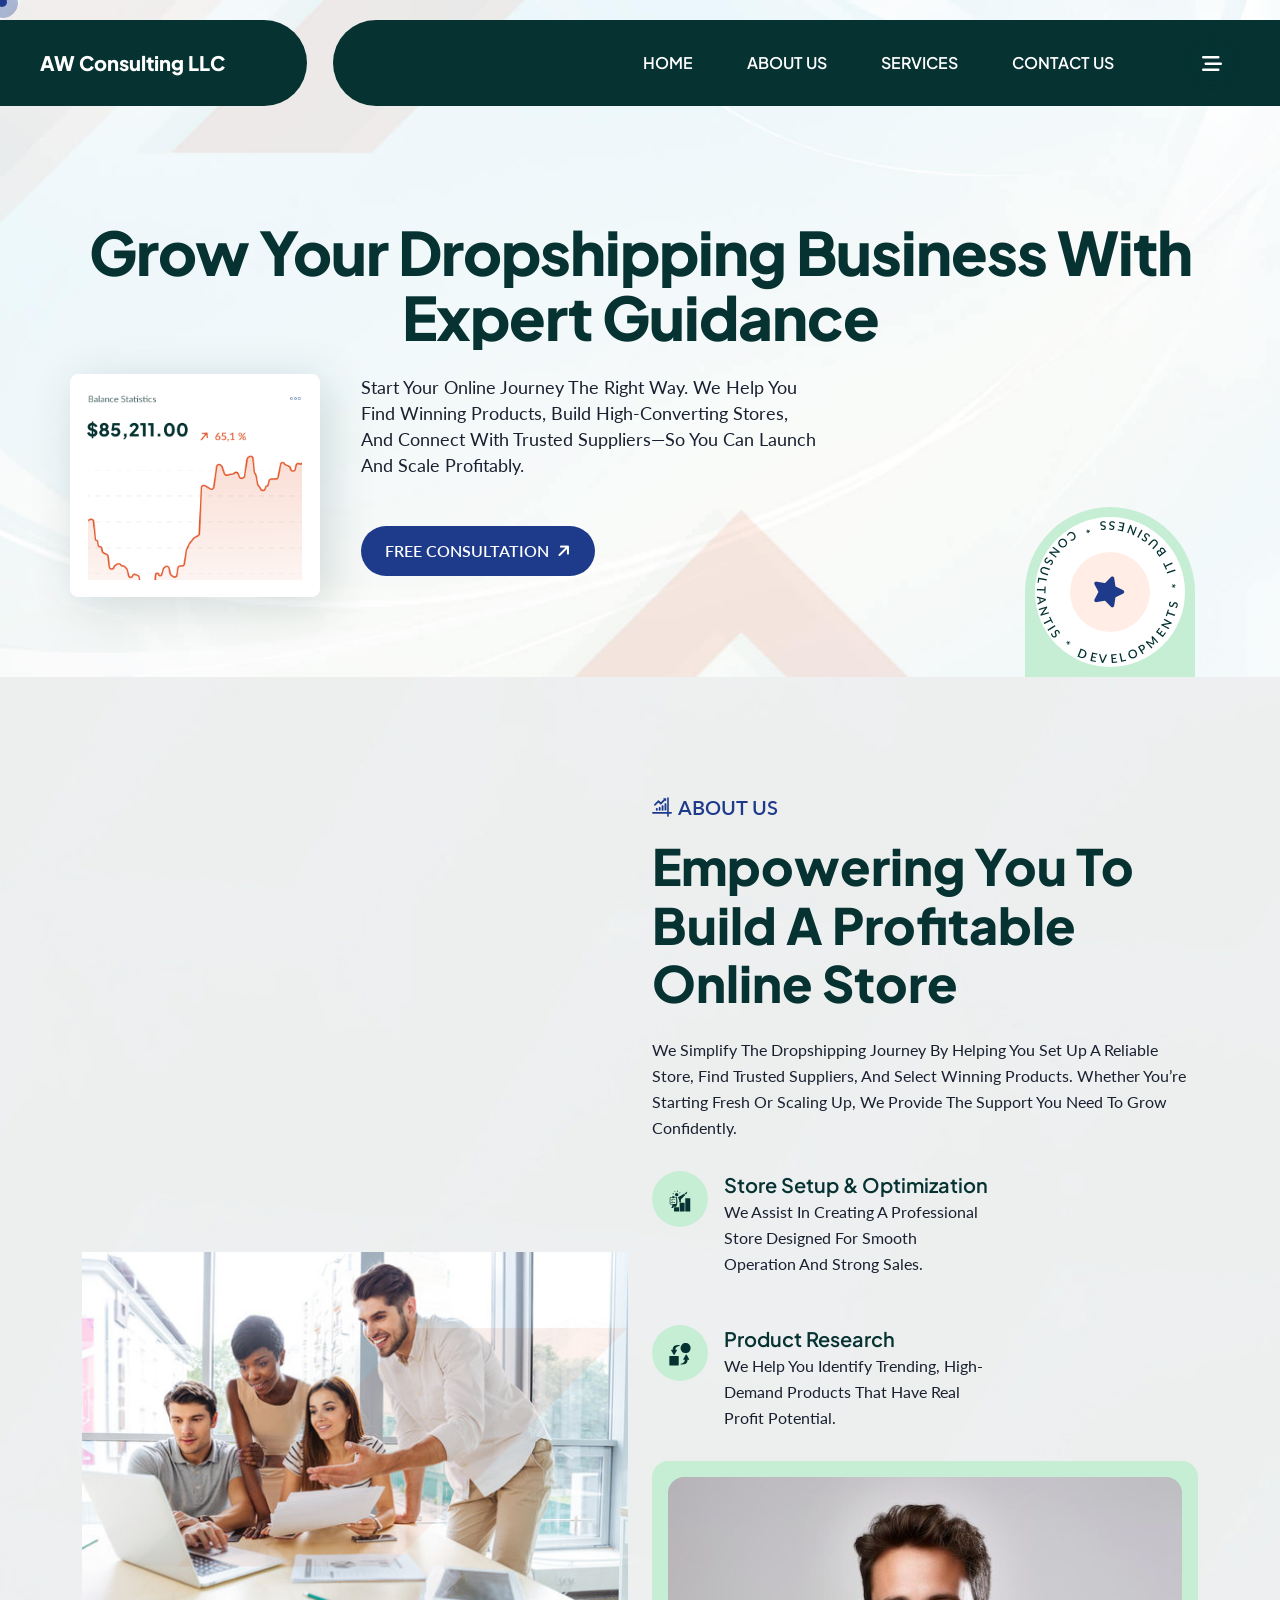
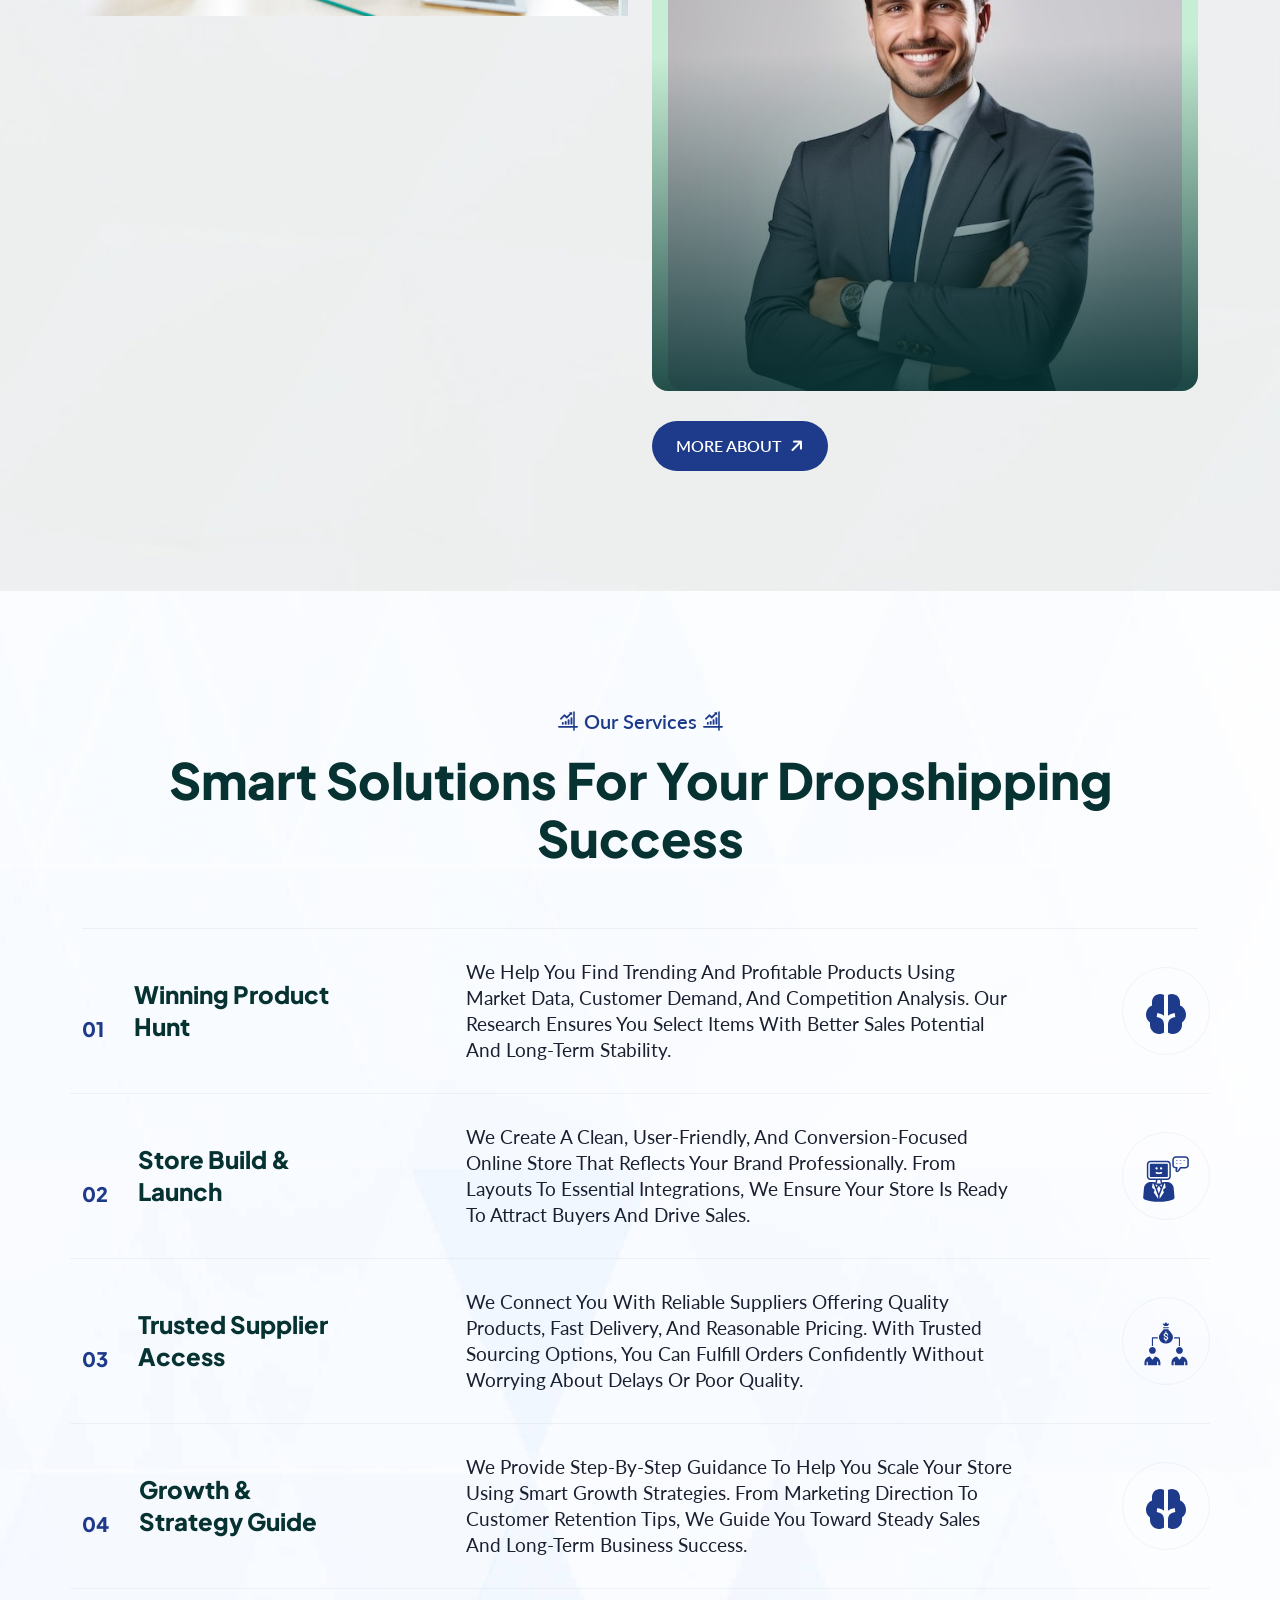
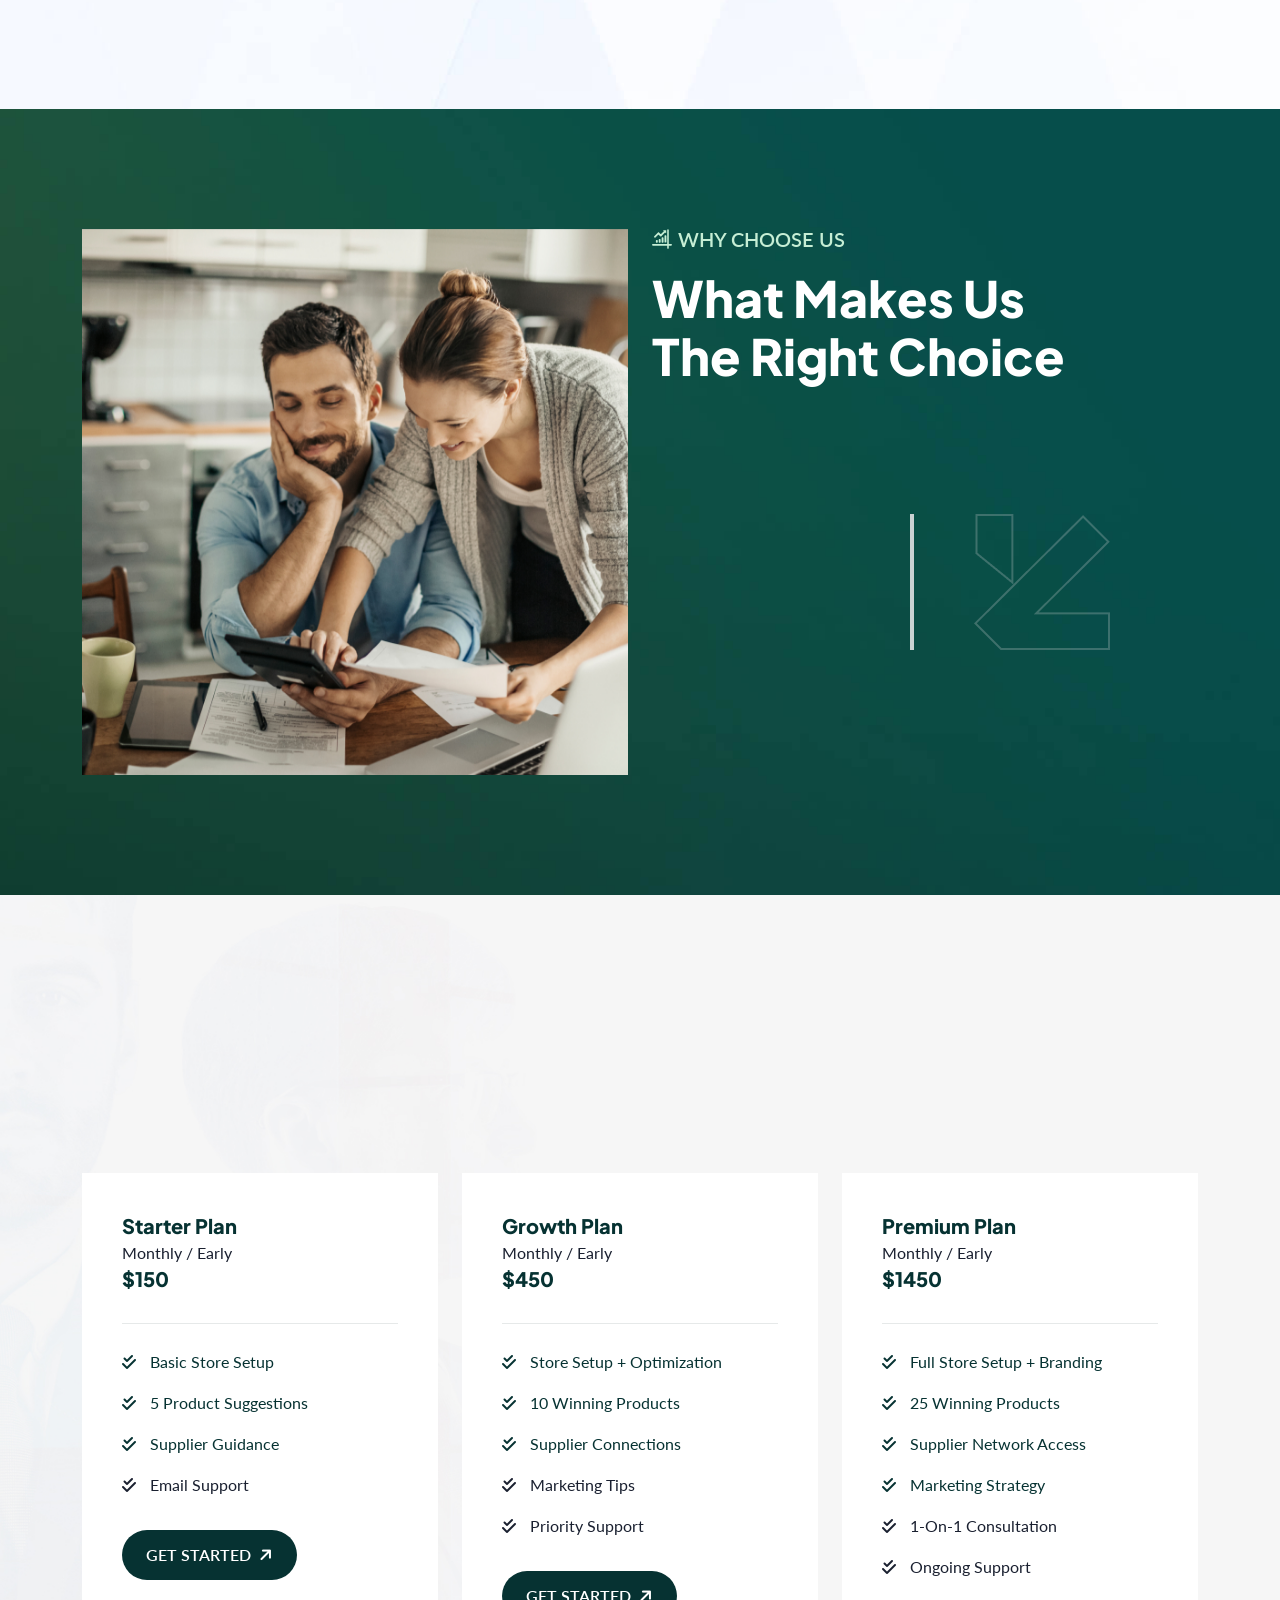
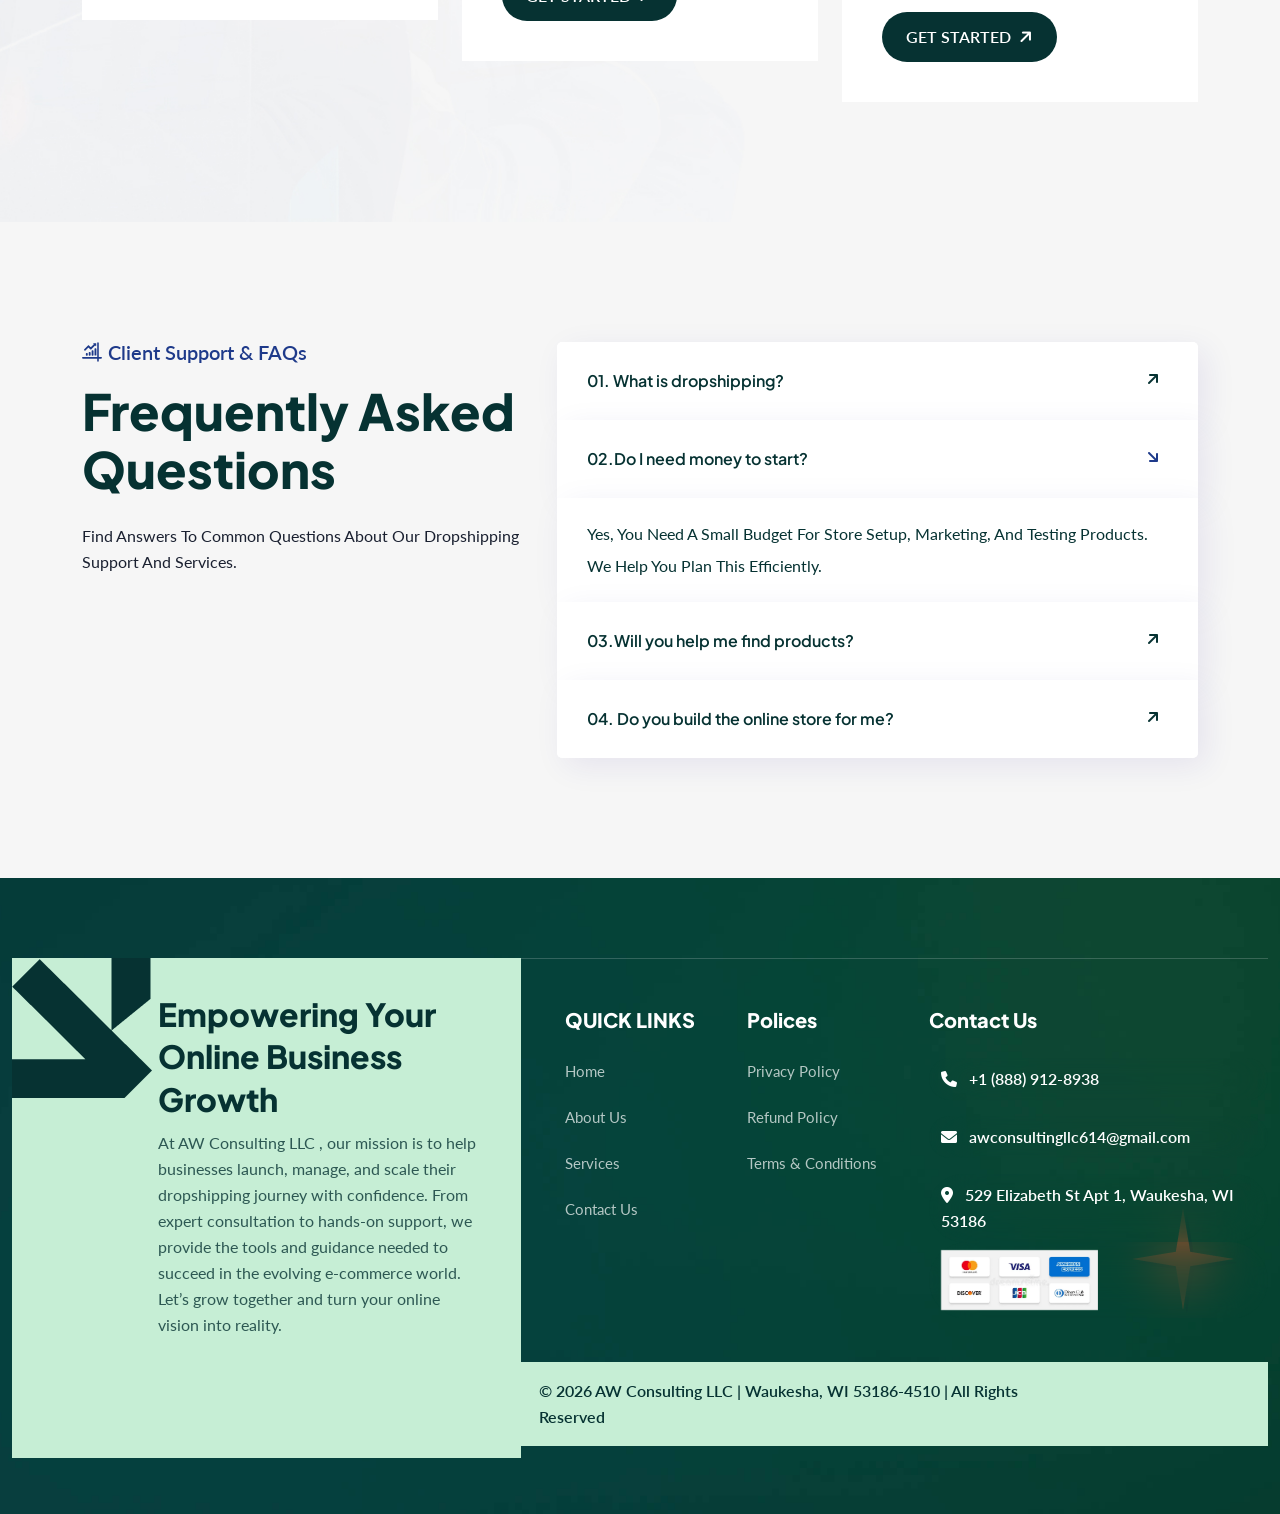
<file: index.html>
<!DOCTYPE html>
<html lang="en">
    <!--<< Header Area >>-->
    <head>
       <!-- ========== Meta Tags ========== -->
        <meta charset="UTF-8">
        <meta http-equiv="X-UA-Compatible" content="IE=edge">
        <meta name="viewport" content="width=device-width, initial-scale=1">
        <meta name="author" content="Gramentheme">
        <meta name="description" content="Crovix – Corporate Business Consulting HTML Template">
        <!-- ======== Page title ============ -->
        <title>AW Consulting LLC </title>
        <!--<< Favcion >>-->
        <link rel="shortcut icon" href="assets/img/favicon.svg">
        <!--<< Bootstrap min.css >>-->
        <link rel="stylesheet" href="assets/css/bootstrap.min.css">
        <!--<< All Min Css >>-->
        <link rel="stylesheet" href="assets/css/all.min.css">
        <!--<< Animate.css >>-->
        <link rel="stylesheet" href="assets/css/animate.css">
        <!--<< Magnific Popup.css >>-->
        <link rel="stylesheet" href="assets/css/magnific-popup.css">
        <!--<< MeanMenu.css >>-->
        <link rel="stylesheet" href="assets/css/meanmenu.css">
        <!--<< Swiper Bundle.css >>-->
        <link rel="stylesheet" href="assets/css/swiper-bundle.min.css">
        <!--<< Nice Select.css >>-->
        <link rel="stylesheet" href="assets/css/nice-select.css">
        <!--<< Main.css >>-->
        <link rel="stylesheet" href="assets/css/main.css">
                            
    </head>
    <body>

       
        <!-- Preloader Start -->
          

        <!-- GT Back To Top Start -->
        <button id="gt-back-top" class="gt-back-to-top show">
            <i class="fa-regular fa-arrow-up"></i>
        </button>

        <!-- GT MouseCursor Start -->
        <div class="mouseCursor cursor-outer"></div>
        <div class="mouseCursor cursor-inner"></div>

        <!-- Offcanvas Area Start -->
        <div class="fix-area">
            <div class="offcanvas__info">
                <div class="offcanvas__wrapper">
                    <div class="offcanvas__content">
                        <div class="offcanvas__top mb-5 d-flex justify-content-between align-items-center">
                            <div class="offcanvas__logo">
                                 <a href="index.html">
                                    <h3>AW Consulting LLC </h3>
                                </a>
                            </div>
                            <div class="offcanvas__close">
                                <button>
                                <i class="fas fa-times"></i>
                                </button>
                            </div>
                        </div>
                        <p class="text d-none d-xl-block">
                           At AW Consulting LLC , we focus on guiding new and growing businesses toward successful dropshipping. Our structured approach makes complex steps simple, helping you launch confidently and scale with ease. Whether you’re just beginning or looking to expand, our professional support ensures stability, growth, and long-term success.
                        </p>
                        <div class="mobile-menu fix mb-3"></div>
                        <div class="offcanvas__contact d-xl-block">
                            <h4 class="d-xl-block">Contact Info</h4>
                            <ul class="d-xl-block">
                                <li class="d-flex align-items-center">
                                    <div class="offcanvas__contact-icon">
                                        <i class="fal fa-map-marker-alt"></i>
                                    </div>
                                    <div class="offcanvas__contact-text">
                                        <a target="_blank" href="#">529 Elizabeth St Apt 1, Waukesha, WI 53186</a>
                                    </div>
                                </li>
                                <li class="d-flex align-items-center">
                                    <div class="offcanvas__contact-icon mr-15">
                                        <i class="fal fa-envelope"></i>
                                    </div>
                                    <div class="offcanvas__contact-text">
                                        <a href="mailto:awconsultingllc614@gmail.com"><span class="mailto:awconsultingllc614@gmail.com">awconsultingllc614@gmail.com</span></a>
                                    </div>
                                </li>
                                <li class="d-flex align-items-center">
                                    <div class="offcanvas__contact-icon mr-15">
                                        <i class="fal fa-clock"></i>
                                    </div>
                                    <div class="offcanvas__contact-text">
                                        <a target="_blank" href="#">MON-SAT 8:00 AM-6:00 PM EDT</a>
                                    </div>
                                </li>
                                <li class="d-flex align-items-center">
                                    <div class="offcanvas__contact-icon mr-15">
                                        <i class="far fa-phone"></i>
                                    </div>
                                    <div class="offcanvas__contact-text">
                                        <a href="tel:+18889128938">+1 (888) 912-8938</a>
                                    </div>
                                </li>
                            </ul>
                         
                        </div>
                    </div>
                </div>
            </div>
        </div>
        <div class="offcanvas__overlay"></div>
       
        <!-- Header Section Start -->
        <header id="header-sticky" class="header-1">
            <div class="container-fluid">
                <div class="mega-menu-wrapper">
                    <div class="header-main">
                        <div class="header-left">
                            <div class="logo">
                            <a href="index.html" class="header-logo">
                                <h4 class="text-white">AW Consulting LLC </h4>
                            </a>
                             <a href="index.html" class="header-logo-2">
                                <h3 class="">AW Consulting LLC </h2>
                                
                            </a>
                        </div>
                        </div>
                        <div class="header-right d-flex align-items-center mt-0">
                            <div class="mean__menu-wrapper">
                                <div class="main-menu">
                                    <nav id="mobile-menu">
                                        <ul>
                                            <li class="has-dropdown active menu-thumb">
                                                <a href="index.html">
                                                    HOME
                                                </a>
                                            </li>
                                            <li>
                                                <a href="about.html">ABOUT US</a>
                                            </li>
                                           
                                            <li>
                                                <a href="service.html">
                                                    SERVICES
                                                </a>
                                                
                                            </li>
                                            
                                          
                                            <li>
                                                <a href="contact.html">CONTACT US</a>
                                            </li>
                                        </ul>
                                    </nav>
                                </div>
                            </div> 
                            <div class="header-call-item">
                                <div class="caller-button">
                                    <div class="icon">
                                        <i class="fa-solid fa-phone"></i>
                                    </div>
                                    <div class="content">
                                        <span>MON-SAT 8:00 AM-6:00 PM EDT</span>
                                        <h3>
                                            <a href="tel:+18889128938">+1 (888) 912-8938</a>
                                        </h3>
                                    </div>
                                </div>
                                <div class="header__hamburger my-auto">
                                <div class="sidebar__toggle">
                                    <i class="fa-solid fa-bars-staggered"></i>
                                </div>
                            </div>
                            </div>
                        </div>
                    </div>
                </div>
            </div>
        </header>

        <!-- GT Hero Section Start -->
        <section class="hero-section hero-1 fix bg-cover" style="background-image: url(assets/img/home-1/hero/hero-1-bg.jpg);">
            <div class="radius-box-1">
                <div class="circle-image">
                    <img src="assets/img/home-1/hero/circle.png" alt="img">
                    <div class="star">
                        <i class="fa-solid fa-star"></i>
                    </div>
                </div>
            </div>
            <div class="right-shape">
                <img src="assets/img/home-1/hero/count.png" alt="">
            </div>
           <div class="container-fluid">
              <div class="row g-4">
                <div class="col-xl-12">
                    <div class="gt-hero-content">
                        <h1 class="wow img-custom-anim-top" data-wow-duration="1.3s" data-wow-delay="0.3s">
                            Grow Your Dropshipping Business  with Expert Guidance
                        </h1>
                    </div>
                </div>
                <div class="col-xl-3 col-lg-3">
                    <div class="gt-shape-image">
                        <img src="assets/img/home-1/hero/map.png" alt="img">
                    </div>
                </div>
                
                <div class="col-xl-5 col-lg-5">
                    <div class="right-content wow img-custom-anim-right" data-wow-duration="1.3s" data-wow-delay="0.3s">
                        <p>
                           Start your online journey the right way. We help you find winning products, build high-converting stores, and connect with trusted suppliers—so you can launch and scale profitably.
                        </p>
                        <a href="contact.html" class="gt-theme-btn">
                            <span>FREE CONSULTATION <i class="fa-solid fa-arrow-right"></i></span>
                            <span>FREE CONSULTATION <i class="fa-solid fa-arrow-right"></i></span>
                        </a>
                    </div>
                </div>
              </div>
           </div>
        </section>

        <!-- GT About Section Start -->
        <section class="about-section-1 section-padding fix bg-cover" style="background-image: url(assets/img/home-1/about/about-bg.jpg);">
            <div class="container">
                <div class="gt-about-wrapper">
                    <div class="row g-4 align-items-center">
                        <div class="col-lg-6">
                            <div class="gt-about-image wow img_full img_left_animation">
                                <img src="assets/img/about-1.jpg" alt="img">
                                <div class="gt-shape">
                                     <img src="assets/img/home-1/about/shape-2.png" alt="img">
                                </div>
                            </div>
                        </div>
                        <div class="col-lg-6">
                            <div class="gt-about-content">
                                <div class="gt-section-title mb-0">
                                    <span class="gt-sub-title wow fadeInUp">
                                        <img src="assets/img/home-1/icon/03.svg" alt="img"> ABOUT US
                                    </span>
                                    <h2 class="wow fadeInUp" data-wow-delay=".3s">
                                        Empowering You to Build a Profitable Online Store
                                    </h2>
                                </div>
                                <p class="gt-text wow fadeInUp" data-wow-delay=".5s">
                                    We simplify the dropshipping journey by helping you set up a reliable store, find trusted suppliers, and select winning products. Whether you’re starting fresh or scaling up, we provide the support you need to grow confidently.
                                </p>
                                <div class="gt-about-right-item">
                                    <div class="gt-about-icon">
                                        <div class="gt-icon-item wow fadeInUp" data-wow-delay=".3s">
                                            <div class="gt-icon">
                                                <img src="assets/img/home-1/icon/17.svg" alt="img">
                                            </div>
                                            <div class="content">
                                                <h4>
                                                    Store Setup & Optimization
                                                </h4>
                                                <p>
                                                    We assist in creating a professional store designed for smooth operation and strong sales.
                                                </p>
                                            </div>
                                        </div>
                                        <div class="gt-icon-item mb-0 wow fadeInUp" data-wow-delay=".5s">
                                            <div class="gt-icon">
                                                <img src="assets/img/home-1/icon/18.svg" alt="img">
                                            </div>
                                            <div class="content">
                                                <h4>
                                                    Product Research
                                                </h4>
                                                <p>
                                                   We help you identify trending, high-demand products that have real profit potential.
                                                </p>
                                            </div>
                                        </div>
                                    </div>
                                    <div class="gt-right-image wow img_full img_right_animation">
                                        <img src="assets/img/about0man.jpg" alt="img">
                                     
                                    </div>
                                </div>
                                <div class="gt-about-button-item wow fadeInUp" data-wow-delay=".3s">
                                     <a href="about.html" class="gt-theme-btn">
                                        <span>MORE ABOUT <i class="fa-solid fa-arrow-right"></i></span>
                                        <span>MORE ABOUT <i class="fa-solid fa-arrow-right"></i></span>
                                    </a>
                                    
                                </div>
                            </div>
                        </div>
                    </div>
                </div>
            </div>
        </section>

        <!-- GT Services Section Start -->
        <section class="gt-services-section section-padding fix bg-cover" style="background-image: url(assets/img/home-1/service/service-bg.jpg);">
            <div class="container">
                <div class="gt-section-title text-center">
                    <span class="gt-sub-title wow fadeInUp">
                        <img src="assets/img/home-1/icon/03.svg" alt="img"> Our Services <img src="assets/img/home-1/icon/03.svg" alt="img">
                    </span>
                    <h2 class="wow fadeInUp" data-wow-delay=".3s">
                        Smart Solutions for Your Dropshipping Success
                    </h2>
                </div>
                <div class="gt-service-wrapper">
                    <div class="row">
                        <div class="col-xl-12">
                        <div class="row align-items-center gt-service-main-items wow fadeInUp" data-wow-delay=".3s">

                                        <!-- Left Number + Title -->
                                        <div class="col-md-3 gt-service-left-items">
                                        <div class="service-content text-md-start text-center">
                                            <h4>01</h4>
                                            <h3>
                                            <a >Winning Product Hunt</a>
                                            </h3>
                                        </div>
                                        </div>

                                        <!-- Center Text (6 col) -->
                                        <div class="col-md-6">
                                        <div class="gt-service-left-items ">
                                            <p>
                                            We help you find trending and profitable products using market data, 
                                            customer demand, and competition analysis. Our research ensures you 
                                            select items with better sales potential and long-term stability.
                                            </p>
                                        </div>
                                        </div>

                                        <!-- Right Icon -->
                                        <div class="col-md-3 icon">
                                       
                                            <img src="assets/img/home-1/icon/21.svg" alt="img">
                                        
                                        </div>

                                    </div>


                                          <div class="row align-items-center gt-service-main-items wow fadeInUp" data-wow-delay=".3s">

                                        <!-- Left Number + Title -->
                                        <div class="col-md-3 gt-service-left-items">
                                          <div class="service-content ">
                                        <h4>02</h4>
                                        <h3>
                                            <a >Store Build &  Launch</a>
                                        </h3>
                                    </div>
                                        </div>

                                        <!-- Center Text (6 col) -->
                                        <div class="col-md-6">
                                        <div class="gt-service-left-items ">
                                            <p>
                                           We create a clean, user-friendly, and conversion-focused online store that reflects your brand professionally. From layouts to essential integrations, we ensure your store is ready to attract buyers and drive sales.
                                            </p>
                                        </div>
                                        </div>

                                        <!-- Right Icon -->
                                        <div class="col-md-3 icon">
                                       
                                             <img src="assets/img/home-1/icon/22.svg" alt="img">
                                        
                                        </div>

                                    </div>


                    <div class="row align-items-center gt-service-main-items wow fadeInUp" data-wow-delay=".3s">

                                        <!-- Left Number + Title -->
                                        <div class="col-md-3 gt-service-left-items">
                                        <div class="service-content text-md-start text-center">
                                            <h4>03</h4>
                                        <h3>
                                            <a >Trusted Supplier  Access</a>
                                        </h3>
                                           
                                        </div>
                                        </div>

                                        <!-- Center Text (6 col) -->
                                        <div class="col-md-6">
                                        <div class="gt-service-left-items ">
                                            <p>
                                        We connect you with reliable suppliers offering quality products, fast delivery, and reasonable pricing. With trusted sourcing options, you can fulfill orders confidently without worrying about delays or poor quality.
                                            </p>
                                        </div>
                                        </div>

                                        <!-- Right Icon -->
                                        <div class="col-md-3 icon">
                                       
                                            <img src="assets/img/home-1/icon/23.svg" alt="img">
                                        
                                        </div>

                                    </div>

                                    <div class="row align-items-center gt-service-main-items wow fadeInUp" data-wow-delay=".3s">

                                        <!-- Left Number + Title -->
                                        <div class="col-md-3 gt-service-left-items">
                                        <div class="service-content text-md-start text-center">
                                            <h4>04</h4>
                                        <h3>
                                            <a >Growth &  Strategy Guide</a>
                                        </h3>
                                           
                                        </div>
                                        </div>

                                        <!-- Center Text (6 col) -->
                                        <div class="col-md-6">
                                        <div class="gt-service-left-items ">
                                            <p>
                                         We provide step-by-step guidance to help you scale your store using smart growth strategies. From marketing direction to customer retention tips, we guide you toward steady sales and long-term business success.
                                            </p>
                                        </div>
                                        </div>

                                        <!-- Right Icon -->
                                        <div class="col-md-3 icon">
                                       
                                       <img src="assets/img/home-1/icon/21.svg" alt="img">
                                        
                                        </div>

                                    </div>
                        </div>
                    </div>
                </div>
            </div>
        </section>

        <!-- GT Why-Choose-Us Section Start -->
        <section class="gt-why-choose-us-section section-padding fix bg-cover" style="background-image: url(assets/img/home-1/choose-us/bg.jpg);">
            <div class="container">
                <div class="gt-why-choose-us-wrapper">
                    <div class="row g-4">
                        <div class="col-lg-6">
                            <div class="gt-why-choose-us-image wow  img_left_animation">
                                <img src="assets/img/why.jpg" alt="">
                            </div>
                        </div>
                        <div class="col-lg-6">
                            <div class="gt-why-choose-us-content">
                                <div class="gt-section-title mb-0">
                                    <span class="gt-sub-title style-2 wow fadeInUp">
                                        <img src="assets/img/home-1/icon/01.svg" alt="img"> WHY CHOOSE US
                                    </span>
                                    <h2 class="text-white wow fadeInUp" data-wow-delay=".3s">
                                        What Makes Us <br> the Right Choice
                                    </h2>
                                </div>
                                <div class="gt-text wow fadeInUp" data-wow-delay=".5s">
                                    We combine data-driven product research, smart planning, and practical support to help you build a stable and profitable dropshipping brand — even if you’re just getting started.
                                </div>
                                <div class="gt-why-choose-us-item">
                                    <div class="gt-chosse-us-icon-item">
                                        <div class="gt-chosse-us-icon wow fadeInUp" data-wow-delay=".3s">
                                            <div class="icon">
                                                <img src="assets/img/home-1/icon/19.svg" alt="img">
                                            </div>
                                            <div class="content">
                                                <h4>Smooth Store <br> Experience</h4>
                                            </div>
                                        </div>
                                        <div class="gt-chosse-us-icon mb-0 wow fadeInUp" data-wow-delay=".5s">
                                            <div class="icon">
                                                <img src="assets/img/home-1/icon/20.svg" alt="img">
                                            </div>
                                            <div class="content">
                                                <h4>Trusted Supplier <br>  Networks</h4>
                                            </div>
                                        </div>
                                    </div>
                                    <div class="gt-arrow">
                                        <img src="assets/img/home-1/choose-us/arrow.png" alt="img">
                                    </div>
                                </div>
                                <div class="gt-choose-us-button wow fadeInUp" data-wow-delay=".3s">
                                    <a href="about.html" class="gt-theme-btn">
                                        <span>READ MORE <i class="fa-solid fa-arrow-right"></i></span>
                                        <span>READ MORE <i class="fa-solid fa-arrow-right"></i></span>
                                    </a>
                                    
                                </div>
                            </div>
                        </div>
                    </div>
                </div>
            </div>
        </section>

        <!-- GT Team Section Start -->
     

        <!-- GT Pricing Section Start -->
        <section class="gt-pricing-section-1 section-padding fix bg-cover" style="background-image: url(assets/img/home-1/pricing-bg.jpg);">
            <div class="container">
                <div class="gt-section-title text-center">
                    <span class="gt-sub-title wow fadeInUp">
                        <img src="assets/img/home-1/icon/03.svg" alt="img"> Our Pricing Plans <img src="assets/img/home-1/icon/03.svg" alt="img">
                    </span>
                    <h2 class="wow fadeInUp" data-wow-delay=".3s">
                       Services That Fits Your Goals
                    </h2>
                </div>
               
                <div class="tab-content">
                    <div id="technical" class="tab-pane fade active show" role="tabpanel">
                        <div class="row">
                           

                              <div class="col-xl-4 col-lg-6 col-md-6">
                                <div class="gt-pricing-card-items">
                                    <div class="gt-pricing-header">
                                        <!-- <div class="gt-pricing-circle">
                                            <h4>20% <span style="font-size:14px; font-weight:600;">PROFIT</span></h4>
                                            <span>Monthly</span>
                                        </div> -->
                                        <div class="content">
                                             <h3>Starter Plan</h3>
                                            <p>Monthly / Early</p>
                                            <h3>$150</h3>
                                        </div>
                                    </div>
                                    <ul class="gt-pricing-list">
                                        <li>
                                            <i class="fa-solid fa-check-double"></i>
                                            Basic Store Setup
                                        </li>
                                        <li>
                                            <i class="fa-solid fa-check-double"></i>
                                            5 Product Suggestions
                                        </li>
                                        <li>
                                            <i class="fa-solid fa-check-double"></i>
                                            Supplier Guidance
                                        </li>
                                        <li class="style-2">
                                            <i class="fa-solid fa-check-double"></i>
                                            Email Support
                                        </li>
                                     
                                    </ul>
                                    <a href="service.html" class="gt-theme-btn">
                                        <span>GET STARTED <i class="fa-solid fa-arrow-right"></i></span>
                                        <span>GET STARTED <i class="fa-solid fa-arrow-right"></i></span>
                                    </a>
                                </div>
                            </div>
                            <div class="col-xl-4 col-lg-6 col-md-6">
                                <div class="gt-pricing-card-items">
                                    <div class="gt-pricing-header">
                                        <!-- <div class="gt-pricing-circle">
                                            <h4>30% <span style="font-size:14px; font-weight:600;">PROFIT</span></h4>
                                            <span>Monthly</span>
                                        </div> -->
                                        <div class="content">
                                            <h3>Growth Plan</h3>
                                            <p>Monthly / Early</p>
                                             <h3>$450</h3>
                                        </div>
                                    </div>
                                    <ul class="gt-pricing-list">
                                        <li>
                                            <i class="fa-solid fa-check-double"></i>
                                            Store Setup + Optimization
                                        </li>
                                        <li>
                                            <i class="fa-solid fa-check-double"></i>
                                            10 Winning Products
                                        </li>
                                        <li>
                                            <i class="fa-solid fa-check-double"></i>
                                            Supplier Connections
                                        </li>
                                        <li class="style-2">
                                            <i class="fa-solid fa-check-double"></i>
                                            Marketing Tips
                                        </li>
                                        <li class="style-2">
                                            <i class="fa-solid fa-check-double"></i>
                                            Priority Support
                                        </li>
                                    </ul>
                                    <a href="service.html" class="gt-theme-btn">
                                        <span>GET STARTED <i class="fa-solid fa-arrow-right"></i></span>
                                        <span>GET STARTED <i class="fa-solid fa-arrow-right"></i></span>
                                    </a>
                                </div>
                            </div>
                            <div class="col-xl-4 col-lg-6 col-md-6">
                                <div class="gt-pricing-card-items">
                                    <div class="gt-pricing-header">
                                        <!-- <div class="gt-pricing-circle">
                                            <h4>40% <span style="font-size:14px; font-weight:600;">PROFIT</span></h4>
                                            <span>Monthly</span>
                                        </div> -->
                                        <div class="content">
                                            <h3>Premium Plan</h3>
                                            <p>Monthly / Early</p>
                                            <h3>$1450</h3>
                                        </div>
                                    </div>
                                    <ul class="gt-pricing-list">
                                        <li>
                                            <i class="fa-solid fa-check-double"></i>
                                            Full Store Setup + Branding
                                        </li>
                                        <li>
                                            <i class="fa-solid fa-check-double"></i>
                                       25 Winning Products
                                        </li>
                                        <li>
                                            <i class="fa-solid fa-check-double"></i>
                                           Supplier Network Access
                                        </li>
                                        <li>
                                            <i class="fa-solid fa-check-double"></i>
                                            Marketing Strategy
                                        </li>
                                        <li class="style-2">
                                            <i class="fa-solid fa-check-double"></i>
                                            1-on-1 Consultation
                                        </li>
                                        <li class="style-2">
                                            <i class="fa-solid fa-check-double"></i>
                                            Ongoing Support
                                        </li>
                                    </ul>
                                    <a href="service.html" class="gt-theme-btn">
                                        <span>GET STARTED <i class="fa-solid fa-arrow-right"></i></span>
                                        <span>GET STARTED <i class="fa-solid fa-arrow-right"></i></span>
                                    </a>
                                </div>
                            </div>
                        </div>
                    </div>
                    
                </div>
            </div>
        </section>

        <!-- GT Video Section Start -->
        

        <!-- GT Testimonial Section Start -->
        

        <!-- GT Faq Section Start -->
        <section class="gt-faq-section section-padding fix section-bg-1">
            <div class="container">
                <div class="gt-faq-wrapper">
                    <div class="row g-4">
                        <div class="col-lg-5">
                            <div class="gt-faq-content">
                                <div class="gt-section-title mb-0">
                                    <span class="gt-sub-title wow fadeInUp">
                                        <img src="assets/img/home-1/icon/03.svg" alt="img"> Client Support & FAQs
                                    </span>
                                    <h2 class="wow fadeInUp" data-wow-delay=".3s">
                                        Frequently Asked Questions
                                    </h2>
                                </div>
                                <p class="gt-text wow fadeInUp" data-wow-delay=".5s">
                                    Find answers to common questions about our dropshipping support and services.
                                </p>
                           
                            </div>
                        </div>
                        <div class="col-lg-7">
                            <div class="faq-items">
                                <div class="accordion" id="accordionExample">
                                    <div class="accordion-item wow fadeInUp" data-wow-delay=".2s">
                                        <h4 class="accordion-header" id="headingTwo">
                                            <button class="accordion-button collapsed" type="button" data-bs-toggle="collapse"
                                                data-bs-target="#collapseTwo" aria-expanded="false" aria-controls="collapseTwo">
                                                01. What is dropshipping?
                                            </button>
                                        </h4>
                                        <div id="collapseTwo" class="accordion-collapse collapse" aria-labelledby="headingTwo"
                                            data-bs-parent="#accordionExample">
                                            <div class="accordion-body">
                                                <p>
                                                   Dropshipping is a business model where you sell products online without keeping inventory. When a customer orders, the supplier ships the product directly to them.
                                                </p>
                                            </div>
                                        </div>
                                    </div>
                                    <div class="accordion-item wow fadeInUp" data-wow-delay=".8s">
                                        <h4 class="accordion-header" id="headingOne">
                                            <button class="accordion-button" type="button" data-bs-toggle="collapse"
                                                data-bs-target="#collapseOne" aria-expanded="true" aria-controls="collapseOne">
                                                02.Do I need money to start?
                                            </button>
                                        </h4>
                                        <div id="collapseOne" class="accordion-collapse collapse show"
                                            aria-labelledby="headingOne" data-bs-parent="#accordionExample">
                                            <div class="accordion-body">
                                                <p>
                                                    Yes, you need a small budget for store setup, marketing, and testing products. We help you plan this efficiently.
                                                </p>
                                            </div>
                                        </div>
                                    </div>
                                    <div class="accordion-item wow fadeInUp" data-wow-delay=".4s">
                                        <h4 class="accordion-header" id="headingthree">
                                            <button class="accordion-button collapsed" type="button" data-bs-toggle="collapse"
                                                data-bs-target="#collapsethree" aria-expanded="false"
                                                aria-controls="collapsethree">
                                               03.Will you help me find products?
                                            </button>
                                        </h4>
                                        <div id="collapsethree" class="accordion-collapse collapse"
                                            aria-labelledby="headingthree" data-bs-parent="#accordionExample">
                                            <div class="accordion-body">
                                                <p>
                                                    Yes! We research and recommend profitable, trending products based on strong market demand.
                                                </p>
                                            </div>
                                        </div>
                                    </div>
                                    <div class="accordion-item wow fadeInUp" data-wow-delay=".6s">
                                        <h4 class="accordion-header" id="headingfour">
                                            <button class="accordion-button collapsed" type="button" data-bs-toggle="collapse"
                                                data-bs-target="#collapsefour" aria-expanded="false"
                                                aria-controls="collapsefour">
                                           04. Do you build the online store for me?
                                            </button>
                                        </h4>
                                        <div id="collapsefour" class="accordion-collapse collapse" aria-labelledby="headingfour"
                                            data-bs-parent="#accordionExample">
                                            <div class="accordion-body">
                                                <p>
                                                    Yes, we help you create a clean, professional store designed for smooth customer experience and sales.
                                                </p>
                                            </div>
                                        </div>
                                    </div>
                                </div>
                            </div>
                        </div>
                    </div>
                </div>
            </div>
        </section>

         <!-- GT Brand-Section Start -->
        <!-- <div class="gt-brand-section section-padding section-bg-1 pt-0 fix">
            <div class="container">
                <div class="gt-brand-wrapper-2 gt-style-1">
                    <div class="gt-brand-item">
                        <div class="swiper gt-brand-slider">
                            <div class="swiper-wrapper">
                                <div class="swiper-slide">
                                    <div class="gt-brand-image">
                                        <img src="assets/img/home-1/brand/06.png" alt="img">
                                    </div>
                                </div>
                                 <div class="swiper-slide">
                                    <div class="gt-brand-image">
                                        <img src="assets/img/home-1/brand/07.png" alt="img">
                                    </div>
                                </div>
                                 <div class="swiper-slide">
                                     <div class="gt-brand-image">
                                        <img src="assets/img/home-1/brand/08.png" alt="img">
                                    </div>
                                </div>
                                 <div class="swiper-slide">
                                    <div class="gt-brand-image">
                                        <img src="assets/img/home-1/brand/09.png" alt="img">
                                    </div>
                                </div>
                                 <div class="swiper-slide">
                                     <div class="gt-brand-image">
                                        <img src="assets/img/home-1/brand/10.png" alt="img">
                                    </div>
                                </div>
                            </div>
                        </div>
                    </div>
                </div>
            </div>
        </div> -->

        <!-- GT News-Section Start -->
 

        <!-- Gt-Footer Section Start -->
        <footer class="gt-footer-section-1 fix bg-cover" style="background-image: url(assets/img/home-1/footer-bg-2.jpg);">
           
            <div class="container custom-container">
                <div class="gt-footer-widget-wrapper-1">
                    <div class="shape float-bob-y">
                        <img src="assets/img/home-1/Star-1.png" alt="img">
                    </div>
                    <div class="row">
                        <div class="col-xl-5 col-lg-5">
                            <div class="gt-footer-left-item-1 wow img_full img_left_animation">
                                <div class="gt-arrow">
                                    <img src="assets/img/home-1/arrow.png" alt="img">
                                </div>
                                <div class="footer-left-content">
                                    <h3>
                                        Empowering Your Online Business Growth
                                    </h3>
                                    <p>
                                       At AW Consulting LLC , our mission is to help businesses launch, manage, and scale their dropshipping journey with confidence. From expert consultation to hands-on support, we provide the tools and guidance needed to succeed in the evolving e-commerce world. Let’s grow together and turn your online vision into reality.
                                    </p>
                                
                                </div>
                            </div>
                        </div>
                        <div class="col-xl-7 col-lg-7">
                            <div class="gt-footer-right-item">
                                <div class="row">
                                    
                                     <div class="col-xl-3 col-lg-3 col-md-4 wow fadeInUp" data-wow-delay=".5s">
                                        <div class="gt-footer-single-items">
                                            <div class="gt-widget-title">
                                                <h4>QUICK LINKS</h4>
                                            </div>
                                            <ul class="gt-list-items">
                                                <li>
                                                    <a href="/">Home</a>
                                                </li>
                                                <li>
                                                    <a href="about.html">About Us</a>
                                                </li>
                                                <li>
                                                    <a href="service.html">Services</a>
                                                </li>
                                                
                                                <li>
                                                    <a href="./contact.html">Contact Us</a>
                                                </li>
                                               
                                            </ul>
                                        </div>
                                    </div>
                                     
                                     <div class="col-xl-3 col-lg-3 col-md-4 wow fadeInUp" data-wow-delay=".5s">
                                        <div class="gt-footer-single-items">
                                            <div class="gt-widget-title">
                                                <h4>Polices</h4>
                                            </div>
                                             <ul class="gt-list-items">
                                                <li>
                                                   <a href="privacy.html">Privacy Policy</a>
                                                </li>
                                                <li>
                                                    <a href="refund.html">Refund Policy</a>
                                                </li>
                                                <li>
                                                    <a href="terms.html">Terms & Conditions</a>
                                                </li>
                                               
                                            </ul>
                                        </div>
                                    </div>
                                   <div class="col-xl-6 col-lg-4 col-md-4 wow fadeInUp" data-wow-delay=".7s">
                                        <div class="gt-footer-single-items">
                                            <div class="gt-widget-title">
                                                <h4>Contact Us</h4>
                                            </div>

                                            <div class="footer-contact-content">
                                                <ul class="contact-list">
                                                    <li>
                                                        <i class="fa-solid fa-phone"></i>
                                                        <a href="tel:+18889128938">+1 (888) 912-8938</a>
                                                    </li>

                                                    <li class=" mt-3">
                                                        <i class="fa-solid fa-envelope"></i>
                                                        <a href="mailto:awconsultingllc614@gmail.com">
                                                           awconsultingllc614@gmail.com
                                                        </a>
                                                    </li>

                                                    <li class=" mt-3 text-white">
                                                        <i class="fa-solid fa-location-dot"></i>
                                                      529 Elizabeth St Apt 1, Waukesha, WI 53186
                                                    </li>
                                                    <li>
                                                        <img src="./assets/img/delhi-india-february-popular-credit-card-companies-logos-including-mastercard-visa-american-express-more-211749084.webp" alt="" class="img-fluid" width="50%">
                                                    </li>
                                                </ul>
                                            </div>
                                        </div>

                                    </div>
                                </div>
                                <div class="gt-footer-bottom wow img_full img_right_animation">
                                    
                                    <p>© 2026 AW Consulting LLC | Waukesha, WI 53186-4510 | All Rights Reserved</p>
                                </div>
                            </div>
                        </div>
                    </div>
                    <div class="mt-3">
      

                    </div>
                        </div>
            </div>
        </footer>
         
        <!--<< All JS Plugins >>-->
        <script src="assets/js/jquery-3.7.1.min.js"></script>
        <!--<< Viewport Js >>-->
        <script src="assets/js/viewport.jquery.js"></script>
        <!--<< Bootstrap Js >>-->
        <script src="assets/js/bootstrap.bundle.min.js"></script>
        <!--<< nice-selec Js >>-->
        <script src="assets/js/jquery.nice-select.min.js"></script>
        <!--<< Waypoints Js >>-->
        <script src="assets/js/jquery.waypoints.js"></script>
        <!--<< Counterup Js >>-->
        <script src="assets/js/jquery.counterup.min.js"></script>
        <!--<< Swiper Slider Js >>-->
        <script src="assets/js/swiper-bundle.min.js"></script>
        <!--<< MeanMenu Js >>-->
        <script src="assets/js/jquery.meanmenu.min.js"></script>
        <!--<< Magnific Popup Js >>-->
        <script src="assets/js/jquery.magnific-popup.min.js"></script>
        <!--<< Wow Animation Js >>-->
        <script src="assets/js/wow.min.js"></script>
         <!--<< gsap Js >>-->
        <script src="assets/js/gsap.js"></script>
         <!--<< scroll-trigger Js >>-->
         <script src="assets/js/scroll-trigger.js"></script>
        <!--<< Main.js >>-->
        <script src="assets/js/main.js"></script>
    </body>
</html>
</file>
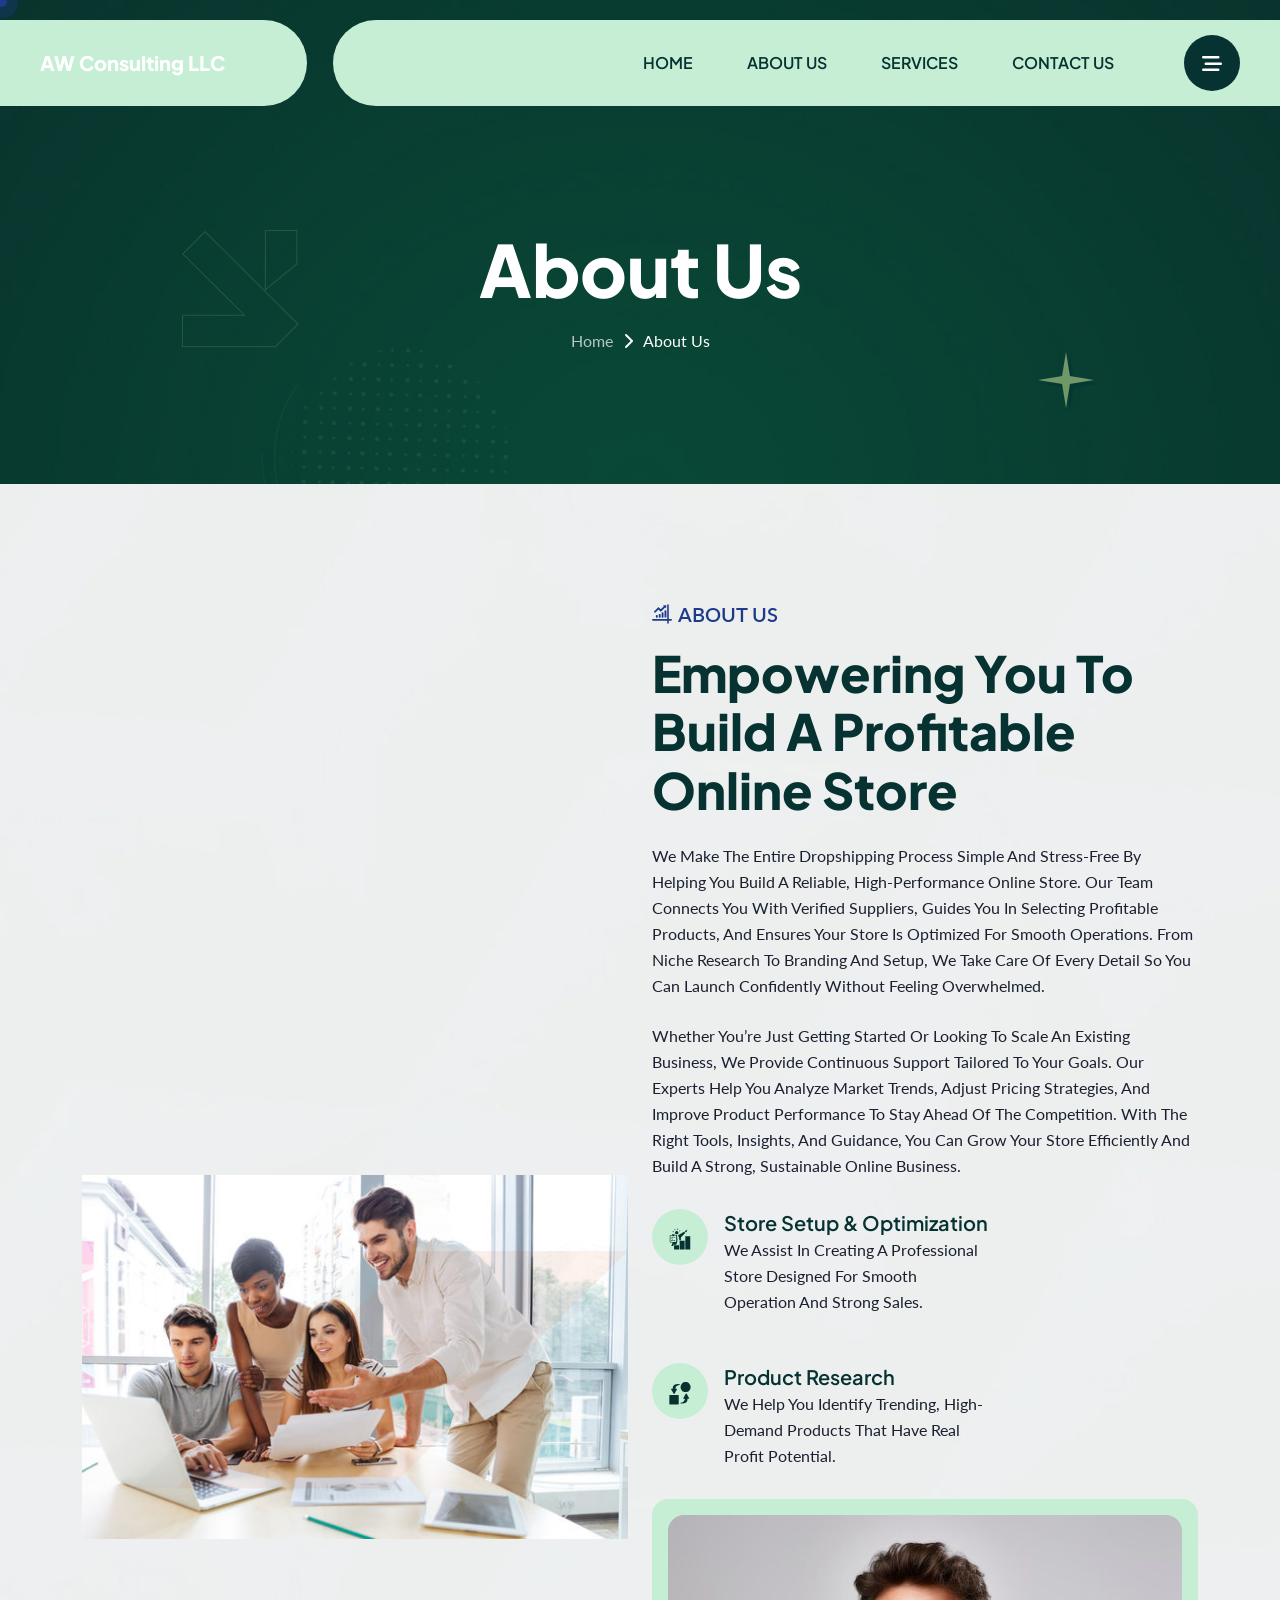
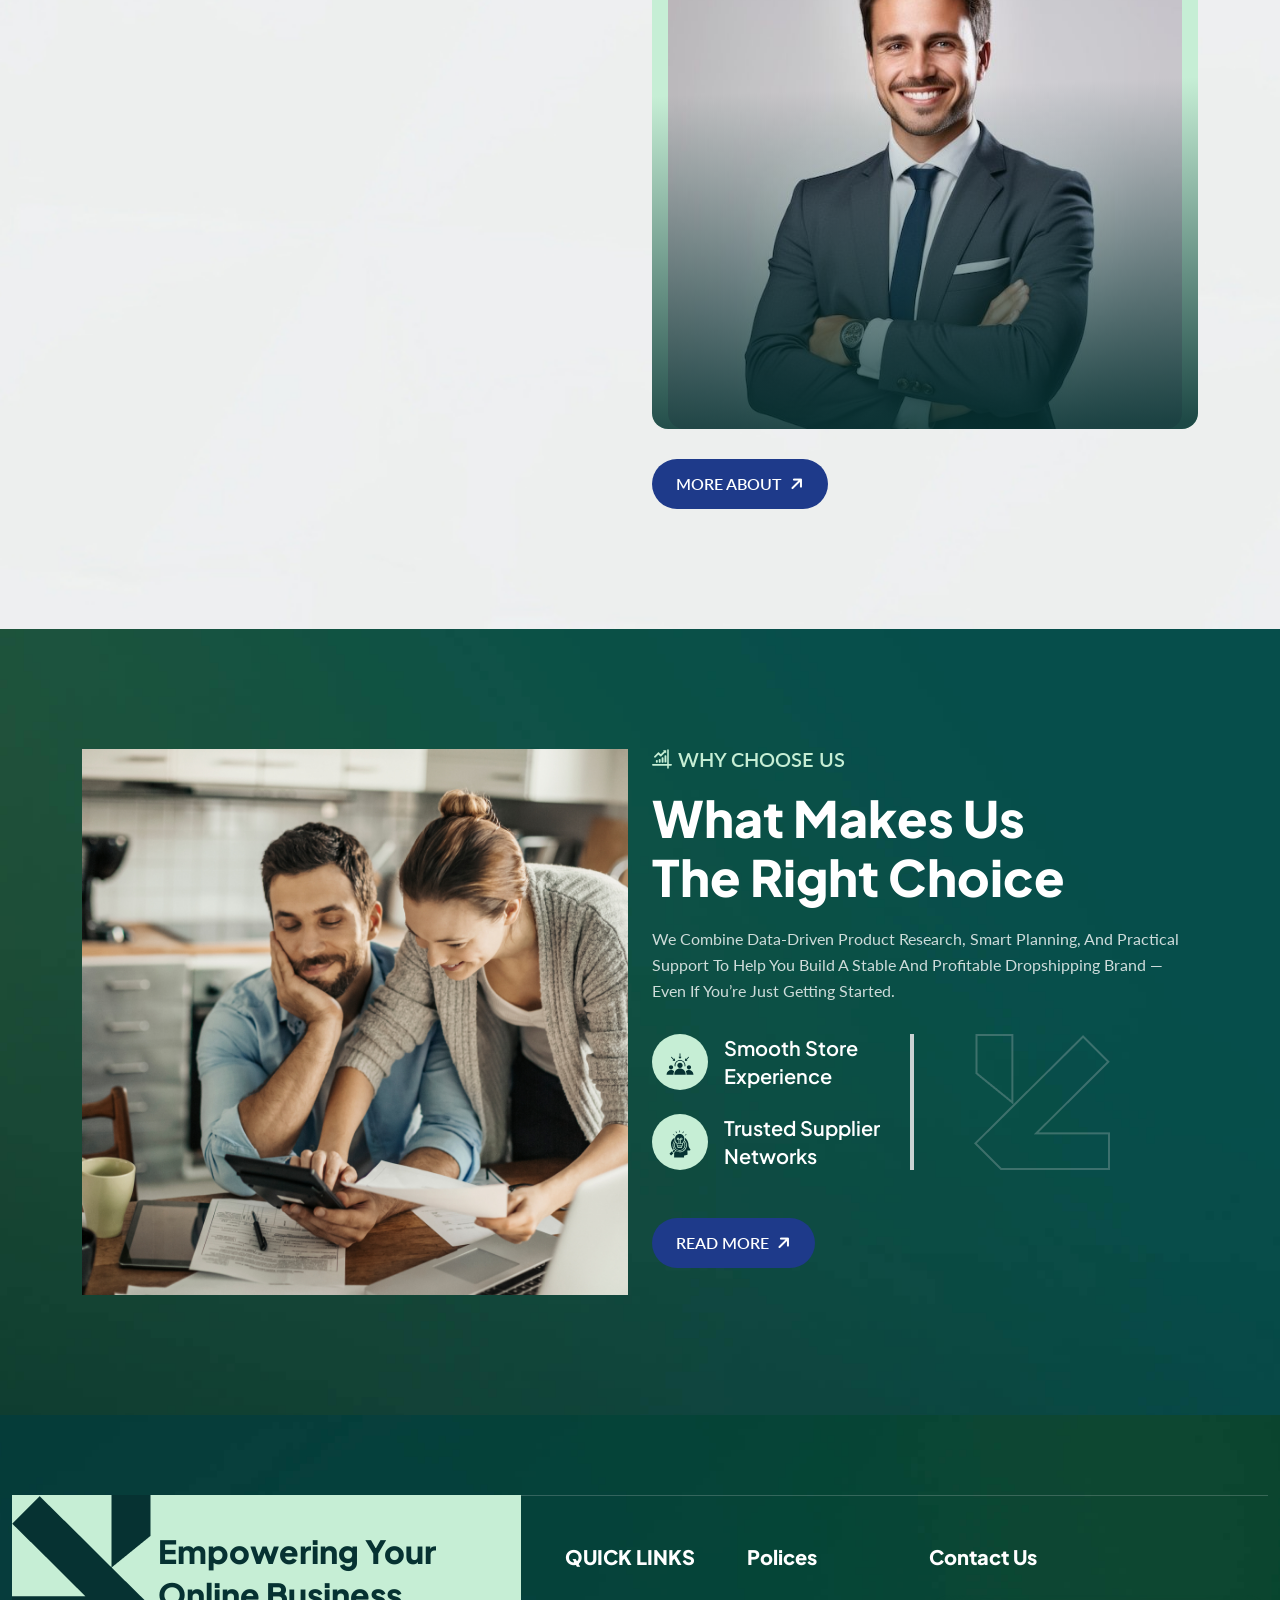
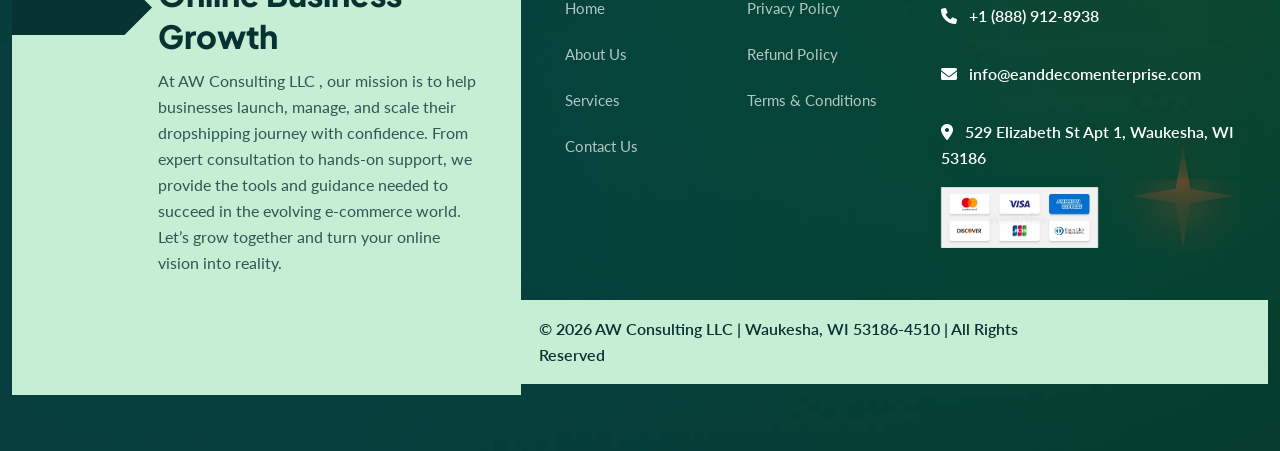
<file: about.html>
<!DOCTYPE html>
<html lang="en">
    <!--<< Header Area >>-->
    <head>
       <!-- ========== Meta Tags ========== -->
        <meta charset="UTF-8">
        <meta http-equiv="X-UA-Compatible" content="IE=edge">
        <meta name="viewport" content="width=device-width, initial-scale=1">
        <meta name="author" content="Gramentheme">
        <meta name="description" content="Crovix – Corporate Business Consulting HTML Template">
        <!-- ======== Page title ============ -->
        <title>AW Consulting LLC </title>
        <!--<< Favcion >>-->
        <link rel="shortcut icon" href="assets/img/favicon.svg">
        <!--<< Bootstrap min.css >>-->
        <link rel="stylesheet" href="assets/css/bootstrap.min.css">
        <!--<< All Min Css >>-->
        <link rel="stylesheet" href="assets/css/all.min.css">
        <!--<< Animate.css >>-->
        <link rel="stylesheet" href="assets/css/animate.css">
        <!--<< Magnific Popup.css >>-->
        <link rel="stylesheet" href="assets/css/magnific-popup.css">
        <!--<< MeanMenu.css >>-->
        <link rel="stylesheet" href="assets/css/meanmenu.css">
        <!--<< Swiper Bundle.css >>-->
        <link rel="stylesheet" href="assets/css/swiper-bundle.min.css">
        <!--<< Nice Select.css >>-->
        <link rel="stylesheet" href="assets/css/nice-select.css">
        <!--<< Main.css >>-->
        <link rel="stylesheet" href="assets/css/main.css">
                            
    </head>
    <body>

       
        <!-- Preloader Start -->
        
        <!-- GT Back To Top Start -->
        <button id="gt-back-top" class="gt-back-to-top show">
            <i class="fa-regular fa-arrow-up"></i>
        </button>

        <!-- GT MouseCursor Start -->
        <div class="mouseCursor cursor-outer"></div>
        <div class="mouseCursor cursor-inner"></div>

        <!-- Offcanvas Area Start -->
         <div class="fix-area">
            <div class="offcanvas__info">
                <div class="offcanvas__wrapper">
                    <div class="offcanvas__content">
                        <div class="offcanvas__top mb-5 d-flex justify-content-between align-items-center">
                            <div class="offcanvas__logo">
                                 <a href="index.html">
                                    <h3>AW Consulting LLC </h3>
                                </a>
                            </div>
                            <div class="offcanvas__close">
                                <button>
                                <i class="fas fa-times"></i>
                                </button>
                            </div>
                        </div>
                        <p class="text d-none d-xl-block">
                           At AW Consulting LLC , we focus on guiding new and growing businesses toward successful dropshipping. Our structured approach makes complex steps simple, helping you launch confidently and scale with ease. Whether you’re just beginning or looking to expand, our professional support ensures stability, growth, and long-term success.
                        </p>
                        <div class="mobile-menu fix mb-3"></div>
                        <div class="offcanvas__contact d-xl-block">
                            <h4 class="d-xl-block">Contact Info</h4>
                            <ul class="d-xl-block">
                                <li class="d-flex align-items-center">
                                    <div class="offcanvas__contact-icon">
                                        <i class="fal fa-map-marker-alt"></i>
                                    </div>
                                    <div class="offcanvas__contact-text">
                                        <a target="_blank" href="#">529 Elizabeth St Apt 1, Waukesha, WI 53186</a>
                                    </div>
                                </li>
                                <li class="d-flex align-items-center">
                                    <div class="offcanvas__contact-icon mr-15">
                                        <i class="fal fa-envelope"></i>
                                    </div>
                                    <div class="offcanvas__contact-text">
                                        <a href="mailto:awconsultingllc614@gmail.com"><span class="mailto:awconsultingllc614@gmail.com">awconsultingllc614@gmail.com</span></a>
                                    </div>
                                </li>
                                <li class="d-flex align-items-center">
                                    <div class="offcanvas__contact-icon mr-15">
                                        <i class="fal fa-clock"></i>
                                    </div>
                                    <div class="offcanvas__contact-text">
                                        <a target="_blank" href="#">MON-SAT 8:00 AM-6:00 PM EDT</a>
                                    </div>
                                </li>
                                <li class="d-flex align-items-center">
                                    <div class="offcanvas__contact-icon mr-15">
                                        <i class="far fa-phone"></i>
                                    </div>
                                    <div class="offcanvas__contact-text">
                                        <a href="tel:+18889128938">+1 (888) 912-8938</a>
                                    </div>
                                </li>
                            </ul>
                         
                        </div>
                    </div>
                </div>
            </div>
        </div>
        <div class="offcanvas__overlay"></div>
       
        <!-- Header Section Start -->
        <header id="header-sticky" class="header-1 style-inner-header">
            <div class="container-fluid">
                <div class="mega-menu-wrapper">
                    <div class="header-main">
                        <div class="header-left">
                            <div class="logo">
                           <a href="index.html" class="header-logo">
                                <h4 class="text-white">AW Consulting LLC </h4>
                            </a>
                             <a href="index.html" class="header-logo-2">
                                <h3 class="">AW Consulting LLC </h2>
                                
                            </a>
                        </div>
                        </div>
                        <div class="header-right d-flex align-items-center mt-0">
                            <div class="mean__menu-wrapper">
                                <div class="main-menu">
                                    <nav id="mobile-menu">
                                        <ul>
                                            <li class="has-dropdown active menu-thumb">
                                                <a href="index.html">
                                                    HOME
                                                </a>
                                            </li>
                                            <li>
                                                <a href="about.html">ABOUT US</a>
                                            </li>
                                           
                                            <li>
                                                <a href="service.html">
                                                    SERVICES
                                                </a>
                                                
                                            </li>
                                            
                                          
                                            <li>
                                                <a href="contact.html">CONTACT US</a>
                                            </li>
                                        </ul>
                                    </nav>
                                </div>
                            </div> 
                            <div class="header-call-item">
                               <div class="caller-button">
                                    <div class="icon">
                                        <i class="fa-solid fa-phone"></i>
                                    </div>
                                    <div class="content">
                                        <span>MON-SAT 8:00 AM-6:00 PM EDT</span>
                                        <h3>
                                            <a href="tel:+18889128938">+1 (888) 912-8938</a>
                                        </h3>
                                    </div>
                                </div>
                                <div class="header__hamburger my-auto">
                                <div class="sidebar__toggle">
                                    <i class="fa-solid fa-bars-staggered"></i>
                                </div>
                            </div>
                            </div>
                        </div>
                    </div>
                </div>
            </div>
        </header>

        <!-- GT Hero Section Start -->
       <div class="gt-breadcrumb-wrapper fix bg-cover" style="background-image: url(assets/img/inner-page/breadcrumb/bg.jpg);">
        <div class="gt-right-shape">
                <img src="assets/img/inner-page/breadcrumb/shape.png" alt="img">
            </div>
            <div class="container">
                <div class="gt-page-heading">
                    <div class="gt-arrow float-bob-x">
                        <img src="assets/img/inner-page/breadcrumb/arrow.png" alt="img">
                    </div>
                     <div class="gt-star float-bob-y">
                        <img src="assets/img/inner-page/breadcrumb/star.png" alt="img">
                    </div>
                    <div class="gt-breadcrumb-sub-title">
                        <h1 class="wow fadeInUp" data-wow-delay=".3s">About Us</h1>
                    </div>
                    <ul class="gt-breadcrumb-items wow fadeInUp" data-wow-delay=".5s">
                    <li>
                        <a href="index.html">
                            Home
                        </a>
                    </li>
                    <li>
                        <i class="fa-solid fa-chevron-right"></i>
                    </li>
                    <li>
                        About Us
                    </li>
                  </ul>
                </div>
            </div>
        </div>

        <!-- GT About Section Start -->
      <section class="about-section-1 section-padding fix bg-cover" style="background-image: url(assets/img/home-1/about/about-bg.jpg);">
            <div class="container">
                <div class="gt-about-wrapper">
                    <div class="row g-4 align-items-center">
                        <div class="col-lg-6">
                            <div class="gt-about-image wow img_full img_left_animation">
                                <img src="assets/img/about-1.jpg" alt="img">
                                <div class="gt-shape">
                                     <img src="assets/img/home-1/about/shape-2.png" alt="img">
                                </div>
                            </div>
                        </div>
                        <div class="col-lg-6">
                            <div class="gt-about-content">
                                <div class="gt-section-title mb-0">
                                    <span class="gt-sub-title wow fadeInUp">
                                        <img src="assets/img/home-1/icon/03.svg" alt="img"> ABOUT US
                                    </span>
                                    <h2 class="wow fadeInUp" data-wow-delay=".3s">
                                        Empowering You to Build a Profitable Online Store
                                    </h2>
                                </div>
                                <p class="gt-text wow fadeInUp" data-wow-delay=".5s">
                                  We make the entire dropshipping process simple and stress-free by helping you build a reliable, high-performance online store. Our team connects you with verified suppliers, guides you in selecting profitable products, and ensures your store is optimized for smooth operations. From niche research to branding and setup, we take care of every detail so you can launch confidently without feeling overwhelmed.
                                </p>
                                     <p class="gt-text wow fadeInUp" data-wow-delay=".5s">
                                 Whether you’re just getting started or looking to scale an existing business, we provide continuous support tailored to your goals. Our experts help you analyze market trends, adjust pricing strategies, and improve product performance to stay ahead of the competition. With the right tools, insights, and guidance, you can grow your store efficiently and build a strong, sustainable online business.
                                </p>
                                <div class="gt-about-right-item">
                                    <div class="gt-about-icon">
                                        <div class="gt-icon-item wow fadeInUp" data-wow-delay=".3s">
                                            <div class="gt-icon">
                                                <img src="assets/img/home-1/icon/17.svg" alt="img">
                                            </div>
                                            <div class="content">
                                                <h4>
                                                    Store Setup & Optimization
                                                </h4>
                                                <p>
                                                    We assist in creating a professional store designed for smooth operation and strong sales.
                                                </p>
                                            </div>
                                        </div>
                                        <div class="gt-icon-item mb-0 wow fadeInUp" data-wow-delay=".5s">
                                            <div class="gt-icon">
                                                <img src="assets/img/home-1/icon/18.svg" alt="img">
                                            </div>
                                            <div class="content">
                                                <h4>
                                                    Product Research
                                                </h4>
                                                <p>
                                                   We help you identify trending, high-demand products that have real profit potential.
                                                </p>
                                            </div>
                                        </div>
                                    </div>
                                    <div class="gt-right-image wow img_full img_right_animation">
                                        <img src="assets/img/about0man.jpg" alt="img">
                                       
                                    </div>
                                </div>
                                <div class="gt-about-button-item wow fadeInUp" data-wow-delay=".3s">
                                     <a href="about.html" class="gt-theme-btn">
                                        <span>MORE ABOUT <i class="fa-solid fa-arrow-right"></i></span>
                                        <span>MORE ABOUT <i class="fa-solid fa-arrow-right"></i></span>
                                    </a>
                                    
                                </div>
                            </div>
                        </div>
                    </div>
                </div>
            </div>
        </section>

       

        <!-- GT Why-Choose-Us Section Start -->
           <section class="gt-why-choose-us-section section-padding fix bg-cover" style="background-image: url(assets/img/home-1/choose-us/bg.jpg);">
            <div class="container">
                <div class="gt-why-choose-us-wrapper">
                    <div class="row g-4">
                        <div class="col-lg-6">
                            <div class="gt-why-choose-us-image wow img_full img_left_animation">
                                <img src="assets/img/why.jpg" alt="">
                            </div>
                        </div>
                        <div class="col-lg-6">
                            <div class="gt-why-choose-us-content">
                                <div class="gt-section-title mb-0">
                                    <span class="gt-sub-title style-2 wow fadeInUp">
                                        <img src="assets/img/home-1/icon/01.svg" alt="img"> WHY CHOOSE US
                                    </span>
                                    <h2 class="text-white wow fadeInUp" data-wow-delay=".3s">
                                        What Makes Us <br> the Right Choice
                                    </h2>
                                </div>
                                <div class="gt-text wow fadeInUp" data-wow-delay=".5s">
                                    We combine data-driven product research, smart planning, and practical support to help you build a stable and profitable dropshipping brand — even if you’re just getting started.
                                </div>
                                <div class="gt-why-choose-us-item">
                                    <div class="gt-chosse-us-icon-item">
                                        <div class="gt-chosse-us-icon wow fadeInUp" data-wow-delay=".3s">
                                            <div class="icon">
                                                <img src="assets/img/home-1/icon/19.svg" alt="img">
                                            </div>
                                            <div class="content">
                                                <h4>Smooth Store <br> Experience</h4>
                                            </div>
                                        </div>
                                        <div class="gt-chosse-us-icon mb-0 wow fadeInUp" data-wow-delay=".5s">
                                            <div class="icon">
                                                <img src="assets/img/home-1/icon/20.svg" alt="img">
                                            </div>
                                            <div class="content">
                                                <h4>Trusted Supplier <br>  Networks</h4>
                                            </div>
                                        </div>
                                    </div>
                                    <div class="gt-arrow">
                                        <img src="assets/img/home-1/choose-us/arrow.png" alt="img">
                                    </div>
                                </div>
                                <div class="gt-choose-us-button wow fadeInUp" data-wow-delay=".3s">
                                    <a href="about.html" class="gt-theme-btn">
                                        <span>READ MORE <i class="fa-solid fa-arrow-right"></i></span>
                                        <span>READ MORE <i class="fa-solid fa-arrow-right"></i></span>
                                    </a>
                                    
                                </div>
                            </div>
                        </div>
                    </div>
                </div>
            </div>
        </section>

       
         



        <footer class="gt-footer-section-1 fix bg-cover" style="background-image: url(assets/img/home-1/footer-bg-2.jpg);">
           
            <div class="container custom-container">
                <div class="gt-footer-widget-wrapper-1">
                    <div class="shape float-bob-y">
                        <img src="assets/img/home-1/Star-1.png" alt="img">
                    </div>
                    <div class="row">
                        <div class="col-xl-5 col-lg-5">
                            <div class="gt-footer-left-item-1 wow img_full img_left_animation">
                                <div class="gt-arrow">
                                    <img src="assets/img/home-1/arrow.png" alt="img">
                                </div>
                                <div class="footer-left-content">
                                    <h3>
                                        Empowering Your Online Business Growth
                                    </h3>
                                    <p>
                                       At AW Consulting LLC , our mission is to help businesses launch, manage, and scale their dropshipping journey with confidence. From expert consultation to hands-on support, we provide the tools and guidance needed to succeed in the evolving e-commerce world. Let’s grow together and turn your online vision into reality.
                                    </p>
                                
                                </div>
                            </div>
                        </div>
                        <div class="col-xl-7 col-lg-7">
                            <div class="gt-footer-right-item">
                                <div class="row">
                                    
                                     <div class="col-xl-3 col-lg-3 col-md-4 wow fadeInUp" data-wow-delay=".5s">
                                        <div class="gt-footer-single-items">
                                            <div class="gt-widget-title">
                                                <h4>QUICK LINKS</h4>
                                            </div>
                                            <ul class="gt-list-items">
                                                <li>
                                                    <a href="/">Home</a>
                                                </li>
                                                <li>
                                                    <a href="about.html">About Us</a>
                                                </li>
                                                <li>
                                                    <a href="service.html">Services</a>
                                                </li>
                                                
                                                <li>
                                                    <a href="./contact.html">Contact Us</a>
                                                </li>
                                               
                                            </ul>
                                        </div>
                                    </div>
                                     
                                     <div class="col-xl-3 col-lg-3 col-md-4 wow fadeInUp" data-wow-delay=".5s">
                                        <div class="gt-footer-single-items">
                                            <div class="gt-widget-title">
                                                <h4>Polices</h4>
                                            </div>
                                             <ul class="gt-list-items">
                                                <li>
                                                   <a href="privacy.html">Privacy Policy</a>
                                                </li>
                                                <li>
                                                    <a href="refund.html">Refund Policy</a>
                                                </li>
                                                <li>
                                                    <a href="terms.html">Terms & Conditions</a>
                                                </li>
                                               
                                            </ul>
                                        </div>
                                    </div>
                                   <div class="col-xl-6 col-lg-4 col-md-4 wow fadeInUp" data-wow-delay=".7s">
                                        <div class="gt-footer-single-items">
                                            <div class="gt-widget-title">
                                                <h4>Contact Us</h4>
                                            </div>

                                            <div class="footer-contact-content">
                                                <ul class="contact-list">
                                                    <li>
                                                        <i class="fa-solid fa-phone"></i>
                                                        <a href="tel:+18889128938">+1 (888) 912-8938</a>
                                                    </li>

                                                    <li class=" mt-3">
                                                        <i class="fa-solid fa-envelope"></i>
                                                        <a href="mailto:info@eanddecomenterprise.com">
                                                           info@eanddecomenterprise.com
                                                        </a>
                                                    </li>

                                                    <li class=" mt-3 text-white">
                                                        <i class="fa-solid fa-location-dot"></i>
                                                      529 Elizabeth St Apt 1, Waukesha, WI 53186
                                                    </li>
                                                    <li>
                                                        <img src="./assets/img/delhi-india-february-popular-credit-card-companies-logos-including-mastercard-visa-american-express-more-211749084.webp" alt="" class="img-fluid" width="50%">
                                                    </li>
                                                </ul>
                                            </div>
                                        </div>

                                    </div>
                                </div>
                                <div class="gt-footer-bottom wow img_full img_right_animation">
                                    
                                    <p>© 2026 AW Consulting LLC | Waukesha, WI 53186-4510 | All Rights Reserved</p>
                                </div>
                            </div>
                        </div>
                    </div>
                    <div class="mt-3">
      

                    </div>
                        </div>
            </div>
        </footer>
         
        <!--<< All JS Plugins >>-->
        <script src="assets/js/jquery-3.7.1.min.js"></script>
        <!--<< Viewport Js >>-->
        <script src="assets/js/viewport.jquery.js"></script>
        <!--<< Bootstrap Js >>-->
        <script src="assets/js/bootstrap.bundle.min.js"></script>
        <!--<< nice-selec Js >>-->
        <script src="assets/js/jquery.nice-select.min.js"></script>
        <!--<< Waypoints Js >>-->
        <script src="assets/js/jquery.waypoints.js"></script>
        <!--<< Counterup Js >>-->
        <script src="assets/js/jquery.counterup.min.js"></script>
        <!--<< Swiper Slider Js >>-->
        <script src="assets/js/swiper-bundle.min.js"></script>
        <!--<< MeanMenu Js >>-->
        <script src="assets/js/jquery.meanmenu.min.js"></script>
        <!--<< Magnific Popup Js >>-->
        <script src="assets/js/jquery.magnific-popup.min.js"></script>
        <!--<< Wow Animation Js >>-->
        <script src="assets/js/wow.min.js"></script>
        <!--<< Main.js >>-->
        <script src="assets/js/main.js"></script>
    </body>
</html>
</file>
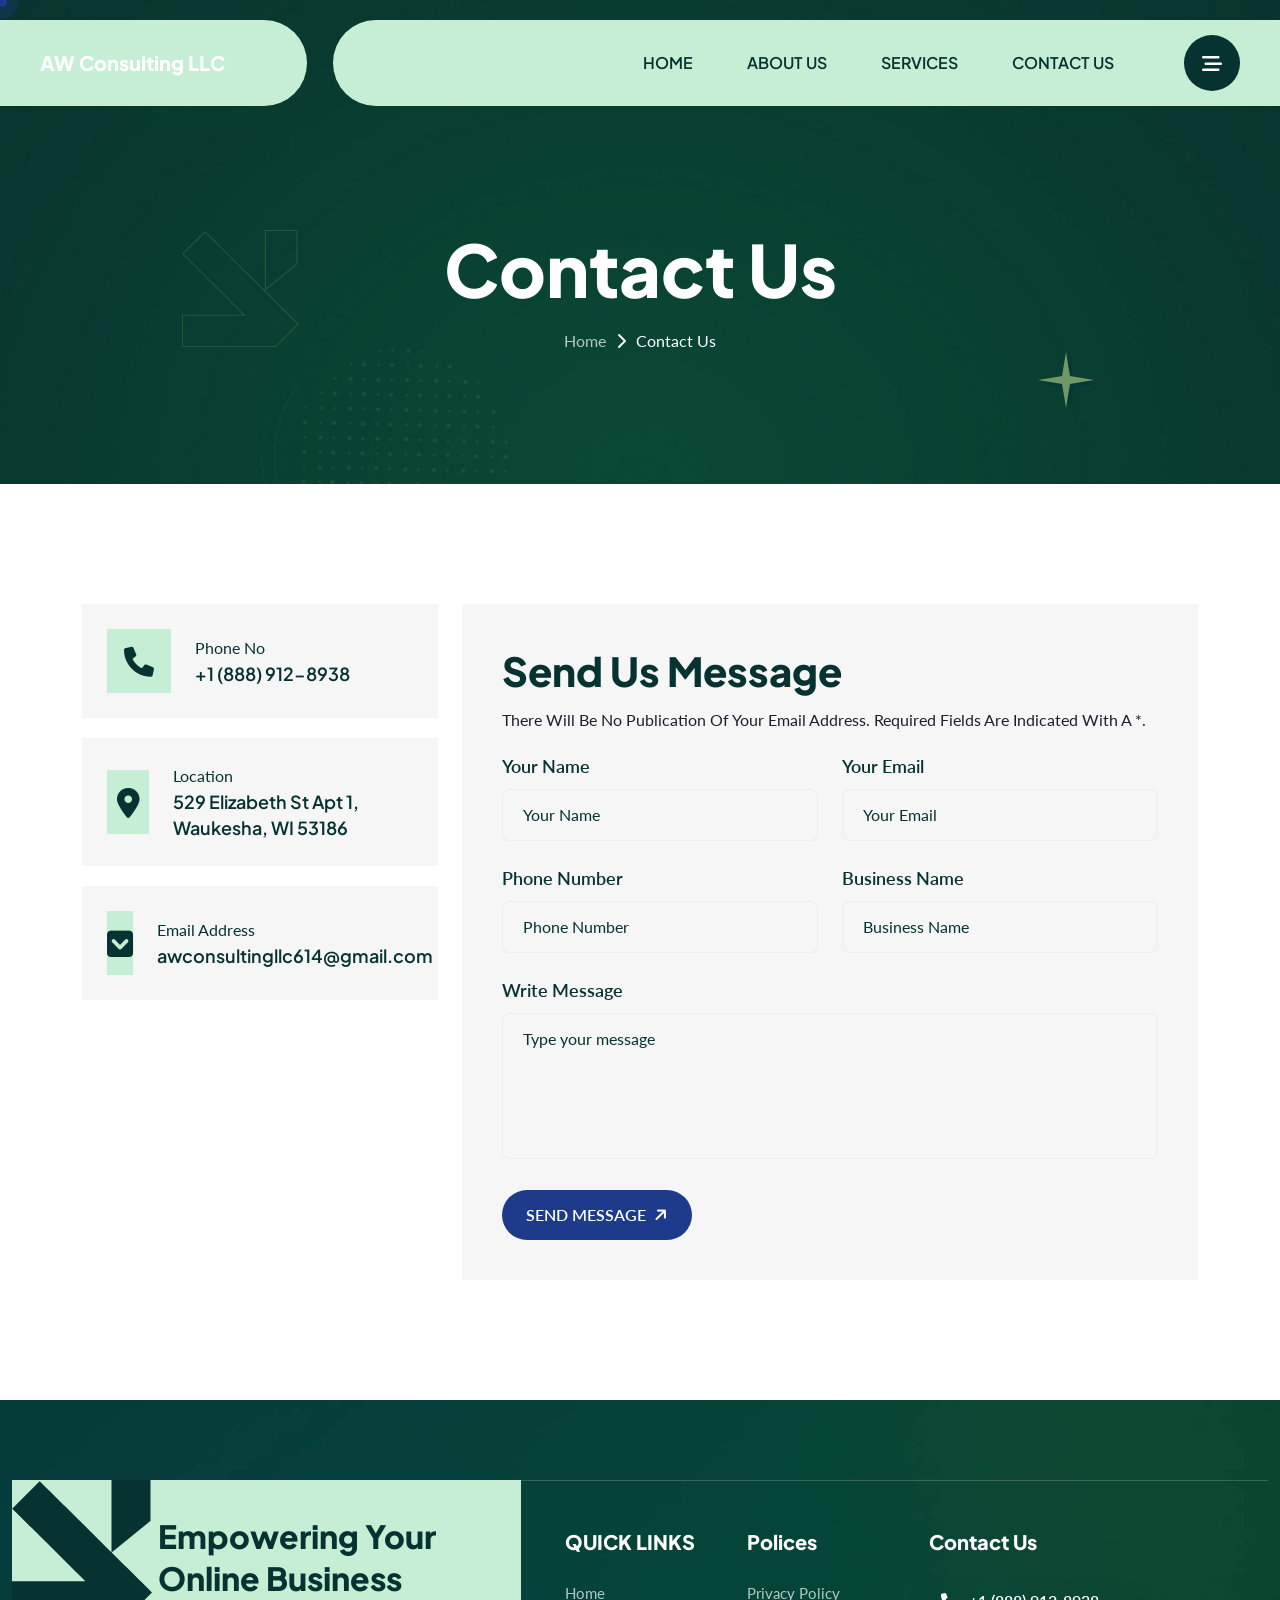
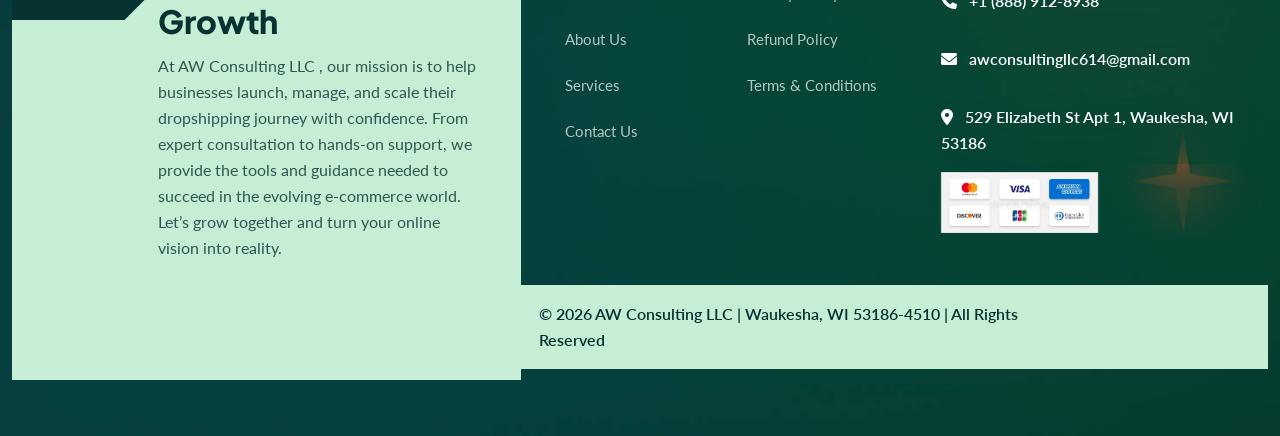
<file: contact.html>
<!DOCTYPE html>
<html lang="en">
    <!--<< Header Area >>-->
    <head>
       <!-- ========== Meta Tags ========== -->
        <meta charset="UTF-8">
        <meta http-equiv="X-UA-Compatible" content="IE=edge">
        <meta name="viewport" content="width=device-width, initial-scale=1">
        <meta name="author" content="Gramentheme">
        <meta name="description" content="Crovix – Corporate Business Consulting HTML Template">
        <!-- ======== Page title ============ -->
        <title>AW Consulting LLC </title>
        <!--<< Favcion >>-->
        <link rel="shortcut icon" href="assets/img/favicon.svg">
        <!--<< Bootstrap min.css >>-->
        <link rel="stylesheet" href="assets/css/bootstrap.min.css">
        <!--<< All Min Css >>-->
        <link rel="stylesheet" href="assets/css/all.min.css">
        <!--<< Animate.css >>-->
        <link rel="stylesheet" href="assets/css/animate.css">
        <!--<< Magnific Popup.css >>-->
        <link rel="stylesheet" href="assets/css/magnific-popup.css">
        <!--<< MeanMenu.css >>-->
        <link rel="stylesheet" href="assets/css/meanmenu.css">
        <!--<< Swiper Bundle.css >>-->
        <link rel="stylesheet" href="assets/css/swiper-bundle.min.css">
        <!--<< Nice Select.css >>-->
        <link rel="stylesheet" href="assets/css/nice-select.css">
        <!--<< Main.css >>-->
        <link rel="stylesheet" href="assets/css/main.css">
                            
    </head>
    <body>

       
        <!-- Preloader Start -->
         

        <!-- GT Back To Top Start -->
        <button id="gt-back-top" class="gt-back-to-top show">
            <i class="fa-regular fa-arrow-up"></i>
        </button>

        <!-- GT MouseCursor Start -->
        <div class="mouseCursor cursor-outer"></div>
        <div class="mouseCursor cursor-inner"></div>

        <!-- Offcanvas Area Start -->
         <div class="fix-area">
            <div class="offcanvas__info">
                <div class="offcanvas__wrapper">
                    <div class="offcanvas__content">
                        <div class="offcanvas__top mb-5 d-flex justify-content-between align-items-center">
                            <div class="offcanvas__logo">
                                <a href="index.html">
                                   <h3>AW Consulting LLC </h3>
                                </a>
                            </div>
                            <div class="offcanvas__close">
                                <button>
                                <i class="fas fa-times"></i>
                                </button>
                            </div>
                        </div>
                        <p class="text d-none d-xl-block">
                           At AW Consulting LLC , we focus on guiding new and growing businesses toward successful dropshipping. Our structured approach makes complex steps simple, helping you launch confidently and scale with ease. Whether you’re just beginning or looking to expand, our professional support ensures stability, growth, and long-term success.
                        </p>
                        <div class="mobile-menu fix mb-3"></div>
                        <div class="offcanvas__contact d-xl-block">
                            <h4 class="d-xl-block">Contact Info</h4>
                            <ul class="d-xl-block">
                                <li class="d-flex align-items-center">
                                    <div class="offcanvas__contact-icon">
                                        <i class="fal fa-map-marker-alt"></i>
                                    </div>
                                    <div class="offcanvas__contact-text">
                                        <a target="_blank" href="#">529 Elizabeth St Apt 1, Waukesha, WI 53186</a>
                                    </div>
                                </li>
                                <li class="d-flex align-items-center">
                                    <div class="offcanvas__contact-icon mr-15">
                                        <i class="fal fa-envelope"></i>
                                    </div>
                                    <div class="offcanvas__contact-text">
                                        <a href="mailto:awconsultingllc614@gmail.com"><span class="mailto:awconsultingllc614@gmail.com">awconsultingllc614@gmail.com</span></a>
                                    </div>
                                </li>
                                <li class="d-flex align-items-center">
                                    <div class="offcanvas__contact-icon mr-15">
                                        <i class="fal fa-clock"></i>
                                    </div>
                                    <div class="offcanvas__contact-text">
                                        <a target="_blank" href="#">MON-SAT 8:00 AM-6:00 PM EDT</a>
                                    </div>
                                </li>
                                <li class="d-flex align-items-center">
                                    <div class="offcanvas__contact-icon mr-15">
                                        <i class="far fa-phone"></i>
                                    </div>
                                    <div class="offcanvas__contact-text">
                                        <a href="tel:+18889128938">+1 (888) 912-8938</a>
                                    </div>
                                </li>
                            </ul>
                         
                        </div>
                    </div>
                </div>
            </div>
        </div>
        <div class="offcanvas__overlay"></div>
       
        <!-- Header Section Start -->
        <header id="header-sticky" class="header-1 style-inner-header">
            <div class="container-fluid">
                <div class="mega-menu-wrapper">
                    <div class="header-main">
                        <div class="header-left">
                            <div class="logo">
                           <a href="index.html" class="header-logo">
                                <h4 class="text-white">AW Consulting LLC </h4>
                            </a>
                             <a href="index.html" class="header-logo-2">
                                <h3 class="">AW Consulting LLC </h2>
                                
                            </a>
                        </div>
                        </div>
                        <div class="header-right d-flex align-items-center mt-0">
                            <div class="mean__menu-wrapper">
                                <div class="main-menu">
                                    <nav id="mobile-menu">
                                        <ul>
                                            <li class="has-dropdown active menu-thumb">
                                                <a href="index.html">
                                                    HOME
                                                </a>
                                            </li>
                                            <li>
                                                <a href="about.html">ABOUT US</a>
                                            </li>
                                           
                                            <li>
                                                <a href="service.html">
                                                    SERVICES
                                                </a>
                                                
                                            </li>
                                            
                                          
                                            <li>
                                                <a href="contact.html">CONTACT US</a>
                                            </li>
                                        </ul>
                                    </nav>
                                </div>
                            </div> 
                            <div class="header-call-item">
                               <div class="caller-button">
                                    <div class="icon">
                                        <i class="fa-solid fa-phone"></i>
                                    </div>
                                    <div class="content">
                                        <span>MON-SAT 8:00 AM-6:00 PM EDT</span>
                                        <h3>
                                            <a href="tel:+18889128938">+1 (888) 912-8938</a>
                                        </h3>
                                    </div>
                                </div>
                                <div class="header__hamburger my-auto">
                                <div class="sidebar__toggle">
                                    <i class="fa-solid fa-bars-staggered"></i>
                                </div>
                            </div>
                            </div>
                        </div>
                    </div>
                </div>
            </div>
        </header>

        <!-- GT Hero Section Start -->
       <div class="gt-breadcrumb-wrapper fix bg-cover" style="background-image: url(assets/img/inner-page/breadcrumb/bg.jpg);">
            <div class="gt-right-shape">
                <img src="assets/img/inner-page/breadcrumb/shape.png" alt="img">
            </div>
            <div class="container">
                <div class="gt-page-heading">
                    <div class="gt-arrow float-bob-x">
                        <img src="assets/img/inner-page/breadcrumb/arrow.png" alt="img">
                    </div>
                     <div class="gt-star float-bob-y">
                        <img src="assets/img/inner-page/breadcrumb/star.png" alt="img">
                    </div>
                    <div class="gt-breadcrumb-sub-title">
                        <h1 class="wow fadeInUp" data-wow-delay=".3s">Contact Us</h1>
                    </div>
                    <ul class="gt-breadcrumb-items wow fadeInUp" data-wow-delay=".5s">
                    <li>
                        <a href="index.html">
                            Home
                        </a>
                    </li>
                    <li>
                        <i class="fa-solid fa-chevron-right"></i>
                    </li>
                    <li>
                        Contact Us
                    </li>
                  </ul>
                </div>
            </div>
        </div>

       
        <!-- Gt-Contact Section-3 Start -->
        <section class="gt-contact-section section-padding fix">
            <div class="container">
                <div class="gt-contact-us-wrapper">
                    <div class="row g-4">
                    <div class="col-lg-4">
                        <div class="gt-contact-us-box">
                            <div class="gt-icon">
                                <i class="fa-solid fa-phone"></i>
                            </div>
                            <div class="gt-contact-us-content">
                                <span>Phone No</span>
                                <h5>
                                    <a href="tel: +18889128938"> +1 (888) 912-8938</a> <br>
                                </h5>
                            </div>
                        </div>
                        <div class="gt-contact-us-box">
                            <div class="gt-icon">
                                <i class="fa-solid fa-location-dot"></i>
                            </div>
                            <div class="gt-contact-us-content">
                                <span>Location</span>
                                <h5>
                                   529 Elizabeth St Apt 1, Waukesha, WI 53186
                                </h5>
                            </div>
                        </div>
                        <div class="gt-contact-us-box mb-0">
                            <div class="gt-icon">
                                <i class="fa-solid fa-square-chevron-down"></i>
                            </div>
                            <div class="gt-contact-us-content " >
                                <span>Email Address</span>
                                <h5>
                                   <a href="mailto:awconsultingllc614@gmail.com" style="text-transform: none;">awconsultingllc614@gmail.com</a> <br>
                                </h5>
                            </div>
                        </div>
                    </div>
                    <div class="col-lg-8">
                        <div class="gt-comment-form-wrap">
                            <h3>Send Us Message</h3>
                            <p>There will be no publication of your email address. Required fields are indicated with a *.</p>
                            <form action="contact.php" id="contact-form" method="POST">
    <div class="row g-4">

        <div class="col-lg-6">
            <div class="form-clt">
                <span>Your Name</span>
                <input type="text" name="name" id="name" placeholder="Your Name">
            </div>
        </div>

        <div class="col-lg-6">
            <div class="form-clt">
                <span>Your Email</span>
                <input type="text" name="email" id="email6" placeholder="Your Email">
            </div>
        </div>

        <!-- ✅ New Input — Phone Number -->
        <div class="col-lg-6">
            <div class="form-clt">
                <span>Phone Number</span>
                <input type="text" name="phone" id="phone" placeholder="Phone Number">
            </div>
        </div>

        <!-- ✅ New Input — Business Name -->
        <div class="col-lg-6">
            <div class="form-clt">
                <span>Business Name</span>
                <input type="text" name="business" id="business" placeholder="Business Name">
            </div>
        </div>

        <div class="col-lg-12">
            <div class="form-clt">
                <span>Write Message</span>
                <textarea name="message" id="message" placeholder="Type your message"></textarea>
            </div>
        </div>

        <div class="col-lg-6">
            <button type="submit" class="gt-theme-btn">
                <span>SEND MESSAGE <i class="fa-solid fa-arrow-right"></i></span>
                <span>SEND MESSAGE <i class="fa-solid fa-arrow-right"></i></span>
            </button>
        </div>

    </div>
</form>

                        </div>
                    </div>
                 </div>
                </div>
            </div>
       </section>

        <!-- GT Map Section Start -->
       

        <footer class="gt-footer-section-1 fix bg-cover" style="background-image: url(assets/img/home-1/footer-bg-2.jpg);">
           
            <div class="container custom-container">
                <div class="gt-footer-widget-wrapper-1">
                    <div class="shape float-bob-y">
                        <img src="assets/img/home-1/Star-1.png" alt="img">
                    </div>
                    <div class="row">
                        <div class="col-xl-5 col-lg-5">
                            <div class="gt-footer-left-item-1 wow img_full img_left_animation">
                                <div class="gt-arrow">
                                    <img src="assets/img/home-1/arrow.png" alt="img">
                                </div>
                                <div class="footer-left-content">
                                    <h3>
                                        Empowering Your Online Business Growth
                                    </h3>
                                    <p>
                                       At AW Consulting LLC , our mission is to help businesses launch, manage, and scale their dropshipping journey with confidence. From expert consultation to hands-on support, we provide the tools and guidance needed to succeed in the evolving e-commerce world. Let’s grow together and turn your online vision into reality.
                                    </p>
                                
                                </div>
                            </div>
                        </div>
                        <div class="col-xl-7 col-lg-7">
                            <div class="gt-footer-right-item">
                                <div class="row">
                                    
                                     <div class="col-xl-3 col-lg-3 col-md-4 wow fadeInUp" data-wow-delay=".5s">
                                        <div class="gt-footer-single-items">
                                            <div class="gt-widget-title">
                                                <h4>QUICK LINKS</h4>
                                            </div>
                                            <ul class="gt-list-items">
                                                <li>
                                                    <a href="/">Home</a>
                                                </li>
                                                <li>
                                                    <a href="about.html">About Us</a>
                                                </li>
                                                <li>
                                                    <a href="service.html">Services</a>
                                                </li>
                                                
                                                <li>
                                                    <a href="./contact.html">Contact Us</a>
                                                </li>
                                               
                                            </ul>
                                        </div>
                                    </div>
                                     
                                     <div class="col-xl-3 col-lg-3 col-md-4 wow fadeInUp" data-wow-delay=".5s">
                                        <div class="gt-footer-single-items">
                                            <div class="gt-widget-title">
                                                <h4>Polices</h4>
                                            </div>
                                             <ul class="gt-list-items">
                                                <li>
                                                   <a href="privacy.html">Privacy Policy</a>
                                                </li>
                                                <li>
                                                    <a href="refund.html">Refund Policy</a>
                                                </li>
                                                <li>
                                                    <a href="terms.html">Terms & Conditions</a>
                                                </li>
                                               
                                            </ul>
                                        </div>
                                    </div>
                                   <div class="col-xl-6 col-lg-4 col-md-4 wow fadeInUp" data-wow-delay=".7s">
                                        <div class="gt-footer-single-items">
                                            <div class="gt-widget-title">
                                                <h4>Contact Us</h4>
                                            </div>

                                            <div class="footer-contact-content">
                                                <ul class="contact-list">
                                                    <li>
                                                        <i class="fa-solid fa-phone"></i>
                                                        <a href="tel:+18889128938">+1 (888) 912-8938</a>
                                                    </li>

                                                    <li class=" mt-3">
                                                        <i class="fa-solid fa-envelope"></i>
                                                        <a href="mailto:awconsultingllc614@gmail.com">
                                                           awconsultingllc614@gmail.com
                                                        </a>
                                                    </li>

                                                    <li class=" mt-3 text-white">
                                                        <i class="fa-solid fa-location-dot"></i>
                                                      529 Elizabeth St Apt 1, Waukesha, WI 53186
                                                    </li>
                                                    <li>
                                                        <img src="./assets/img/delhi-india-february-popular-credit-card-companies-logos-including-mastercard-visa-american-express-more-211749084.webp" alt="" class="img-fluid" width="50%">
                                                    </li>
                                                </ul>
                                            </div>
                                        </div>

                                    </div>
                                </div>
                                <div class="gt-footer-bottom wow img_full img_right_animation">
                                    
                                    <p>© 2026 AW Consulting LLC | Waukesha, WI 53186-4510 | All Rights Reserved</p>
                                </div>
                            </div>
                        </div>
                    </div>
                    <div class="mt-3">
      

                    </div>
                        </div>
            </div>
        </footer>
         
        <!--<< All JS Plugins >>-->
        <script src="assets/js/jquery-3.7.1.min.js"></script>
        <!--<< Viewport Js >>-->
        <script src="assets/js/viewport.jquery.js"></script>
        <!--<< Bootstrap Js >>-->
        <script src="assets/js/bootstrap.bundle.min.js"></script>
        <!--<< nice-selec Js >>-->
        <script src="assets/js/jquery.nice-select.min.js"></script>
        <!--<< Waypoints Js >>-->
        <script src="assets/js/jquery.waypoints.js"></script>
        <!--<< Counterup Js >>-->
        <script src="assets/js/jquery.counterup.min.js"></script>
        <!--<< Swiper Slider Js >>-->
        <script src="assets/js/swiper-bundle.min.js"></script>
        <!--<< MeanMenu Js >>-->
        <script src="assets/js/jquery.meanmenu.min.js"></script>
        <!--<< Magnific Popup Js >>-->
        <script src="assets/js/jquery.magnific-popup.min.js"></script>
        <!--<< Wow Animation Js >>-->
        <script src="assets/js/wow.min.js"></script>
          <!--<< Ajax Mail Js >>-->
        <script src="assets/js/ajax-mail.js"></script>
        <!--<< Main.js >>-->
        <script src="assets/js/main.js"></script>
    </body>
</html>
</file>
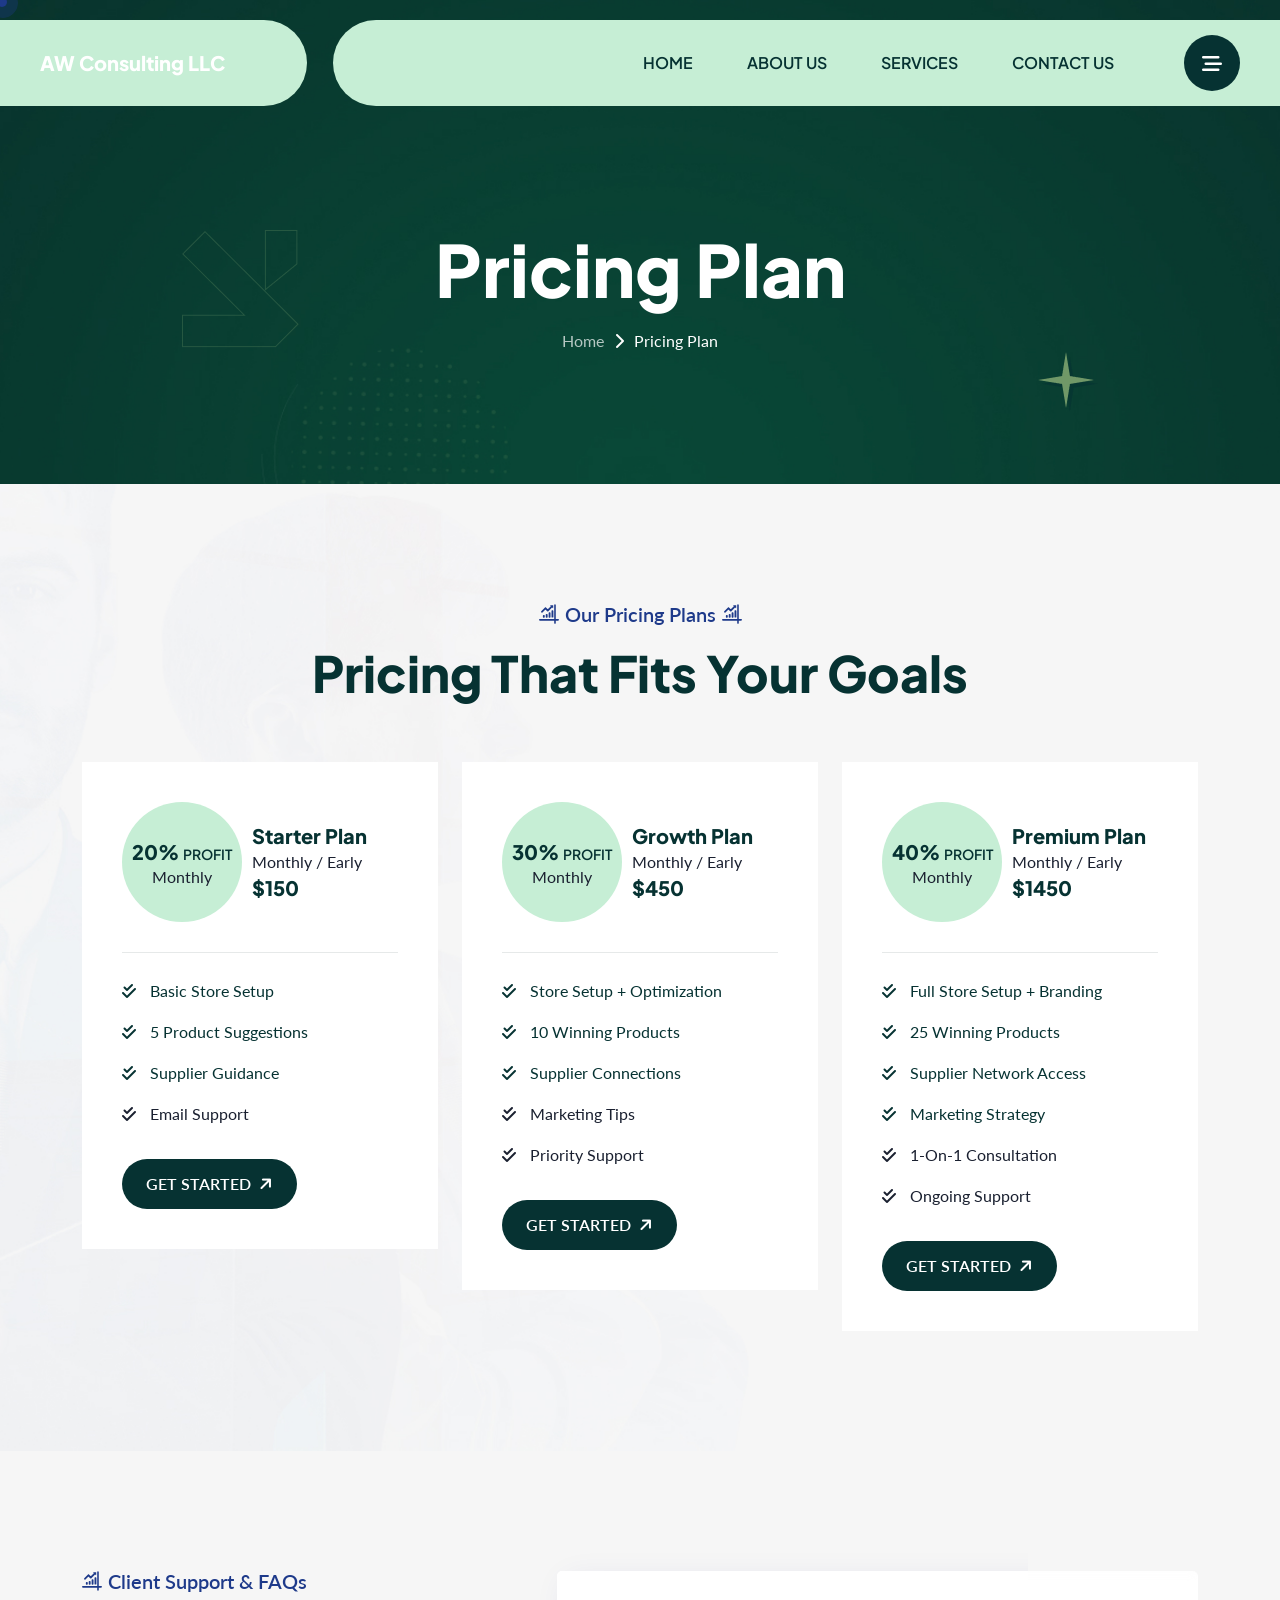
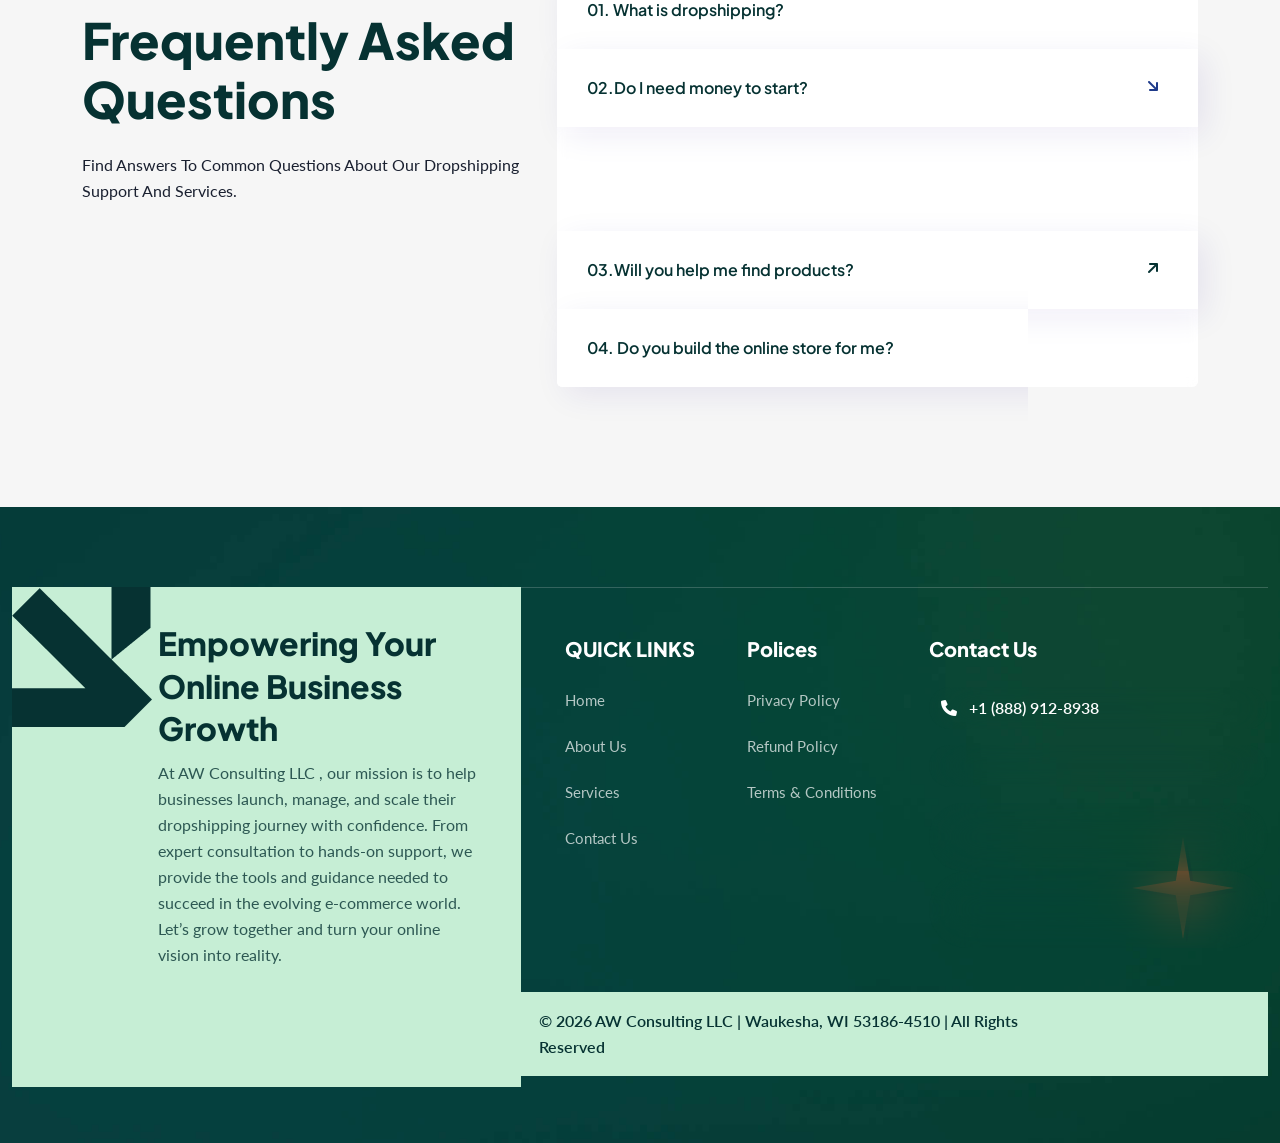
<file: pricing.html>
<!DOCTYPE html>
<html lang="en">
    <!--<< Header Area >>-->
    <head>
       <!-- ========== Meta Tags ========== -->
        <meta charset="UTF-8">
        <meta http-equiv="X-UA-Compatible" content="IE=edge">
        <meta name="viewport" content="width=device-width, initial-scale=1">
        <meta name="author" content="Gramentheme">
        <meta name="description" content="Crovix – Corporate Business Consulting HTML Template">
        <!-- ======== Page title ============ -->
        <title>AW Consulting LLC </title>
        <!--<< Favcion >>-->
        <link rel="shortcut icon" href="assets/img/favicon.svg">
        <!--<< Bootstrap min.css >>-->
        <link rel="stylesheet" href="assets/css/bootstrap.min.css">
        <!--<< All Min Css >>-->
        <link rel="stylesheet" href="assets/css/all.min.css">
        <!--<< Animate.css >>-->
        <link rel="stylesheet" href="assets/css/animate.css">
        <!--<< Magnific Popup.css >>-->
        <link rel="stylesheet" href="assets/css/magnific-popup.css">
        <!--<< MeanMenu.css >>-->
        <link rel="stylesheet" href="assets/css/meanmenu.css">
        <!--<< Swiper Bundle.css >>-->
        <link rel="stylesheet" href="assets/css/swiper-bundle.min.css">
        <!--<< Nice Select.css >>-->
        <link rel="stylesheet" href="assets/css/nice-select.css">
        <!--<< Main.css >>-->
        <link rel="stylesheet" href="assets/css/main.css">
                            
    </head>
    <body>

       
        <!-- Preloader Start -->
         

        <!-- GT Back To Top Start -->
        <button id="gt-back-top" class="gt-back-to-top show">
            <i class="fa-regular fa-arrow-up"></i>
        </button>

        <!-- GT MouseCursor Start -->
        <div class="mouseCursor cursor-outer"></div>
        <div class="mouseCursor cursor-inner"></div>

        <!-- Offcanvas Area Start -->
         <div class="fix-area">
            <div class="offcanvas__info">
                <div class="offcanvas__wrapper">
                    <div class="offcanvas__content">
                        <div class="offcanvas__top mb-5 d-flex justify-content-between align-items-center">
                            <div class="offcanvas__logo">
                                 <a href="index.html">
                                    <h3>AW Consulting LLC </h3>
                                </a>
                            </div>
                            <div class="offcanvas__close">
                                <button>
                                <i class="fas fa-times"></i>
                                </button>
                            </div>
                        </div>
                        <p class="text d-none d-xl-block">
                           At AW Consulting LLC , we focus on guiding new and growing businesses toward successful dropshipping. Our structured approach makes complex steps simple, helping you launch confidently and scale with ease. Whether you’re just beginning or looking to expand, our professional support ensures stability, growth, and long-term success.
                        </p>
                        <div class="mobile-menu fix mb-3"></div>
                        <div class="offcanvas__contact d-xl-block">
                            <h4 class="d-xl-block">Contact Info</h4>
                            <ul class="d-xl-block">
                                <li class="d-flex align-items-center">
                                    <div class="offcanvas__contact-icon">
                                        <i class="fal fa-map-marker-alt"></i>
                                    </div>
                                    <div class="offcanvas__contact-text">
                                        <a target="_blank" href="#">529 Elizabeth St Apt 1, Waukesha, WI 53186</a>
                                    </div>
                                </li>
                                <li class="d-flex align-items-center">
                                    <div class="offcanvas__contact-icon mr-15">
                                        <i class="fal fa-envelope"></i>
                                    </div>
                                    <div class="offcanvas__contact-text">
                                        <a href="mailto:awconsultingllc614@gmail.com"><span class="mailto:awconsultingllc614@gmail.com">awconsultingllc614@gmail.com</span></a>
                                    </div>
                                </li>
                                <li class="d-flex align-items-center">
                                    <div class="offcanvas__contact-icon mr-15">
                                        <i class="fal fa-clock"></i>
                                    </div>
                                    <div class="offcanvas__contact-text">
                                        <a target="_blank" href="#">MON-SAT 8:00 AM-6:00 PM EDT</a>
                                    </div>
                                </li>
                                <li class="d-flex align-items-center">
                                    <div class="offcanvas__contact-icon mr-15">
                                        <i class="far fa-phone"></i>
                                    </div>
                                    <div class="offcanvas__contact-text">
                                        <a href="tel:+18889128938">+1 (888) 912-8938</a>
                                    </div>
                                </li>
                            </ul>
                         
                        </div>
                    </div>
                </div>
            </div>
        </div>
        <div class="offcanvas__overlay"></div>
       
        <!-- Header Section Start -->
          <header id="header-sticky" class="header-1 style-inner-header">
            <div class="container-fluid">
                <div class="mega-menu-wrapper">
                    <div class="header-main">
                        <div class="header-left">
                            <div class="logo">
                           <a href="index.html" class="header-logo">
                                <h4 class="text-white">AW Consulting LLC </h4>
                            </a>
                             <a href="index.html" class="header-logo-2">
                                <h3 class="">AW Consulting LLC </h2>
                                
                            </a>
                        </div>
                        </div>
                        <div class="header-right d-flex align-items-center mt-0">
                            <div class="mean__menu-wrapper">
                                <div class="main-menu">
                                    <nav id="mobile-menu">
                                        <ul>
                                            <li class="has-dropdown active menu-thumb">
                                                <a href="index.html">
                                                    HOME
                                                </a>
                                            </li>
                                            <li>
                                                <a href="about.html">ABOUT US</a>
                                            </li>
                                           
                                            <li>
                                                <a href="service.html">
                                                    SERVICES
                                                </a>
                                                
                                            </li>
                                            
                                          
                                            <li>
                                                <a href="contact.html">CONTACT US</a>
                                            </li>
                                        </ul>
                                    </nav>
                                </div>
                            </div> 
                            <div class="header-call-item">
                               <div class="caller-button">
                                    <div class="icon">
                                        <i class="fa-solid fa-phone"></i>
                                    </div>
                                    <div class="content">
                                        <span>MON-SAT 8:00 AM-6:00 PM EDT</span>
                                        <h3>
                                            <a href="tel:+18889128938">+1 (888) 912-8938</a>
                                        </h3>
                                    </div>
                                </div>
                                <div class="header__hamburger my-auto">
                                <div class="sidebar__toggle">
                                    <i class="fa-solid fa-bars-staggered"></i>
                                </div>
                            </div>
                            </div>
                        </div>
                    </div>
                </div>
            </div>
        </header>
        <!-- GT Hero Section Start -->
       <div class="gt-breadcrumb-wrapper fix bg-cover" style="background-image: url(assets/img/inner-page/breadcrumb/bg.jpg);">
            <div class="gt-right-shape">
                <img src="assets/img/inner-page/breadcrumb/shape.png" alt="img">
            </div>
            <div class="container">
                <div class="gt-page-heading">
                    <div class="gt-arrow float-bob-x">
                        <img src="assets/img/inner-page/breadcrumb/arrow.png" alt="img">
                    </div>
                     <div class="gt-star float-bob-y">
                        <img src="assets/img/inner-page/breadcrumb/star.png" alt="img">
                    </div>
                    <div class="gt-breadcrumb-sub-title">
                        <h1 class="wow fadeInUp" data-wow-delay=".3s">Pricing Plan</h1>
                    </div>
                    <ul class="gt-breadcrumb-items wow fadeInUp" data-wow-delay=".5s">
                    <li>
                        <a href="index.html">
                            Home
                        </a>
                    </li>
                    <li>
                        <i class="fa-solid fa-chevron-right"></i>
                    </li>
                    <li>
                        Pricing Plan
                    </li>
                  </ul>
                </div>
            </div>
        </div>

       <!-- GT Pricing Section Start -->
      <section class="gt-pricing-section-1 section-padding fix bg-cover" style="background-image: url(assets/img/home-1/pricing-bg.jpg);">
            <div class="container">
                <div class="gt-section-title text-center">
                    <span class="gt-sub-title wow fadeInUp">
                        <img src="assets/img/home-1/icon/03.svg" alt="img"> Our Pricing Plans <img src="assets/img/home-1/icon/03.svg" alt="img">
                    </span>
                    <h2 class="wow fadeInUp" data-wow-delay=".3s">
                       Pricing That Fits Your Goals
                    </h2>
                </div>
               
                <div class="tab-content">
                    <div id="technical" class="tab-pane fade active show" role="tabpanel">
                        <div class="row">
                            <div class="col-xl-4 col-lg-6 col-md-6">
                                <div class="gt-pricing-card-items">
                                    <div class="gt-pricing-header">
                                        <div class="gt-pricing-circle">
                                            <h4>20% <span style="font-size:14px; font-weight:600;">PROFIT</span></h4>
                                            <span>Monthly</span>
                                        </div>
                                        <div class="content">
                                             <h3>Starter Plan</h3>
                                            <p>Monthly / Early</p>
                                            <h3>$150</h3>
                                        </div>
                                    </div>
                                    <ul class="gt-pricing-list">
                                        <li>
                                            <i class="fa-solid fa-check-double"></i>
                                            Basic Store Setup
                                        </li>
                                        <li>
                                            <i class="fa-solid fa-check-double"></i>
                                            5 Product Suggestions
                                        </li>
                                        <li>
                                            <i class="fa-solid fa-check-double"></i>
                                            Supplier Guidance
                                        </li>
                                        <li class="style-2">
                                            <i class="fa-solid fa-check-double"></i>
                                            Email Support
                                        </li>
                                     
                                    </ul>
                                    <a href="service.html" class="gt-theme-btn">
                                        <span>GET STARTED <i class="fa-solid fa-arrow-right"></i></span>
                                        <span>GET STARTED <i class="fa-solid fa-arrow-right"></i></span>
                                    </a>
                                </div>
                            </div>
                            <div class="col-xl-4 col-lg-6 col-md-6">
                                <div class="gt-pricing-card-items">
                                    <div class="gt-pricing-header">
                                        <div class="gt-pricing-circle">
                                            <h4>30% <span style="font-size:14px; font-weight:600;">PROFIT</span></h4>
                                            <span>Monthly</span>
                                        </div>
                                        <div class="content">
                                            <h3>Growth Plan</h3>
                                            <p>Monthly / Early</p>
                                             <h3>$450</h3>
                                        </div>
                                    </div>
                                    <ul class="gt-pricing-list">
                                        <li>
                                            <i class="fa-solid fa-check-double"></i>
                                            Store Setup + Optimization
                                        </li>
                                        <li>
                                            <i class="fa-solid fa-check-double"></i>
                                            10 Winning Products
                                        </li>
                                        <li>
                                            <i class="fa-solid fa-check-double"></i>
                                            Supplier Connections
                                        </li>
                                        <li class="style-2">
                                            <i class="fa-solid fa-check-double"></i>
                                            Marketing Tips
                                        </li>
                                        <li class="style-2">
                                            <i class="fa-solid fa-check-double"></i>
                                            Priority Support
                                        </li>
                                    </ul>
                                    <a href="service.html" class="gt-theme-btn">
                                        <span>GET STARTED <i class="fa-solid fa-arrow-right"></i></span>
                                        <span>GET STARTED <i class="fa-solid fa-arrow-right"></i></span>
                                    </a>
                                </div>
                            </div>
                            <div class="col-xl-4 col-lg-6 col-md-6">
                                <div class="gt-pricing-card-items">
                                    <div class="gt-pricing-header">
                                        <div class="gt-pricing-circle">
                                            <h4>40% <span style="font-size:14px; font-weight:600;">PROFIT</span></h4>
                                            <span>Monthly</span>
                                        </div>
                                        <div class="content">
                                            <h3>Premium Plan</h3>
                                            <p>Monthly / Early</p>
                                            <h3>$1450</h3>
                                        </div>
                                    </div>
                                    <ul class="gt-pricing-list">
                                        <li>
                                            <i class="fa-solid fa-check-double"></i>
                                            Full Store Setup + Branding
                                        </li>
                                        <li>
                                            <i class="fa-solid fa-check-double"></i>
                                       25 Winning Products
                                        </li>
                                        <li>
                                            <i class="fa-solid fa-check-double"></i>
                                           Supplier Network Access
                                        </li>
                                        <li>
                                            <i class="fa-solid fa-check-double"></i>
                                            Marketing Strategy
                                        </li>
                                        <li class="style-2">
                                            <i class="fa-solid fa-check-double"></i>
                                            1-on-1 Consultation
                                        </li>
                                        <li class="style-2">
                                            <i class="fa-solid fa-check-double"></i>
                                            Ongoing Support
                                        </li>
                                    </ul>
                                    <a href="service.html" class="gt-theme-btn">
                                        <span>GET STARTED <i class="fa-solid fa-arrow-right"></i></span>
                                        <span>GET STARTED <i class="fa-solid fa-arrow-right"></i></span>
                                    </a>
                                </div>
                            </div>
                        </div>
                    </div>
                    
                </div>
            </div>
        </section>
        
         <!-- GT Faq Section Start -->
           <section class="gt-faq-section section-padding fix section-bg-1">
            <div class="container">
                <div class="gt-faq-wrapper">
                    <div class="row g-4">
                        <div class="col-lg-5">
                            <div class="gt-faq-content">
                                <div class="gt-section-title mb-0">
                                    <span class="gt-sub-title wow fadeInUp">
                                        <img src="assets/img/home-1/icon/03.svg" alt="img"> Client Support & FAQs
                                    </span>
                                    <h2 class="wow fadeInUp" data-wow-delay=".3s">
                                        Frequently Asked Questions
                                    </h2>
                                </div>
                                <p class="gt-text wow fadeInUp" data-wow-delay=".5s">
                                    Find answers to common questions about our dropshipping support and services.
                                </p>
                           
                            </div>
                        </div>
                        <div class="col-lg-7">
                            <div class="faq-items">
                                <div class="accordion" id="accordionExample">
                                    <div class="accordion-item wow fadeInUp" data-wow-delay=".2s">
                                        <h4 class="accordion-header" id="headingTwo">
                                            <button class="accordion-button collapsed" type="button" data-bs-toggle="collapse"
                                                data-bs-target="#collapseTwo" aria-expanded="false" aria-controls="collapseTwo">
                                                01. What is dropshipping?
                                            </button>
                                        </h4>
                                        <div id="collapseTwo" class="accordion-collapse collapse" aria-labelledby="headingTwo"
                                            data-bs-parent="#accordionExample">
                                            <div class="accordion-body">
                                                <p>
                                                   Dropshipping is a business model where you sell products online without keeping inventory. When a customer orders, the supplier ships the product directly to them.
                                                </p>
                                            </div>
                                        </div>
                                    </div>
                                    <div class="accordion-item wow fadeInUp" data-wow-delay=".8s">
                                        <h4 class="accordion-header" id="headingOne">
                                            <button class="accordion-button" type="button" data-bs-toggle="collapse"
                                                data-bs-target="#collapseOne" aria-expanded="true" aria-controls="collapseOne">
                                                02.Do I need money to start?
                                            </button>
                                        </h4>
                                        <div id="collapseOne" class="accordion-collapse collapse show"
                                            aria-labelledby="headingOne" data-bs-parent="#accordionExample">
                                            <div class="accordion-body">
                                                <p>
                                                    Yes, you need a small budget for store setup, marketing, and testing products. We help you plan this efficiently.
                                                </p>
                                            </div>
                                        </div>
                                    </div>
                                    <div class="accordion-item wow fadeInUp" data-wow-delay=".4s">
                                        <h4 class="accordion-header" id="headingthree">
                                            <button class="accordion-button collapsed" type="button" data-bs-toggle="collapse"
                                                data-bs-target="#collapsethree" aria-expanded="false"
                                                aria-controls="collapsethree">
                                               03.Will you help me find products?
                                            </button>
                                        </h4>
                                        <div id="collapsethree" class="accordion-collapse collapse"
                                            aria-labelledby="headingthree" data-bs-parent="#accordionExample">
                                            <div class="accordion-body">
                                                <p>
                                                    Yes! We research and recommend profitable, trending products based on strong market demand.
                                                </p>
                                            </div>
                                        </div>
                                    </div>
                                    <div class="accordion-item wow fadeInUp" data-wow-delay=".6s">
                                        <h4 class="accordion-header" id="headingfour">
                                            <button class="accordion-button collapsed" type="button" data-bs-toggle="collapse"
                                                data-bs-target="#collapsefour" aria-expanded="false"
                                                aria-controls="collapsefour">
                                           04. Do you build the online store for me?
                                            </button>
                                        </h4>
                                        <div id="collapsefour" class="accordion-collapse collapse" aria-labelledby="headingfour"
                                            data-bs-parent="#accordionExample">
                                            <div class="accordion-body">
                                                <p>
                                                    Yes, we help you create a clean, professional store designed for smooth customer experience and sales.
                                                </p>
                                            </div>
                                        </div>
                                    </div>
                                </div>
                            </div>
                        </div>
                    </div>
                </div>
            </div>
        </section>


        <footer class="gt-footer-section-1 fix bg-cover" style="background-image: url(assets/img/home-1/footer-bg-2.jpg);">
           
            <div class="container custom-container">
                <div class="gt-footer-widget-wrapper-1">
                    <div class="shape float-bob-y">
                        <img src="assets/img/home-1/Star-1.png" alt="img">
                    </div>
                    <div class="row">
                        <div class="col-xl-5 col-lg-5">
                            <div class="gt-footer-left-item-1 wow img_full img_left_animation">
                                <div class="gt-arrow">
                                    <img src="assets/img/home-1/arrow.png" alt="img">
                                </div>
                                <div class="footer-left-content">
                                    <h3>
                                        Empowering Your Online Business Growth
                                    </h3>
                                    <p>
                                       At AW Consulting LLC , our mission is to help businesses launch, manage, and scale their dropshipping journey with confidence. From expert consultation to hands-on support, we provide the tools and guidance needed to succeed in the evolving e-commerce world. Let’s grow together and turn your online vision into reality.
                                    </p>
                                
                                </div>
                            </div>
                        </div>
                        <div class="col-xl-7 col-lg-7">
                            <div class="gt-footer-right-item">
                                <div class="row">
                                    
                                     <div class="col-xl-3 col-lg-3 col-md-4 wow fadeInUp" data-wow-delay=".5s">
                                        <div class="gt-footer-single-items">
                                            <div class="gt-widget-title">
                                                <h4>QUICK LINKS</h4>
                                            </div>
                                            <ul class="gt-list-items">
                                                <li>
                                                    <a href="/">Home</a>
                                                </li>
                                                <li>
                                                    <a href="about.html">About Us</a>
                                                </li>
                                                <li>
                                                    <a href="service.html">Services</a>
                                                </li>
                                                
                                                <li>
                                                    <a href="./contact.html">Contact Us</a>
                                                </li>
                                               
                                            </ul>
                                        </div>
                                    </div>
                                     
                                     <div class="col-xl-3 col-lg-3 col-md-4 wow fadeInUp" data-wow-delay=".5s">
                                        <div class="gt-footer-single-items">
                                            <div class="gt-widget-title">
                                                <h4>Polices</h4>
                                            </div>
                                             <ul class="gt-list-items">
                                                <li>
                                                   <a href="privacy.html">Privacy Policy</a>
                                                </li>
                                                <li>
                                                    <a href="refund.html">Refund Policy</a>
                                                </li>
                                                <li>
                                                    <a href="terms.html">Terms & Conditions</a>
                                                </li>
                                               
                                            </ul>
                                        </div>
                                    </div>
                                   <div class="col-xl-6 col-lg-4 col-md-4 wow fadeInUp" data-wow-delay=".7s">
                                        <div class="gt-footer-single-items">
                                            <div class="gt-widget-title">
                                                <h4>Contact Us</h4>
                                            </div>

                                            <div class="footer-contact-content">
                                                <ul class="contact-list">
                                                    <li>
                                                        <i class="fa-solid fa-phone"></i>
                                                        <a href="tel:+18889128938">+1 (888) 912-8938</a>
                                                    </li>

                                                    <li class=" mt-3">
                                                        <i class="fa-solid fa-envelope"></i>
                                                        <a href="mailto:awconsultingllc614@gmail.com">
                                                           awconsultingllc614@gmail.com
                                                        </a>
                                                    </li>

                                                    <li class=" mt-3 text-white">
                                                        <i class="fa-solid fa-location-dot"></i>
                                                      529 Elizabeth St Apt 1, Waukesha, WI 53186
                                                    </li>
                                                    <li>
                                                        <img src="./assets/img/delhi-india-february-popular-credit-card-companies-logos-including-mastercard-visa-american-express-more-211749084.webp" alt="" class="img-fluid" width="50%">
                                                    </li>
                                                </ul>
                                            </div>
                                        </div>

                                    </div>
                                </div>
                                <div class="gt-footer-bottom wow img_full img_right_animation">
                                    
                                    <p>© 2026 AW Consulting LLC | Waukesha, WI 53186-4510 | All Rights Reserved</p>
                                </div>
                            </div>
                        </div>
                    </div>
                    <div class="mt-3">
      

                    </div>
                        </div>
            </div>
        </footer>
         
        <!--<< All JS Plugins >>-->
        <script src="assets/js/jquery-3.7.1.min.js"></script>
        <!--<< Viewport Js >>-->
        <script src="assets/js/viewport.jquery.js"></script>
        <!--<< Bootstrap Js >>-->
        <script src="assets/js/bootstrap.bundle.min.js"></script>
        <!--<< nice-selec Js >>-->
        <script src="assets/js/jquery.nice-select.min.js"></script>
        <!--<< Waypoints Js >>-->
        <script src="assets/js/jquery.waypoints.js"></script>
        <!--<< Counterup Js >>-->
        <script src="assets/js/jquery.counterup.min.js"></script>
        <!--<< Swiper Slider Js >>-->
        <script src="assets/js/swiper-bundle.min.js"></script>
        <!--<< MeanMenu Js >>-->
        <script src="assets/js/jquery.meanmenu.min.js"></script>
        <!--<< Magnific Popup Js >>-->
        <script src="assets/js/jquery.magnific-popup.min.js"></script>
        <!--<< Wow Animation Js >>-->
        <script src="assets/js/wow.min.js"></script>
        <!--<< Main.js >>-->
        <script src="assets/js/main.js"></script>
    </body>
</html>
</file>
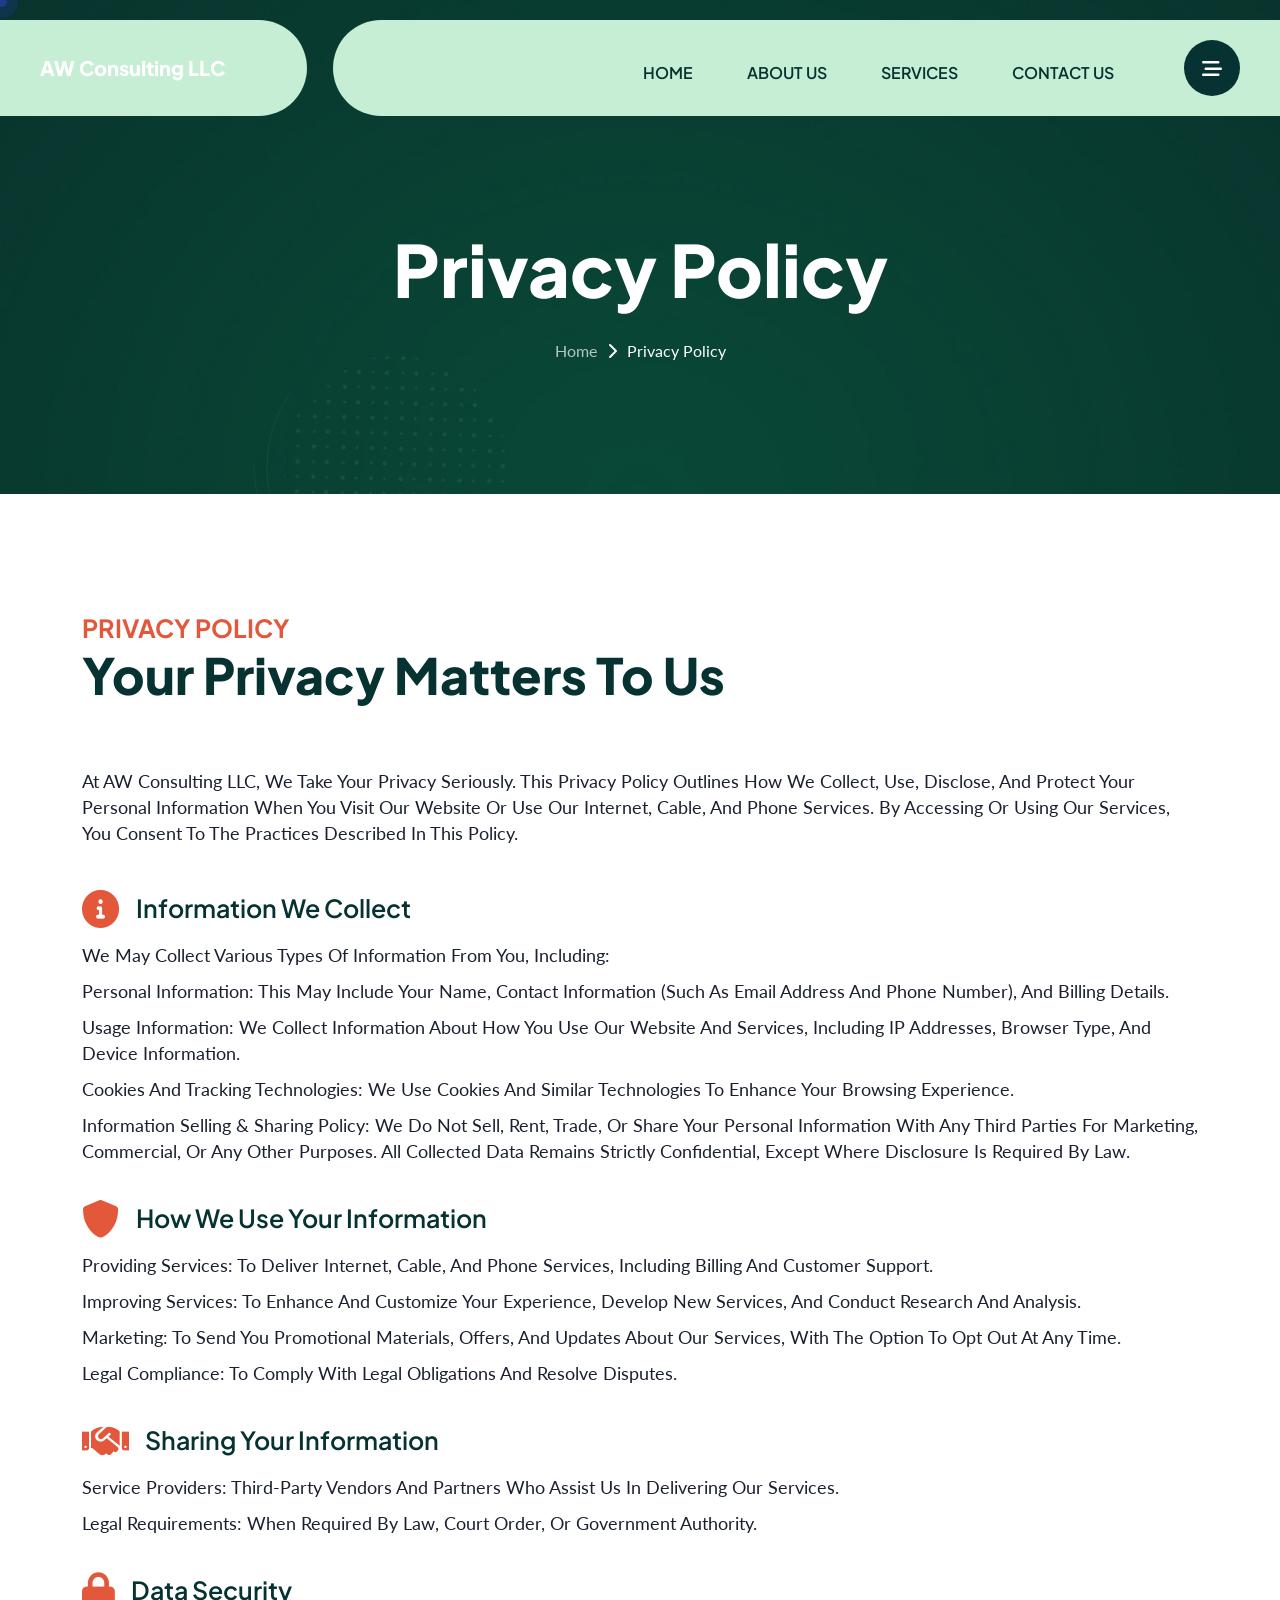
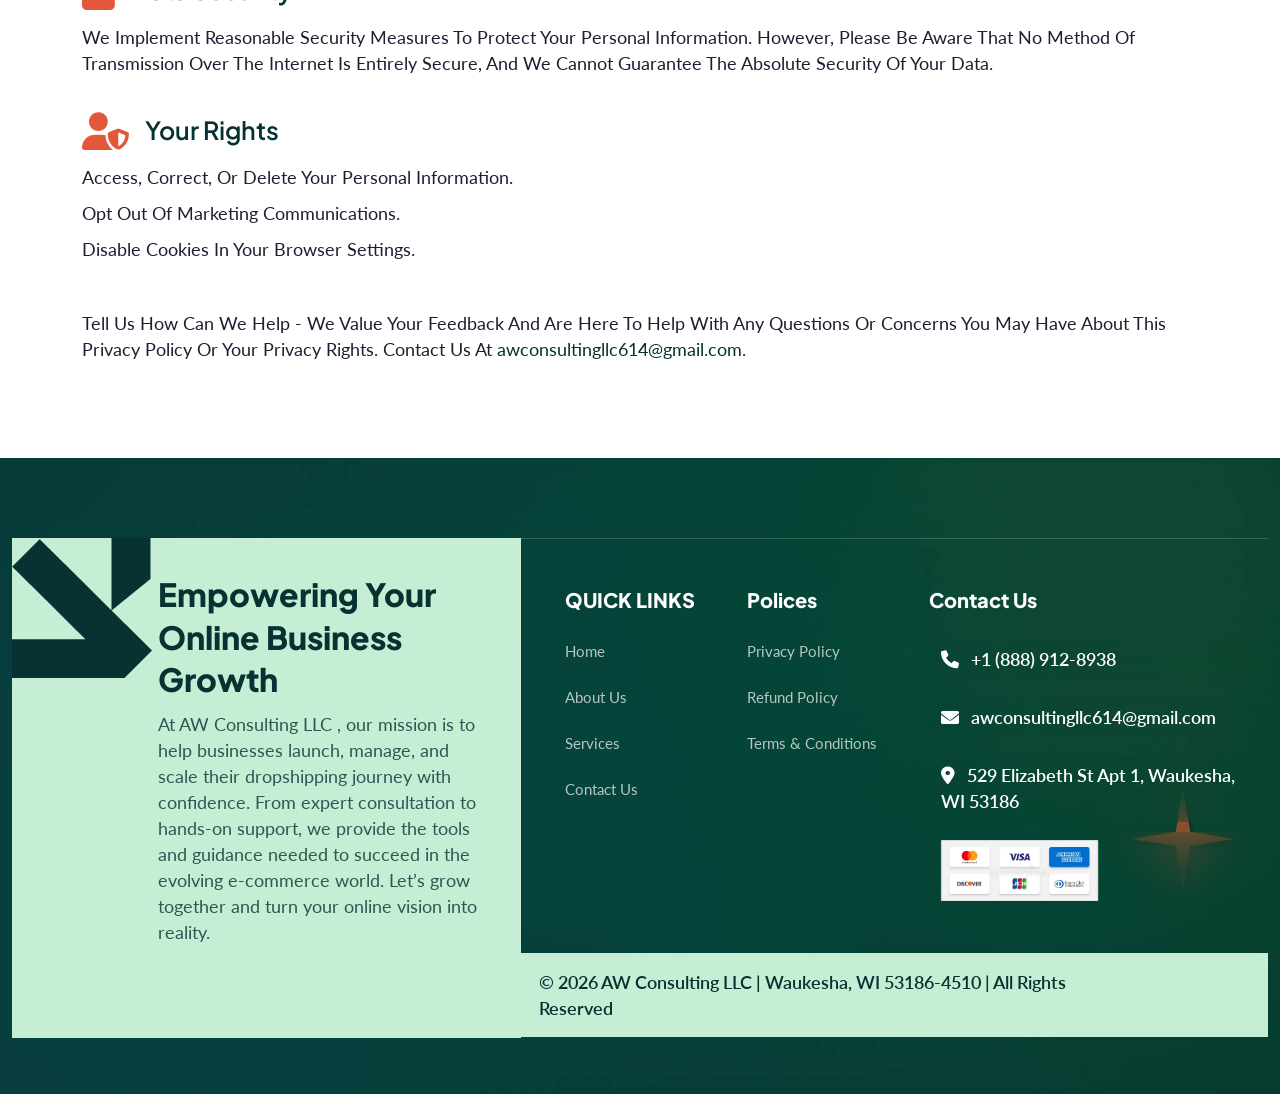
<file: privacy.html>
<!DOCTYPE html>
<html lang="en">
    <!--<< Header Area >>-->
    <head>
       <!-- ========== Meta Tags ========== -->
        <meta charset="UTF-8">
        <meta http-equiv="X-UA-Compatible" content="IE=edge">
        <meta name="viewport" content="width=device-width, initial-scale=1">
        <meta name="author" content="Gramentheme">
        <meta name="description" content="Crovix – Corporate Business Consulting HTML Template">
        <!-- ======== Page title ============ -->
        <title>AW Consulting LLC </title>
        <!--<< Favcion >>-->
        <link rel="shortcut icon" href="assets/img/favicon.svg">
        <!--<< Bootstrap min.css >>-->
        <link rel="stylesheet" href="assets/css/bootstrap.min.css">
        <!--<< All Min Css >>-->
        <link rel="stylesheet" href="assets/css/all.min.css">
        <!--<< Animate.css >>-->
        <link rel="stylesheet" href="assets/css/animate.css">
        <!--<< Magnific Popup.css >>-->
        <link rel="stylesheet" href="assets/css/magnific-popup.css">
        <!--<< MeanMenu.css >>-->
        <link rel="stylesheet" href="assets/css/meanmenu.css">
        <!--<< Swiper Bundle.css >>-->
        <link rel="stylesheet" href="assets/css/swiper-bundle.min.css">
        <!--<< Nice Select.css >>-->
        <link rel="stylesheet" href="assets/css/nice-select.css">
        <!--<< Main.css >>-->
        <link rel="stylesheet" href="assets/css/main.css">
                        
        <style>
            h5{
                font-size: 25px;
                margin-top: 20px;
            }
            p{
                font-size: 18px;
            }
            li{
                font-size: 18px;
                margin-top: 10px;
            }
        </style>
    </head>
    <body>

       
        <!-- Preloader Start -->
         

        <!-- GT Back To Top Start -->
        <button id="gt-back-top" class="gt-back-to-top show">
            <i class="fa-regular fa-arrow-up"></i>
        </button>

        <!-- GT MouseCursor Start -->
        <div class="mouseCursor cursor-outer"></div>
        <div class="mouseCursor cursor-inner"></div>

        <!-- Offcanvas Area Start -->
         <div class="fix-area">
            <div class="offcanvas__info">
                <div class="offcanvas__wrapper">
                    <div class="offcanvas__content">
                        <div class="offcanvas__top mb-5 d-flex justify-content-between align-items-center">
                            <div class="offcanvas__logo">
                                 <a href="index.html">
                                    <h3>AW Consulting LLC </h3>
                                </a>
                            </div>
                            <div class="offcanvas__close">
                                <button>
                                <i class="fas fa-times"></i>
                                </button>
                            </div>
                        </div>
                        <p class="text d-none d-xl-block">
                           At AW Consulting LLC , we focus on guiding new and growing businesses toward successful dropshipping. Our structured approach makes complex steps simple, helping you launch confidently and scale with ease. Whether you’re just beginning or looking to expand, our professional support ensures stability, growth, and long-term success.
                        </p>
                        <div class="mobile-menu fix mb-3"></div>
                        <div class="offcanvas__contact d-xl-block">
                            <h4 class="d-xl-block">Contact Info</h4>
                            <ul class="d-xl-block">
                                <li class="d-flex align-items-center">
                                    <div class="offcanvas__contact-icon">
                                        <i class="fal fa-map-marker-alt"></i>
                                    </div>
                                    <div class="offcanvas__contact-text">
                                        <a target="_blank" href="#">529 Elizabeth St Apt 1, Waukesha, WI 53186</a>
                                    </div>
                                </li>
                                <li class="d-flex align-items-center">
                                    <div class="offcanvas__contact-icon mr-15">
                                        <i class="fal fa-envelope"></i>
                                    </div>
                                    <div class="offcanvas__contact-text">
                                        <a href="mailto:awconsultingllc614@gmail.com"><span class="mailto:awconsultingllc614@gmail.com">awconsultingllc614@gmail.com</span></a>
                                    </div>
                                </li>
                                <li class="d-flex align-items-center">
                                    <div class="offcanvas__contact-icon mr-15">
                                        <i class="fal fa-clock"></i>
                                    </div>
                                    <div class="offcanvas__contact-text">
                                        <a target="_blank" href="#">MON-SAT 8:00 AM-6:00 PM EDT</a>
                                    </div>
                                </li>
                                <li class="d-flex align-items-center">
                                    <div class="offcanvas__contact-icon mr-15">
                                        <i class="far fa-phone"></i>
                                    </div>
                                    <div class="offcanvas__contact-text">
                                        <a href="tel:+18889128938">+1 (888) 912-8938</a>
                                    </div>
                                </li>
                            </ul>
                         
                        </div>
                    </div>
                </div>
            </div>
        </div>
        <div class="offcanvas__overlay"></div>
       
        <!-- Header Section Start -->
        <header id="header-sticky" class="header-1 style-inner-header">
            <div class="container-fluid">
                <div class="mega-menu-wrapper">
                    <div class="header-main">
                        <div class="header-left">
                            <div class="logo">
                           <a href="index.html" class="header-logo">
                                <h4 class="text-white">AW Consulting LLC </h4>
                            </a>
                             <a href="index.html" class="header-logo-2">
                                <h3 class="">AW Consulting LLC </h2>
                                
                            </a>
                        </div>
                        </div>
                        <div class="header-right d-flex align-items-center mt-0">
                            <div class="mean__menu-wrapper">
                                <div class="main-menu">
                                    <nav id="mobile-menu">
                                        <ul>
                                            <li class="has-dropdown active menu-thumb">
                                                <a href="index.html">
                                                    HOME
                                                </a>
                                            </li>
                                            <li>
                                                <a href="about.html">ABOUT US</a>
                                            </li>
                                           
                                            <li>
                                                <a href="service.html">
                                                    SERVICES
                                                </a>
                                                
                                            </li>
                                            
                                          
                                            <li>
                                                <a href="contact.html">CONTACT US</a>
                                            </li>
                                        </ul>
                                    </nav>
                                </div>
                            </div> 
                            <div class="header-call-item">
                               <div class="caller-button">
                                    <div class="icon">
                                        <i class="fa-solid fa-phone"></i>
                                    </div>
                                    <div class="content">
                                        <span>MON-SAT 8:00 AM-6:00 PM EDT</span>
                                        <h3>
                                            <a href="tel:+18889128938">+1 (888) 912-8938</a>
                                        </h3>
                                    </div>
                                </div>
                                <div class="header__hamburger my-auto">
                                <div class="sidebar__toggle">
                                    <i class="fa-solid fa-bars-staggered"></i>
                                </div>
                            </div>
                            </div>
                        </div>
                    </div>
                </div>
            </div>
        </header>

        <!-- GT Hero Section Start -->
       <div class="gt-breadcrumb-wrapper fix bg-cover" style="background-image: url(assets/img/inner-page/breadcrumb/bg.jpg);">
            <div class="container">
                <div class="gt-page-heading">
                    <div class="gt-breadcrumb-sub-title">
                        <h1 class="wow fadeInUp" data-wow-delay=".3s">Privacy Policy</h1>
                    </div>
                    <ul class="gt-breadcrumb-items wow fadeInUp" data-wow-delay=".5s">
                    <li>
                        <a href="index.html">
                            Home
                        </a>
                    </li>
                    <li>
                        <i class="fa-solid fa-chevron-right"></i>
                    </li>
                    <li>
                        Privacy Policy
                    </li>
                  </ul>
                </div>
            </div>
        </div>

<section class="py-5">
  <div class="container py-5">
    <!-- Section Header -->
    <div class="row g-5 align-items-center" bis_skin_checked="1">
                <div class="col-12" bis_skin_checked="1">
                    <div class="section-title position-relative pb-3 mb-5" bis_skin_checked="1">
                        <h5 class="fw-bold  text-uppercase" style="color: #e3573b;">Privacy Policy</h5>
                        <h2 class="mb-0">Your Privacy Matters to Us</h2>
                    </div> 
                    <p class="mb-4">
                        At  AW Consulting LLC, we take your privacy seriously. This Privacy Policy outlines how we collect, use, disclose, and protect your personal information when you visit our website or use our Internet, cable, and phone services. By accessing or using our services, you consent to the practices described in this policy.
                    </p>
                    <div class="row g-3" bis_skin_checked="1">
                        <div class="col-12 wow zoomIn" data-wow-delay="0.2s" bis_skin_checked="1" style="visibility: visible; animation-delay: 0.2s; animation-name: zoomIn;">
                            <h5 class="mb-3"><i class="fa fa-info-circle fa-xl me-3" style="color: #e3573b;"></i>Information We Collect</h5>
                            <p>We may collect various types of information from you, including:</p>
                            <ul>
                                <li>Personal Information: This may include your name, contact information (such as email address and phone number), and billing details.</li>
                                <li>Usage Information: We collect information about how you use our website and services, including IP addresses, browser type, and device information.</li>
                                <li>Cookies and Tracking Technologies: We use cookies and similar technologies to enhance your browsing experience.</li>
    <li>Information Selling & Sharing Policy:
        We do not sell, rent, trade, or share your personal information with any
        third parties for marketing, commercial, or any other purposes. All
        collected data remains strictly confidential, except where disclosure is
        required by law.
    </li>
                            </ul>
                        </div>
                        <div class="col-12 wow zoomIn" data-wow-delay="0.4s" bis_skin_checked="1" style="visibility: visible; animation-delay: 0.4s; animation-name: zoomIn;">
                            <h5 class="mb-3"><i class="fa fa-shield-alt fa-xl me-3" style="color: #e3573b;"></i>How We Use Your Information</h5>
                            <ul>
                                <li>Providing Services: To deliver Internet, cable, and phone services, including billing and customer support.</li>
                                <li>Improving Services: To enhance and customize your experience, develop new services, and conduct research and analysis.</li>
                                <li>Marketing: To send you promotional materials, offers, and updates about our services, with the option to opt out at any time.</li>
                                <li>Legal Compliance: To comply with legal obligations and resolve disputes.</li>
                            </ul>
                        </div>
                        <div class="col-12 wow zoomIn" data-wow-delay="0.6s" bis_skin_checked="1" style="visibility: visible; animation-delay: 0.6s; animation-name: zoomIn;">
                            <h5 class="mb-3"><i class="fa fa-handshake fa-xl me-3" style="color: #e3573b;"></i>Sharing Your Information</h5>
                            <ul>
                                <li>Service Providers: Third-party vendors and partners who assist us in delivering our services.</li>
                                <li>Legal Requirements: When required by law, court order, or government authority.</li>
                            </ul>
                        </div>
                        <div class="col-12 wow zoomIn" data-wow-delay="0.8s" bis_skin_checked="1" style="visibility: visible; animation-delay: 0.8s; animation-name: zoomIn;">
                            <h5 class="mb-3"><i class="fa fa-lock fa-xl me-3" style="color: #e3573b;"></i>Data Security</h5>
                            <p>We implement reasonable security measures to protect your personal information. However, please be aware that no method of transmission over the internet is entirely secure, and we cannot guarantee the absolute security of your data.</p>
                        </div>
                        <div class="col-12 wow zoomIn" data-wow-delay="1.0s" bis_skin_checked="1" style="visibility: visible; animation-delay: 1s; animation-name: zoomIn;">
                            <h5 class="mb-3"><i class="fa fa-user-shield fa-xl me-3" style="color: #e3573b;"></i>Your Rights</h5>
                            <ul>
                                <li>Access, correct, or delete your personal information.</li>
                                <li>Opt out of marketing communications.</li>
                                <li>Disable cookies in your browser settings.</li>
                            </ul>
                        </div>

      

                    </div>
                    <p class="mt-5">Tell us How Can We Help - We value your feedback and are here to help with any questions or concerns you may have about this Privacy Policy or your privacy rights. Contact us at <a href="mailto:awconsultingllc614@gmail.com" style="text-transform: none;">  awconsultingllc614@gmail.com</a>.</p>
                </div>
            </div>
  </div>
</section>



        <!-- Gt-Footer Section Start -->
        <footer class="gt-footer-section-1 fix bg-cover" style="background-image: url(assets/img/home-1/footer-bg-2.jpg);">
           
            <div class="container custom-container">
                <div class="gt-footer-widget-wrapper-1">
                    <div class="shape float-bob-y">
                        <img src="assets/img/home-1/Star-1.png" alt="img">
                    </div>
                    <div class="row">
                        <div class="col-xl-5 col-lg-5">
                            <div class="gt-footer-left-item-1 wow img_full img_left_animation">
                                <div class="gt-arrow">
                                    <img src="assets/img/home-1/arrow.png" alt="img">
                                </div>
                                <div class="footer-left-content">
                                    <h3>
                                        Empowering Your Online Business Growth
                                    </h3>
                                    <p>
                                       At AW Consulting LLC , our mission is to help businesses launch, manage, and scale their dropshipping journey with confidence. From expert consultation to hands-on support, we provide the tools and guidance needed to succeed in the evolving e-commerce world. Let’s grow together and turn your online vision into reality.
                                    </p>
                                
                                </div>
                            </div>
                        </div>
                        <div class="col-xl-7 col-lg-7">
                            <div class="gt-footer-right-item">
                                <div class="row">
                                    
                                     <div class="col-xl-3 col-lg-3 col-md-4 wow fadeInUp" data-wow-delay=".5s">
                                        <div class="gt-footer-single-items">
                                            <div class="gt-widget-title">
                                                <h4>QUICK LINKS</h4>
                                            </div>
                                            <ul class="gt-list-items">
                                                <li>
                                                    <a href="/">Home</a>
                                                </li>
                                                <li>
                                                    <a href="about.html">About Us</a>
                                                </li>
                                                <li>
                                                    <a href="service.html">Services</a>
                                                </li>
                                                
                                                <li>
                                                    <a href="./contact.html">Contact Us</a>
                                                </li>
                                               
                                            </ul>
                                        </div>
                                    </div>
                                     
                                     <div class="col-xl-3 col-lg-3 col-md-4 wow fadeInUp" data-wow-delay=".5s">
                                        <div class="gt-footer-single-items">
                                            <div class="gt-widget-title">
                                                <h4>Polices</h4>
                                            </div>
                                             <ul class="gt-list-items">
                                                <li>
                                                   <a href="privacy.html">Privacy Policy</a>
                                                </li>
                                                <li>
                                                    <a href="refund.html">Refund Policy</a>
                                                </li>
                                                <li>
                                                    <a href="terms.html">Terms & Conditions</a>
                                                </li>
                                               
                                            </ul>
                                        </div>
                                    </div>
                                   <div class="col-xl-6 col-lg-4 col-md-4 wow fadeInUp" data-wow-delay=".7s">
                                        <div class="gt-footer-single-items">
                                            <div class="gt-widget-title">
                                                <h4>Contact Us</h4>
                                            </div>

                                            <div class="footer-contact-content">
                                                <ul class="contact-list">
                                                    <li>
                                                        <i class="fa-solid fa-phone"></i>
                                                        <a href="tel:+18889128938">+1 (888) 912-8938</a>
                                                    </li>

                                                    <li class=" mt-3">
                                                        <i class="fa-solid fa-envelope"></i>
                                                        <a href="mailto:awconsultingllc614@gmail.com">
                                                           awconsultingllc614@gmail.com
                                                        </a>
                                                    </li>

                                                    <li class=" mt-3 text-white">
                                                        <i class="fa-solid fa-location-dot"></i>
                                                      529 Elizabeth St Apt 1, Waukesha, WI 53186
                                                    </li>
                                                    <li>
                                                        <img src="./assets/img/delhi-india-february-popular-credit-card-companies-logos-including-mastercard-visa-american-express-more-211749084.webp" alt="" class="img-fluid" width="50%">
                                                    </li>
                                                </ul>
                                            </div>
                                        </div>

                                    </div>
                                </div>
                                <div class="gt-footer-bottom wow img_full img_right_animation">
                                    
                                    <p>© 2026 AW Consulting LLC | Waukesha, WI 53186-4510 | All Rights Reserved</p>
                                </div>
                            </div>
                        </div>
                    </div>
                    <div class="mt-3">
      

                    </div>
                        </div>
            </div>
        </footer>
         
        <!--<< All JS Plugins >>-->
        <script src="assets/js/jquery-3.7.1.min.js"></script>
        <!--<< Viewport Js >>-->
        <script src="assets/js/viewport.jquery.js"></script>
        <!--<< Bootstrap Js >>-->
        <script src="assets/js/bootstrap.bundle.min.js"></script>
        <!--<< nice-selec Js >>-->
        <script src="assets/js/jquery.nice-select.min.js"></script>
        <!--<< Waypoints Js >>-->
        <script src="assets/js/jquery.waypoints.js"></script>
        <!--<< Counterup Js >>-->
        <script src="assets/js/jquery.counterup.min.js"></script>
        <!--<< Swiper Slider Js >>-->
        <script src="assets/js/swiper-bundle.min.js"></script>
        <!--<< MeanMenu Js >>-->
        <script src="assets/js/jquery.meanmenu.min.js"></script>
        <!--<< Magnific Popup Js >>-->
        <script src="assets/js/jquery.magnific-popup.min.js"></script>
        <!--<< Wow Animation Js >>-->
        <script src="assets/js/wow.min.js"></script>
        <!--<< Main.js >>-->
        <script src="assets/js/main.js"></script>
    </body>
</html>
</file>
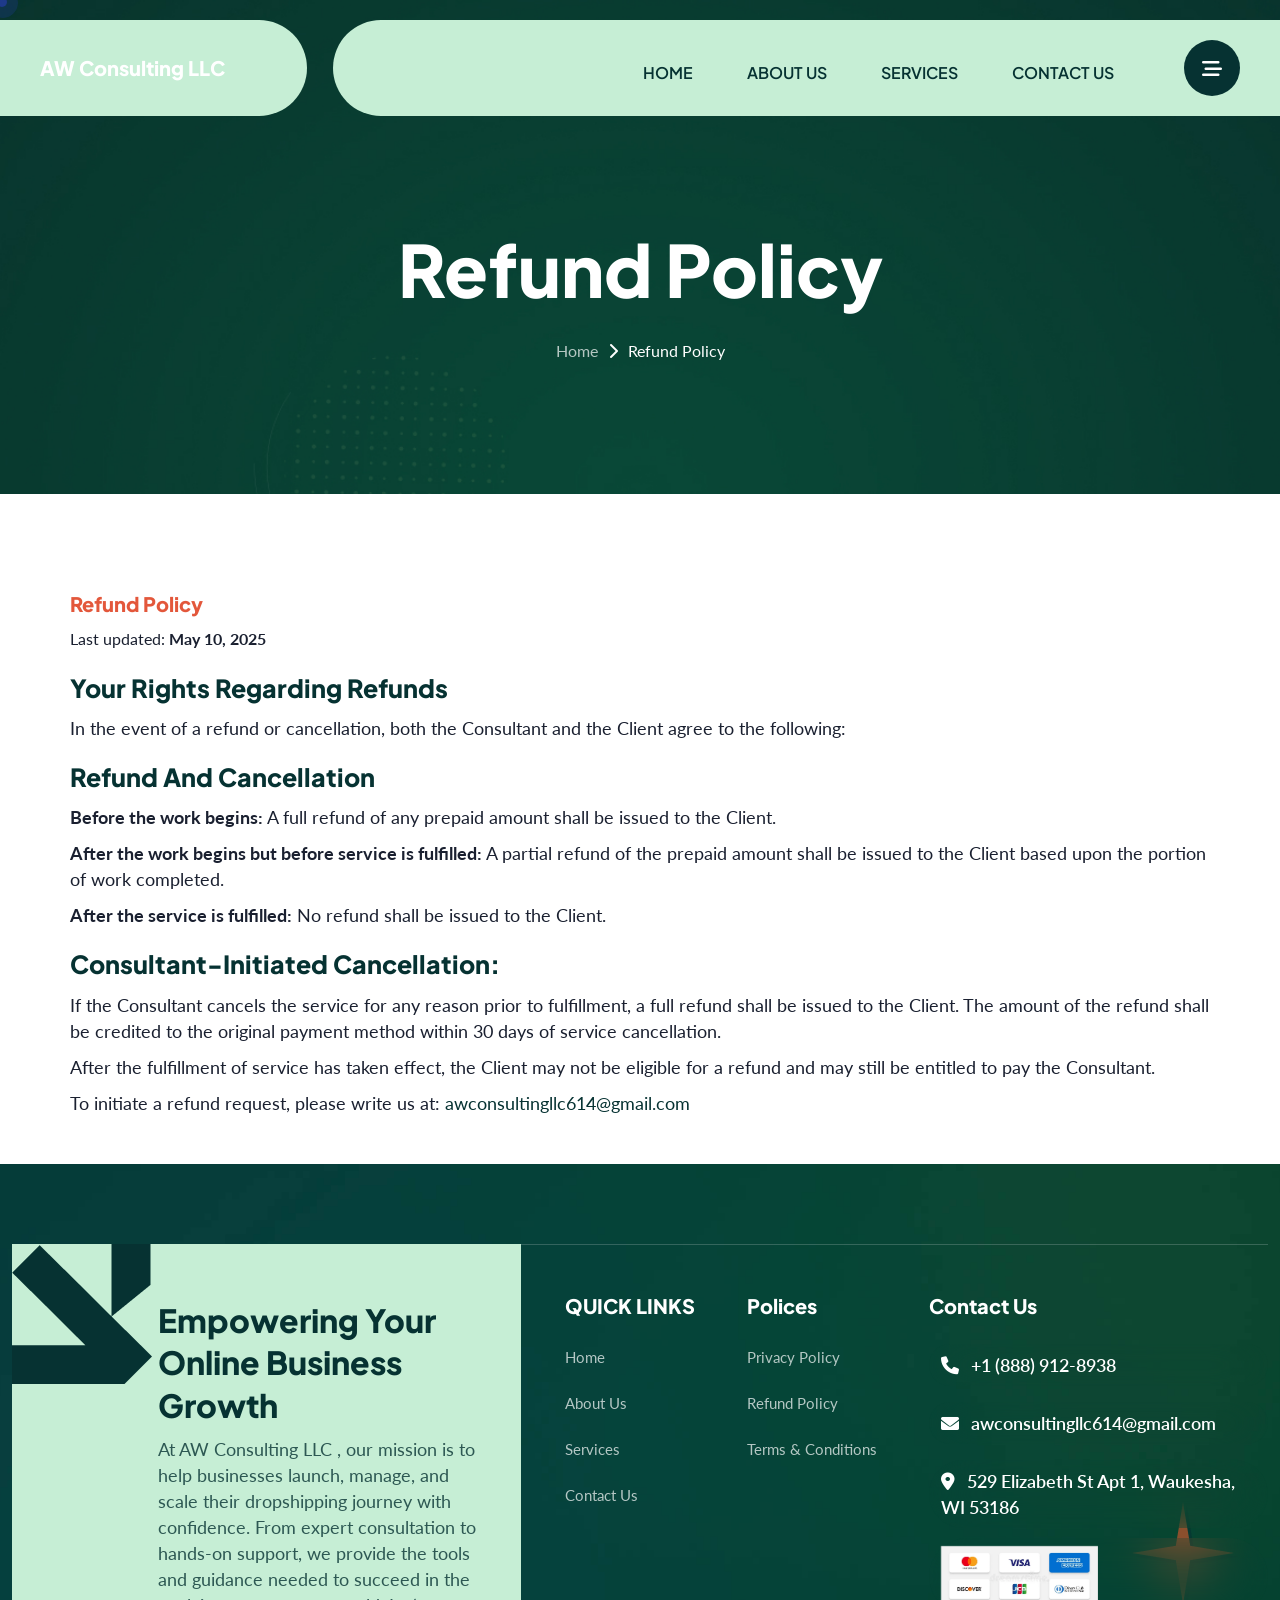
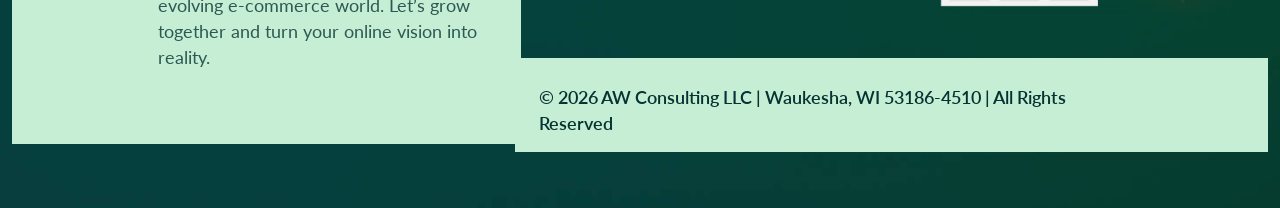
<file: refund.html>
<!DOCTYPE html>
<html lang="en">
    <!--<< Header Area >>-->
    <head>
       <!-- ========== Meta Tags ========== -->
        <meta charset="UTF-8">
        <meta http-equiv="X-UA-Compatible" content="IE=edge">
        <meta name="viewport" content="width=device-width, initial-scale=1">
        <meta name="author" content="Gramentheme">
        <meta name="description" content="Crovix – Corporate Business Consulting HTML Template">
        <!-- ======== Page title ============ -->
        <title>AW Consulting LLC </title>
        <!--<< Favcion >>-->
        <link rel="shortcut icon" href="assets/img/favicon.svg">
        <!--<< Bootstrap min.css >>-->
        <link rel="stylesheet" href="assets/css/bootstrap.min.css">
        <!--<< All Min Css >>-->
        <link rel="stylesheet" href="assets/css/all.min.css">
        <!--<< Animate.css >>-->
        <link rel="stylesheet" href="assets/css/animate.css">
        <!--<< Magnific Popup.css >>-->
        <link rel="stylesheet" href="assets/css/magnific-popup.css">
        <!--<< MeanMenu.css >>-->
        <link rel="stylesheet" href="assets/css/meanmenu.css">
        <!--<< Swiper Bundle.css >>-->
        <link rel="stylesheet" href="assets/css/swiper-bundle.min.css">
        <!--<< Nice Select.css >>-->
        <link rel="stylesheet" href="assets/css/nice-select.css">
        <!--<< Main.css >>-->
        <link rel="stylesheet" href="assets/css/main.css">
                        
        <style>
            h3{
                font-size: 25px;
                margin-top: 20px;
            }
            p{
                font-size: 18px;
                margin-top: 10px;

            }
            li{
                font-size: 18px;
                margin-top: 10px;
            }
            .no-capitalize {
  text-transform: none !important;
}
        </style>
    </head>
    <body>

       
        <!-- Preloader Start -->
         

        <!-- GT Back To Top Start -->
        <button id="gt-back-top" class="gt-back-to-top show">
            <i class="fa-regular fa-arrow-up"></i>
        </button>

        <!-- GT MouseCursor Start -->
        <div class="mouseCursor cursor-outer"></div>
        <div class="mouseCursor cursor-inner"></div>

        <!-- Offcanvas Area Start -->
         <div class="fix-area">
            <div class="offcanvas__info">
                <div class="offcanvas__wrapper">
                    <div class="offcanvas__content">
                        <div class="offcanvas__top mb-5 d-flex justify-content-between align-items-center">
                            <div class="offcanvas__logo">
                                 <a href="index.html">
                                    <h3>AW Consulting LLC </h3>
                                </a>
                            </div>
                            <div class="offcanvas__close">
                                <button>
                                <i class="fas fa-times"></i>
                                </button>
                            </div>
                        </div>
                        <p class="text d-none d-xl-block">
                           At AW Consulting LLC , we focus on guiding new and growing businesses toward successful dropshipping. Our structured approach makes complex steps simple, helping you launch confidently and scale with ease. Whether you’re just beginning or looking to expand, our professional support ensures stability, growth, and long-term success.
                        </p>
                        <div class="mobile-menu fix mb-3"></div>
                        <div class="offcanvas__contact d-xl-block">
                            <h4 class="d-xl-block">Contact Info</h4>
                            <ul class="d-xl-block">
                                <li class="d-flex align-items-center">
                                    <div class="offcanvas__contact-icon">
                                        <i class="fal fa-map-marker-alt"></i>
                                    </div>
                                    <div class="offcanvas__contact-text">
                                        <a target="_blank" href="#">529 Elizabeth St Apt 1, Waukesha, WI 53186</a>
                                    </div>
                                </li>
                                <li class="d-flex align-items-center">
                                    <div class="offcanvas__contact-icon mr-15">
                                        <i class="fal fa-envelope"></i>
                                    </div>
                                    <div class="offcanvas__contact-text">
                                        <a href="mailto:awconsultingllc614@gmail.com"><span class="mailto:awconsultingllc614@gmail.com">awconsultingllc614@gmail.com</span></a>
                                    </div>
                                </li>
                                <li class="d-flex align-items-center">
                                    <div class="offcanvas__contact-icon mr-15">
                                        <i class="fal fa-clock"></i>
                                    </div>
                                    <div class="offcanvas__contact-text">
                                        <a target="_blank" href="#">MON-SAT 8:00 AM-6:00 PM EDT</a>
                                    </div>
                                </li>
                                <li class="d-flex align-items-center">
                                    <div class="offcanvas__contact-icon mr-15">
                                        <i class="far fa-phone"></i>
                                    </div>
                                    <div class="offcanvas__contact-text">
                                        <a href="tel:+18889128938">+1 (888) 912-8938</a>
                                    </div>
                                </li>
                            </ul>
                         
                        </div>
                    </div>
                </div>
            </div>
        </div>
        <div class="offcanvas__overlay"></div>
       
        <!-- Header Section Start -->
        <header id="header-sticky" class="header-1 style-inner-header">
            <div class="container-fluid">
                <div class="mega-menu-wrapper">
                    <div class="header-main">
                        <div class="header-left">
                            <div class="logo">
                           <a href="index.html" class="header-logo">
                                <h4 class="text-white">AW Consulting LLC </h4>
                            </a>
                             <a href="index.html" class="header-logo-2">
                                <h3 class="">AW Consulting LLC </h2>
                                
                            </a>
                        </div>
                        </div>
                        <div class="header-right d-flex align-items-center mt-0">
                            <div class="mean__menu-wrapper">
                                <div class="main-menu">
                                    <nav id="mobile-menu">
                                        <ul>
                                            <li class="has-dropdown active menu-thumb">
                                                <a href="index.html">
                                                    HOME
                                                </a>
                                            </li>
                                            <li>
                                                <a href="about.html">ABOUT US</a>
                                            </li>
                                           
                                            <li>
                                                <a href="service.html">
                                                    SERVICES
                                                </a>
                                                
                                            </li>
                                            
                                          
                                            <li>
                                                <a href="contact.html">CONTACT US</a>
                                            </li>
                                        </ul>
                                    </nav>
                                </div>
                            </div> 
                            <div class="header-call-item">
                               <div class="caller-button">
                                    <div class="icon">
                                        <i class="fa-solid fa-phone"></i>
                                    </div>
                                    <div class="content">
                                        <span>MON-SAT 8:00 AM-6:00 PM EDT</span>
                                        <h3>
                                            <a href="tel:+18889128938">+1 (888) 912-8938</a>
                                        </h3>
                                    </div>
                                </div>
                                <div class="header__hamburger my-auto">
                                <div class="sidebar__toggle">
                                    <i class="fa-solid fa-bars-staggered"></i>
                                </div>
                            </div>
                            </div>
                        </div>
                    </div>
                </div>
            </div>
        </header>

        <!-- GT Hero Section Start -->
       <div class="gt-breadcrumb-wrapper fix bg-cover" style="background-image: url(assets/img/inner-page/breadcrumb/bg.jpg);">
            <div class="container">
                <div class="gt-page-heading">
                    <div class="gt-breadcrumb-sub-title">
                        <h1 class="wow fadeInUp" data-wow-delay=".3s">Refund Policy</h1>
                    </div>
                    <ul class="gt-breadcrumb-items wow fadeInUp" data-wow-delay=".5s">
                    <li>
                        <a href="index.html">
                            Home
                        </a>
                    </li>
                    <li>
                        <i class="fa-solid fa-chevron-right"></i>
                    </li>
                    <li>
                        Refund Policy
                    </li>
                  </ul>
                </div>
            </div>
        </div>

<section class="container no-capitalize py-5  text-lg policy-body px-lg-0 px-sm-5 px-3 pb-5">
  <header class="pt-5">
    <div class="d-flex justify-content-between align-items-start">
      <div>
        <h4 style="color: #e3573b;">Refund Policy</h1>
        <div class="policy-meta  mt-2">
          Last updated: <strong>May 10, 2025</strong>
        </div>
      </div>
    </div>
  </header>

  <h3>Your Rights Regarding Refunds</h3>
  <p>
    In the event of a refund or cancellation, both the Consultant and the Client agree to the following:
  </p>

  <h3>Refund and Cancellation</h3>
  <p>
    <strong>Before the work begins:</strong> A full refund of any prepaid amount shall be issued to the Client.
  </p>
  <p>
    <strong>After the work begins but before service is fulfilled:</strong> A partial refund of the prepaid amount shall be issued to the Client based upon the portion of work completed.
  </p>
  <p>
    <strong>After the service is fulfilled:</strong> No refund shall be issued to the Client.
  </p>
  <h3>Consultant-Initiated Cancellation:</h3>
  <p>
     If the Consultant cancels the service for any reason prior to fulfillment, a full refund shall be issued to the Client. The amount of the refund shall be credited to the original payment method within 30 days of service cancellation.
  </p>
  <p>
    After the fulfillment of service has taken effect, the Client may not be eligible for a refund and may still be entitled to pay the Consultant.
  </p>
  <p>
    To initiate a refund request, please write us at: 
    <a href="mailto:awconsultingllc614@gmail.com">awconsultingllc614@gmail.com</a>
  </p>
</section>




        <!-- Gt-Footer Section Start -->
        <footer class="gt-footer-section-1 fix bg-cover" style="background-image: url(assets/img/home-1/footer-bg-2.jpg);">
           
            <div class="container custom-container">
                <div class="gt-footer-widget-wrapper-1">
                    <div class="shape float-bob-y">
                        <img src="assets/img/home-1/Star-1.png" alt="img">
                    </div>
                    <div class="row">
                        <div class="col-xl-5 col-lg-5">
                            <div class="gt-footer-left-item-1 wow img_full img_left_animation">
                                <div class="gt-arrow">
                                    <img src="assets/img/home-1/arrow.png" alt="img">
                                </div>
                                <div class="footer-left-content">
                                    <h3>
                                        Empowering Your Online Business Growth
                                    </h3>
                                    <p>
                                       At AW Consulting LLC , our mission is to help businesses launch, manage, and scale their dropshipping journey with confidence. From expert consultation to hands-on support, we provide the tools and guidance needed to succeed in the evolving e-commerce world. Let’s grow together and turn your online vision into reality.
                                    </p>
                                
                                </div>
                            </div>
                        </div>
                        <div class="col-xl-7 col-lg-7">
                            <div class="gt-footer-right-item">
                                <div class="row">
                                    
                                     <div class="col-xl-3 col-lg-3 col-md-4 wow fadeInUp" data-wow-delay=".5s">
                                        <div class="gt-footer-single-items">
                                            <div class="gt-widget-title">
                                                <h4>QUICK LINKS</h4>
                                            </div>
                                            <ul class="gt-list-items">
                                                <li>
                                                    <a href="/">Home</a>
                                                </li>
                                                <li>
                                                    <a href="about.html">About Us</a>
                                                </li>
                                                <li>
                                                    <a href="service.html">Services</a>
                                                </li>
                                                
                                                <li>
                                                    <a href="./contact.html">Contact Us</a>
                                                </li>
                                               
                                            </ul>
                                        </div>
                                    </div>
                                     
                                     <div class="col-xl-3 col-lg-3 col-md-4 wow fadeInUp" data-wow-delay=".5s">
                                        <div class="gt-footer-single-items">
                                            <div class="gt-widget-title">
                                                <h4>Polices</h4>
                                            </div>
                                             <ul class="gt-list-items">
                                                <li>
                                                   <a href="privacy.html">Privacy Policy</a>
                                                </li>
                                                <li>
                                                    <a href="refund.html">Refund Policy</a>
                                                </li>
                                                <li>
                                                    <a href="terms.html">Terms & Conditions</a>
                                                </li>
                                               
                                            </ul>
                                        </div>
                                    </div>
                                   <div class="col-xl-6 col-lg-4 col-md-4 wow fadeInUp" data-wow-delay=".7s">
                                        <div class="gt-footer-single-items">
                                            <div class="gt-widget-title">
                                                <h4>Contact Us</h4>
                                            </div>

                                            <div class="footer-contact-content">
                                                <ul class="contact-list">
                                                    <li>
                                                        <i class="fa-solid fa-phone"></i>
                                                        <a href="tel:+18889128938">+1 (888) 912-8938</a>
                                                    </li>

                                                    <li class=" mt-3">
                                                        <i class="fa-solid fa-envelope"></i>
                                                        <a href="mailto:awconsultingllc614@gmail.com">
                                                           awconsultingllc614@gmail.com
                                                        </a>
                                                    </li>

                                                    <li class=" mt-3 text-white">
                                                        <i class="fa-solid fa-location-dot"></i>
                                                      529 Elizabeth St Apt 1, Waukesha, WI 53186
                                                    </li>
                                                    <li>
                                                        <img src="./assets/img/delhi-india-february-popular-credit-card-companies-logos-including-mastercard-visa-american-express-more-211749084.webp" alt="" class="img-fluid" width="50%">
                                                    </li>
                                                </ul>
                                            </div>
                                        </div>

                                    </div>
                                </div>
                                <div class="gt-footer-bottom wow img_full img_right_animation">
                                    
                                    <p>© 2026 AW Consulting LLC | Waukesha, WI 53186-4510 | All Rights Reserved</p>
                                </div>
                            </div>
                        </div>
                    </div>
                    <div class="mt-3">
      

                    </div>
                        </div>
            </div>
        </footer>
         
        <!--<< All JS Plugins >>-->
        <script src="assets/js/jquery-3.7.1.min.js"></script>
        <!--<< Viewport Js >>-->
        <script src="assets/js/viewport.jquery.js"></script>
        <!--<< Bootstrap Js >>-->
        <script src="assets/js/bootstrap.bundle.min.js"></script>
        <!--<< nice-selec Js >>-->
        <script src="assets/js/jquery.nice-select.min.js"></script>
        <!--<< Waypoints Js >>-->
        <script src="assets/js/jquery.waypoints.js"></script>
        <!--<< Counterup Js >>-->
        <script src="assets/js/jquery.counterup.min.js"></script>
        <!--<< Swiper Slider Js >>-->
        <script src="assets/js/swiper-bundle.min.js"></script>
        <!--<< MeanMenu Js >>-->
        <script src="assets/js/jquery.meanmenu.min.js"></script>
        <!--<< Magnific Popup Js >>-->
        <script src="assets/js/jquery.magnific-popup.min.js"></script>
        <!--<< Wow Animation Js >>-->
        <script src="assets/js/wow.min.js"></script>
        <!--<< Main.js >>-->
        <script src="assets/js/main.js"></script>
    </body>
</html>
</file>
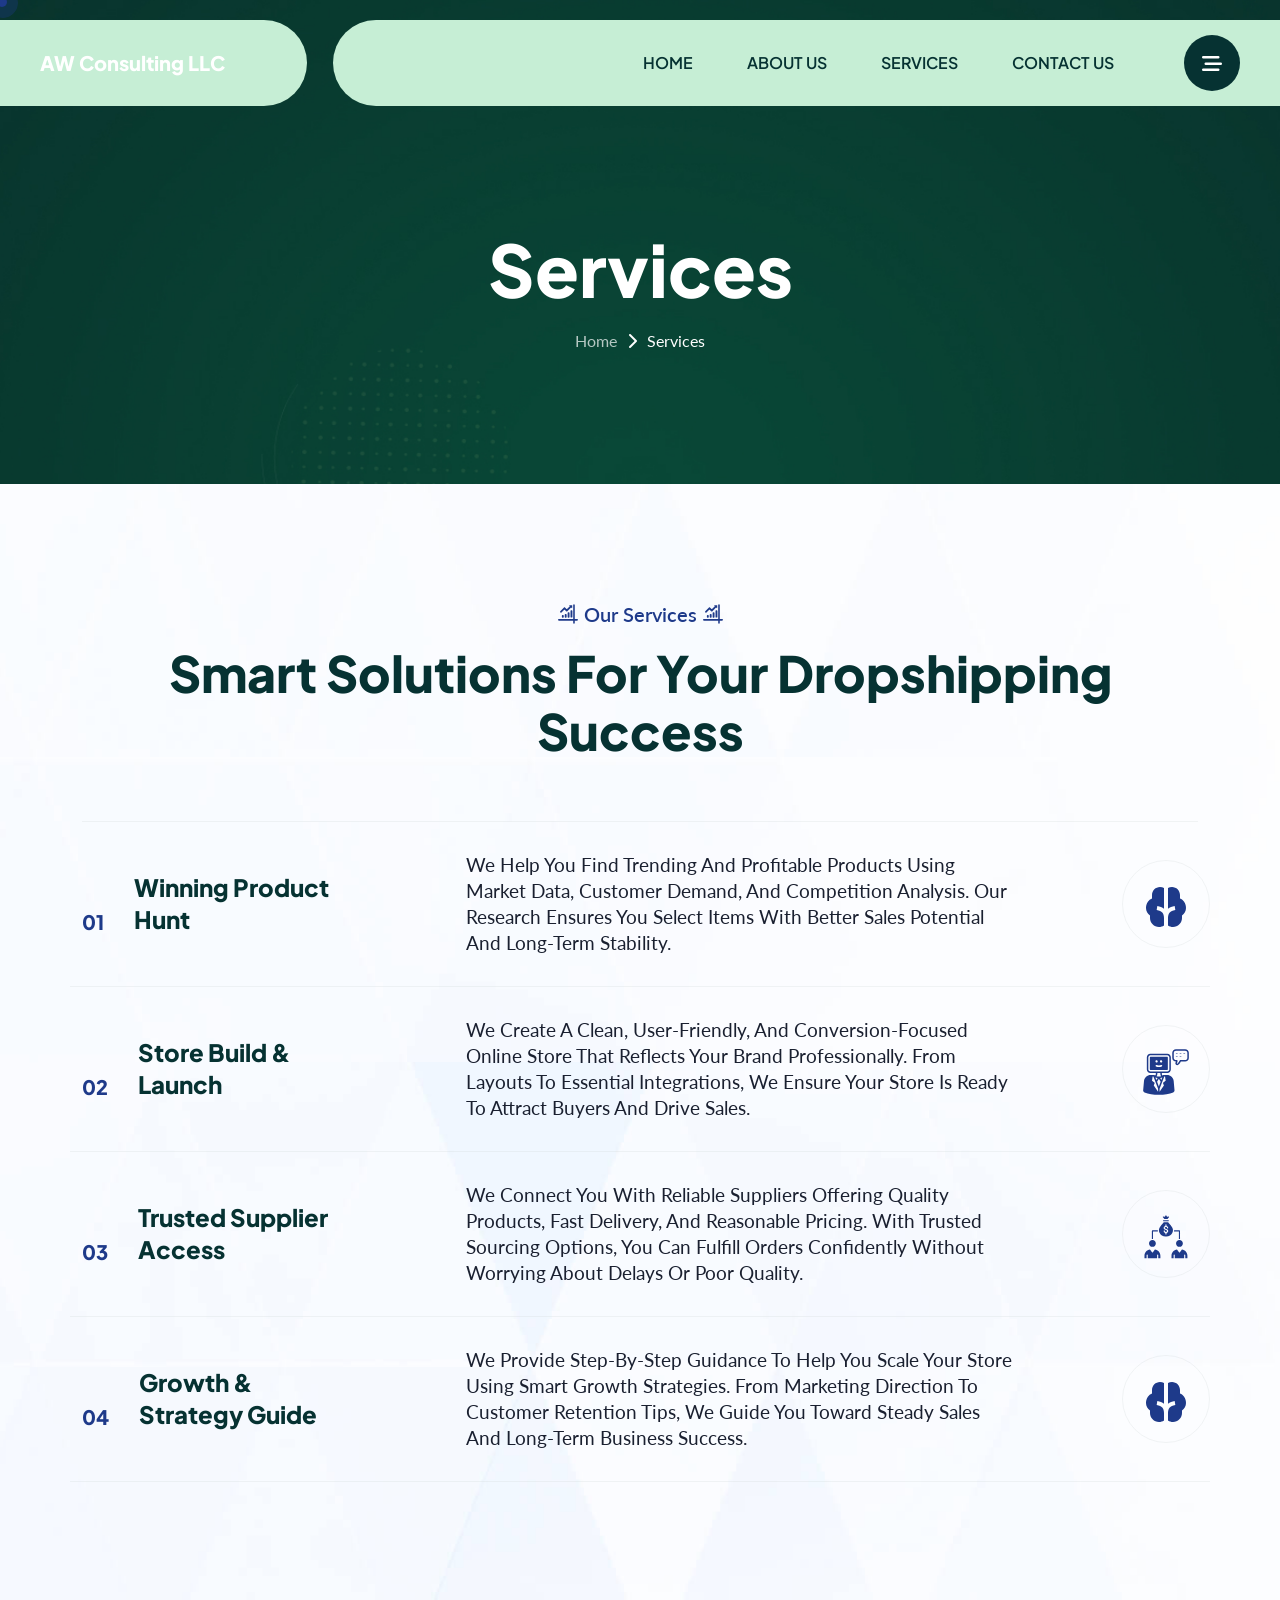
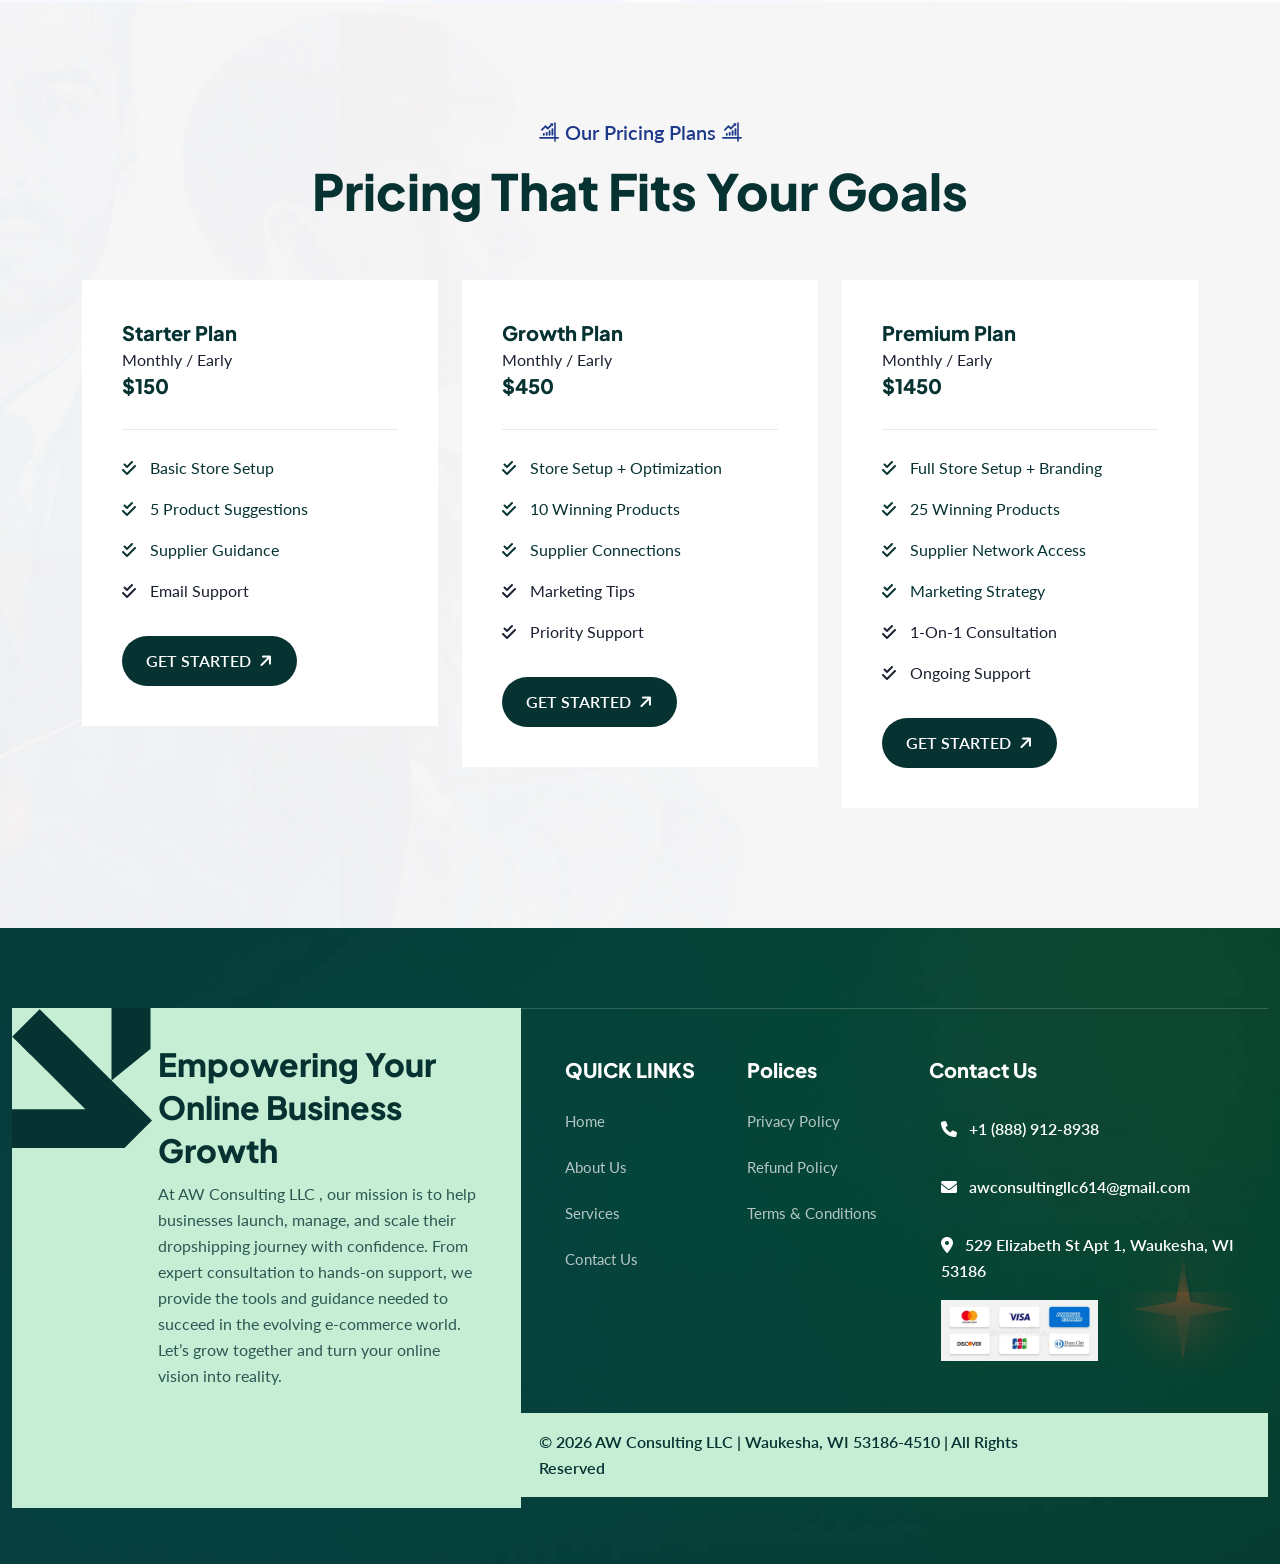
<file: service.html>
<!DOCTYPE html>
<html lang="en">
    <!--<< Header Area >>-->
    <head>
       <!-- ========== Meta Tags ========== -->
        <meta charset="UTF-8">
        <meta http-equiv="X-UA-Compatible" content="IE=edge">
        <meta name="viewport" content="width=device-width, initial-scale=1">
        <meta name="author" content="Gramentheme">
        <meta name="description" content="Crovix – Corporate Business Consulting HTML Template">
        <!-- ======== Page title ============ -->
        <title>AW Consulting LLC </title>
        <!--<< Favcion >>-->
        <link rel="shortcut icon" href="assets/img/favicon.svg">
        <!--<< Bootstrap min.css >>-->
        <link rel="stylesheet" href="assets/css/bootstrap.min.css">
        <!--<< All Min Css >>-->
        <link rel="stylesheet" href="assets/css/all.min.css">
        <!--<< Animate.css >>-->
        <link rel="stylesheet" href="assets/css/animate.css">
        <!--<< Magnific Popup.css >>-->
        <link rel="stylesheet" href="assets/css/magnific-popup.css">
        <!--<< MeanMenu.css >>-->
        <link rel="stylesheet" href="assets/css/meanmenu.css">
        <!--<< Swiper Bundle.css >>-->
        <link rel="stylesheet" href="assets/css/swiper-bundle.min.css">
        <!--<< Nice Select.css >>-->
        <link rel="stylesheet" href="assets/css/nice-select.css">
        <!--<< Main.css >>-->
        <link rel="stylesheet" href="assets/css/main.css">
                            
    </head>
    <body>

       
        <!-- Preloader Start -->
         

        <!-- GT Back To Top Start -->
        <button id="gt-back-top" class="gt-back-to-top show">
            <i class="fa-regular fa-arrow-up"></i>
        </button>

        <!-- GT MouseCursor Start -->
        <div class="mouseCursor cursor-outer"></div>
        <div class="mouseCursor cursor-inner"></div>

        <!-- Offcanvas Area Start -->
         <div class="fix-area">
            <div class="offcanvas__info">
                <div class="offcanvas__wrapper">
                    <div class="offcanvas__content">
                        <div class="offcanvas__top mb-5 d-flex justify-content-between align-items-center">
                            <div class="offcanvas__logo">
                                 <a href="index.html">
                                    <h3>AW Consulting LLC </h3>
                                </a>
                            </div>
                            <div class="offcanvas__close">
                                <button>
                                <i class="fas fa-times"></i>
                                </button>
                            </div>
                        </div>
                        <p class="text d-none d-xl-block">
                           At AW Consulting LLC , we focus on guiding new and growing businesses toward successful dropshipping. Our structured approach makes complex steps simple, helping you launch confidently and scale with ease. Whether you’re just beginning or looking to expand, our professional support ensures stability, growth, and long-term success.
                        </p>
                        <div class="mobile-menu fix mb-3"></div>
                        <div class="offcanvas__contact d-xl-block">
                            <h4 class="d-xl-block">Contact Info</h4>
                            <ul class="d-xl-block">
                                <li class="d-flex align-items-center">
                                    <div class="offcanvas__contact-icon">
                                        <i class="fal fa-map-marker-alt"></i>
                                    </div>
                                    <div class="offcanvas__contact-text">
                                        <a target="_blank" href="#">529 Elizabeth St Apt 1, Waukesha, WI 53186</a>
                                    </div>
                                </li>
                                <li class="d-flex align-items-center">
                                    <div class="offcanvas__contact-icon mr-15">
                                        <i class="fal fa-envelope"></i>
                                    </div>
                                    <div class="offcanvas__contact-text">
                                        <a href="mailto:awconsultingllc614@gmail.com"><span class="mailto:awconsultingllc614@gmail.com">awconsultingllc614@gmail.com</span></a>
                                    </div>
                                </li>
                                <li class="d-flex align-items-center">
                                    <div class="offcanvas__contact-icon mr-15">
                                        <i class="fal fa-clock"></i>
                                    </div>
                                    <div class="offcanvas__contact-text">
                                        <a target="_blank" href="#">MON-SAT 8:00 AM-6:00 PM EDT</a>
                                    </div>
                                </li>
                                <li class="d-flex align-items-center">
                                    <div class="offcanvas__contact-icon mr-15">
                                        <i class="far fa-phone"></i>
                                    </div>
                                    <div class="offcanvas__contact-text">
                                        <a href="tel:+18889128938">+1 (888) 912-8938</a>
                                    </div>
                                </li>
                            </ul>
                         
                        </div>
                    </div>
                </div>
            </div>
        </div>
        <div class="offcanvas__overlay"></div>
       
        <!-- Header Section Start -->
        <header id="header-sticky" class="header-1 style-inner-header">
            <div class="container-fluid">
                <div class="mega-menu-wrapper">
                    <div class="header-main">
                        <div class="header-left">
                            <div class="logo">
                           <a href="index.html" class="header-logo">
                                <h4 class="text-white">AW Consulting LLC </h4>
                            </a>
                             <a href="index.html" class="header-logo-2">
                                <h3 class="">AW Consulting LLC </h2>
                                
                            </a>
                        </div>
                        </div>
                        <div class="header-right d-flex align-items-center mt-0">
                            <div class="mean__menu-wrapper">
                                <div class="main-menu">
                                    <nav id="mobile-menu">
                                        <ul>
                                            <li class="has-dropdown active menu-thumb">
                                                <a href="index.html">
                                                    HOME
                                                </a>
                                            </li>
                                            <li>
                                                <a href="about.html">ABOUT US</a>
                                            </li>
                                           
                                            <li>
                                                <a href="service.html">
                                                    SERVICES
                                                </a>
                                                
                                            </li>
                                            
                                          
                                            <li>
                                                <a href="contact.html">CONTACT US</a>
                                            </li>
                                        </ul>
                                    </nav>
                                </div>
                            </div> 
                            <div class="header-call-item">
                               <div class="caller-button">
                                    <div class="icon">
                                        <i class="fa-solid fa-phone"></i>
                                    </div>
                                    <div class="content">
                                        <span>MON-SAT 8:00 AM-6:00 PM EDT</span>
                                        <h3>
                                            <a href="tel:+18889128938">+1 (888) 912-8938</a>
                                        </h3>
                                    </div>
                                </div>
                                <div class="header__hamburger my-auto">
                                <div class="sidebar__toggle">
                                    <i class="fa-solid fa-bars-staggered"></i>
                                </div>
                            </div>
                            </div>
                        </div>
                    </div>
                </div>
            </div>
        </header>

        <!-- GT Hero Section Start -->
       <div class="gt-breadcrumb-wrapper fix bg-cover" style="background-image: url(assets/img/inner-page/breadcrumb/bg.jpg);">
            <div class="container">
                <div class="gt-page-heading">
                    <div class="gt-breadcrumb-sub-title">
                        <h1 class="wow fadeInUp" data-wow-delay=".3s">Services</h1>
                    </div>
                    <ul class="gt-breadcrumb-items wow fadeInUp" data-wow-delay=".5s">
                    <li>
                        <a href="index.html">
                            Home
                        </a>
                    </li>
                    <li>
                        <i class="fa-solid fa-chevron-right"></i>
                    </li>
                    <li>
                        Services
                    </li>
                  </ul>
                </div>
            </div>
        </div>

       

       <!-- GT Services Section Start -->
        <section class="gt-services-section section-padding fix bg-cover" style="background-image: url(assets/img/home-1/service/service-bg.jpg);">
            <div class="container">
                <div class="gt-section-title text-center">
                    <span class="gt-sub-title wow fadeInUp">
                        <img src="assets/img/home-1/icon/03.svg" alt="img"> Our Services <img src="assets/img/home-1/icon/03.svg" alt="img">
                    </span>
                    <h2 class="wow fadeInUp" data-wow-delay=".3s">
                        Smart Solutions for Your Dropshipping Success
                    </h2>
                </div>
                <div class="gt-service-wrapper">
                    <div class="row">
                        <div class="col-xl-12">
                        <div class="row align-items-center gt-service-main-items wow fadeInUp" data-wow-delay=".3s">

                                        <!-- Left Number + Title -->
                                        <div class="col-md-3 gt-service-left-items">
                                        <div class="service-content text-md-start text-center">
                                            <h4>01</h4>
                                            <h3>
                                            <a >Winning Product Hunt</a>
                                            </h3>
                                        </div>
                                        </div>

                                        <!-- Center Text (6 col) -->
                                        <div class="col-md-6">
                                        <div class="gt-service-left-items ">
                                            <p>
                                            We help you find trending and profitable products using market data, 
                                            customer demand, and competition analysis. Our research ensures you 
                                            select items with better sales potential and long-term stability.
                                            </p>
                                        </div>
                                        </div>

                                        <!-- Right Icon -->
                                        <div class="col-md-3 icon">
                                       
                                            <img src="assets/img/home-1/icon/21.svg" alt="img">
                                        
                                        </div>

                                    </div>


                                          <div class="row align-items-center gt-service-main-items wow fadeInUp" data-wow-delay=".3s">

                                        <!-- Left Number + Title -->
                                        <div class="col-md-3 gt-service-left-items">
                                          <div class="service-content ">
                                        <h4>02</h4>
                                        <h3>
                                            <a >Store Build &  Launch</a>
                                        </h3>
                                    </div>
                                        </div>

                                        <!-- Center Text (6 col) -->
                                        <div class="col-md-6">
                                        <div class="gt-service-left-items ">
                                            <p>
                                           We create a clean, user-friendly, and conversion-focused online store that reflects your brand professionally. From layouts to essential integrations, we ensure your store is ready to attract buyers and drive sales.
                                            </p>
                                        </div>
                                        </div>

                                        <!-- Right Icon -->
                                        <div class="col-md-3 icon">
                                       
                                             <img src="assets/img/home-1/icon/22.svg" alt="img">
                                        
                                        </div>

                                    </div>


                    <div class="row align-items-center gt-service-main-items wow fadeInUp" data-wow-delay=".3s">

                                        <!-- Left Number + Title -->
                                        <div class="col-md-3 gt-service-left-items">
                                        <div class="service-content text-md-start text-center">
                                            <h4>03</h4>
                                        <h3>
                                            <a >Trusted Supplier  Access</a>
                                        </h3>
                                           
                                        </div>
                                        </div>

                                        <!-- Center Text (6 col) -->
                                        <div class="col-md-6">
                                        <div class="gt-service-left-items ">
                                            <p>
                                        We connect you with reliable suppliers offering quality products, fast delivery, and reasonable pricing. With trusted sourcing options, you can fulfill orders confidently without worrying about delays or poor quality.
                                            </p>
                                        </div>
                                        </div>

                                        <!-- Right Icon -->
                                        <div class="col-md-3 icon">
                                       
                                            <img src="assets/img/home-1/icon/23.svg" alt="img">
                                        
                                        </div>

                                    </div>

                                    <div class="row align-items-center gt-service-main-items wow fadeInUp" data-wow-delay=".3s">

                                        <!-- Left Number + Title -->
                                        <div class="col-md-3 gt-service-left-items">
                                        <div class="service-content text-md-start text-center">
                                            <h4>04</h4>
                                        <h3>
                                            <a >Growth &  Strategy Guide</a>
                                        </h3>
                                           
                                        </div>
                                        </div>

                                        <!-- Center Text (6 col) -->
                                        <div class="col-md-6">
                                        <div class="gt-service-left-items ">
                                            <p>
                                         We provide step-by-step guidance to help you scale your store using smart growth strategies. From marketing direction to customer retention tips, we guide you toward steady sales and long-term business success.
                                            </p>
                                        </div>
                                        </div>

                                        <!-- Right Icon -->
                                        <div class="col-md-3 icon">
                                       
                                       <img src="assets/img/home-1/icon/21.svg" alt="img">
                                        
                                        </div>

                                    </div>
                        </div>
                    </div>
                </div>
            </div>
        </section>

        <!-- GT Pricing Section Start -->
        <section class="gt-pricing-section-1 section-padding fix bg-cover" style="background-image: url(assets/img/home-1/pricing-bg.jpg);">
            <div class="container">
                <div class="gt-section-title text-center">
                    <span class="gt-sub-title wow fadeInUp">
                        <img src="assets/img/home-1/icon/03.svg" alt="img"> Our Pricing Plans <img src="assets/img/home-1/icon/03.svg" alt="img">
                    </span>
                    <h2 class="wow fadeInUp" data-wow-delay=".3s">
                       Pricing That Fits Your Goals
                    </h2>
                </div>
               
                <div class="tab-content">
                    <div id="technical" class="tab-pane fade active show" role="tabpanel">
                         <div class="row">
                           

                              <div class="col-xl-4 col-lg-6 col-md-6">
                                <div class="gt-pricing-card-items">
                                    <div class="gt-pricing-header">
                                        <!-- <div class="gt-pricing-circle">
                                            <h4>20% <span style="font-size:14px; font-weight:600;">PROFIT</span></h4>
                                            <span>Monthly</span>
                                        </div> -->
                                        <div class="content">
                                             <h3>Starter Plan</h3>
                                            <p>Monthly / Early</p>
                                            <h3>$150</h3>
                                        </div>
                                    </div>
                                    <ul class="gt-pricing-list">
                                        <li>
                                            <i class="fa-solid fa-check-double"></i>
                                            Basic Store Setup
                                        </li>
                                        <li>
                                            <i class="fa-solid fa-check-double"></i>
                                            5 Product Suggestions
                                        </li>
                                        <li>
                                            <i class="fa-solid fa-check-double"></i>
                                            Supplier Guidance
                                        </li>
                                        <li class="style-2">
                                            <i class="fa-solid fa-check-double"></i>
                                            Email Support
                                        </li>
                                     
                                    </ul>
                                    <a href="service.html" class="gt-theme-btn">
                                        <span>GET STARTED <i class="fa-solid fa-arrow-right"></i></span>
                                        <span>GET STARTED <i class="fa-solid fa-arrow-right"></i></span>
                                    </a>
                                </div>
                            </div>
                            <div class="col-xl-4 col-lg-6 col-md-6">
                                <div class="gt-pricing-card-items">
                                    <div class="gt-pricing-header">
                                        <!-- <div class="gt-pricing-circle">
                                            <h4>30% <span style="font-size:14px; font-weight:600;">PROFIT</span></h4>
                                            <span>Monthly</span>
                                        </div> -->
                                        <div class="content">
                                            <h3>Growth Plan</h3>
                                            <p>Monthly / Early</p>
                                             <h3>$450</h3>
                                        </div>
                                    </div>
                                    <ul class="gt-pricing-list">
                                        <li>
                                            <i class="fa-solid fa-check-double"></i>
                                            Store Setup + Optimization
                                        </li>
                                        <li>
                                            <i class="fa-solid fa-check-double"></i>
                                            10 Winning Products
                                        </li>
                                        <li>
                                            <i class="fa-solid fa-check-double"></i>
                                            Supplier Connections
                                        </li>
                                        <li class="style-2">
                                            <i class="fa-solid fa-check-double"></i>
                                            Marketing Tips
                                        </li>
                                        <li class="style-2">
                                            <i class="fa-solid fa-check-double"></i>
                                            Priority Support
                                        </li>
                                    </ul>
                                    <a href="service.html" class="gt-theme-btn">
                                        <span>GET STARTED <i class="fa-solid fa-arrow-right"></i></span>
                                        <span>GET STARTED <i class="fa-solid fa-arrow-right"></i></span>
                                    </a>
                                </div>
                            </div>
                            <div class="col-xl-4 col-lg-6 col-md-6">
                                <div class="gt-pricing-card-items">
                                    <div class="gt-pricing-header">
                                        <!-- <div class="gt-pricing-circle">
                                            <h4>40% <span style="font-size:14px; font-weight:600;">PROFIT</span></h4>
                                            <span>Monthly</span>
                                        </div> -->
                                        <div class="content">
                                            <h3>Premium Plan</h3>
                                            <p>Monthly / Early</p>
                                            <h3>$1450</h3>
                                        </div>
                                    </div>
                                    <ul class="gt-pricing-list">
                                        <li>
                                            <i class="fa-solid fa-check-double"></i>
                                            Full Store Setup + Branding
                                        </li>
                                        <li>
                                            <i class="fa-solid fa-check-double"></i>
                                       25 Winning Products
                                        </li>
                                        <li>
                                            <i class="fa-solid fa-check-double"></i>
                                           Supplier Network Access
                                        </li>
                                        <li>
                                            <i class="fa-solid fa-check-double"></i>
                                            Marketing Strategy
                                        </li>
                                        <li class="style-2">
                                            <i class="fa-solid fa-check-double"></i>
                                            1-on-1 Consultation
                                        </li>
                                        <li class="style-2">
                                            <i class="fa-solid fa-check-double"></i>
                                            Ongoing Support
                                        </li>
                                    </ul>
                                    <a href="service.html" class="gt-theme-btn">
                                        <span>GET STARTED <i class="fa-solid fa-arrow-right"></i></span>
                                        <span>GET STARTED <i class="fa-solid fa-arrow-right"></i></span>
                                    </a>
                                </div>
                            </div>
                        </div>
                    </div>
                    
                </div>
            </div>
        </section>

      

        <!-- Gt-Footer Section Start -->
        <footer class="gt-footer-section-1 fix bg-cover" style="background-image: url(assets/img/home-1/footer-bg-2.jpg);">
           
            <div class="container custom-container">
                <div class="gt-footer-widget-wrapper-1">
                    <div class="shape float-bob-y">
                        <img src="assets/img/home-1/Star-1.png" alt="img">
                    </div>
                    <div class="row">
                        <div class="col-xl-5 col-lg-5">
                            <div class="gt-footer-left-item-1 wow img_full img_left_animation">
                                <div class="gt-arrow">
                                    <img src="assets/img/home-1/arrow.png" alt="img">
                                </div>
                                <div class="footer-left-content">
                                    <h3>
                                        Empowering Your Online Business Growth
                                    </h3>
                                    <p>
                                       At AW Consulting LLC , our mission is to help businesses launch, manage, and scale their dropshipping journey with confidence. From expert consultation to hands-on support, we provide the tools and guidance needed to succeed in the evolving e-commerce world. Let’s grow together and turn your online vision into reality.
                                    </p>
                                
                                </div>
                            </div>
                        </div>
                        <div class="col-xl-7 col-lg-7">
                            <div class="gt-footer-right-item">
                                <div class="row">
                                    
                                     <div class="col-xl-3 col-lg-3 col-md-4 wow fadeInUp" data-wow-delay=".5s">
                                        <div class="gt-footer-single-items">
                                            <div class="gt-widget-title">
                                                <h4>QUICK LINKS</h4>
                                            </div>
                                            <ul class="gt-list-items">
                                                <li>
                                                    <a href="/">Home</a>
                                                </li>
                                                <li>
                                                    <a href="about.html">About Us</a>
                                                </li>
                                                <li>
                                                    <a href="service.html">Services</a>
                                                </li>
                                                
                                                <li>
                                                    <a href="./contact.html">Contact Us</a>
                                                </li>
                                               
                                            </ul>
                                        </div>
                                    </div>
                                     
                                     <div class="col-xl-3 col-lg-3 col-md-4 wow fadeInUp" data-wow-delay=".5s">
                                        <div class="gt-footer-single-items">
                                            <div class="gt-widget-title">
                                                <h4>Polices</h4>
                                            </div>
                                             <ul class="gt-list-items">
                                                <li>
                                                    <a href="privacy.html">Privacy Policy</a>
                                                </li>
                                                <li>
                                                    <a href="refund.html">Refund Policy</a>
                                                </li>
                                                <li>
                                                    <a href="terms.html">Terms & Conditions</a>
                                                </li>
                                               
                                            </ul>
                                        </div>
                                    </div>
                                   <div class="col-xl-6 col-lg-4 col-md-4 wow fadeInUp" data-wow-delay=".7s">
                                        <div class="gt-footer-single-items">
                                            <div class="gt-widget-title">
                                                <h4>Contact Us</h4>
                                            </div>

                                            <div class="footer-contact-content">
                                                <ul class="contact-list">
                                                    <li>
                                                        <i class="fa-solid fa-phone"></i>
                                                        <a href="tel:+18889128938">+1 (888) 912-8938</a>
                                                    </li>

                                                    <li class=" mt-3">
                                                        <i class="fa-solid fa-envelope"></i>
                                                        <a href="mailto:awconsultingllc614@gmail.com">
                                                           awconsultingllc614@gmail.com
                                                        </a>
                                                    </li>

                                                    <li class=" mt-3 text-white">
                                                        <i class="fa-solid fa-location-dot"></i>
                                                      529 Elizabeth St Apt 1, Waukesha, WI 53186
                                                    </li>
                                                    <li>
                                                        <img src="./assets/img/delhi-india-february-popular-credit-card-companies-logos-including-mastercard-visa-american-express-more-211749084.webp" alt="" class="img-fluid" width="50%">
                                                    </li>
                                                </ul>
                                            </div>
                                        </div>

                                    </div>
                                </div>
                                <div class="gt-footer-bottom wow img_full img_right_animation">
                                    
                                    <p>© 2026 AW Consulting LLC | Waukesha, WI 53186-4510 | All Rights Reserved</p>
                                </div>
                            </div>
                        </div>
                    </div>
                    <div class="mt-3">
      

                    </div>
                        </div>
            </div>
        </footer>
         
        <!--<< All JS Plugins >>-->
        <script src="assets/js/jquery-3.7.1.min.js"></script>
        <!--<< Viewport Js >>-->
        <script src="assets/js/viewport.jquery.js"></script>
        <!--<< Bootstrap Js >>-->
        <script src="assets/js/bootstrap.bundle.min.js"></script>
        <!--<< nice-selec Js >>-->
        <script src="assets/js/jquery.nice-select.min.js"></script>
        <!--<< Waypoints Js >>-->
        <script src="assets/js/jquery.waypoints.js"></script>
        <!--<< Counterup Js >>-->
        <script src="assets/js/jquery.counterup.min.js"></script>
        <!--<< Swiper Slider Js >>-->
        <script src="assets/js/swiper-bundle.min.js"></script>
        <!--<< MeanMenu Js >>-->
        <script src="assets/js/jquery.meanmenu.min.js"></script>
        <!--<< Magnific Popup Js >>-->
        <script src="assets/js/jquery.magnific-popup.min.js"></script>
        <!--<< Wow Animation Js >>-->
        <script src="assets/js/wow.min.js"></script>
        <!--<< Main.js >>-->
        <script src="assets/js/main.js"></script>
    </body>
</html>
</file>
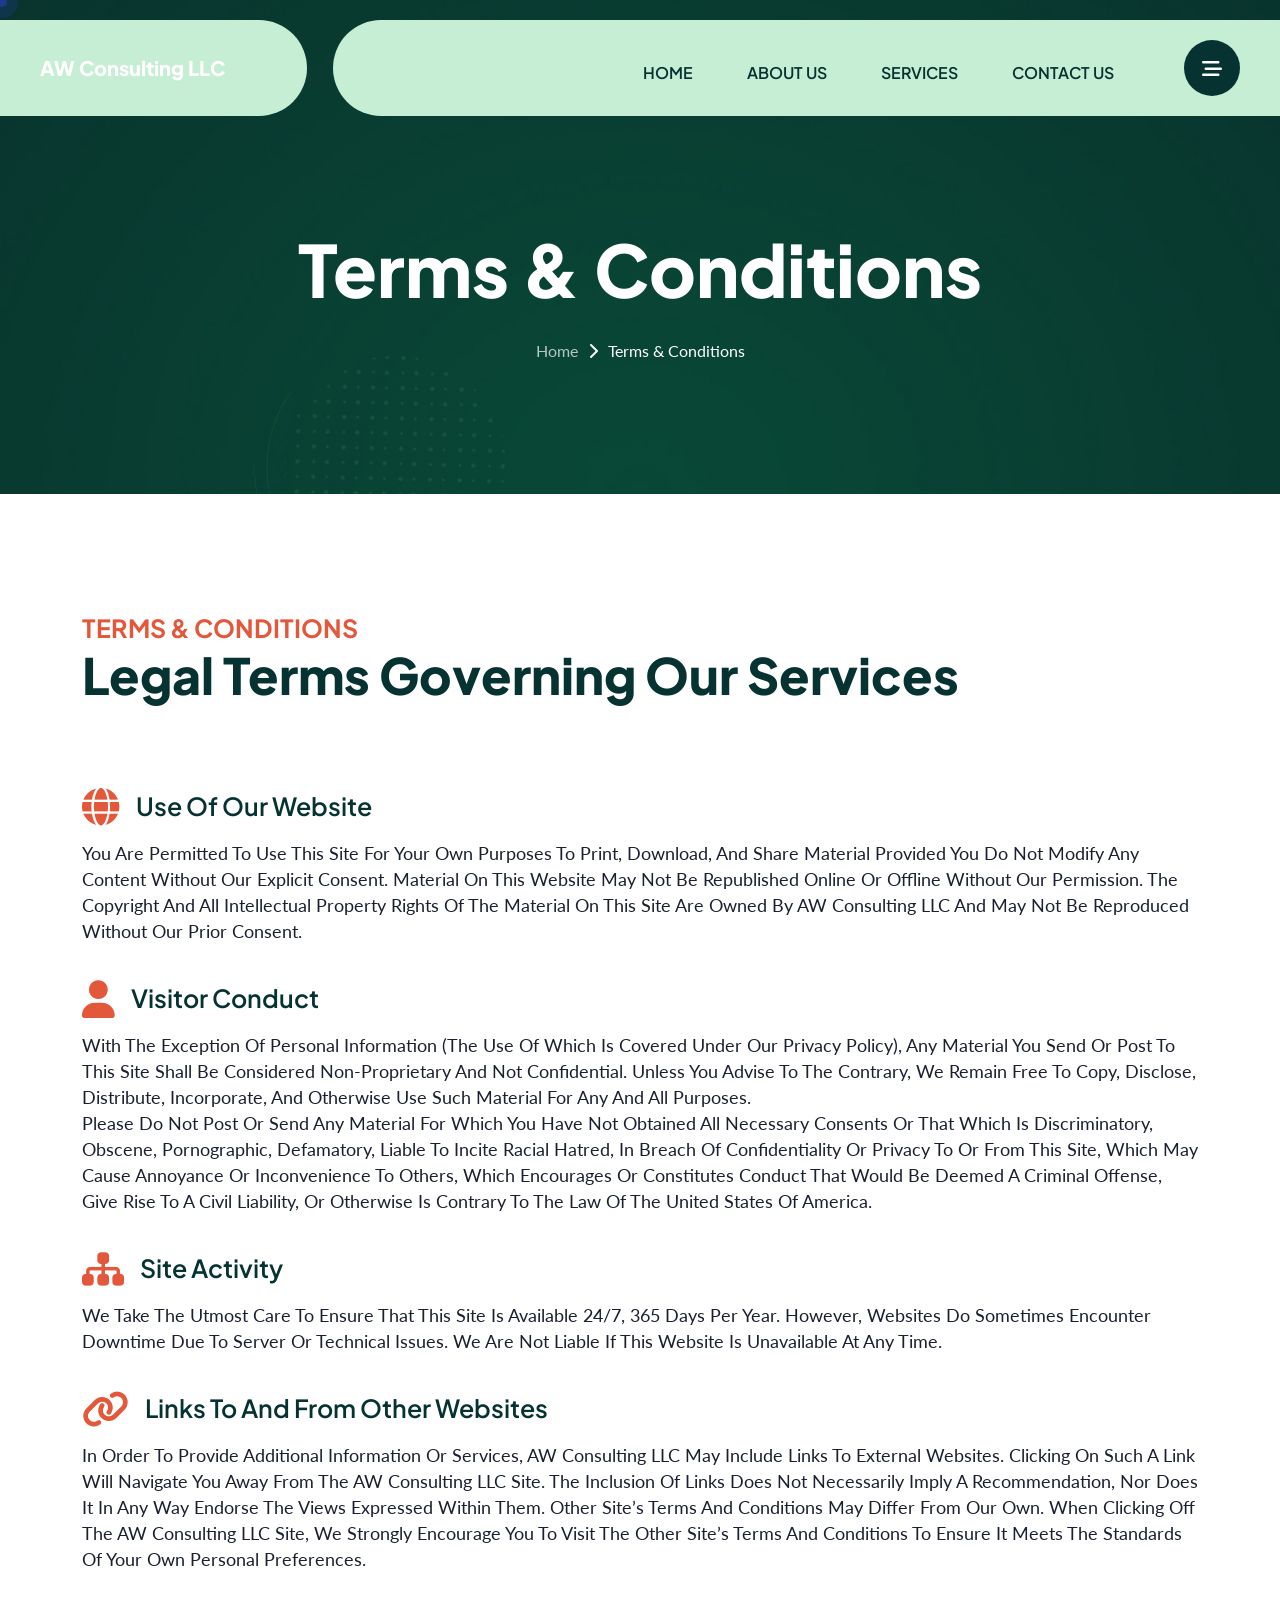
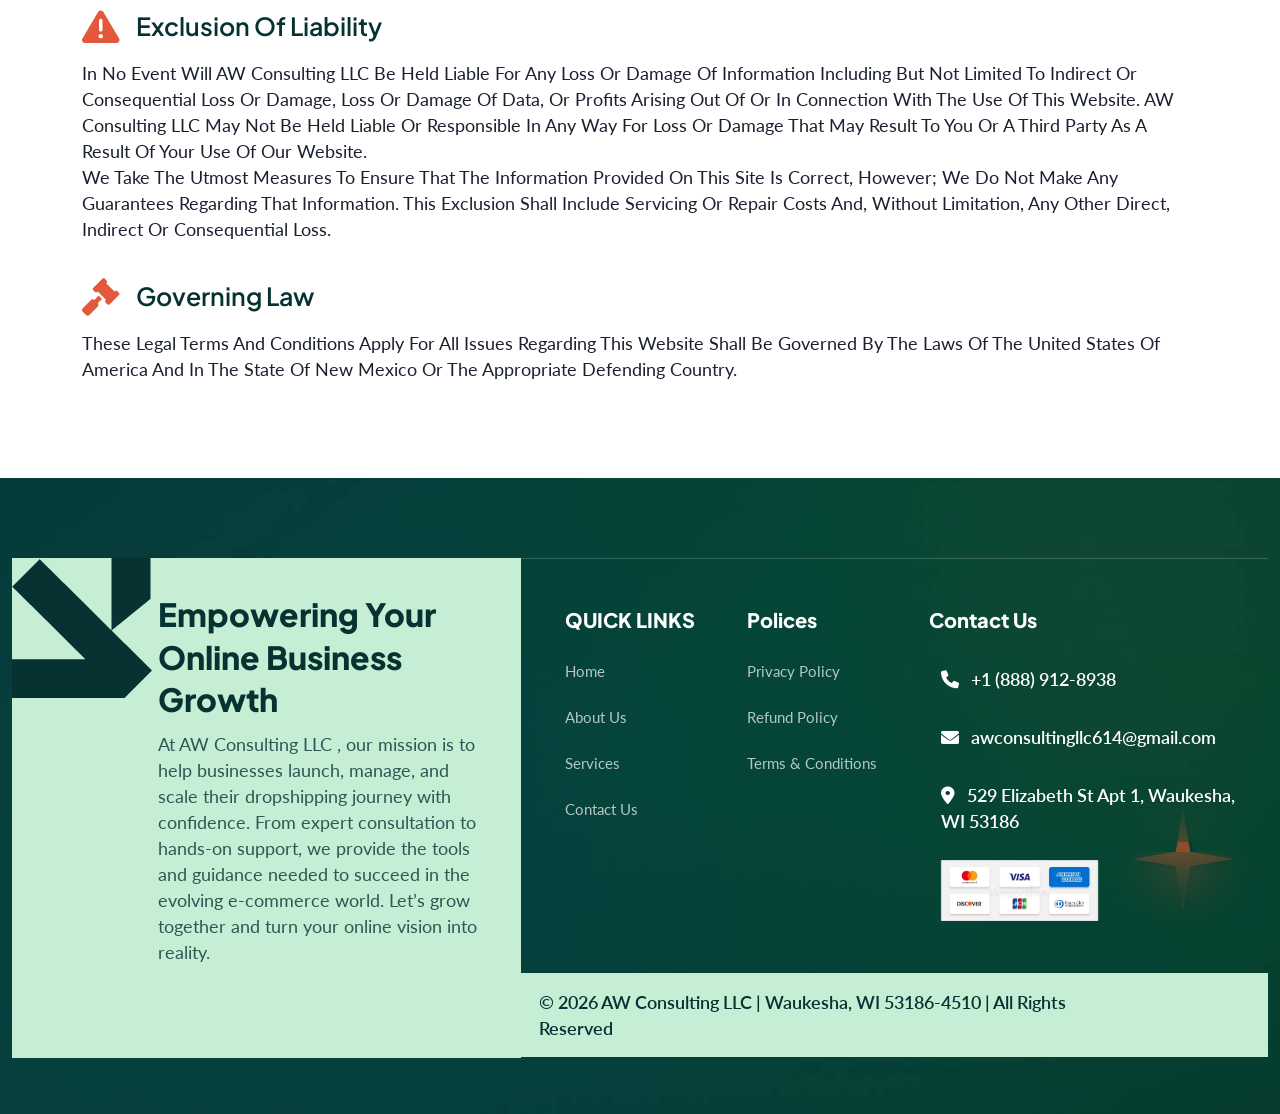
<file: terms.html>
<!DOCTYPE html>
<html lang="en">
    <!--<< Header Area >>-->
    <head>
       <!-- ========== Meta Tags ========== -->
        <meta charset="UTF-8">
        <meta http-equiv="X-UA-Compatible" content="IE=edge">
        <meta name="viewport" content="width=device-width, initial-scale=1">
        <meta name="author" content="Gramentheme">
        <meta name="description" content="Crovix – Corporate Business Consulting HTML Template">
        <!-- ======== Page title ============ -->
        <title>AW Consulting LLC </title>
        <!--<< Favcion >>-->
        <link rel="shortcut icon" href="assets/img/favicon.svg">
        <!--<< Bootstrap min.css >>-->
        <link rel="stylesheet" href="assets/css/bootstrap.min.css">
        <!--<< All Min Css >>-->
        <link rel="stylesheet" href="assets/css/all.min.css">
        <!--<< Animate.css >>-->
        <link rel="stylesheet" href="assets/css/animate.css">
        <!--<< Magnific Popup.css >>-->
        <link rel="stylesheet" href="assets/css/magnific-popup.css">
        <!--<< MeanMenu.css >>-->
        <link rel="stylesheet" href="assets/css/meanmenu.css">
        <!--<< Swiper Bundle.css >>-->
        <link rel="stylesheet" href="assets/css/swiper-bundle.min.css">
        <!--<< Nice Select.css >>-->
        <link rel="stylesheet" href="assets/css/nice-select.css">
        <!--<< Main.css >>-->
        <link rel="stylesheet" href="assets/css/main.css">
                        
        <style>
            h5{
                font-size: 25px;
                margin-top: 20px;
            }
            p{
                font-size: 18px;
            }
            li{
                font-size: 18px;
                margin-top: 10px;
            }
        </style>
    </head>
    <body>

       
        <!-- Preloader Start -->
         

        <!-- GT Back To Top Start -->
        <button id="gt-back-top" class="gt-back-to-top show">
            <i class="fa-regular fa-arrow-up"></i>
        </button>

        <!-- GT MouseCursor Start -->
        <div class="mouseCursor cursor-outer"></div>
        <div class="mouseCursor cursor-inner"></div>

        <!-- Offcanvas Area Start -->
         <div class="fix-area">
            <div class="offcanvas__info">
                <div class="offcanvas__wrapper">
                    <div class="offcanvas__content">
                        <div class="offcanvas__top mb-5 d-flex justify-content-between align-items-center">
                            <div class="offcanvas__logo">
                                 <a href="index.html">
                                    <h3>AW Consulting LLC </h3>
                                </a>
                            </div>
                            <div class="offcanvas__close">
                                <button>
                                <i class="fas fa-times"></i>
                                </button>
                            </div>
                        </div>
                        <p class="text d-none d-xl-block">
                           At AW Consulting LLC , we focus on guiding new and growing businesses toward successful dropshipping. Our structured approach makes complex steps simple, helping you launch confidently and scale with ease. Whether you’re just beginning or looking to expand, our professional support ensures stability, growth, and long-term success.
                        </p>
                        <div class="mobile-menu fix mb-3"></div>
                        <div class="offcanvas__contact d-xl-block">
                            <h4 class="d-xl-block">Contact Info</h4>
                            <ul class="d-xl-block">
                                <li class="d-flex align-items-center">
                                    <div class="offcanvas__contact-icon">
                                        <i class="fal fa-map-marker-alt"></i>
                                    </div>
                                    <div class="offcanvas__contact-text">
                                        <a target="_blank" href="#">529 Elizabeth St Apt 1, Waukesha, WI 53186</a>
                                    </div>
                                </li>
                                <li class="d-flex align-items-center">
                                    <div class="offcanvas__contact-icon mr-15">
                                        <i class="fal fa-envelope"></i>
                                    </div>
                                    <div class="offcanvas__contact-text">
                                        <a href="mailto:awconsultingllc614@gmail.com"><span class="mailto:awconsultingllc614@gmail.com">awconsultingllc614@gmail.com</span></a>
                                    </div>
                                </li>
                                <li class="d-flex align-items-center">
                                    <div class="offcanvas__contact-icon mr-15">
                                        <i class="fal fa-clock"></i>
                                    </div>
                                    <div class="offcanvas__contact-text">
                                        <a target="_blank" href="#">MON-SAT 8:00 AM-6:00 PM EDT</a>
                                    </div>
                                </li>
                                <li class="d-flex align-items-center">
                                    <div class="offcanvas__contact-icon mr-15">
                                        <i class="far fa-phone"></i>
                                    </div>
                                    <div class="offcanvas__contact-text">
                                        <a href="tel:+18889128938">+1 (888) 912-8938</a>
                                    </div>
                                </li>
                            </ul>
                         
                        </div>
                    </div>
                </div>
            </div>
        </div>
        <div class="offcanvas__overlay"></div>
       
        <!-- Header Section Start -->
        <header id="header-sticky" class="header-1 style-inner-header">
            <div class="container-fluid">
                <div class="mega-menu-wrapper">
                    <div class="header-main">
                        <div class="header-left">
                            <div class="logo">
                           <a href="index.html" class="header-logo">
                                <h4 class="text-white">AW Consulting LLC </h4>
                            </a>
                             <a href="index.html" class="header-logo-2">
                                <h3 class="">AW Consulting LLC </h2>
                                
                            </a>
                        </div>
                        </div>
                        <div class="header-right d-flex align-items-center mt-0">
                            <div class="mean__menu-wrapper">
                                <div class="main-menu">
                                    <nav id="mobile-menu">
                                        <ul>
                                            <li class="has-dropdown active menu-thumb">
                                                <a href="index.html">
                                                    HOME
                                                </a>
                                            </li>
                                            <li>
                                                <a href="about.html">ABOUT US</a>
                                            </li>
                                           
                                            <li>
                                                <a href="service.html">
                                                    SERVICES
                                                </a>
                                                
                                            </li>
                                            
                                          
                                            <li>
                                                <a href="contact.html">CONTACT US</a>
                                            </li>
                                        </ul>
                                    </nav>
                                </div>
                            </div> 
                            <div class="header-call-item">
                               <div class="caller-button">
                                    <div class="icon">
                                        <i class="fa-solid fa-phone"></i>
                                    </div>
                                    <div class="content">
                                        <span>MON-SAT 8:00 AM-6:00 PM EDT</span>
                                        <h3>
                                            <a href="tel:+18889128938">+1 (888) 912-8938</a>
                                        </h3>
                                    </div>
                                </div>
                                <div class="header__hamburger my-auto">
                                <div class="sidebar__toggle">
                                    <i class="fa-solid fa-bars-staggered"></i>
                                </div>
                            </div>
                            </div>
                        </div>
                    </div>
                </div>
            </div>
        </header>

        <!-- GT Hero Section Start -->
       <div class="gt-breadcrumb-wrapper fix bg-cover" style="background-image: url(assets/img/inner-page/breadcrumb/bg.jpg);">
            <div class="container">
                <div class="gt-page-heading">
                    <div class="gt-breadcrumb-sub-title">
                        <h1 class="wow fadeInUp" data-wow-delay=".3s">Terms & Conditions</h1>
                    </div>
                    <ul class="gt-breadcrumb-items wow fadeInUp" data-wow-delay=".5s">
                    <li>
                        <a href="index.html">
                            Home
                        </a>
                    </li>
                    <li>
                        <i class="fa-solid fa-chevron-right"></i>
                    </li>
                    <li>
                        Terms & Conditions
                    </li>
                  </ul>
                </div>
            </div>
        </div>

<section class="py-5">
  <div class="container py-5">
    <!-- Section Header -->
    <div class="row g-5 align-items-center" bis_skin_checked="1">
                <div class="col-12" bis_skin_checked="1">
                    <div class="section-title position-relative pb-3 mb-5" bis_skin_checked="1">
                        <h5 class="fw-bold  text-uppercase" style="color: #e3573b;">Terms &amp; Conditions</h5>
                        <h2 class="mb-0">Legal Terms Governing Our Services</h2>
                    </div>
                  
                    <div class="row g-3" bis_skin_checked="1">
                        <div class="col-12 wow zoomIn" data-wow-delay="0.2s" bis_skin_checked="1" style="visibility: visible; animation-delay: 0.2s; animation-name: zoomIn;">
                            <h5 class="mb-3"><i class="fa fa-globe fa-xl me-3" style="color: #e3573b;"></i>Use of Our Website</h5>
                            <p>You are permitted to use this site for your own purposes to print, download, and share material provided you do not modify any content without our explicit consent. Material on this website may not be republished online or offline without our permission. The copyright and all intellectual property rights of the material on this site are owned by  AW Consulting LLC and may not be reproduced without our prior consent.</p>
                        </div>
                        <div class="col-12 wow zoomIn" data-wow-delay="0.4s" bis_skin_checked="1" style="visibility: visible; animation-delay: 0.4s; animation-name: zoomIn;">
                            <h5 class="mb-3"><i class="fa fa-user fa-xl me-3" style="color: #e3573b;"></i>Visitor Conduct</h5>
                            <p>With the exception of personal information (the use of which is covered under our Privacy Policy), any material you send or post to this site shall be considered non-proprietary and not confidential. Unless you advise to the contrary, we remain free to copy, disclose, distribute, incorporate, and otherwise use such material for any and all purposes.</p>
                            <p>Please do not post or send any material for which you have not obtained all necessary consents or that which is discriminatory, obscene, pornographic, defamatory, liable to incite racial hatred, in breach of confidentiality or privacy to or from this site, which may cause annoyance or inconvenience to others, which encourages or constitutes conduct that would be deemed a criminal offense, give rise to a civil liability, or otherwise is contrary to the law of the United States of America.</p>
                        </div>
                        <div class="col-12 wow zoomIn" data-wow-delay="0.6s" bis_skin_checked="1" style="visibility: hidden; animation-delay: 0.6s; animation-name: none;">
                            <h5 class="mb-3"><i class="fa fa-sitemap fa-xl me-3" style="color: #e3573b;"></i>Site Activity</h5>
                            <p>We take the utmost care to ensure that this site is available 24/7, 365 days per year. However, websites do sometimes encounter downtime due to server or technical issues. We are not liable if this website is unavailable at any time.</p>
                        </div>
                        <div class="col-12 wow zoomIn" data-wow-delay="0.8s" bis_skin_checked="1" style="visibility: hidden; animation-delay: 0.8s; animation-name: none;">
                            <h5 class="mb-3"><i class="fa fa-link fa-xl me-3" style="color: #e3573b;"></i>Links to and from other Websites</h5>
                            <p>In order to provide additional information or services,  AW Consulting LLC may include links to external websites. Clicking on such a link will navigate you away from the  AW Consulting LLC site. The inclusion of links does not necessarily imply a recommendation, nor does it in any way endorse the views expressed within them. Other site’s Terms and Conditions may differ from our own. When clicking off the  AW Consulting LLC site, we strongly encourage you to visit the other site’s Terms and Conditions to ensure it meets the standards of your own personal preferences.</p>
                        </div>
                        <div class="col-12 wow zoomIn" data-wow-delay="1.0s" bis_skin_checked="1" style="visibility: hidden; animation-delay: 1s; animation-name: none;">
                            <h5 class="mb-3"><i class="fa fa-exclamation-triangle fa-xl me-3" style="color: #e3573b;"></i>Exclusion of Liability</h5>
                            <p>In no event will  AW Consulting LLC be held liable for any loss or damage of information including but not limited to indirect or consequential loss or damage, loss or damage of data, or profits arising out of or in connection with the use of this website.  AW Consulting LLC may not be held liable or responsible in any way for loss or damage that may result to you or a third party as a result of your use of our website.</p>
                            <p>We take the utmost measures to ensure that the information provided on this site is correct, however; we do not make any guarantees regarding that information. This exclusion shall include servicing or repair costs and, without limitation, any other direct, indirect or consequential loss.</p>
                        </div>
                        <div class="col-12 wow zoomIn" data-wow-delay="1.2s" bis_skin_checked="1" style="visibility: hidden; animation-delay: 1.2s; animation-name: none;">
                            <h5 class="mb-3"><i class="fa fa-gavel fa-xl me-3" style="color: #e3573b;"></i>Governing Law</h5>
                            <p>These legal Terms and Conditions apply for all issues regarding this website shall be governed by the laws of the United States of America and in the state of New Mexico or the appropriate defending country.</p>
                        </div>
                    </div>
                </div>
            </div>
  </div>
</section>



        <!-- Gt-Footer Section Start -->
        <footer class="gt-footer-section-1 fix bg-cover" style="background-image: url(assets/img/home-1/footer-bg-2.jpg);">
           
            <div class="container custom-container">
                <div class="gt-footer-widget-wrapper-1">
                    <div class="shape float-bob-y">
                        <img src="assets/img/home-1/Star-1.png" alt="img">
                    </div>
                    <div class="row">
                        <div class="col-xl-5 col-lg-5">
                            <div class="gt-footer-left-item-1 wow img_full img_left_animation">
                                <div class="gt-arrow">
                                    <img src="assets/img/home-1/arrow.png" alt="img">
                                </div>
                                <div class="footer-left-content">
                                    <h3>
                                        Empowering Your Online Business Growth
                                    </h3>
                                    <p>
                                       At AW Consulting LLC , our mission is to help businesses launch, manage, and scale their dropshipping journey with confidence. From expert consultation to hands-on support, we provide the tools and guidance needed to succeed in the evolving e-commerce world. Let’s grow together and turn your online vision into reality.
                                    </p>
                                
                                </div>
                            </div>
                        </div>
                        <div class="col-xl-7 col-lg-7">
                            <div class="gt-footer-right-item">
                                <div class="row">
                                    
                                     <div class="col-xl-3 col-lg-3 col-md-4 wow fadeInUp" data-wow-delay=".5s">
                                        <div class="gt-footer-single-items">
                                            <div class="gt-widget-title">
                                                <h4>QUICK LINKS</h4>
                                            </div>
                                            <ul class="gt-list-items">
                                                <li>
                                                    <a href="/">Home</a>
                                                </li>
                                                <li>
                                                    <a href="about.html">About Us</a>
                                                </li>
                                                <li>
                                                    <a href="service.html">Services</a>
                                                </li>
                                                
                                                <li>
                                                    <a href="./contact.html">Contact Us</a>
                                                </li>
                                               
                                            </ul>
                                        </div>
                                    </div>
                                     
                                     <div class="col-xl-3 col-lg-3 col-md-4 wow fadeInUp" data-wow-delay=".5s">
                                        <div class="gt-footer-single-items">
                                            <div class="gt-widget-title">
                                                <h4>Polices</h4>
                                            </div>
                                             <ul class="gt-list-items">
                                                <li>
                                                   <a href="privacy.html">Privacy Policy</a>
                                                </li>
                                                <li>
                                                    <a href="refund.html">Refund Policy</a>
                                                </li>
                                                <li>
                                                    <a href="terms.html">Terms & Conditions</a>
                                                </li>
                                               
                                            </ul>
                                        </div>
                                    </div>
                                   <div class="col-xl-6 col-lg-4 col-md-4 wow fadeInUp" data-wow-delay=".7s">
                                        <div class="gt-footer-single-items">
                                            <div class="gt-widget-title">
                                                <h4>Contact Us</h4>
                                            </div>

                                            <div class="footer-contact-content">
                                                <ul class="contact-list">
                                                    <li>
                                                        <i class="fa-solid fa-phone"></i>
                                                        <a href="tel:+18889128938">+1 (888) 912-8938</a>
                                                    </li>

                                                    <li class=" mt-3">
                                                        <i class="fa-solid fa-envelope"></i>
                                                        <a href="mailto:awconsultingllc614@gmail.com">
                                                           awconsultingllc614@gmail.com
                                                        </a>
                                                    </li>

                                                    <li class=" mt-3 text-white">
                                                        <i class="fa-solid fa-location-dot"></i>
                                                      529 Elizabeth St Apt 1, Waukesha, WI 53186
                                                    </li>
                                                    <li>
                                                        <img src="./assets/img/delhi-india-february-popular-credit-card-companies-logos-including-mastercard-visa-american-express-more-211749084.webp" alt="" class="img-fluid" width="50%">
                                                    </li>
                                                </ul>
                                            </div>
                                        </div>

                                    </div>
                                </div>
                                <div class="gt-footer-bottom wow img_full img_right_animation">
                                    
                                    <p>© 2026 AW Consulting LLC | Waukesha, WI 53186-4510 | All Rights Reserved</p>
                                </div>
                            </div>
                        </div>
                    </div>
                    <div class="mt-3">
      

                    </div>
                        </div>
            </div>
        </footer>
         
        <!--<< All JS Plugins >>-->
        <script src="assets/js/jquery-3.7.1.min.js"></script>
        <!--<< Viewport Js >>-->
        <script src="assets/js/viewport.jquery.js"></script>
        <!--<< Bootstrap Js >>-->
        <script src="assets/js/bootstrap.bundle.min.js"></script>
        <!--<< nice-selec Js >>-->
        <script src="assets/js/jquery.nice-select.min.js"></script>
        <!--<< Waypoints Js >>-->
        <script src="assets/js/jquery.waypoints.js"></script>
        <!--<< Counterup Js >>-->
        <script src="assets/js/jquery.counterup.min.js"></script>
        <!--<< Swiper Slider Js >>-->
        <script src="assets/js/swiper-bundle.min.js"></script>
        <!--<< MeanMenu Js >>-->
        <script src="assets/js/jquery.meanmenu.min.js"></script>
        <!--<< Magnific Popup Js >>-->
        <script src="assets/js/jquery.magnific-popup.min.js"></script>
        <!--<< Wow Animation Js >>-->
        <script src="assets/js/wow.min.js"></script>
        <!--<< Main.js >>-->
        <script src="assets/js/main.js"></script>
    </body>
</html>
</file>
<file: assets/css/nice-select.css>
.nice-select {
  -webkit-tap-highlight-color: transparent;
  background-color: #fff;
  border-radius: 5px; 
  border: 1px solid  #CCCCCC;
  box-sizing: border-box;
  clear: both;
  cursor: pointer;
  display: block;
  float: left;
  color: #6E6E6E; 
  font-family:  "Plus Jakarta Sans", system-ui;
  font-size: 16px;
  font-style: normal;
  font-weight: 400;
  line-height: 26.08px;  
  height: 57px;
  line-height: 40px;
  outline: none;
  padding: 8px 10px; 
  position: relative;
  text-align: left !important;
  -webkit-transition: all 0.2s ease-in-out;
  transition: all 0.2s ease-in-out;
  -webkit-user-select: none;
     -moz-user-select: none;
      -ms-user-select: none;
          user-select: none;
  white-space: nowrap;
  width: auto; }
  .nice-select:hover {
    border-color: #6E6E6E; }
  .nice-select:active, .nice-select.open, .nice-select:focus {
    border-color: #6E6E6E; }
  .nice-select:after {
    border-bottom: 2px solid #6E6E6E;
    border-right: 2px solid #6E6E6E;
    content: '';
    display: block;
    height: 5px;
    margin-top: -4px;
    pointer-events: none;
    position: absolute;
    right: 12px;
    top: 50%;
    -webkit-transform-origin: 66% 66%;
        -ms-transform-origin: 66% 66%;
            transform-origin: 66% 66%;
    -webkit-transform: rotate(45deg);
        -ms-transform: rotate(45deg);
            transform: rotate(45deg);
    -webkit-transition: all 0.15s ease-in-out;
    transition: all 0.15s ease-in-out;
    width: 5px; }
  .nice-select.open:after {
    -webkit-transform: rotate(-135deg);
        -ms-transform: rotate(-135deg);
            transform: rotate(-135deg); }
  .nice-select.open .list {
    opacity: 1;
    pointer-events: auto;
    -webkit-transform: scale(1) translateY(0);
        -ms-transform: scale(1) translateY(0);
            transform: scale(1) translateY(0); }
  .nice-select.disabled {
    border-color: #6E6E6E;
    color: #6E6E6E;
    pointer-events: none; }
    .nice-select.disabled:after {
      border-color: #6E6E6E; }
  .nice-select.wide {
    width: 100%; }
    .nice-select.wide .list {
      left: 0 !important;
      right: 0 !important; }
  .nice-select.right {
    float: right; }
    .nice-select.right .list {
      left: auto;
      right: 0; }
  .nice-select.small {
    font-size: 12px;
    height: 36px;
    line-height: 34px; }
    .nice-select.small:after {
      height: 4px;
      width: 4px; }
    .nice-select.small .option {
      line-height: 34px;
      min-height: 34px; }
  .nice-select .list {
    background-color: #fff;
    border-radius: 5px;
    box-shadow: 0 0 0 1px rgba(68, 68, 68, 0.11);
    box-sizing: border-box;
    margin-top: 4px;
    opacity: 0;
    overflow: hidden;
    padding: 0;
    pointer-events: none;
    position: absolute;
    top: 100%;
    left: 0;
    -webkit-transform-origin: 50% 0;
        -ms-transform-origin: 50% 0;
            transform-origin: 50% 0;
    -webkit-transform: scale(0.75) translateY(-21px);
        -ms-transform: scale(0.75) translateY(-21px);
            transform: scale(0.75) translateY(-21px);
    -webkit-transition: all 0.2s cubic-bezier(0.5, 0, 0, 1.25), opacity 0.15s ease-out;
    transition: all 0.2s cubic-bezier(0.5, 0, 0, 1.25), opacity 0.15s ease-out;
    z-index: 9; }
    .nice-select .list:hover .option:not(:hover) {
      background-color: transparent !important; }
  .nice-select .option {
    cursor: pointer;
    font-weight: 400;
    line-height: 40px;
    list-style: none;
    min-height: 40px;
    outline: none;
    padding-left: 18px;
    padding-right: 29px;
    text-align: left;
    -webkit-transition: all 0.2s;
    transition: all 0.2s; }
    .nice-select .option:hover, .nice-select .option.focus, .nice-select .option.selected.focus {
      background-color: #f6f6f6; }
    .nice-select .option.selected {
      font-weight: bold; }
    .nice-select .option.disabled {
      background-color: transparent;
      color: #999;
      cursor: default; }

.no-csspointerevents .nice-select .list {
  display: none; }

.no-csspointerevents .nice-select.open .list {
  display: block; }
</file>
<file: assets/css/main.css>
@charset "UTF-8";
/*
Theme Name: Crovix 
Author: Gramentheme
Author URI: https://themeforest.net/user/Gramentheme/portfolio
Description: "Crovix – Corporate Business Consulting HTML Template
Service Html Template 
Version: 1.0.0
*/
/*CSS Table Of Content Ends Here*/
/*
--------------------------------------------------------------
[Table of Contents]
--------------------------------------------------------------
01. Variables & Mixins
02. Typography
03. Buttons
04. About 
05. Animation 
06. Brand 
07. Contact
08. Cta
09. Faq
10. Feature
11. Footer
12. Header
13. Helping
14. Hero
15. Marquee
16. Meanmenu
17. News
18. Preloader
19. Pricing
20. Project
21. Section
22. Service
23. Team
24. Testimonial

--------------------------------------------------------------
*/
@import url("https://fonts.googleapis.com/css2?family=Plus+Jakarta+Sans:ital,wght@0,200..800;1,200..800&display=swap");
@import url("https://fonts.googleapis.com/css2?family=Lato:ital,wght@0,100;0,300;0,400;0,700;0,900;1,100;1,300;1,400;1,700;1,900&display=swap");
:root {
  --gt-body: #fff;
  --gt-black: #000;
  --gt-white: #fff;
  --gt-theme: #1e3a8a;
  --gt-theme-2: #c6eed5;
  --gt-header: #063232;
  --gt-text: #1a2030;
  --gt-border: #CAD2D2;
  --gt-bg: #F6F6F6;
  --gt-bg-2: #c6eed5;
  --gt-box-shadow: 0px 1px 14px 0px rgba(0, 0, 0, 0.13);
}

.gt-theme-btn {
  display: inline-flex;
  align-items: center;
  justify-content: center;
  font-size: 16px;
  padding: 12px 24px;
  border-radius: 100px;
  border: 0;
  position: relative;
  min-width: auto;
  text-transform: uppercase;
  overflow: hidden;
  transition: all 0.4s ease-in-out;
  font-family: "Lato", sans-serif;
  font-weight: 600;
  background-color: var(--gt-theme);
  color: var(--gt-white);
}
.gt-theme-btn span {
  font-size: 16px;
  display: flex;
  align-items: center;
  gap: 8px;
  transition: opacity 0.35s ease, transform 0.35s ease;
}
.gt-theme-btn span i {
  transition: transform 0.35s ease;
  transform: rotate(-45deg);
}
.gt-theme-btn span:last-child {
  position: absolute;
  opacity: 0;
  transform: translateY(50px);
}
.gt-theme-btn:hover {
  background-color: var(--gt-header);
}
.gt-theme-btn:hover span:first-child,
.gt-theme-btn:hover .btn:focus span:first-child {
  opacity: 0;
  transform: translateY(-50px);
}
.gt-theme-btn:hover span:last-child,
.gt-theme-btn:hover .btn:hover span:last-child,
.gt-theme-btn:hover .btn:focus span:last-child {
  opacity: 1;
  transform: translateY(0);
}
.gt-theme-btn:hover i {
  transform: rotate(0);
}

.gt-link-btn {
  display: inline-flex;
  align-items: center;
  justify-content: center;
  font-size: 16px;
  position: relative;
  min-width: auto;
  text-transform: capitalize;
  overflow: hidden;
  transition: all 0.4s ease-in-out;
  font-family: "Lato", sans-serif;
  font-weight: 600;
  color: var(--gt-theme);
}
.gt-link-btn span {
  font-size: 16px;
  display: flex;
  align-items: center;
  gap: 8px;
  transition: opacity 0.35s ease, transform 0.35s ease;
}
@media (max-width: 1399px) {
  .gt-link-btn span {
    font-size: 14px;
  }
}
.gt-link-btn span i {
  transition: transform 0.35s ease;
  transform: rotate(-45deg);
}
.gt-link-btn span:last-child {
  position: absolute;
  opacity: 0;
  transform: translateY(50px);
}
.gt-link-btn:hover span:first-child,
.gt-link-btn:hover .btn:focus span:first-child {
  opacity: 0;
  transform: translateY(-50px);
}
.gt-link-btn:hover span:last-child,
.gt-link-btn:hover .btn:hover span:last-child,
.gt-link-btn:hover .btn:focus span:last-child {
  opacity: 1;
  transform: translateY(0);
}
.gt-link-btn:hover i {
  transform: rotate(0);
}

/* --------------------------------------------
    Template Default Fonts & Fonts Styles
 ---------------------------------------------- */
body {
  font-family: "Lato", sans-serif;
  font-size: 16px;
  font-weight: 400;
  line-height: 26px;
  color: var(--gt-text);
  background-color: var(--gt-white);
  padding: 0;
  margin: 0;
  overflow-x: hidden;
  text-transform: capitalize;
}

ul {
  padding: 0;
  margin: 0;
  list-style: none;
}

button {
  border: none;
  background-color: transparent;
  padding: 0;
}

input:focus {
  color: var(--gt-white);
  outline: none;
}

input {
  color: var(--gt-white);
}

h1,
h2,
h3,
h4,
h5,
h6 {
  font-family: "Plus Jakarta Sans", sans-serif;
  margin: 0px;
  padding: 0;
  color: var(--gt-header);
  transition: all 0.4s ease-in-out;
  text-transform: capitalize;
}

h1 {
  font-size: 100px;
  font-weight: 800;
  line-height: 108%;
}
@media (max-width: 1899px) {
  h1 {
    font-size: 70px;
  }
}
@media (max-width: 1600px) {
  h1 {
    font-size: 80px;
  }
}
@media (max-width: 1399px) {
  h1 {
    font-size: 60px;
  }
}
@media (max-width: 1199px) {
  h1 {
    font-size: 55px;
  }
}
@media (max-width: 991px) {
  h1 {
    font-size: 50px;
  }
}
@media (max-width: 767px) {
  h1 {
    font-size: 32px;
  }
}
@media (max-width: 575px) {
  h1 {
    font-size: 28px;
  }
}

h2 {
  font-size: 48px;
  font-weight: 800;
  line-height: 117%;
}
@media (max-width: 1399px) {
  h2 {
    font-size: 50px;
  }
}
@media (max-width: 1199px) {
  h2 {
    font-size: 40px;
  }
}
@media (max-width: 991px) {
  h2 {
    font-size: 40px;
  }
}
@media (max-width: 767px) {
  h2 {
    font-size: 35px;
  }
}
@media (max-width: 575px) {
  h2 {
    font-size: 30px;
  }
}
@media (max-width: 470px) {
  h2 {
    font-size: 25px;
  }
}

h3 {
  font-size: 24px;
  font-weight: 800;
  line-height: 133%;
}
@media (max-width: 1199px) {
  h3 {
    font-size: 20px;
  }
}

h4 {
  font-size: 20px;
  font-weight: 800;
  line-height: 140%;
}
@media (max-width: 1199px) {
  h4 {
    font-size: 20px;
  }
}

h5 {
  font-size: 18px;
  font-weight: 600;
  line-height: 144%;
}

h6 {
  font-size: 16px;
  font-weight: 600;
}

a {
  text-decoration: none;
  outline: none !important;
  cursor: pointer;
  color: var(--gt-header);
  transition: all 0.4s ease-in-out;
}

p {
  margin: 0px;
  transition: all 0.4s ease-in-out;
}

span {
  margin: 0px;
}

.gt-about-wrapper-2 .gt-about-content .gt-about-item {
  margin-top: 40px;
  display: flex;
  align-items: center;
  gap: 30px;
}
@media (max-width: 1199px) {
  .gt-about-wrapper-2 .gt-about-content .gt-about-item {
    flex-wrap: wrap;
    margin-top: 30px;
  }
}
.gt-about-wrapper-2 .gt-about-content .gt-about-item .gt-about-left {
  display: grid;
}
.gt-about-wrapper-2 .gt-about-content .gt-about-item .gt-about-left .gt-about-circle-image {
  position: relative;
  z-index: 1;
}
.gt-about-wrapper-2 .gt-about-content .gt-about-item .gt-about-left .gt-about-circle-image img {
  border-radius: 100%;
  border: 4px solid var(--gt-bg);
}
.gt-about-wrapper-2 .gt-about-content .gt-about-item .gt-about-left .gt-circle-box {
  width: 272px;
  height: 272px;
  line-height: 272px;
  text-align: center;
  background-color: var(--gt-header);
  border-radius: 100%;
  margin-top: -90px;
  position: relative;
}
.gt-about-wrapper-2 .gt-about-content .gt-about-item .gt-about-left .gt-circle-box img {
  animation: cir36 10s linear infinite;
}
.gt-about-wrapper-2 .gt-about-content .gt-about-item .gt-about-left .gt-circle-box h2 {
  color: var(--gt-theme-2);
  font-size: 72px;
  position: absolute;
  top: 50%;
  left: 50%;
  transform: translate(-50%, -50%);
}
.gt-about-wrapper-2 .gt-about-content .gt-about-item .gt-about-right .gt-text {
  margin-bottom: 24px;
}
.gt-about-wrapper-2 .gt-about-content .gt-about-item .gt-about-right .gt-icon-item {
  display: flex;
  align-items: center;
  gap: 15px;
  padding: 16px 0px 16px 0px;
  background-color: var(--gt-white);
  margin-bottom: 24px;
}
@media (max-width: 1199px) {
  .gt-about-wrapper-2 .gt-about-content .gt-about-item .gt-about-right .gt-icon-item {
    flex-wrap: wrap;
    padding: 16px;
  }
}
.gt-about-wrapper-2 .gt-about-content .gt-about-item .gt-about-right .gt-icon-item .icon {
  width: 64px;
  height: 64px;
  line-height: 64px;
  text-align: center;
  background-color: var(--gt-theme-2);
}
.gt-about-wrapper-2 .gt-about-content .gt-about-item .gt-about-right .gt-icon-item .icon img {
  transition: all 0.4s ease-in-out;
  display: inline-block;
}
.gt-about-wrapper-2 .gt-about-content .gt-about-item .gt-about-right .gt-icon-item .content h4 {
  font-weight: 600;
}
.gt-about-wrapper-2 .gt-about-content .gt-about-item .gt-about-right .gt-icon-item .content p {
  max-width: 332px;
}
.gt-about-wrapper-2 .gt-about-content .gt-about-item .gt-about-right .gt-icon-item:hover .icon {
  background-color: var(--gt-theme);
}
.gt-about-wrapper-2 .gt-about-content .gt-about-item .gt-about-right .gt-icon-item:hover .icon img {
  transform: scaleX(-1) !important;
  filter: brightness(0) invert(1);
}
.gt-about-wrapper-2 .gt-about-content .gt-about-item .gt-about-right .gt-theme-btn {
  margin-top: 24px;
}
.gt-about-wrapper-2 .gt-about-image {
  position: relative;
  margin-left: 20px;
  overflow: hidden;
}
.gt-about-wrapper-2 .gt-about-image::after {
  content: "";
  position: absolute;
  width: 200%;
  height: 0%;
  left: 50%;
  top: 50%;
  background-color: rgba(255, 255, 255, 0.3);
  transform: translate(-50%, -50%) rotate(-45deg);
  z-index: 1;
}
@media (max-width: 1199px) {
  .gt-about-wrapper-2 .gt-about-image {
    margin-left: 0;
  }
}
.gt-about-wrapper-2 .gt-about-image .top-shape {
  position: absolute;
  left: -21px;
  top: -21px;
}
.gt-about-wrapper-2 .gt-about-image img {
  width: 100%;
  height: auto;
}
.gt-about-wrapper-2 .gt-about-image:hover::after {
  height: 250%;
  transition: all 600ms linear;
  background-color: transparent;
}

.gt-about-wrapper-3 .gt-about-content .gt-text {
  max-width: 572px;
  margin-top: 24px;
}
.gt-about-wrapper-3 .gt-about-content .gt-about-icon {
  display: flex;
  align-items: center;
  gap: 60px;
  margin-top: 30px;
  padding-bottom: 40px;
  margin-bottom: 24px;
  border-bottom: 1px solid rgba(202, 210, 210, 0.24);
}
@media (max-width: 1199px) {
  .gt-about-wrapper-3 .gt-about-content .gt-about-icon {
    flex-wrap: wrap;
    gap: 30px;
    padding-bottom: 30px;
  }
}
.gt-about-wrapper-3 .gt-about-content .gt-about-icon .gt-icon-items {
  display: flex;
  align-items: center;
  gap: 16px;
}
.gt-about-wrapper-3 .gt-about-content .gt-about-icon .gt-icon-items .gt-icon {
  width: 56px;
  height: 56px;
  line-height: 56px;
  text-align: center;
  background-color: var(--gt-theme-2);
}
.gt-about-wrapper-3 .gt-about-content .gt-about-icon .gt-icon-items .gt-icon img {
  transition: all 0.4s ease-in-out;
  display: inline-block;
}
.gt-about-wrapper-3 .gt-about-content .gt-about-icon .gt-icon-items .content h4 {
  font-weight: 500;
}
.gt-about-wrapper-3 .gt-about-content .gt-about-icon .gt-icon-items:hover .gt-icon {
  background-color: var(--gt-theme);
}
.gt-about-wrapper-3 .gt-about-content .gt-about-icon .gt-icon-items:hover .gt-icon img {
  transform: scaleX(-1) !important;
  filter: brightness(0) invert(1);
}
.gt-about-wrapper-3 .gt-about-content .gt-list {
  border-left: 4px solid var(--gt-theme);
  padding: 0 30px;
}
.gt-about-wrapper-3 .gt-about-content .gt-list li {
  font-size: 20px;
  font-weight: 600;
  color: var(--gt-header);
}
@media (max-width: 1199px) {
  .gt-about-wrapper-3 .gt-about-content .gt-list li {
    font-size: 16px;
  }
}
.gt-about-wrapper-3 .gt-about-content .gt-list li:not(:last-child) {
  margin-bottom: 24px;
}
.gt-about-wrapper-3 .gt-about-content .gt-list li i {
  color: var(--gt-theme);
  margin-right: 10px;
}
.gt-about-wrapper-3 .gt-about-content .gt-about-button {
  display: flex;
  align-items: center;
  gap: 24px;
  margin-top: 48px;
}
@media (max-width: 1199px) {
  .gt-about-wrapper-3 .gt-about-content .gt-about-button {
    margin-top: 30px;
    flex-wrap: wrap;
  }
}
.gt-about-wrapper-3 .gt-about-content .gt-about-button .gt-contacts-item {
  display: flex;
  align-items: center;
  gap: 15px;
}
.gt-about-wrapper-3 .gt-about-content .gt-about-button .gt-contacts-item .icon {
  width: 56px;
  height: 56px;
  line-height: 56px;
  text-align: center;
  color: var(--gt-header);
  background-color: var(--gt-theme-2);
  border-radius: 100px;
  font-size: 20px;
}
.gt-about-wrapper-3 .gt-about-content .gt-about-button .gt-contacts-item .content h4 {
  font-weight: 600;
}
.gt-about-wrapper-3 .gt-about-image {
  position: relative;
  z-index: 9;
}
.gt-about-wrapper-3 .gt-about-image img {
  width: 100%;
  height: 100%;
}
.gt-about-wrapper-3 .gt-about-image .gt-conent {
  display: flex;
  align-items: center;
  gap: 10px;
  position: absolute;
  top: -10px;
  left: 0;
  transform: rotate(-10.677deg);
}
@media (max-width: 1199px) {
  .gt-about-wrapper-3 .gt-about-image .gt-conent {
    top: -20px;
  }
}
@media (max-width: 991px) {
  .gt-about-wrapper-3 .gt-about-image .gt-conent {
    top: 25px;
  }
}
@media (max-width: 575px) {
  .gt-about-wrapper-3 .gt-about-image .gt-conent {
    display: none;
  }
}
.gt-about-wrapper-3 .gt-about-image .gt-conent h2 {
  color: var(--gt-theme);
  font-size: 56px;
}
@media (max-width: 1399px) {
  .gt-about-wrapper-3 .gt-about-image .gt-conent h2 {
    font-size: 45px;
  }
}
@media (max-width: 1199px) {
  .gt-about-wrapper-3 .gt-about-image .gt-conent h2 {
    font-size: 30px;
  }
}
@media (max-width: 991px) {
  .gt-about-wrapper-3 .gt-about-image .gt-conent h2 {
    font-size: 35px;
  }
}
.gt-about-wrapper-3 .gt-about-image .gt-conent p {
  max-width: 250px;
}
.gt-about-wrapper-3 .gt-about-image .star {
  color: var(--gt-header);
  background-color: var(--gt-white);
  transform: rotate(-12.102deg);
  width: 56px;
  height: 56px;
  line-height: 56px;
  text-align: center;
  position: absolute;
  right: 30px;
  top: 50px;
  border-radius: 100px;
  font-size: 20px;
}
.gt-about-wrapper-3 .gt-about-image .gt-client-info {
  display: flex;
  align-items: center;
  gap: 12px;
  transform: rotate(-90deg);
  padding: 24px 50px 24px 24px;
  background-color: var(--gt-white);
  border-radius: 0px 0px 132px 0px;
  position: absolute;
  left: -100px;
  bottom: 90px;
}
@media (max-width: 1199px) {
  .gt-about-wrapper-3 .gt-about-image .gt-client-info {
    bottom: 15px;
  }
}
@media (max-width: 991px) {
  .gt-about-wrapper-3 .gt-about-image .gt-client-info {
    bottom: 90px;
  }
}
@media (max-width: 575px) {
  .gt-about-wrapper-3 .gt-about-image .gt-client-info {
    display: none;
  }
}
.gt-about-wrapper-3 .gt-about-image .gt-client-info .info-image {
  transform: rotate(-260deg);
}
.gt-about-wrapper-3 .gt-about-image .gt-client-info .content h4 {
  font-weight: 600;
}
.gt-about-wrapper-3 .gt-about-image .bg-shape {
  position: absolute;
  z-index: -1;
  top: -100px;
  left: 0;
  bottom: 0;
}
@media (max-width: 1199px) {
  .gt-about-wrapper-3 .gt-about-image .bg-shape {
    display: none;
  }
}

.gt-about-wrapper .gt-about-image {
  position: relative;
  max-width: 580px;
}
@media (max-width: 1199px) {
  .gt-about-wrapper .gt-about-image {
    max-width: initial;
  }
}
.gt-about-wrapper .gt-about-image img {
  width: 100%;
  height: 100%;
}
.gt-about-wrapper .gt-about-image .gt-shape {
  position: absolute;
  top: 76px;
  left: 50px;
}
.gt-about-wrapper .gt-about-content .gt-text {
  margin-top: 24px;
}
.gt-about-wrapper .gt-about-content .gt-about-right-item {
  display: flex;
  align-items: center;
  gap: 70px;
  margin-top: 30px;
}
@media (max-width: 1399px) {
  .gt-about-wrapper .gt-about-content .gt-about-right-item {
    flex-wrap: wrap;
    gap: 30px;
  }
}
.gt-about-wrapper .gt-about-content .gt-about-right-item .gt-about-icon .gt-icon-item {
  display: flex;
  gap: 16px;
  margin-bottom: 48px;
}
@media (max-width: 1199px) {
  .gt-about-wrapper .gt-about-content .gt-about-right-item .gt-about-icon .gt-icon-item {
    margin-bottom: 30px;
  }
}
.gt-about-wrapper .gt-about-content .gt-about-right-item .gt-about-icon .gt-icon-item .gt-icon {
  width: 56px;
  height: 56px;
  line-height: 56px;
  text-align: center;
  border-radius: 100px;
  background-color: var(--gt-theme-2);
  position: relative;
}
.gt-about-wrapper .gt-about-content .gt-about-right-item .gt-about-icon .gt-icon-item .gt-icon::after {
  position: absolute;
  top: 0;
  left: 0;
  width: 100%;
  height: 100%;
  z-index: -1;
  background-color: var(--gt-theme);
  content: "";
  border-radius: 50%;
  -webkit-transition: all 300ms ease;
  transition: all 300ms ease;
  -webkit-transform: scale(0);
  transform: scale(0);
}
.gt-about-wrapper .gt-about-content .gt-about-right-item .gt-about-icon .gt-icon-item .gt-icon img {
  transition: all 0.4s ease-in-out;
  display: inline-block;
}
.gt-about-wrapper .gt-about-content .gt-about-right-item .gt-about-icon .gt-icon-item .content h4 {
  font-weight: 600;
}
.gt-about-wrapper .gt-about-content .gt-about-right-item .gt-about-icon .gt-icon-item .content p {
  max-width: 265px;
}
.gt-about-wrapper .gt-about-content .gt-about-right-item .gt-about-icon .gt-icon-item:hover .gt-icon::after {
  -webkit-transform: scale(1);
  transform: scale(1);
  z-index: 1;
}
.gt-about-wrapper .gt-about-content .gt-about-right-item .gt-about-icon .gt-icon-item:hover .gt-icon img {
  transform: scaleX(-1) !important;
  filter: brightness(0) invert(1);
  position: relative;
  z-index: 999;
}
.gt-about-wrapper .gt-about-content .gt-about-right-item .gt-right-image {
  position: relative;
  padding: 16px 16px 0;
  background-color: var(--gt-theme-2);
  border-radius: 16px;
}
.gt-about-wrapper .gt-about-content .gt-about-right-item .gt-right-image::before {
  position: absolute;
  top: 0;
  left: 0;
  right: 0;
  bottom: 0;
  width: 100%;
  height: 100%;
  content: "";
  background: linear-gradient(178deg, rgba(194, 223, 147, 0) 35.88%, var(--Text-Primary, rgba(6, 50, 50, 0.88)) 98.6%);
  border-radius: 16px;
}
.gt-about-wrapper .gt-about-content .gt-about-right-item .gt-right-image img {
  width: 100%;
  height: 100%;
  border-radius: 16px;
}
.gt-about-wrapper .gt-about-content .gt-about-right-item .gt-right-image .gt-content {
  position: absolute;
  bottom: 16px;
  left: 30px;
  right: 30px;
  text-align: center;
}
.gt-about-wrapper .gt-about-content .gt-about-right-item .gt-right-image .gt-content h4 {
  font-weight: 600;
  color: var(--gt-white);
}
.gt-about-wrapper .gt-about-content .gt-about-right-item .gt-right-image .gt-content span {
  color: rgba(255, 255, 255, 0.7);
}
.gt-about-wrapper .gt-about-content .gt-about-button-item {
  display: flex;
  align-items: center;
  gap: 24px;
  margin-top: 30px;
}
@media (max-width: 1600px) {
  .gt-about-wrapper .gt-about-content .gt-about-button-item {
    margin-top: 30px;
  }
}
@media (max-width: 1199px) {
  .gt-about-wrapper .gt-about-content .gt-about-button-item {
    flex-wrap: wrap;
    margin-top: 30px;
  }
}
.gt-about-wrapper .gt-about-content .gt-about-button-item .button-text {
  display: flex;
}
.gt-about-wrapper .gt-about-content .gt-about-button-item .button-text .video-btn {
  background-color: var(--gt-white);
  color: var(--gt-theme-2);
  display: inline-block;
  font-size: 16px;
  height: 56px;
  width: 56px;
  line-height: 56px;
  border-radius: 100px;
  text-align: center;
}
.gt-about-wrapper .gt-about-content .gt-about-button-item .button-text span {
  font-size: 18px;
  color: var(--gt-header);
  font-weight: 600;
}

@-webkit-keyframes rippleOne {
  70% {
    -webkit-box-shadow: 0 0 0 40px rgba(244, 68, 56, 0);
    box-shadow: 0 0 0 40px rgba(244, 68, 56, 0);
  }
  100% {
    -webkit-box-shadow: 0 0 0 0 rgba(244, 68, 56, 0);
    box-shadow: 0 0 0 0 rgba(244, 68, 56, 0);
  }
}
@keyframes rippleOne {
  70% {
    -webkit-box-shadow: 0 0 0 40px rgba(244, 68, 56, 0);
    box-shadow: 0 0 0 40px rgba(244, 68, 56, 0);
  }
  100% {
    -webkit-box-shadow: 0 0 0 0 rgba(244, 68, 56, 0);
    box-shadow: 0 0 0 0 rgba(244, 68, 56, 0);
  }
}
@keyframes cir36 {
  100% {
    transform: rotate(360deg);
  }
}
@keyframes rounded {
  50% {
    transform: rotate(15deg);
  }
}
@keyframes up-down {
  0% {
    transform: translateY(10px);
  }
  100% {
    transform: translateY(-10px);
  }
}
@-webkit-keyframes spinner {
  to {
    -webkit-transform: rotateZ(360deg);
    transform: rotateZ(360deg);
  }
}
@keyframes spinner {
  to {
    -webkit-transform: rotateZ(360deg);
    transform: rotateZ(360deg);
  }
}
@-webkit-keyframes letters-loading {
  0%, 75%, 100% {
    opacity: 0;
    transform: rotateY(-90deg);
  }
  25%, 50% {
    opacity: 1;
    transform: rotateY(0deg);
  }
}
@keyframes letters-loading {
  0%, 75%, 100% {
    opacity: 0;
    transform: rotateY(-90deg);
  }
  25%, 50% {
    opacity: 1;
    transform: rotateY(0deg);
  }
}
@keyframes loaderspin {
  0% {
    transform: translate(-50%, -50%) rotate(0deg);
  }
  100% {
    transform: translate(-50%, -50%) rotate(360deg);
  }
}
@keyframes tpswing {
  0% {
    -webkit-transform: rotate(20deg);
    -ms-transform: rotate(20deg);
    transform: rotate(20deg);
  }
  100% {
    -webkit-transform: rotate(0deg);
    -ms-transform: rotate(0deg);
    transform: rotate(0deg);
  }
}
@keyframes width {
  0% {
    width: 0%;
  }
  100% {
    width: 100%;
  }
}
@-webkit-keyframes width {
  0% {
    width: 0%;
  }
  100% {
    width: 100%;
  }
}
@-webkit-keyframes loaderspin {
  0% {
    transform: translate(-50%, -50%) rotate(0deg);
  }
  100% {
    transform: translate(-50%, -50%) rotate(360deg);
  }
}
@keyframes loaderpulse {
  0% {
    transform: scale(1);
  }
  100% {
    transform: scale(1.2);
  }
}
@keyframes rounded {
  50% {
    transform: rotate(20deg);
  }
}
@keyframes cir36 {
  100% {
    transform: rotate(360deg);
  }
}
.float-bob-y {
  -webkit-animation-name: float-bob-y;
  animation-name: float-bob-y;
  -webkit-animation-duration: 3s;
  animation-duration: 3s;
  -webkit-animation-iteration-count: infinite;
  animation-iteration-count: infinite;
  -webkit-animation-timing-function: linear;
  animation-timing-function: linear;
}

@-webkit-keyframes float-bob-y {
  0% {
    -webkit-transform: translateY(-30px);
    transform: translateY(-30px);
  }
  50% {
    -webkit-transform: translateY(-10px);
    transform: translateY(-10px);
  }
  100% {
    -webkit-transform: translateY(-30px);
    transform: translateY(-30px);
  }
}
@keyframes float-bob-y {
  0% {
    -webkit-transform: translateY(-30px);
    transform: translateY(-30px);
  }
  50% {
    -webkit-transform: translateY(-10px);
    transform: translateY(-10px);
  }
  100% {
    -webkit-transform: translateY(-30px);
    transform: translateY(-30px);
  }
}
.float-bob-x {
  -webkit-animation-name: float-bob-x;
  animation-name: float-bob-x;
  -webkit-animation-duration: 3s;
  animation-duration: 3s;
  -webkit-animation-iteration-count: infinite;
  animation-iteration-count: infinite;
  -webkit-animation-timing-function: linear;
  animation-timing-function: linear;
}

@-webkit-keyframes float-bob-x {
  0% {
    -webkit-transform: translateX(0px);
    transform: translateX(30px);
  }
  50% {
    -webkit-transform: translateX(10px);
    transform: translateX(10px);
  }
  100% {
    -webkit-transform: translateX(30px);
    transform: translateX(30px);
  }
}
@keyframes float-bob-x {
  0% {
    -webkit-transform: translateX(30px);
    transform: translateX(30px);
  }
  50% {
    -webkit-transform: translateX(10px);
    transform: translateX(10px);
  }
  100% {
    -webkit-transform: translateX(30px);
    transform: translateX(30px);
  }
}
@keyframes bounce-x {
  0% {
    -webkit-transform: translateX(0);
    transform: translateX(0);
  }
  50% {
    -webkit-transform: translateX(30px);
    transform: translateX(30px);
  }
  100% {
    -webkit-transform: translateX(0);
    transform: translateX(0);
  }
}
.bounce-x {
  -webkit-animation: bounce-x 7s infinite linear;
  animation: bounce-x 7s infinite linear;
}

@keyframes criss-cross-left {
  0% {
    left: -20px;
  }
  50% {
    left: 50%;
    width: 20px;
    height: 20px;
  }
  100% {
    left: 50%;
    width: 375px;
    height: 375px;
  }
}
@keyframes criss-cross-right {
  0% {
    right: -20px;
  }
  50% {
    right: 50%;
    width: 20px;
    height: 20px;
  }
  100% {
    right: 50%;
    width: 375px;
    height: 375px;
  }
}
@keyframes rotated2 {
  0% {
    transform: rotate(0);
  }
  100% {
    transform: rotate(-360deg);
  }
}
@keyframes wave {
  0% {
    transform: translateX(0);
  }
  50% {
    transform: translateX(-25%);
  }
  100% {
    transform: translateX(-50%);
  }
}
@keyframes zoom {
  0% {
    transform: scale(0.5);
  }
  50% {
    transform: scale(1);
  }
  100% {
    transform: scale(0.5);
  }
}
@keyframes translateY2 {
  0% {
    -webkit-transform: translateY(-30px);
    -moz-transform: translateY(-30px);
    -ms-transform: translateY(-30px);
    -o-transform: translateY(-30px);
    transform: translateY(-30px);
  }
  100% {
    -webkit-transform: translateY(20px);
    -moz-transform: translateY(20px);
    -ms-transform: translateY(20px);
    -o-transform: translateY(20px);
    transform: translateY(20px);
  }
}
@keyframes translateX2 {
  0% {
    -webkit-transform: translateX(-30px);
    -moz-transform: translateX(-30px);
    -ms-transform: translateX(-30px);
    -o-transform: translateX(-30px);
    transform: translateX(-30px);
  }
  100% {
    -webkit-transform: translatXY(20px);
    -moz-transform: translateX(20px);
    -ms-transform: translateX(20px);
    -o-transform: translateX(20px);
    transform: translateX(20px);
  }
}
@keyframes moving {
  0% {
    transform: translatey(0px);
  }
  20% {
    transform: translateX(-50px);
  }
  50% {
    transform: translatey(-40px);
  }
  100% {
    transform: translatey(0px);
  }
}
/*img-animation**********************/
.img-custom-anim-right {
  animation: img-anim-right 1.3s forwards cubic-bezier(0.645, 0.045, 0.355, 1) 0.4s;
  opacity: 0;
}

@keyframes img-anim-right {
  0% {
    transform: translateX(5%);
    clip-path: inset(0 0 0 100%);
    opacity: 0;
  }
  100% {
    transform: translateX(0);
    clip-path: inset(0 0 0 0);
    opacity: 1;
  }
}
.img-custom-anim-left {
  animation: img-anim-left 1.3s forwards cubic-bezier(0.645, 0.045, 0.355, 1) 0.4s;
  opacity: 0;
}

@keyframes img-anim-left {
  0% {
    transform: translateX(-5%);
    clip-path: inset(0 100% 0 0);
    opacity: 0;
  }
  100% {
    transform: translateX(0);
    clip-path: inset(0 0 0 0);
    opacity: 1;
  }
}
.img-custom-anim-top {
  animation: img-anim-top 1.3s forwards cubic-bezier(0.645, 0.045, 0.355, 1);
  opacity: 0;
}

@keyframes img-anim-top {
  0% {
    transform: translateY(-5%);
    clip-path: inset(0 0 100% 0);
    opacity: 0;
  }
  100% {
    transform: translateY(0);
    clip-path: inset(0 0 0 0);
    opacity: 1;
  }
}
@keyframes slideInLeft {
  to {
    opacity: 1;
    transform: translateX(0);
  }
}
@keyframes slideInRight {
  to {
    opacity: 1;
    transform: translateX(0);
  }
}
@keyframes shine {
  0% {
    left: -100%;
  }
  50% {
    left: 100%;
  }
  100% {
    left: 100%;
  }
}
.animation-infinite {
  animation: ShapeAnim 80s linear infinite;
  height: 30px;
  width: 100%;
  background-repeat: repeat;
  overflow: hidden;
}

.img-custom-anim-bottom {
  animation: img-anim-bottom 1.3s forwards cubic-bezier(0.645, 0.045, 0.355, 1);
  opacity: 0;
}

@keyframes img-anim-bottom {
  0% {
    transform: translateY(5%);
    clip-path: inset(100% 0 0 0);
    opacity: 0;
  }
  100% {
    transform: translateY(0);
    clip-path: inset(0 0 0 0);
    opacity: 1;
  }
}
@keyframes sparkle {
  0% {
    opacity: 0;
    transform: scale(0.5);
  }
  50% {
    opacity: 1;
    transform: scale(1.5);
  }
  100% {
    opacity: 0;
    transform: scale(0.5);
  }
}
@keyframes borderAnim {
  0% {
    width: 0;
  }
  100% {
    width: 44px;
  }
}
@keyframes slideInLeft {
  to {
    opacity: 1;
    transform: translateX(0);
  }
}
@keyframes slideInRight {
  to {
    opacity: 1;
    transform: translateX(0);
  }
}
@keyframes shine {
  0% {
    left: -100%;
  }
  50% {
    left: 100%;
  }
  100% {
    left: 100%;
  }
}
@keyframes strokeColorChange1 {
  0% {
    -webkit-text-stroke-color: rgba(202, 210, 210, 0.1);
  }
  25% {
    -webkit-text-stroke-color: rgba(202, 210, 210, 0.1);
  }
  50% {
    -webkit-text-stroke-color: rgba(194, 223, 147, 0.1);
  }
  75% {
    -webkit-text-stroke-color: rgba(227, 87, 43, 0.1);
  }
  100% {
    -webkit-text-stroke-color: rgba(194, 223, 147, 0.1);
  }
}
@keyframes shake {
  0%, 100% {
    -webkit-transform: translateX(0);
    -ms-transform: translateX(0);
    transform: translateX(0);
  }
  10%, 30%, 50%, 70%, 90% {
    -webkit-transform: translateX(-5px);
    -ms-transform: translateX(-5px);
    transform: translateX(-5px);
  }
  20%, 40%, 60%, 80% {
    -webkit-transform: translateX(5px);
    -ms-transform: translateX(5px);
    transform: translateX(5px);
  }
}
@keyframes rotateBorder {
  0% {
    transform: translate(-50%, -50%) rotate(0deg);
  }
  100% {
    transform: translate(-50%, -50%) rotate(360deg);
  }
}
@keyframes animate-positive {
  0% {
    width: 0;
  }
}
@keyframes scroll {
  0% {
    transform: translateX(0);
  }
  100% {
    transform: translateX(-100%);
  }
}
@keyframes scrolly {
  0% {
    transform: translateY(0);
  }
  100% {
    transform: translateY(-60%);
  }
}
@keyframes scrolls {
  0% {
    transform: translateX(0);
  }
  100% {
    transform: translateX(100%);
  }
}
@keyframes scroll-left-to-right-loop {
  0% {
    transform: translateX(-50%);
  }
  100% {
    transform: translateX(0%);
  }
}
@-webkit-keyframes zoomOut {
  from {
    opacity: 1;
  }
  50% {
    opacity: 0;
    -webkit-transform: scale3d(0.3, 0.3, 0.3);
    transform: scale3d(0.3, 0.3, 0.3);
  }
  to {
    opacity: 0;
  }
}
@keyframes zoomOut {
  from {
    opacity: 1;
  }
  50% {
    opacity: 0;
    -webkit-transform: scale3d(0.3, 0.3, 0.3);
    transform: scale3d(0.3, 0.3, 0.3);
  }
  to {
    opacity: 0;
  }
}
.zoomOut {
  -webkit-animation-name: zoomOut;
  animation-name: zoomOut;
}

.img_left_animation {
  animation: left-animation 2000ms forwards cubic-bezier(0.4, 0.98, 0.52, 0.99);
  opacity: 0;
}

@keyframes left-animation {
  0% {
    clip-path: inset(0 100% 0 0);
    opacity: 0;
  }
  100% {
    clip-path: inset(0 0 0 0);
    opacity: 1;
  }
}
.img_right_animation {
  animation: right-animation 2000ms forwards cubic-bezier(0.4, 0.98, 0.52, 0.99);
  opacity: 0;
}

@keyframes right-animation {
  0% {
    clip-path: inset(0 0 0 100%);
    opacity: 0;
  }
  100% {
    clip-path: inset(0 0 0 0);
    opacity: 1;
  }
}
.img_top_animation {
  animation: top-animation 2000ms forwards cubic-bezier(0.4, 0.98, 0.52, 0.99);
  opacity: 0;
}

@keyframes top-animation {
  0% {
    clip-path: inset(0 0 100% 0);
    opacity: 0;
  }
  100% {
    clip-path: inset(0 0 0 0);
    opacity: 1;
  }
}
.img_bottom_animation {
  animation: bottom-animation 2000ms forwards cubic-bezier(0.4, 0.98, 0.52, 0.99);
  opacity: 0;
}

@keyframes bottom-animation {
  0% {
    clip-path: inset(100% 0 0 0);
    opacity: 0;
  }
  100% {
    clip-path: inset(0 0 0 0);
    opacity: 1;
  }
}
@keyframes circle {
  0% {
    transform: scale(0);
    opacity: 0.6;
  }
  100% {
    transform: scale(30);
    opacity: 0;
  }
}
@keyframes icon-bounce {
  0%, 100%, 20%, 50%, 80% {
    -webkit-transform: translateY(0);
    transform: translateY(0);
  }
  40% {
    -webkit-transform: translateY(-10px);
    transform: translateY(-10px);
  }
  60% {
    -webkit-transform: translateY(-5px);
    transform: translateY(-5px);
  }
}
.gt-brand-wrapper-2 h4 {
  margin-bottom: 48px;
  position: relative;
}
@media (max-width: 1199px) {
  .gt-brand-wrapper-2 h4 {
    margin-bottom: 30px;
  }
}
.gt-brand-wrapper-2 h4::before {
  position: absolute;
  top: 0;
  left: 0;
  right: 0;
  bottom: 0;
  width: 100%;
  height: 100%;
  content: "";
  background-color: var(--gt-theme);
  width: 47px;
  height: 1px;
  top: 17px;
  left: 38%;
}
@media (max-width: 1399px) {
  .gt-brand-wrapper-2 h4::before {
    display: none;
  }
}
.gt-brand-wrapper-2 h4::after {
  position: absolute;
  content: "";
  right: 38%;
  width: 47px;
  height: 1px;
  top: 17px;
  background-color: var(--gt-theme);
}
@media (max-width: 1399px) {
  .gt-brand-wrapper-2 h4::after {
    display: none;
  }
}
.gt-brand-wrapper-2 .gt-brand-item {
  border-top: 1px solid rgba(202, 210, 210, 0.72);
  border-bottom: 1px solid rgba(202, 210, 210, 0.72);
  text-align: center;
  height: 116px;
  position: relative;
}
.gt-brand-wrapper-2 .gt-brand-item::before {
  position: absolute;
  top: 0;
  left: 0;
  right: 0;
  bottom: 0;
  width: 100%;
  height: 100%;
  content: "";
  background-color: rgba(202, 210, 210, 0.72);
  width: 1px;
  left: 0;
}
.gt-brand-wrapper-2 .gt-brand-item::after {
  position: absolute;
  content: "";
  top: 0;
  bottom: 0;
  background-color: rgba(202, 210, 210, 0.72);
  width: 1px;
  right: 0;
}
.gt-brand-wrapper-2 .gt-brand-item .gt-brand-image {
  position: relative;
  padding: 30px 0;
}
.gt-brand-wrapper-2 .gt-brand-item .gt-brand-image::before {
  position: absolute;
  top: 0;
  left: 0;
  right: 0;
  bottom: 0;
  width: 100%;
  height: 100%;
  content: "";
  background-color: rgba(202, 210, 210, 0.72);
  width: 1px;
  left: 0;
  height: 120px;
}
@media (max-width: 1199px) {
  .gt-brand-wrapper-2 .gt-brand-item .gt-brand-image::before {
    display: none;
  }
}
.gt-brand-wrapper-2.gt-style-1 .gt-brand-item {
  height: 102px;
}
.gt-brand-wrapper-2.gt-style-1 .gt-brand-item .gt-brand-image {
  text-align: center;
  filter: grayscale(100%);
  transition: all 0.4s ease-in-out;
  opacity: 0.4;
}
.gt-brand-wrapper-2.gt-style-1 .gt-brand-item .gt-brand-image:hover {
  filter: initial;
  opacity: 1;
}
.gt-brand-wrapper-2.gt-style-1 .gt-brand-item .swiper-slide.swiper-slide-active .gt-brand-image {
  filter: initial;
  opacity: 1;
}

.gt-contact-us-wrapper .gt-contact-us-box {
  display: flex;
  align-items: center;
  gap: 24px;
  background: var(--gt-bg);
  padding: 25px;
  margin-bottom: 20px;
  max-width: 420px;
  transition: all 0.4s ease-in-out;
}
@media (max-width: 1199px) {
  .gt-contact-us-wrapper .gt-contact-us-box {
    display: grid;
  }
}
@media (max-width: 991px) {
  .gt-contact-us-wrapper .gt-contact-us-box {
    max-width: initial;
    display: flex;
    align-items: center;
  }
}
@media (max-width: 767px) {
  .gt-contact-us-wrapper .gt-contact-us-box {
    display: grid;
  }
}
.gt-contact-us-wrapper .gt-contact-us-box .gt-icon {
  width: 64px;
  height: 64px;
  line-height: 64px;
  text-align: center;
  background-color: var(--gt-theme-2);
  font-size: 30px;
  color: var(--gt-header);
  transition: all 0.4s ease-in-out;
}
.gt-contact-us-wrapper .gt-contact-us-box .gt-icon i {
  transition: all 0.4s ease-in-out;
  display: inline-block;
}
.gt-contact-us-wrapper .gt-contact-us-box .gt-contact-us-content span {
  color: var(--gt-header);
  margin-bottom: 5px;
}
@media (max-width: 1199px) {
  .gt-contact-us-wrapper .gt-contact-us-box .gt-contact-us-content h5 br {
    display: none;
  }
}
@media (max-width: 991px) {
  .gt-contact-us-wrapper .gt-contact-us-box .gt-contact-us-content h5 br {
    display: initial;
  }
}
.gt-contact-us-wrapper .gt-contact-us-box:hover .gt-icon {
  background-color: var(--gt-theme);
  color: var(--gt-white);
}
.gt-contact-us-wrapper .gt-contact-us-box:hover .gt-icon i {
  transform: scaleX(-1) !important;
  filter: brightness(0) invert(1);
}
.gt-contact-us-wrapper .gt-comment-form-wrap {
  padding: 40px;
  background: var(--gt-bg);
}
@media (max-width: 575px) {
  .gt-contact-us-wrapper .gt-comment-form-wrap {
    padding: 30px;
  }
}
.gt-contact-us-wrapper .gt-comment-form-wrap h3 {
  font-size: 40px;
  margin-bottom: 10px;
}
@media (max-width: 575px) {
  .gt-contact-us-wrapper .gt-comment-form-wrap h3 {
    font-size: 28px;
  }
}
.gt-contact-us-wrapper .gt-comment-form-wrap p {
  margin-bottom: 20px;
}
.gt-contact-us-wrapper .gt-comment-form-wrap .form-clt span {
  color: var(--gt-header);
  display: inline-block;
  margin-bottom: 10px;
  font-size: 18px;
  font-weight: 600;
}
.gt-contact-us-wrapper .gt-comment-form-wrap .form-clt input, .gt-contact-us-wrapper .gt-comment-form-wrap .form-clt textarea {
  width: 100%;
  outline: none;
  border: none;
  border-radius: 8px;
  background: var(--gt-bg);
  border: 1px solid rgba(202, 210, 210, 0.24);
  padding: 12px 20px;
  font-weight: 400;
  font-size: 16px;
  color: var(--gt-header);
}
.gt-contact-us-wrapper .gt-comment-form-wrap .form-clt input::placeholder, .gt-contact-us-wrapper .gt-comment-form-wrap .form-clt textarea::placeholder {
  color: var(--gt-header);
}
.gt-contact-us-wrapper .gt-comment-form-wrap .form-clt textarea {
  padding-bottom: 80px;
  resize: none;
}

.gt-map-items .googpemap iframe {
  width: 100%;
  height: 478px;
}
@media (max-width: 575px) {
  .gt-map-items .googpemap iframe {
    height: 300px;
  }
}

.gt-faq-wrapper .gt-faq-content .gt-text {
  max-width: 489px;
  margin-top: 24px;
}
.gt-faq-wrapper .gt-faq-content .client-info-item {
  display: flex;
  align-items: center;
  gap: 16px;
  margin-top: 48px;
}
@media (max-width: 1199px) {
  .gt-faq-wrapper .gt-faq-content .client-info-item {
    margin-top: 30px;
  }
}
.gt-faq-wrapper .gt-faq-content .client-info-item .info-item {
  display: flex;
  align-items: center;
}
.gt-faq-wrapper .gt-faq-content .client-info-item .info-item .client-image img {
  border: 1px solid #FBFFEE;
  border-radius: 100px;
}
.gt-faq-wrapper .gt-faq-content .client-info-item .info-item .client-image.style-2 {
  margin-left: -20px;
}
@media (max-width: 1199px) {
  .gt-faq-wrapper .gt-faq-content .client-info-item .info-item .client-image.style-2 {
    margin-left: -30px;
  }
}
@media (max-width: 991px) {
  .gt-faq-wrapper .gt-faq-content .client-info-item .info-item .client-image.style-2 {
    margin-left: -20px;
  }
}
.gt-faq-wrapper .faq-items {
  position: relative;
  z-index: 9;
}
.gt-faq-wrapper .faq-items .accordion .accordion-item {
  border: none;
}
.gt-faq-wrapper .faq-items .accordion .accordion-item h4 button {
  line-height: 1;
  font-weight: 600;
  padding: 29px 30px;
  color: var(--gt-header);
  cursor: pointer;
}
@media (max-width: 575px) {
  .gt-faq-wrapper .faq-items .accordion .accordion-item h4 button {
    font-size: 18px;
    line-height: 1.6;
    padding: 22px 20px;
  }
}
.gt-faq-wrapper .faq-items .accordion .accordion-item .accordion-body {
  padding: 20px 30px;
  background-color: var(--gt-white);
  box-shadow: 8px 8px 32px 0 rgba(36, 12, 135, 0.08);
  backdrop-filter: blur(5px);
}
.gt-faq-wrapper .faq-items .accordion .accordion-item .accordion-body p {
  color: var(--gt-header);
  font-size: 16px;
  line-height: 32px;
  font-weight: 400;
}
@media (max-width: 575px) {
  .gt-faq-wrapper .faq-items .accordion .accordion-item .accordion-body p {
    width: 100%;
    font-size: 14px;
    line-height: 28px;
  }
}
.gt-faq-wrapper .faq-items .accordion .accordion-button {
  background-color: var(--gt-white);
  color: var(--gt-header);
  box-shadow: 8px 8px 32px 0 rgba(36, 12, 135, 0.08);
  backdrop-filter: blur(5px);
}
.gt-faq-wrapper .faq-items .accordion .accordion-button::after {
  content: "\e09f";
  font-family: "Font Awesome 6 Pro";
  background: transparent;
  font-weight: 900;
  transition: all 0.3s ease-in-out !important;
  color: var(--gt-header);
}
.gt-faq-wrapper .faq-items .accordion .accordion-button:not(.collapsed) {
  background-color: var(--gt-white);
  box-shadow: 8px 8px 32px 0 rgba(36, 12, 135, 0.08);
  backdrop-filter: blur(5px);
  color: var(--gt-header);
}
.gt-faq-wrapper .faq-items .accordion .accordion-button:not(.collapsed)::after {
  content: "\e093";
  font-family: "Font Awesome 6 Pro";
  background: transparent;
  font-weight: 900;
  color: var(--gt-theme);
  transform: rotate(0);
}

.gt-choose-us-wrapper-2 {
  position: relative;
}
.gt-choose-us-wrapper-2::before {
  position: absolute;
  top: 0;
  left: 0;
  right: 0;
  bottom: 0;
  width: 100%;
  height: 100%;
  content: "";
  height: 560px;
  background-color: rgba(202, 210, 210, 0.24);
  left: 47%;
  top: 5%;
  width: 1px;
}
@media (max-width: 1199px) {
  .gt-choose-us-wrapper-2::before {
    display: none;
  }
}
.gt-choose-us-wrapper-2 .gt-choose-us-left-item {
  position: relative;
}
.gt-choose-us-wrapper-2 .gt-choose-us-left-item .gt-why-choose-us-image {
  position: relative;
  max-width: 500px;
  overflow: hidden;
}
.gt-choose-us-wrapper-2 .gt-choose-us-left-item .gt-why-choose-us-image::after {
  content: "";
  position: absolute;
  width: 200%;
  height: 0%;
  left: 50%;
  top: 50%;
  background-color: rgba(255, 255, 255, 0.3);
  transform: translate(-50%, -50%) rotate(-45deg);
  z-index: 1;
}
@media (max-width: 1199px) {
  .gt-choose-us-wrapper-2 .gt-choose-us-left-item .gt-why-choose-us-image {
    max-width: initial;
  }
}
.gt-choose-us-wrapper-2 .gt-choose-us-left-item .gt-why-choose-us-image img {
  width: 100%;
  height: 100%;
}
.gt-choose-us-wrapper-2 .gt-choose-us-left-item .gt-why-choose-us-image h2 {
  color: var(--gt-white);
  position: absolute;
  top: 25%;
  right: -29%;
  transform: rotate(-90deg);
}
@media (max-width: 1199px) {
  .gt-choose-us-wrapper-2 .gt-choose-us-left-item .gt-why-choose-us-image h2 {
    right: -26%;
    top: 23%;
  }
}
@media (max-width: 991px) {
  .gt-choose-us-wrapper-2 .gt-choose-us-left-item .gt-why-choose-us-image h2 {
    right: -14%;
    top: 15%;
  }
}
@media (max-width: 575px) {
  .gt-choose-us-wrapper-2 .gt-choose-us-left-item .gt-why-choose-us-image h2 {
    right: -21%;
    top: 18%;
  }
}
.gt-choose-us-wrapper-2 .gt-choose-us-left-item .gt-why-choose-us-image h2 span {
  color: var(--gt-theme-2);
}
.gt-choose-us-wrapper-2 .gt-choose-us-left-item .gt-why-choose-us-image:hover::after {
  height: 250%;
  transition: all 600ms linear;
  background-color: transparent;
}
.gt-choose-us-wrapper-2 .gt-choose-us-left-item .content {
  display: grid;
  right: -15%;
  top: 10%;
  position: absolute;
  gap: 264px;
}
@media (max-width: 1399px) {
  .gt-choose-us-wrapper-2 .gt-choose-us-left-item .content {
    display: none;
  }
}
.gt-choose-us-wrapper-2 .gt-choose-us-left-item .content .gt-link-btn {
  color: var(--gt-theme-2);
  transform: rotate(-90deg);
  margin-left: 20px;
}
.gt-choose-us-wrapper-2 .gt-choose-us-left-item .content .gt-link-btn span {
  border-bottom: 1px solid var(--gt-theme-2);
}
.gt-choose-us-wrapper-2 .gt-choose-us-left-item .content p {
  max-width: 380px;
  transform: rotate(-90deg);
  color: var(--gt-white);
  opacity: 0.7;
}
.gt-choose-us-wrapper-2 .gt-why-choose-us-content .gt-text {
  margin-top: 20px;
  color: var(--gt-white);
  opacity: 0.7;
  margin-bottom: 30px;
}
.gt-choose-us-wrapper-2 .gt-why-choose-us-content .gt-list {
  margin-bottom: 24px;
}
.gt-choose-us-wrapper-2 .gt-why-choose-us-content .gt-list .list {
  margin-bottom: 10px;
}
.gt-choose-us-wrapper-2 .gt-why-choose-us-content .gt-list .list li {
  font-size: 20px;
  font-weight: 600;
  color: var(--gt-white);
}
.gt-choose-us-wrapper-2 .gt-why-choose-us-content .gt-list .list li i {
  color: var(--gt-theme-2);
  margin-right: 10px;
}
.gt-choose-us-wrapper-2 .gt-why-choose-us-content .gt-list p {
  color: var(--gt-white);
  opacity: 0.7;
}
.gt-choose-us-wrapper-2 .gt-why-choose-us-content .gt-theme-btn {
  margin-top: 24px;
}
@media (max-width: 1199px) {
  .gt-choose-us-wrapper-2 .gt-why-choose-us-content .gt-theme-btn {
    margin-top: 6px;
  }
}
.gt-choose-us-wrapper-2 .gt-why-choose-us-content .gt-theme-btn:hover {
  background-color: var(--gt-white);
  color: var(--gt-header);
}

.gt-why-choose-us-section-2 {
  position: relative;
  z-index: 9;
}
.gt-why-choose-us-section-2 .gt-left-shape {
  position: absolute;
  left: 0;
  top: 0;
  z-index: -1;
}
@media (max-width: 1199px) {
  .gt-why-choose-us-section-2 .gt-left-shape {
    display: none;
  }
}
.gt-why-choose-us-section-2 .gt-right-shape {
  position: absolute;
  right: 0;
  bottom: 0;
  transform: translateX(100%);
  animation: slideInRight 1.7s ease-out forwards;
}
@media (max-width: 1399px) {
  .gt-why-choose-us-section-2 .gt-right-shape {
    display: none;
  }
}

.gt-feature-wrapper-3 .gt-feature-image {
  position: relative;
  max-width: 586px;
  height: auto;
  display: block;
  transition: transform 0.4s ease;
  transform-style: preserve-3d;
}
@media (max-width: 1199px) {
  .gt-feature-wrapper-3 .gt-feature-image {
    max-width: initial;
  }
}
.gt-feature-wrapper-3 .gt-feature-image img {
  width: 100%;
  height: 100%;
}
.gt-feature-wrapper-3 .gt-feature-image .radius-box-2 {
  background-color: var(--gt-theme);
  width: 260px;
  height: 185px;
  border-radius: 91.489px 0px 0px 91.489px;
  position: absolute;
  right: -25px;
  bottom: 37px;
  transform: rotate(-90deg);
}
@media (max-width: 991px) {
  .gt-feature-wrapper-3 .gt-feature-image .radius-box-2 {
    display: none;
  }
}
.gt-feature-wrapper-3 .gt-feature-image .radius-box-2 .circle-image {
  width: 164px;
  height: 164px;
  line-height: 164px;
  border-radius: 100px;
  background-color: var(--gt-white);
  margin-top: 10px;
  margin-left: 10px;
  text-align: center;
  position: relative;
}
.gt-feature-wrapper-3 .gt-feature-image .radius-box-2 .circle-image .star {
  position: absolute;
  top: 50%;
  left: 50%;
  transform: translate(-50%, -50%);
  background-color: #FFEDE6;
  width: 100px;
  height: 100px;
  line-height: 100px;
  text-align: center;
  border-radius: 100px;
  color: var(--gt-theme);
  font-size: 30px;
}
.gt-feature-wrapper-3 .gt-feature-image .radius-box-2 .circle-image img {
  animation: cir36 10s linear infinite;
  width: initial;
  height: initial;
}
.gt-feature-wrapper-3 .gt-feature-content .gt-text {
  margin-top: 24px;
  color: rgba(255, 255, 255, 0.7);
  max-width: 551px;
}
.gt-feature-wrapper-3 .gt-feature-content .gt-progress-wrap {
  margin-top: 32px;
  width: 100%;
  margin-bottom: 48px;
}
@media (max-width: 1199px) {
  .gt-feature-wrapper-3 .gt-feature-content .gt-progress-wrap {
    margin-bottom: 40px;
  }
}
.gt-feature-wrapper-3 .gt-feature-content .gt-progress-wrap .pro-items {
  width: 100%;
}
.gt-feature-wrapper-3 .gt-feature-content .gt-progress-wrap .pro-items:not(:last-child) {
  margin-bottom: 25px;
}
.gt-feature-wrapper-3 .gt-feature-content .gt-progress-wrap .pro-items .pro-head {
  display: flex;
  align-items: center;
  justify-content: space-between;
  margin-bottom: 15px;
}
.gt-feature-wrapper-3 .gt-feature-content .gt-progress-wrap .pro-items .pro-head .title {
  font-weight: 600;
  color: var(--gt-white);
}
.gt-feature-wrapper-3 .gt-feature-content .gt-progress-wrap .pro-items .pro-head .point {
  font-size: 20px;
  font-weight: 600;
  color: var(--gt-white);
}
.gt-feature-wrapper-3 .gt-feature-content .gt-progress-wrap .pro-items .progress {
  border: 1px solid var(--gt-theme-2);
  justify-content: flex-start;
  align-items: center;
  position: relative;
  display: flex;
  height: 14px;
  width: 100%;
  background-color: transparent;
  padding: 0 2px;
}
.gt-feature-wrapper-3 .gt-feature-content .gt-progress-wrap .pro-items .progress-value {
  animation: load 3s normal forwards;
  border-radius: 0;
  border-radius: 16px;
  background: var(--gt-theme-2);
  height: 8px;
  width: 0;
}
.gt-feature-wrapper-3 .gt-feature-content .gt-progress-wrap .pro-items .style-two {
  animation: load2 3s normal forwards;
}
.gt-feature-wrapper-3 .gt-feature-content .gt-progress-wrap .pro-items .style-three {
  animation: load3 3s normal forwards;
}
@keyframes load {
  0% {
    width: 0;
  }
  100% {
    width: 90%;
  }
}
@keyframes load2 {
  0% {
    width: 0;
  }
  100% {
    width: 70%;
  }
}
@keyframes load3 {
  0% {
    width: 0;
  }
  100% {
    width: 55%;
  }
}
.gt-feature-wrapper-3 .gt-feature-content .gt-theme-btn:hover {
  background-color: var(--gt-white);
}
.gt-feature-wrapper-3 .gt-feature-content .gt-theme-btn:hover span {
  color: var(--gt-header);
}
.gt-feature-wrapper-3:hover .gt-feature-image {
  transform: rotateX(7deg) rotateY(7deg);
}

.gt-feature-section-3 {
  position: relative;
}
.gt-feature-section-3 .gt-right-shape {
  position: absolute;
  right: 0;
  top: 0;
}
@media (max-width: 1199px) {
  .gt-feature-section-3 .gt-right-shape {
    display: none;
  }
}
.gt-feature-section-3 .gt-bottom-shape {
  position: absolute;
  right: 92px;
  bottom: 88px;
}
@media (max-width: 1199px) {
  .gt-feature-section-3 .gt-bottom-shape {
    display: none;
  }
}
.gt-feature-section-3 .gt-top-shape {
  position: absolute;
  top: 130px;
  left: 40%;
}
@media (max-width: 1199px) {
  .gt-feature-section-3 .gt-top-shape {
    display: none;
  }
}
.gt-feature-section-3 .gt-circle-shape {
  position: absolute;
  top: 27%;
  left: 5%;
}
@media (max-width: 1199px) {
  .gt-feature-section-3 .gt-circle-shape {
    display: none;
  }
}
.gt-feature-section-3 .gt-red-shape {
  position: absolute;
  top: 140px;
  left: 16%;
}
@media (max-width: 1600px) {
  .gt-feature-section-3 .gt-red-shape {
    top: 100px;
    left: 10%;
  }
}
@media (max-width: 1199px) {
  .gt-feature-section-3 .gt-red-shape {
    display: none;
  }
}

.gt-our-process-wrapper {
  position: relative;
  z-index: 9;
}
.gt-our-process-wrapper .gt-line-shape {
  position: absolute;
  top: 55%;
  left: 50%;
  transform: translate(-50%, -50%);
  width: 936px;
  z-index: -1;
}
.gt-our-process-wrapper .gt-line-shape img {
  width: 100%;
  height: 100%;
}
@media (max-width: 1399px) {
  .gt-our-process-wrapper .gt-line-shape {
    display: none;
  }
}
.gt-our-process-wrapper .gt-our-process-item {
  text-align: center;
  margin-top: 30px;
}
.gt-our-process-wrapper .gt-our-process-item span {
  font-size: 18px;
  font-weight: 600;
}
.gt-our-process-wrapper .gt-our-process-item h3 {
  margin-top: 30px;
  margin-bottom: 10px;
}
@media (max-width: 1399px) {
  .gt-our-process-wrapper .gt-our-process-item h3 {
    font-size: 20px;
  }
}
.gt-our-process-wrapper .gt-our-process-item p {
  max-width: 306px;
  text-align: center;
  margin: 0 auto;
}
.gt-our-process-wrapper .gt-our-process-item .gt-icon {
  width: 72px;
  height: 72px;
  line-height: 72px;
  text-align: center;
  border-radius: 100px;
  background-color: var(--gt-white);
  margin: 0 auto;
  position: relative;
  transition: all 0.4s ease-in-out;
  margin-top: 30px;
}
.gt-our-process-wrapper .gt-our-process-item .gt-icon::before {
  position: absolute;
  top: 0;
  left: 0;
  right: 0;
  bottom: 0;
  width: 100%;
  height: 100%;
  content: "";
  width: 88px;
  height: 88px;
  border: 2px dashed var(--gt-border);
  text-align: center;
  border-radius: 100px;
  transform: translate(-50%, -50%);
  top: 50%;
  left: 50%;
  transition: all 0.4s ease-in-out;
  animation: rotateBorder 7s linear infinite;
  z-index: 1;
}
.gt-our-process-wrapper .gt-our-process-item.style-2 h3 {
  margin-top: 40px;
}
.gt-our-process-wrapper .gt-our-process-item.style-2 p {
  margin-bottom: 24px;
}
.gt-our-process-wrapper .gt-our-process-item:hover .gt-icon {
  background-color: var(--gt-theme);
}
.gt-our-process-wrapper .gt-our-process-item:hover .gt-icon::before {
  border: 2px dashed var(--gt-theme);
}
.gt-our-process-wrapper .gt-our-process-item:hover .gt-icon img {
  filter: brightness(0) invert(1);
}

.gt-why-choose-us-wrapper .gt-why-choose-us-image img {
  width: 100%;
  height: 100%;
}
.gt-why-choose-us-wrapper .gt-why-choose-us-content .gt-text {
  margin-top: 20px;
  color: rgba(255, 255, 255, 0.8);
}
.gt-why-choose-us-wrapper .gt-why-choose-us-content .gt-why-choose-us-item {
  margin-top: 30px;
  display: flex;
  align-items: center;
  gap: 110px;
}
@media (max-width: 1399px) {
  .gt-why-choose-us-wrapper .gt-why-choose-us-content .gt-why-choose-us-item {
    flex-wrap: wrap;
    gap: 30px;
  }
}
.gt-why-choose-us-wrapper .gt-why-choose-us-content .gt-why-choose-us-item .gt-chosse-us-icon-item .gt-chosse-us-icon {
  display: flex;
  align-items: center;
  gap: 16px;
  margin-bottom: 24px;
}
.gt-why-choose-us-wrapper .gt-why-choose-us-content .gt-why-choose-us-item .gt-chosse-us-icon-item .gt-chosse-us-icon .icon {
  width: 56px;
  height: 56px;
  line-height: 56px;
  background-color: var(--gt-theme-2);
  border-radius: 100px;
  text-align: center;
  transition: all 0.4s ease-in-out;
}
.gt-why-choose-us-wrapper .gt-why-choose-us-content .gt-why-choose-us-item .gt-chosse-us-icon-item .gt-chosse-us-icon .icon img {
  transition: all 0.4s ease-in-out;
  display: inline-block;
}
.gt-why-choose-us-wrapper .gt-why-choose-us-content .gt-why-choose-us-item .gt-chosse-us-icon-item .gt-chosse-us-icon .content h4 {
  font-weight: 600;
  color: var(--gt-white);
}
.gt-why-choose-us-wrapper .gt-why-choose-us-content .gt-why-choose-us-item .gt-chosse-us-icon-item .gt-chosse-us-icon:hover .icon {
  background-color: var(--gt-theme);
}
.gt-why-choose-us-wrapper .gt-why-choose-us-content .gt-why-choose-us-item .gt-chosse-us-icon-item .gt-chosse-us-icon:hover .icon img {
  transform: scaleX(-1) !important;
  filter: brightness(0) invert(1);
}
.gt-why-choose-us-wrapper .gt-why-choose-us-content .gt-why-choose-us-item .gt-arrow {
  border-left: 4px solid var(--gt-border);
  padding-left: 60px;
}
@media (max-width: 1199px) {
  .gt-why-choose-us-wrapper .gt-why-choose-us-content .gt-why-choose-us-item .gt-arrow {
    border-left: none;
    padding-left: 0;
  }
}
.gt-why-choose-us-wrapper .gt-why-choose-us-content .gt-choose-us-button {
  display: flex;
  align-items: center;
  gap: 80px;
  margin-top: 48px;
}
@media (max-width: 1199px) {
  .gt-why-choose-us-wrapper .gt-why-choose-us-content .gt-choose-us-button {
    flex-wrap: wrap;
    gap: 24px;
    margin-top: 30px;
  }
}
.gt-why-choose-us-wrapper .gt-why-choose-us-content .gt-choose-us-button .gt-count-item {
  display: flex;
  align-items: center;
  gap: 10px;
}
.gt-why-choose-us-wrapper .gt-why-choose-us-content .gt-choose-us-button .gt-count-item h2 {
  color: var(--gt-white);
  font-size: 56px;
}
.gt-why-choose-us-wrapper .gt-why-choose-us-content .gt-choose-us-button .gt-count-item p {
  color: rgba(255, 255, 255, 0.8);
}

.gt-video-wrapper {
  position: relative;
  z-index: 9;
}
.gt-video-wrapper .gt-text {
  font-size: 180px;
  color: transparent;
  -webkit-text-stroke-width: 1px;
  -webkit-text-stroke-color: rgba(202, 210, 210, 0.3);
  background: transparent;
  animation: strokeColorChange1 4s linear infinite;
  position: absolute;
  left: 50%;
  transform: translateX(-50%);
  top: -20%;
  z-index: -1;
}
@media (max-width: 1600px) {
  .gt-video-wrapper .gt-text {
    top: -20%;
  }
}
@media (max-width: 1199px) {
  .gt-video-wrapper .gt-text {
    display: none;
  }
}
.gt-video-wrapper .gt-video-content {
  position: relative;
  border-left: 4px solid var(--gt-theme-2);
  padding-left: 48px;
}
@media (max-width: 1199px) {
  .gt-video-wrapper .gt-video-content {
    padding-left: 0;
    border-left: none;
  }
}
.gt-video-wrapper .gt-video-content .gt-arrow {
  position: absolute;
  top: -15px;
  right: 94px;
}
@media (max-width: 1199px) {
  .gt-video-wrapper .gt-video-content .gt-arrow {
    display: none;
  }
}
.gt-video-wrapper .gt-video-content .gt-top-content {
  display: flex;
  align-items: center;
  gap: 24px;
}
@media (max-width: 1199px) {
  .gt-video-wrapper .gt-video-content .gt-top-content {
    flex-wrap: wrap;
  }
}
.gt-video-wrapper .gt-video-content .gt-top-content h2 {
  color: var(--gt-white);
  font-size: 100px;
  font-weight: 800;
}
@media (max-width: 1399px) {
  .gt-video-wrapper .gt-video-content .gt-top-content h2 {
    font-size: 80px;
  }
}
@media (max-width: 1199px) {
  .gt-video-wrapper .gt-video-content .gt-top-content h2 {
    font-size: 100px;
  }
}
@media (max-width: 991px) {
  .gt-video-wrapper .gt-video-content .gt-top-content h2 {
    font-size: 50px;
  }
}
@media (max-width: 767px) {
  .gt-video-wrapper .gt-video-content .gt-top-content h2 {
    font-size: 30px;
  }
}
.gt-video-wrapper .gt-video-content .gt-top-content .circle-image {
  position: relative;
}
@media (max-width: 575px) {
  .gt-video-wrapper .gt-video-content .gt-top-content .circle-image {
    display: none;
  }
}
.gt-video-wrapper .gt-video-content .gt-top-content .circle-image .video-btn {
  text-align: center;
  color: var(--gt-white);
  display: inline-block;
  text-align: center;
  font-size: 24px;
  z-index: 999;
  position: absolute;
  z-index: 99;
  top: 50%;
  left: 50%;
  transform: translate(-50%, -50%);
  width: 72px;
  height: 72px;
  line-height: 72px;
  background-color: var(--gt-theme);
  border-radius: 100%;
}
@media (max-width: 1600px) {
  .gt-video-wrapper .gt-video-content .gt-top-content .circle-image .video-btn {
    width: 80px;
    height: 80px;
    line-height: 80px;
  }
}
.gt-video-wrapper .gt-video-content .gt-top-content .circle-image img {
  animation: cir36 10s linear infinite;
}
.gt-video-wrapper .gt-video-content .gt-bottom-content {
  display: flex;
  align-items: center;
  gap: 16px;
  margin-top: 10px;
}
@media (max-width: 1199px) {
  .gt-video-wrapper .gt-video-content .gt-bottom-content {
    flex-wrap: wrap;
  }
}
.gt-video-wrapper .gt-video-content .gt-bottom-content h4 {
  color: rgba(255, 255, 255, 0.88);
}
.gt-video-wrapper .gt-video-content .gt-bottom-content h2 {
  font-size: 100px;
  color: var(--gt-white);
}
@media (max-width: 1399px) {
  .gt-video-wrapper .gt-video-content .gt-bottom-content h2 {
    font-size: 80px;
  }
}
@media (max-width: 1199px) {
  .gt-video-wrapper .gt-video-content .gt-bottom-content h2 {
    font-size: 100px;
  }
}
@media (max-width: 991px) {
  .gt-video-wrapper .gt-video-content .gt-bottom-content h2 {
    font-size: 50px;
  }
}
@media (max-width: 767px) {
  .gt-video-wrapper .gt-video-content .gt-bottom-content h2 {
    font-size: 30px;
  }
}
.gt-video-wrapper .gt-video-image {
  overflow: hidden;
}
.gt-video-wrapper .gt-video-image::after {
  content: "";
  position: absolute;
  width: 200%;
  height: 0%;
  left: 50%;
  top: 50%;
  background-color: rgba(255, 255, 255, 0.3);
  transform: translate(-50%, -50%) rotate(-45deg);
  z-index: 1;
}
.gt-video-wrapper .gt-video-image img {
  width: 100%;
  height: 100%;
}
.gt-video-wrapper .gt-video-image:hover::after {
  height: 250%;
  transition: all 600ms linear;
  background-color: transparent;
}

.gt-video-section {
  position: relative;
  z-index: 9;
}
.gt-video-section .star {
  position: absolute;
  bottom: 64px;
  left: 28%;
}
@media (max-width: 1199px) {
  .gt-video-section .star {
    display: none;
  }
}
.gt-video-section .right-shape {
  position: absolute;
  right: 0%;
  top: -47%;
  z-index: -1;
}
@media (max-width: 1600px) {
  .gt-video-section .right-shape {
    right: -20%;
  }
}
@media (max-width: 1199px) {
  .gt-video-section .right-shape {
    display: none;
  }
}

.gt-footer-widget-wrapper-2 {
  padding: 100px 0;
  position: relative;
}
.gt-footer-widget-wrapper-2::before {
  position: absolute;
  top: 0;
  left: 0;
  right: 0;
  bottom: 0;
  width: 100%;
  height: 100%;
  content: "";
  background-color: rgba(202, 210, 210, 0.24);
  width: 1px;
  right: initial;
  left: 520px;
}
@media (max-width: 1399px) {
  .gt-footer-widget-wrapper-2::before {
    display: none;
  }
}
.gt-footer-widget-wrapper-2 .gt-footer-content {
  position: relative;
}
.gt-footer-widget-wrapper-2 .gt-footer-content::before {
  position: absolute;
  top: 0;
  left: 0;
  right: 0;
  bottom: 0;
  width: 100%;
  height: 100%;
  content: "";
  background-color: rgba(202, 210, 210, 0.24);
  height: 1px;
  right: initial;
  left: -6px;
  bottom: 50px;
  top: initial;
  width: 527px;
}
@media (max-width: 1399px) {
  .gt-footer-widget-wrapper-2 .gt-footer-content::before {
    display: none;
  }
}
.gt-footer-widget-wrapper-2 .gt-footer-content p {
  color: var(--gt-white);
  opacity: 0.7;
  margin-bottom: 20px;
  margin-top: 15px;
  max-width: 479px;
}
.gt-footer-widget-wrapper-2 .gt-footer-content h4 {
  color: var(--gt-white);
  margin-bottom: 5px;
}
.gt-footer-widget-wrapper-2 .gt-footer-content span {
  color: var(--gt-white);
  opacity: 0.7;
}
.gt-footer-widget-wrapper-2 .gt-footer-content .gt-text {
  color: var(--gt-white);
  margin-top: 70px;
  font-weight: 600;
  opacity: initial;
}
@media (max-width: 1199px) {
  .gt-footer-widget-wrapper-2 .gt-footer-content .gt-text {
    margin-top: 30px;
  }
}
.gt-footer-widget-wrapper-2 .gt-footer-content .gt-text span {
  color: var(--gt-theme);
}
.gt-footer-widget-wrapper-2 .gt-newsletter-item {
  display: flex;
  align-items: center;
  justify-content: space-between;
  position: relative;
}
@media (max-width: 1399px) {
  .gt-footer-widget-wrapper-2 .gt-newsletter-item {
    flex-wrap: wrap;
    gap: 30px;
  }
}
.gt-footer-widget-wrapper-2 .gt-newsletter-item::before {
  position: absolute;
  top: 0;
  left: 0;
  right: 0;
  bottom: 0;
  width: 100%;
  height: 100%;
  content: "";
  background-color: rgba(255, 255, 255, 0.24);
  height: 1px;
  right: initial;
  left: -29px;
  bottom: -50px;
  top: initial;
  width: 782px;
}
@media (max-width: 1399px) {
  .gt-footer-widget-wrapper-2 .gt-newsletter-item::before {
    display: none;
  }
}
.gt-footer-widget-wrapper-2 .gt-newsletter-item .gt-content {
  display: flex;
  align-items: center;
  gap: 16px;
}
.gt-footer-widget-wrapper-2 .gt-newsletter-item .gt-content h4 {
  color: var(--gt-white);
}
.gt-footer-widget-wrapper-2 .gt-newsletter-item form {
  max-width: 445px;
  width: 100%;
}
.gt-footer-widget-wrapper-2 .gt-newsletter-item form .form-clt {
  position: relative;
}
.gt-footer-widget-wrapper-2 .gt-newsletter-item form .form-clt input {
  width: 100%;
  outline: none;
  border: none;
  border-radius: 200px;
  background: rgba(255, 255, 255, 0.16);
  backdrop-filter: blur(26px);
  color: rgba(255, 255, 255, 0.7);
  line-height: 1;
  padding: 20px;
  max-width: 445px;
}
.gt-footer-widget-wrapper-2 .gt-newsletter-item form .form-clt input::placeholder {
  color: rgba(255, 255, 255, 0.7);
}
.gt-footer-widget-wrapper-2 .gt-newsletter-item form .form-clt .gt-theme-btn {
  position: absolute;
  top: 2px;
  right: 2px;
  bottom: 2px;
}
@media (max-width: 470px) {
  .gt-footer-widget-wrapper-2 .gt-newsletter-item form .form-clt .gt-theme-btn {
    position: static;
    margin-top: 20px;
  }
}
.gt-footer-widget-wrapper-2 .gt-footer-items {
  display: flex;
  align-items: center;
  justify-content: space-between;
  margin-top: 100px;
  position: relative;
}
@media (max-width: 1199px) {
  .gt-footer-widget-wrapper-2 .gt-footer-items {
    gap: 13px;
    margin-top: 30px;
  }
}
@media (max-width: 991px) {
  .gt-footer-widget-wrapper-2 .gt-footer-items {
    margin-top: 30px;
    flex-wrap: wrap;
    gap: 30px;
  }
}
.gt-footer-widget-wrapper-2 .gt-footer-items::before {
  position: absolute;
  top: 0;
  left: 0;
  right: 0;
  bottom: 0;
  width: 100%;
  height: 100%;
  content: "";
  background-color: rgba(202, 210, 210, 0.24);
  width: 1px;
  right: initial;
  left: 277px;
  height: 300px;
  top: -50px;
}
@media (max-width: 1399px) {
  .gt-footer-widget-wrapper-2 .gt-footer-items::before {
    display: none;
  }
}
.gt-footer-widget-wrapper-2 .gt-footer-items .gt-contact h4 {
  color: var(--gt-white);
}
.gt-footer-widget-wrapper-2 .gt-footer-items .gt-contact .gt-list {
  margin-top: 20px;
}
.gt-footer-widget-wrapper-2 .gt-footer-items .gt-contact .gt-list li a {
  color: rgba(255, 255, 255, 0.7);
}
.gt-footer-widget-wrapper-2 .gt-footer-items .gt-contact .gt-list li i {
  margin-right: 12px;
  color: var(--gt-theme-2);
}
.gt-footer-widget-wrapper-2 .gt-footer-items .gt-contact .gt-list li:not(:last-child) {
  margin-bottom: 12px;
}
.gt-footer-widget-wrapper-2 .gt-footer-items .gt-sideber-item h4 {
  color: var(--gt-white);
}
.gt-footer-widget-wrapper-2 .gt-footer-items .gt-sideber-item .gt-footer-list {
  display: flex;
  align-items: center;
  gap: 40px;
  margin-top: 20px;
  margin-bottom: 30px;
}
@media (max-width: 1199px) {
  .gt-footer-widget-wrapper-2 .gt-footer-items .gt-sideber-item .gt-footer-list {
    flex-wrap: wrap;
    gap: 15px;
  }
}
.gt-footer-widget-wrapper-2 .gt-footer-items .gt-sideber-item .gt-footer-list li a {
  color: rgba(255, 255, 255, 0.7);
}
.gt-footer-widget-wrapper-2 .gt-footer-items .gt-sideber-item .gt-footer-list li a:hover {
  color: var(--gt-theme);
}
.gt-footer-widget-wrapper-2 .gt-footer-items .gt-sideber-item .gt-social-icon {
  display: flex;
  align-items: center;
  gap: 16px;
}
.gt-footer-widget-wrapper-2 .gt-footer-items .gt-sideber-item .gt-social-icon a {
  width: 36px;
  height: 36px;
  line-height: 36px;
  text-align: center;
  background: rgba(255, 255, 255, 0.12);
  color: rgba(255, 255, 255, 0.7);
}
.gt-footer-widget-wrapper-2 .gt-footer-items .gt-sideber-item .gt-social-icon a:hover {
  background: var(--gt-theme);
  color: var(--gt-white);
}

.gt-footer-section-2 {
  position: relative;
  z-index: 9;
}
.gt-footer-section-2 .gt-text-2 {
  position: absolute;
  left: 0;
  right: 0;
  bottom: -20px;
  font-size: 152px;
  color: transparent;
  -webkit-text-stroke-width: 1px;
  -webkit-text-stroke-color: rgba(202, 210, 210, 0.04);
  background: transparent;
  animation: strokeColorChange1 4s linear infinite;
  z-index: -1;
}
@media (max-width: 1899px) {
  .gt-footer-section-2 .gt-text-2 {
    font-size: 125px;
  }
}
@media (max-width: 1600px) {
  .gt-footer-section-2 .gt-text-2 {
    font-size: 114px;
  }
}
@media (max-width: 1399px) {
  .gt-footer-section-2 .gt-text-2 {
    display: none;
  }
}

.gt-footer-widget-wrapper-1 {
  padding: 80px 0 40px;
  position: relative;
}
.gt-footer-widget-wrapper-1::before {
  position: absolute;
  top: 0;
  left: 0;
  right: 0;
  bottom: 0;
  width: 100%;
  height: 100%;
  content: "";
  background-color: rgba(202, 210, 210, 0.24);
  height: 1px;
  top: 80px;
}
@media (max-width: 1199px) {
  .gt-footer-widget-wrapper-1::before {
    display: none;
  }
}
.gt-footer-widget-wrapper-1 .shape {
  position: absolute;
  right: 30px;
  bottom: 200px;
}
@media (max-width: 1199px) {
  .gt-footer-widget-wrapper-1 .shape {
    display: none;
  }
}
.gt-footer-widget-wrapper-1 .gt-footer-left-item-1 {
  background-color: var(--gt-theme-2);
  height: 500px;
  padding: 48px 40px 48px 180px;
  position: relative;
}
@media (max-width: 1600px) {
  .gt-footer-widget-wrapper-1 .gt-footer-left-item-1 {
    padding: 35px 40px 38px 146px;
  }
}
@media (max-width: 1199px) {
  .gt-footer-widget-wrapper-1 .gt-footer-left-item-1 {
    padding: 30px;
  }
}
.gt-footer-widget-wrapper-1 .gt-footer-left-item-1 .gt-arrow {
  position: absolute;
  top: 0;
  left: 0;
}
@media (max-width: 1199px) {
  .gt-footer-widget-wrapper-1 .gt-footer-left-item-1 .gt-arrow {
    display: none;
  }
}
.gt-footer-widget-wrapper-1 .gt-footer-left-item-1 .footer-left-content h3 {
  font-size: 32px;
  margin-bottom: 10px;
}
@media (max-width: 1199px) {
  .gt-footer-widget-wrapper-1 .gt-footer-left-item-1 .footer-left-content h3 {
    font-size: 25px;
  }
}
.gt-footer-widget-wrapper-1 .gt-footer-left-item-1 .footer-left-content p {
  max-width: 455px;
  color: rgba(6, 50, 50, 0.8);
  margin-bottom: 30px;
}
.gt-footer-widget-wrapper-1 .gt-footer-left-item-1 .footer-left-content form {
  max-width: 476px;
  width: 100%;
}
.gt-footer-widget-wrapper-1 .gt-footer-left-item-1 .footer-left-content form .form-clt {
  position: relative;
}
.gt-footer-widget-wrapper-1 .gt-footer-left-item-1 .footer-left-content form .form-clt input {
  width: 100%;
  outline: none;
  border: none;
  border-radius: 200px;
  background: var(--gt-white);
  color: rgba(6, 50, 50, 0.7);
  line-height: 1;
  padding: 20px;
  max-width: 476px;
}
.gt-footer-widget-wrapper-1 .gt-footer-left-item-1 .footer-left-content form .form-clt input::placeholder {
  color: rgba(6, 50, 50, 0.7);
}
.gt-footer-widget-wrapper-1 .gt-footer-left-item-1 .footer-left-content form .form-clt .gt-theme-btn {
  position: absolute;
  top: 2px;
  right: 2px;
  bottom: 2px;
}
@media (max-width: 470px) {
  .gt-footer-widget-wrapper-1 .gt-footer-left-item-1 .footer-left-content form .form-clt .gt-theme-btn {
    position: static;
    margin-top: 20px;
  }
}
.gt-footer-widget-wrapper-1 .gt-footer-left-item-1 .footer-left-content .social-list {
  display: flex;
  align-items: center;
  gap: 20px;
  margin-top: 30px;
}
.gt-footer-widget-wrapper-1 .gt-footer-left-item-1 .footer-left-content .social-list a {
  position: relative;
  transition: all 0.4s ease-in-out;
  color: var(--gt-header);
}
.gt-footer-widget-wrapper-1 .gt-footer-left-item-1 .footer-left-content .social-list a::before {
  position: absolute;
  content: "";
  left: 0;
  bottom: 0;
  width: 0;
  height: 1px;
  background-color: var(--gt-theme);
  transition: all 0.4s ease-in-out;
}
.gt-footer-widget-wrapper-1 .gt-footer-left-item-1 .footer-left-content .social-list a:hover {
  color: var(--gt-theme);
}
.gt-footer-widget-wrapper-1 .gt-footer-left-item-1 .footer-left-content .social-list a:hover::before {
  width: 100%;
}
.gt-footer-widget-wrapper-1 .gt-footer-right-item {
  margin-left: 20px;
}
@media (max-width: 1199px) {
  .gt-footer-widget-wrapper-1 .gt-footer-right-item {
    margin-left: 0;
  }
}
.gt-footer-widget-wrapper-1 .gt-footer-right-item .gt-footer-single-items {
  margin-top: 48px;
}
@media (max-width: 1199px) {
  .gt-footer-widget-wrapper-1 .gt-footer-right-item .gt-footer-single-items {
    margin-top: 0px;
  }
}
@media (max-width: 991px) {
  .gt-footer-widget-wrapper-1 .gt-footer-right-item .gt-footer-single-items {
    margin-top: 30px;
  }
}
.gt-footer-widget-wrapper-1 .gt-footer-right-item .gt-footer-single-items .gt-widget-title {
  margin-bottom: 24px;
}
.gt-footer-widget-wrapper-1 .gt-footer-right-item .gt-footer-single-items .gt-widget-title h4 {
  color: var(--gt-white);
}
@media (max-width: 1199px) {
  .gt-footer-widget-wrapper-1 .gt-footer-right-item .gt-footer-single-items .gt-widget-title h4 {
    font-size: 18px;
  }
}
@media (max-width: 991px) {
  .gt-footer-widget-wrapper-1 .gt-footer-right-item .gt-footer-single-items .gt-widget-title h4 {
    font-size: 20px;
  }
}
@media (max-width: 1600px) {
  .gt-footer-widget-wrapper-1 .gt-footer-right-item .gt-footer-single-items .gt-list-items li {
    font-size: 15px;
  }
}
@media (max-width: 1199px) {
  .gt-footer-widget-wrapper-1 .gt-footer-right-item .gt-footer-single-items .gt-list-items li {
    font-size: 16px;
  }
}
.gt-footer-widget-wrapper-1 .gt-footer-right-item .gt-footer-single-items .gt-list-items li:not(:last-child) {
  margin-bottom: 20px;
}
.gt-footer-widget-wrapper-1 .gt-footer-right-item .gt-footer-single-items .gt-list-items li a {
  color: rgba(255, 255, 255, 0.7);
}
.gt-footer-widget-wrapper-1 .gt-footer-right-item .gt-footer-single-items .gt-list-items li a:hover {
  color: var(--gt-theme);
}
.gt-footer-widget-wrapper-1 .gt-footer-right-item .gt-footer-single-items .footer-contact-content p {
  color: rgba(255, 255, 255, 0.7);
  margin-bottom: 30px;
}
.gt-footer-widget-wrapper-1 .gt-footer-right-item .gt-footer-single-items .footer-contact-content .contact-list li {
  border-radius: 48px;
  
  backdrop-filter: blur(24px);
  font-weight: 600;
  display: block;
  padding: 8px 12px;
}
@media (max-width: 1199px) {
  .gt-footer-widget-wrapper-1 .gt-footer-right-item .gt-footer-single-items .footer-contact-content .contact-list li {
    padding: 8px 8px;
  }
}
@media (max-width: 991px) {
  .gt-footer-widget-wrapper-1 .gt-footer-right-item .gt-footer-single-items .footer-contact-content .contact-list li {
    padding: 8px 12px;
  }
}
.gt-footer-widget-wrapper-1 .gt-footer-right-item .gt-footer-single-items .footer-contact-content .contact-list li a {
  color: var(--gt-white);
}
.gt-footer-widget-wrapper-1 .gt-footer-right-item .gt-footer-single-items .footer-contact-content .contact-list li i {
  margin-right: 8px;
  color: var(--gt-white);
}
.gt-footer-widget-wrapper-1 .gt-footer-right-item .gt-footer-bottom {
  display: flex;
  align-items: center;
  justify-content: space-between;
  background-color: var(--gt-theme-2);
  padding: 16px 180px 16px 24px;
  margin-top: 44px;
  margin-left: -50px;
}
@media (max-width: 1199px) {
  .gt-footer-widget-wrapper-1 .gt-footer-right-item .gt-footer-bottom {
    flex-wrap: wrap;
    gap: 20px;
    padding: 30px;
    border-radius: 0;
  }
}
.gt-footer-widget-wrapper-1 .gt-footer-right-item .gt-footer-bottom p {
  font-weight: 600;
  color: var(--gt-header);
}
.gt-footer-widget-wrapper-1 .gt-footer-right-item .gt-footer-bottom p span {
  color: var(--gt-theme);
}

.gt-footer-section-1 {
  position: relative;
  text-transform: none;
}
.gt-footer-section-1::before {
  position: absolute;
  top: 0;
  left: 0;
  right: 0;
  bottom: 0;
  width: 100%;
  height: 100%;
  content: "";
  background-color: rgba(202, 210, 210, 0.24);
  width: 1px;
  left: 120px;
}
@media (max-width: 1600px) {
  .gt-footer-section-1::before {
    display: none;
  }
}
.gt-footer-section-1::after {
  position: absolute;
  content: "";
  background-color: rgba(202, 210, 210, 0.24);
  width: 1px;
  top: 0;
  bottom: 0;
  height: 100%;
  right: 120px;
}
@media (max-width: 1600px) {
  .gt-footer-section-1::after {
    display: none;
  }
}

.header-top-section {
  background-color: var(--gt-header);
  padding: 15px 0;
}
@media (max-width: 1199px) {
  .header-top-section {
    display: none;
  }
}
.header-top-section .container-fluid {
  padding: 0 155px;
}
@media (max-width: 1600px) {
  .header-top-section .container-fluid {
    padding: 0 50px;
  }
}
@media (max-width: 1399px) {
  .header-top-section .container-fluid {
    padding: 0 40px;
  }
}
@media (max-width: 1199px) {
  .header-top-section .container-fluid {
    padding: 0 30px;
  }
}
@media (max-width: 470px) {
  .header-top-section .container-fluid {
    padding: 0 15px;
  }
}

.header-top-wrapper {
  display: flex;
  align-items: center;
  justify-content: space-between;
}
.header-top-wrapper .social-icon {
  display: flex;
  align-items: center;
  gap: 22px;
}
.header-top-wrapper .social-icon span {
  color: var(--gt-white);
  position: relative;
  display: inline-block;
  margin-right: 60px;
}
.header-top-wrapper .social-icon span::before {
  position: absolute;
  top: 0;
  left: 0;
  right: 0;
  bottom: 0;
  width: 100%;
  height: 100%;
  content: "";
  background-color: var(--gt-theme-2);
  width: 32px;
  height: 2px;
  top: 15px;
  left: 90px;
}
.header-top-wrapper .social-icon a {
  color: var(--gt-white);
}
.header-top-wrapper .social-icon a:hover {
  color: var(--gt-theme);
}
.header-top-wrapper .header-right .header-contact {
  display: flex;
  align-items: center;
  gap: 32px;
}
.header-top-wrapper .header-right .header-contact li {
  color: var(--gt-white);
}
.header-top-wrapper .header-right .header-contact li a {
  color: var(--gt-white);
}
.header-top-wrapper .header-right .header-contact li i {
  color: var(--gt-theme-2);
  margin-right: 8px;
}

@media (max-width: 1199px) {
  .menu-thumb {
    display: none !important;
  }
}

.header-main {
  display: flex;
  align-items: center;
  justify-content: space-between;
  padding: 10px 0;
}
.header-main .main-menu ul {
  margin-bottom: 0;
}
.header-main .main-menu ul li {
  position: relative;
  list-style: none;
  display: inline-block;
  margin-inline-end: 50px;
}
@media (max-width: 1199px) {
  .header-main .main-menu ul li {
    margin-inline-end: 30px;
  }
}
.header-main .main-menu ul li:last-child {
  margin-inline-end: 0;
}
.header-main .main-menu ul li a {
  display: inline-block;
  font-size: 16px;
  font-weight: 600;
  color: var(--gt-white);
  font-family: "Plus Jakarta Sans", sans-serif;
  padding: 20px 0;
  text-align: left;
  position: relative;
  text-transform: capitalize;
  transition: all 0.4s ease-in-out;
}
.header-main .main-menu ul li a i {
  margin-left: 4px;
  font-size: 14px;
}
.header-main .main-menu ul li a:hover {
  color: var(--gt-theme) !important;
}
.header-main .main-menu ul li .submenu {
  position: absolute;
  top: 115%;
  inset-inline-start: 0;
  min-width: 260px;
  padding: 20px 0;
  z-index: 99999;
  visibility: hidden;
  opacity: 0;
  transform-origin: top center;
  color: var(--gt-header);
  transform: translateY(-10px);
  transition: all 0.4s ease-in-out;
  border-top: 6px solid var(--gt-theme);
  background-color: var(--gt-white);
  box-shadow: 0 4px 10px rgba(0, 0, 0, 0.1);
}
.header-main .main-menu ul li .submenu li {
  display: block;
  width: 100%;
  margin: 0;
}
.header-main .main-menu ul li .submenu li a {
  position: relative;
  z-index: 11;
  font-size: 16px;
  font-weight: 600;
  letter-spacing: -0.34px;
  color: var(--gt-header);
  line-height: 38px;
  padding: 0px 0px 0px 32px;
  padding-right: 22px;
  width: 100%;
  display: flex;
  align-items: center;
  justify-content: space-between;
}
.header-main .main-menu ul li .submenu li a::before {
  content: "";
  position: absolute;
  width: 0px;
  height: 2px;
  background: var(--gt-theme);
  left: 14px;
  bottom: 18px;
  transition: all 0.4s ease-in-out;
}
.header-main .main-menu ul li .submenu li a:hover {
  color: var(--gt-theme) !important;
}
.header-main .main-menu ul li .submenu li:last-child a {
  border: none;
}
.header-main .main-menu ul li .submenu li .submenu {
  inset-inline-start: 100%;
  top: 0;
  visibility: hidden;
  opacity: 0;
}
.header-main .main-menu ul li .submenu li:hover > a {
  color: var(--gt-theme) !important;
  margin-left: 10px;
}
.header-main .main-menu ul li .submenu li:hover > a::before {
  width: 10px;
}
.header-main .main-menu ul li .submenu li:hover > a::after {
  color: var(--gt-theme);
}
.header-main .main-menu ul li .submenu li:hover > .submenu {
  -webkit-transform: translateY(1);
  -moz-transform: translateY(1);
  -ms-transform: translateY(1);
  -o-transform: translateY(1);
  transform: translateY(1);
  visibility: visible;
  opacity: 1;
}
.header-main .main-menu ul li .submenu li.has-dropdown > a::after {
  position: absolute;
  top: 50%;
  inset-inline-end: 25px;
  -webkit-transform: translateY(-50%);
  -moz-transform: translateY(-50%);
  -ms-transform: translateY(-50%);
  -o-transform: translateY(-50%);
  transform: translateY(-50%);
  color: var(--gt-theme);
}
.header-main .main-menu ul li .has-homemenu {
  width: 800px;
  padding: 30px 30px 10px 30px;
  opacity: 0;
  left: -250px;
  visibility: hidden;
  padding: 30px 30px 10px 30px;
  background-color: var(--gt-white);
}
.header-main .main-menu ul li .has-homemenu .homemenu-items {
  display: flex;
  align-items: center;
  gap: 30px;
  justify-content: space-between;
}
@media (max-width: 991px) {
  .header-main .main-menu ul li .has-homemenu .homemenu-items {
    flex-wrap: wrap;
  }
}
.header-main .main-menu ul li .has-homemenu .homemenu-items .homemenu {
  position: relative;
}
.header-main .main-menu ul li .has-homemenu .homemenu-items .homemenu .homemenu-thumb {
  position: relative;
}
.header-main .main-menu ul li .has-homemenu .homemenu-items .homemenu .homemenu-thumb .demo-button {
  position: absolute;
  top: 50%;
  left: 50%;
  transform: translate(-50%, -50%);
  opacity: 0;
  visibility: hidden;
  transition: all 0.4s ease-in-out;
  margin-top: 20px;
  width: 100%;
  padding: 0 12px;
}
@media (max-width: 1399px) {
  .header-main .main-menu ul li .has-homemenu .homemenu-items .homemenu .homemenu-thumb .demo-button .gt-theme-btn {
    font-size: 14px;
    min-width: 140px;
  }
}
.header-main .main-menu ul li .has-homemenu .homemenu-items .homemenu .homemenu-thumb .demo-button .gt-theme-btn {
  padding: 18px 30px;
  justify-content: center;
  line-height: 1;
  color: var(--gt-white);
}
.header-main .main-menu ul li .has-homemenu .homemenu-items .homemenu .homemenu-thumb .demo-button .gt-theme-btn:hover {
  color: var(--gt-white) !important;
}
.header-main .main-menu ul li .has-homemenu .homemenu-items .homemenu .homemenu-thumb::before {
  background: -webkit-gradient(linear, left top, left bottom, from(rgba(20, 19, 19, 0)), to(#5e5ef6));
  background: linear-gradient(to bottom, rgba(99, 92, 92, 0) 0%, #252527 100%);
  background-repeat: no-repeat;
  background-size: cover;
  background-position: center;
  width: 100%;
  height: 100%;
  position: absolute;
  left: 0;
  top: 0;
  overflow: hidden;
  opacity: 0;
  -webkit-transition: all 0.3s ease-in-out;
  transition: all 0.3s ease-in-out;
  content: "";
}
.header-main .main-menu ul li .has-homemenu .homemenu-items .homemenu .homemenu-thumb:hover::before {
  visibility: visible;
  opacity: 1;
}
.header-main .main-menu ul li .has-homemenu .homemenu-items .homemenu .homemenu-thumb:hover .demo-button {
  opacity: 1;
  visibility: visible;
  margin-top: 0;
}
.header-main .main-menu ul li .has-homemenu .homemenu-items .homemenu .homemenu-thumb:hover .homemenu-btn {
  opacity: 1;
  visibility: visible;
  bottom: 50%;
  transform: translateY(50%);
}
.header-main .main-menu ul li .has-homemenu .homemenu-items .homemenu .homemenu-thumb img {
  width: 100%;
}
.header-main .main-menu ul li .has-homemenu .homemenu-items .homemenu .homemenu-title {
  text-align: center;
  margin: 15px auto;
  display: inline-block;
  font-size: 18px;
  font-weight: 600;
  font-family: "Plus Jakarta Sans", sans-serif;
  color: var(--gt-header);
}
.header-main .main-menu ul li:hover > a {
  color: var(--gt-theme);
}
.header-main .main-menu ul li:hover > a::after {
  color: var(--gt-theme);
}
.header-main .main-menu ul li:hover > .submenu {
  visibility: visible;
  opacity: 1;
  transform: translateY(0px);
}
.header-main .header-right {
  gap: 30px;
}
@media (max-width: 1399px) {
  .header-main .header-right {
    gap: 20px;
  }
}
.header-main .header-right .search-toggler {
  width: 56px;
  height: 56px;
  line-height: 56px;
  text-align: center;
  color: var(--gt-white);
  border-radius: 100px;
  
  font-size: 24px;
}
@media (max-width: 575px) {
  .header-main .header-right .search-toggler {
    display: none;
  }
}
@media (max-width: 1399px) {
  .header-main .header-right .header-button {
    display: none;
  }
}
.header-main .header-right .header-button .gt-theme-btn:hover {
  background-color: var(--gt-white);
}
.header-main .header-right .header-button .gt-theme-btn:hover span {
  color: var(--gt-header);
}
.header-main .header-right .sidebar__toggle {
  cursor: pointer;
  font-size: 20px;
  color: var(--gt-white);
}

.header-2 {
  position: absolute;
  left: 0;
  right: 0;
  width: 100%;
  top: 0;
  z-index: 999;
  border-bottom: 1px solid rgba(255, 255, 255, 0.24);
  background-color: var(--gt-header);
}
.header-2 .container-fluid {
  padding: 0 155px;
}
@media (max-width: 1600px) {
  .header-2 .container-fluid {
    padding: 0 50px;
  }
}
@media (max-width: 1399px) {
  .header-2 .container-fluid {
    padding: 0 40px;
  }
}
@media (max-width: 1199px) {
  .header-2 .container-fluid {
    padding: 0 30px;
  }
}
@media (max-width: 470px) {
  .header-2 .container-fluid {
    padding: 0 15px;
  }
}
.header-2 .header-main .logo .header-logo-2 {
  display: none;
}

.header-3 {
  background-color: var(--gt-header);
}
.header-3 .container-fluid {
  padding: 0 155px;
}
@media (max-width: 1600px) {
  .header-3 .container-fluid {
    padding: 0 50px;
  }
}
@media (max-width: 1399px) {
  .header-3 .container-fluid {
    padding: 0 40px;
  }
}
@media (max-width: 1199px) {
  .header-3 .container-fluid {
    padding: 0 30px;
  }
}
@media (max-width: 470px) {
  .header-3 .container-fluid {
    padding: 0 15px;
  }
}
.header-3 .header-main {
  background-color: var(--gt-theme-2);
  border-radius: 100px;
  padding: 10px 30px;
}
@media (max-width: 767px) {
  .header-3 .header-main {
    border-radius: 0;
  }
}
.header-3 .header-main ul li a {
  color: var(--gt-header);
}
.header-3 .header-main .header-right .search-toggler {
  background-color: transparent;
  color: var(--gt-header);
}
.header-3 .header-main .header-right .sidebar__toggle {
  color: var(--gt-header);
}

.header-1 {
  position: absolute;
  z-index: 999;
  width: 100%;
  left: 0;
  right: 0;
  top: 20px;
}
@media (max-width: 1199px) {
  .header-1 {
    top: 0;
  }
}
.header-1::after {
  border-radius: 0 104px 104px 0;
  position: absolute;
  top: 0;
  left: 0;
  width: 24%;
  z-index: -1;
  right: 0;
  bottom: 0;
  height: 100%;
  content: "";
  background-color: var(--gt-header);
}
@media (max-width: 1199px) {
  .header-1::after {
    display: none;
  }
}
.header-1::before {
  position: absolute;
  top: 0;
  left: 0;
  right: 0;
  bottom: 0;
  width: 100%;
  height: 100%;
  content: "";
  background-color: var(--gt-header);
  z-index: -1;
  border-radius: 104px 0 0 104px;
  left: initial;
  right: 0;
  width: 74%;
}
@media (max-width: 1199px) {
  .header-1::before {
    width: 100%;
    border-radius: 0;
  }
}
.header-1 .container-fluid {
  padding: 0 155px;
}
@media (max-width: 1600px) {
  .header-1 .container-fluid {
    padding: 0 50px;
  }
}
@media (max-width: 1399px) {
  .header-1 .container-fluid {
    padding: 0 40px;
  }
}
@media (max-width: 1199px) {
  .header-1 .container-fluid {
    padding: 0 30px;
  }
}
@media (max-width: 470px) {
  .header-1 .container-fluid {
    padding: 0 15px;
  }
}
.header-1 .header-left .logo .header-logo-2 {
  display: none;
}
.header-1 .header-right {
  gap: 270px;
}
@media (max-width: 1899px) {
  .header-1 .header-right {
    gap: 80px;
  }
}
@media (max-width: 1600px) {
  .header-1 .header-right {
    gap: 70px;
  }
}
@media (max-width: 1199px) {
  .header-1 .header-right {
    gap: 110px;
  }
}
@media (max-width: 991px) {
  .header-1 .header-right {
    gap: 0;
  }
}
.header-1 .header-right .header-call-item {
  display: flex;
  align-items: center;
  gap: 48px;
}
@media (max-width: 1600px) {
  .header-1 .header-right .header-call-item {
    gap: 30px;
  }
}
.header-1 .header-right .header-call-item .caller-button {
  display: flex;
  align-items: center;
  gap: 12px;
}
@media (max-width: 1399px) {
  .header-1 .header-right .header-call-item .caller-button {
    display: none;
  }
}
.header-1 .header-right .header-call-item .caller-button .icon {
  width: 56px;
  height: 56px;
  line-height: 56px;
  border-radius: 100px;
  text-align: center;
  background-color: var(--gt-theme);
  color: var(--gt-white);
}
.header-1 .header-right .header-call-item .caller-button .content span {
  margin-bottom: 5px;
  color: rgba(255, 255, 255, 0.7);
}
.header-1 .header-right .header-call-item .caller-button .content h3 {
  font-size: 20px;
}
.header-1 .header-right .header-call-item .caller-button .content h3 a {
  color: var(--gt-white);
}
.header-1 .header-right .header-call-item .sidebar__toggle {
  width: 56px;
  height: 56px;
  line-height: 56px;
  text-align: center;
  border-radius: 100px;
  
  backdrop-filter: blur(32px);
  color: var(--gt-white);
}
.header-1.style-inner-header::after {
  background-color: var(--gt-theme-2);
}
@media (max-width: 1199px) {
  .header-1.style-inner-header::after {
    display: none;
  }
}
.header-1.style-inner-header::before {
  background-color: var(--gt-theme-2);
}
@media (max-width: 1199px) {
  .header-1.style-inner-header::before {
    width: 100%;
    border-radius: 0;
  }
}
@media (max-width: 1600px) {
  .header-1.style-inner-header .header-right {
    gap: 70px;
  }
}
@media (max-width: 1199px) {
  .header-1.style-inner-header .header-right {
    gap: 110px;
  }
}
@media (max-width: 991px) {
  .header-1.style-inner-header .header-right {
    gap: 0;
  }
}
.header-1.style-inner-header .header-right .main-menu ul li a {
  color: var(--gt-header);
}
@media (max-width: 1600px) {
  .header-1.style-inner-header .header-right .header-call-item {
    gap: 30px;
  }
}
@media (max-width: 1199px) {
  .header-1.style-inner-header .header-right .header-call-item .caller-button {
    display: none;
  }
}
.header-1.style-inner-header .header-right .header-call-item .caller-button .content span {
  color: var(--gt-text);
}
.header-1.style-inner-header .header-right .header-call-item .caller-button .content h3 a {
  color: var(--gt-header);
}
.header-1.style-inner-header .header-right .header-call-item .sidebar__toggle {
  background-color: var(--gt-header);
}

.sticky {
  position: fixed !important;
  top: 0 !important;
  left: 0;
  width: 100%;
  z-index: 99999;
  transition: all 0.9s;
  background-color: var(--gt-white);
  -webkit-animation: 500ms ease-in-out 0s normal none 1 running fadeInDown;
  animation: 500ms ease-in-out 0s normal none 1 running fadeInDown;
  box-shadow: rgba(149, 157, 165, 0.2) 0px 8px 24px;
}
.sticky.header-1::after {
  display: none;
}
.sticky.header-1::before {
  display: none;
}
.sticky.header-1 .header-main .header-left .logo .header-logo {
  display: none;
}
.sticky.header-1 .header-main .header-left .logo .header-logo-2 {
  display: block;
}
.sticky.header-1 .header-main .header-right .main-menu ul li a {
  color: var(--gt-header);
}
.sticky.header-1 .header-main .header-right .header-call-item .caller-button .content span {
  color: var(--gt-header);
}
.sticky.header-1 .header-main .header-right .header-call-item .caller-button .content h3 a {
  color: var(--gt-header);
}
.sticky.header-1 .header-main .header-right .header-call-item .sidebar__toggle {
  color: var(--gt-white);
  background-color: var(--gt-header);
}
.sticky.header-2 .header-main .logo .header-logo {
  display: none;
}
.sticky.header-2 .header-main .logo .header-logo-2 {
  display: block;
}
.sticky.header-2 .header-main .main-menu ul li a {
  color: var(--gt-header);
}
.sticky.header-2 .header-main .header-right .search-toggler {
  background-color: var(--gt-header);
}
.sticky.header-2 .header-main .header-right .sidebar__toggle {
  color: var(--gt-header);
}
.sticky.header-2 .header-main .header-right .gt-theme-btn:hover {
  background-color: var(--gt-header);
}
.sticky.header-2 .header-main .header-right .gt-theme-btn:hover span {
  color: var(--gt-white);
}
.sticky.header-3 .header-main {
  background-color: transparent;
}
.sticky.header-3 .header-main .header-right .header-button .gt-theme-btn:hover {
  background-color: var(--gt-header);
}
.sticky.header-3 .header-main .header-right .header-button .gt-theme-btn:hover span {
  color: var(--gt-white);
}

.offcanvas__info {
  background: var(--gt-white) none repeat scroll 0 0;
  border-left: 2px solid var(--gt-theme);
  position: fixed;
  right: 0;
  top: 0;
  width: 450px;
  height: 100%;
  -webkit-transform: translateX(calc(100% + 80px));
  -moz-transform: translateX(calc(100% + 80px));
  -ms-transform: translateX(calc(100% + 80px));
  -o-transform: translateX(calc(100% + 80px));
  transform: translateX(calc(100% + 80px));
  -webkit-transition: transform 0.45s ease-in-out, opacity 0.45s ease-in-out;
  -moz-transition: transform 0.45s ease-in-out, opacity 0.45s ease-in-out;
  transition: transform 0.45s ease-in-out, opacity 0.45s ease-in-out;
  z-index: 9999999;
  overflow-y: scroll;
  overscroll-behavior-y: contain;
  scrollbar-width: none;
}
.offcanvas__info::-webkit-scrollbar {
  display: none;
}

.offcanvas__info.info-open {
  opacity: 1;
  -webkit-transform: translateX(0);
  -moz-transform: translateX(0);
  -ms-transform: translateX(0);
  -o-transform: translateX(0);
  transform: translateX(0);
}

.offcanvas__wrapper {
  position: relative;
  height: 100%;
  padding: 30px 30px;
}
.offcanvas__wrapper .offcanvas__content .text {
  color: var(--gt-black);
}
.offcanvas__wrapper .offcanvas__content .offcanvas__close {
  width: 45px;
  height: 45px;
  line-height: 45px;
  text-align: center;
  border-radius: 50%;
  background-color: var(--gt-theme);
  position: relative;
  z-index: 9;
  cursor: pointer;
}
.offcanvas__wrapper .offcanvas__content .offcanvas__close i {
  color: var(--gt-white);
}
.offcanvas__wrapper .offcanvas__content .offcanvas__contact {
  margin-top: 20px;
}
.offcanvas__wrapper .offcanvas__content .offcanvas__contact h4 {
  margin-bottom: 20px;
}
.offcanvas__wrapper .offcanvas__content .offcanvas__contact ul {
  margin-top: 0;
}
.offcanvas__wrapper .offcanvas__content .offcanvas__contact ul li {
  font-size: 20px;
  font-weight: 600;
  text-transform: capitalize;
}
@media (max-width: 575px) {
  .offcanvas__wrapper .offcanvas__content .offcanvas__contact ul li {
    font-size: 14px;
  }
}
.offcanvas__wrapper .offcanvas__content .offcanvas__contact ul li:not(:last-child) {
  margin-bottom: 30px;
}
@media (max-width: 575px) {
  .offcanvas__wrapper .offcanvas__content .offcanvas__contact ul li:not(:last-child) {
    margin-bottom: 20px;
  }
}
.offcanvas__wrapper .offcanvas__content .offcanvas__contact ul li a {
  color: var(--gt-black);
}
.offcanvas__wrapper .offcanvas__content .offcanvas__contact ul li .offcanvas__contact-icon {
  margin-right: 20px;
}
.offcanvas__wrapper .offcanvas__content .offcanvas__contact ul li .offcanvas__contact-icon i {
  color: var(--gt-theme);
}
.offcanvas__wrapper .offcanvas__content .offcanvas__contact span {
  text-transform: initial;
}
.offcanvas__wrapper .offcanvas__content .offcanvas__contact .header-button .theme-btn {
  width: 100%;
  padding: 20px 40px;
  text-transform: capitalize !important;
}
.offcanvas__wrapper .offcanvas__content .offcanvas__contact .social-icon {
  margin-top: 30px;
  gap: 10px;
}
.offcanvas__wrapper .offcanvas__content .offcanvas__contact .social-icon a {
  width: 45px;
  height: 45px;
  line-height: 45px;
  border-radius: 100%;
  text-align: center;
  font-size: 16px;
  display: block;
  background: transparent;
  color: #000;
  -webkit-transition: all 0.4s ease-in-out;
  transition: all 0.4s ease-in-out;
  text-align: center;
  border: 1px solid var(--gt-border);
}
.offcanvas__wrapper .offcanvas__content .offcanvas__contact .social-icon a:hover {
  background-color: var(--gt-theme);
  color: var(--gt-white);
}

.offcanvas__overlay {
  position: fixed;
  height: 100%;
  width: 100%;
  background: #151515;
  z-index: 900;
  top: 0;
  opacity: 0;
  visibility: hidden;
  right: 0;
}

.offcanvas__overlay.overlay-open {
  opacity: 0.8;
  visibility: visible;
}

@media (max-width: 450px) {
  .offcanvas__info {
    width: 300px;
  }
}
@media (max-width: 575px) {
  .offcanvas__wrapper {
    padding: 20px;
  }
}
.gt-breadcrumb-wrapper {
  position: relative;
}
.gt-breadcrumb-wrapper .gt-right-shape {
  position: absolute;
  top: 0;
  right: 155px;
}
@media (max-width: 1600px) {
  .gt-breadcrumb-wrapper .gt-right-shape {
    display: none;
  }
}
.gt-breadcrumb-wrapper .gt-page-heading {
  padding: 230px 0 130px;
  text-align: center;
  position: relative;
}
@media (max-width: 1199px) {
  .gt-breadcrumb-wrapper .gt-page-heading {
    padding: 190px 0 100px;
  }
}
@media (max-width: 991px) {
  .gt-breadcrumb-wrapper .gt-page-heading {
    padding: 160px 0 80px;
  }
}
.gt-breadcrumb-wrapper .gt-page-heading .gt-arrow {
  position: absolute;
  left: 100px;
}
@media (max-width: 1199px) {
  .gt-breadcrumb-wrapper .gt-page-heading .gt-arrow {
    display: none;
  }
}
.gt-breadcrumb-wrapper .gt-page-heading .gt-star {
  right: 100px;
  position: absolute;
  bottom: 72px;
}
@media (max-width: 1199px) {
  .gt-breadcrumb-wrapper .gt-page-heading .gt-star {
    display: none;
  }
}
.gt-breadcrumb-wrapper .gt-page-heading h1 {
  color: var(--gt-white);
  font-size: 72px;
  font-weight: 800;
}
@media (max-width: 1199px) {
  .gt-breadcrumb-wrapper .gt-page-heading h1 {
    font-size: 60px;
  }
}
@media (max-width: 991px) {
  .gt-breadcrumb-wrapper .gt-page-heading h1 {
    font-size: 50px;
    text-align: center;
  }
}
@media (max-width: 767px) {
  .gt-breadcrumb-wrapper .gt-page-heading h1 {
    font-size: 40px;
  }
}
@media (max-width: 575px) {
  .gt-breadcrumb-wrapper .gt-page-heading h1 {
    font-size: 30px;
  }
}
@media (max-width: 470px) {
  .gt-breadcrumb-wrapper .gt-page-heading h1 {
    font-size: 30px;
  }
}
.gt-breadcrumb-wrapper .gt-page-heading .gt-breadcrumb-items {
  display: flex;
  align-items: center;
  margin-top: 20px;
  gap: 10px;
  justify-content: center;
}
@media (max-width: 991px) {
  .gt-breadcrumb-wrapper .gt-page-heading .gt-breadcrumb-items {
    justify-content: center;
  }
}
.gt-breadcrumb-wrapper .gt-page-heading .gt-breadcrumb-items li {
  color: var(--gt-white);
  text-transform: capitalize;
  font-weight: 400;
  font-size: 16px;
}
.gt-breadcrumb-wrapper .gt-page-heading .gt-breadcrumb-items li a {
  color: rgba(255, 255, 255, 0.7);
  transition: all 0.4s ease-in-out;
}
.gt-breadcrumb-wrapper .gt-page-heading .gt-breadcrumb-items li a:hover {
  color: var(--gt-theme);
}
.gt-breadcrumb-wrapper .gt-page-heading .gt-breadcrumb-items li i {
  color: var(--gt-white);
}

.gt-error-items {
  text-align: center;
}
.gt-error-items h2 {
  font-size: 180px;
  line-height: 1;
}
@media (max-width: 575px) {
  .gt-error-items h2 {
    font-size: 130px;
  }
}
.gt-error-items h3 {
  font-size: 36px;
  font-weight: 800;
  margin-bottom: 20px;
}
@media (max-width: 1199px) {
  .gt-error-items h3 {
    font-size: 55px;
  }
}
@media (max-width: 991px) {
  .gt-error-items h3 {
    font-size: 50px;
  }
}
@media (max-width: 767px) {
  .gt-error-items h3 {
    font-size: 40px;
  }
}
@media (max-width: 575px) {
  .gt-error-items h3 {
    font-size: 30px;
  }
}
.gt-error-items p {
  margin-bottom: 50px;
}
@media (max-width: 1199px) {
  .gt-error-items p {
    margin-bottom: 30px;
  }
}

::-webkit-scrollbar {
  width: 8px;
  height: 8px;
}

/* Track */
::-webkit-scrollbar-track {
  box-shadow: inset 0 0 5px var(--gt-bg);
  border-radius: 5px;
}

/* Handle */
::-webkit-scrollbar-thumb {
  background: var(--gt-theme);
  border-radius: 10px;
}

.fix {
  overflow: hidden;
}

.ralt {
  position: relative;
}

.ripple {
  position: relative;
}
.ripple::before, .ripple::after {
  position: absolute;
  left: 50%;
  top: 50%;
  width: 30px;
  height: 30px;
  -webkit-transform: translateX(-50%) translateY(-50%);
  transform: translateX(-50%) translateY(-50%);
  border-radius: 50%;
  box-shadow: 0 0 0 0 rgba(21, 57, 238, 0.6);
  -webkit-animation: rippleOne 3s infinite;
  animation: rippleOne 3s infinite;
}
.ripple::before {
  -webkit-animation-delay: 0.9s;
  animation-delay: 0.9s;
  content: "";
  position: absolute;
  right: 0;
  bottom: 0;
}
.ripple::after {
  -webkit-animation-delay: 0.6s;
  animation-delay: 0.6s;
  content: "";
  position: absolute;
  right: 0;
  bottom: 0;
}

.array-buttons {
  display: flex;
  align-items: center;
  gap: 20px;
}
@media (max-width: 1199px) {
  .array-buttons {
    flex-wrap: wrap;
  }
}
.array-buttons .array-prev {
  width: 110px;
  height: 48px;
  line-height: 45px;
  text-align: center;
  background-color: transparent;
  color: var(--gt-header);
  transition: all 0.4s ease-in-out;
  border-radius: 100px;
  border: 1px solid var(--gt-header);
  font-weight: 600;
}
.array-buttons .array-prev i {
  margin-left: 5px;
  transform: rotate(45deg);
}
.array-buttons .array-prev:hover {
  background: var(--gt-theme-2);
  color: var(--gt-header);
  border: 1px solid var(--gt-theme-2);
}
.array-buttons .array-next {
  width: 110px;
  height: 48px;
  line-height: 45px;
  text-align: center;
  background-color: var(--gt-theme-2);
  color: var(--gt-header);
  transition: all 0.4s ease-in-out;
  border-radius: 100px;
  font-weight: 600;
  text-transform: uppercase;
}
.array-buttons .array-next i {
  margin-left: 5px;
  transform: rotate(-45deg);
}
.array-buttons .array-next:hover {
  background: var(--gt-header);
  color: var(--gt-white);
}

.array-buttons-2 {
  display: flex;
  align-items: center;
  gap: 20px;
}
@media (max-width: 1199px) {
  .array-buttons-2 {
    flex-wrap: wrap;
  }
}
.array-buttons-2 .array-prev {
  width: 42px;
  height: 42px;
  line-height: 42px;
  text-align: center;
  background-color: var(--gt-header);
  color: #00E5FF;
  transition: all 0.4s ease-in-out;
  border-radius: 100%;
}
.array-buttons-2 .array-prev:hover {
  background: var(--gt-theme);
  color: var(--gt-white);
}
.array-buttons-2 .array-next {
  width: 42px;
  height: 42px;
  line-height: 42px;
  border-radius: 100%;
  text-align: center;
  background: #2ADDC8;
  color: var(--gt-header);
  transition: all 0.4s ease-in-out;
}
.array-buttons-2 .array-next:hover {
  background: var(--gt-theme);
  color: var(--gt-white);
}

.array-buttons-4 {
  display: flex;
  align-items: center;
  gap: 20px;
}
@media (max-width: 1199px) {
  .array-buttons-4 {
    flex-wrap: wrap;
  }
}
.array-buttons-4 .array-prev {
  width: 45px;
  height: 45px;
  line-height: 45px;
  text-align: center;
  background: var(--gt-bg);
  color: var(--gt-white);
  transition: all 0.4s ease-in-out;
  border-radius: 100%;
}
.array-buttons-4 .array-next {
  width: 45px;
  height: 45px;
  line-height: 45px;
  border: 1px solid rgb(65, 65, 65);
  border-radius: 100%;
  text-align: center;
  background: transparent;
  color: var(--gt-white);
  transition: all 0.4s ease-in-out;
}
.array-buttons-4 .array-next:hover {
  background: var(--gt-bg);
  border: 1px none;
  color: var(--gt-white);
}

.swiper-dot {
  text-align: center;
}
.swiper-dot .swiper-pagination-bullet {
  width: 5px;
  height: 5px;
  transition: 0.6s;
  background-color: var(--gt-white);
  border-radius: 0;
  opacity: 1;
  position: relative;
}
.swiper-dot .swiper-pagination-bullet:not(:last-child) {
  margin-right: 15px;
}
.swiper-dot .swiper-pagination-bullet.swiper-pagination-bullet-active {
  background-color: var(--gt-theme);
  border: 1px solid var(--gt-theme);
  transition: 0.6s;
  position: relative;
  width: 5px;
  height: 5px;
  border-radius: 0;
}
.swiper-dot .swiper-pagination-bullet.swiper-pagination-bullet-active::before {
  position: absolute;
  top: 0;
  left: 0;
  right: 0;
  bottom: 0;
  width: 100%;
  height: 100%;
  content: "";
  border: 1px solid var(--gt-theme);
  width: 20px;
  height: 20px;
  left: 50%;
  top: 50%;
  transform: translate(-50%, -50%);
}

.swiper-dot-2 {
  text-align: center;
}
.swiper-dot-2 .swiper-pagination-bullet {
  width: 5px;
  height: 5px;
  transition: 0.6s;
  background-color: var(--gt-white);
  border-radius: 30px;
  opacity: 1;
  position: relative;
}
.swiper-dot-2 .swiper-pagination-bullet:not(:last-child) {
  margin-bottom: 30px;
}
.swiper-dot-2 .swiper-pagination-bullet.swiper-pagination-bullet-active {
  background-color: var(--gt-theme);
  border: 1px solid var(--gt-theme);
  transition: 0.6s;
  position: relative;
  width: 5px;
  height: 5px;
  border-radius: 30px;
}
.swiper-dot-2 .swiper-pagination-bullet.swiper-pagination-bullet-active::before {
  position: absolute;
  top: 0;
  left: 0;
  right: 0;
  bottom: 0;
  width: 100%;
  height: 100%;
  content: "";
  border: 1px solid var(--gt-theme);
  width: 20px;
  height: 20px;
  left: 50%;
  top: 50%;
  transform: translate(-50%, -50%);
  border-radius: 50%;
}

.bg-cover {
  background-repeat: no-repeat;
  background-size: cover;
  position: relative;
  background-position: center;
}

.slide-transtion {
  -webkit-transition-timing-function: linear;
  transition-timing-function: linear;
}

.brand-slide-element {
  width: auto;
  display: inline-block;
}

.footer-bg {
  background-color: var(--gt-header);
}

.page-nav-wrap {
  margin-top: 60px;
}
@media (max-width: 1199px) {
  .page-nav-wrap {
    margin-top: 30px;
  }
}
.page-nav-wrap ul li {
  display: inline-block;
}
.page-nav-wrap ul li .page-numbers {
  display: inline-block;
  width: 56px;
  height: 56px;
  line-height: 56px;
  text-align: center;
  background-color: var(--gt-bg);
  border: 1px solid var(--gt-bg);
  color: var(--gt-header);
  transition: all 0.4s ease-in-out;
  border-radius: 100px;
  font-weight: 600;
  transition: all 0.3s ease-in-out;
  margin: 0 2px;
}
.page-nav-wrap ul li .page-numbers.current {
  background: linear-gradient(180deg, #1539EE 0%, #2ADDC8 100%);
  color: var(--gt-white);
  border-radius: 10px;
}
.page-nav-wrap ul li .page-numbers.style-2 {
  display: inline-block;
  width: 110px;
  height: 48px;
  line-height: 45px;
  text-align: center;
  background-color: transparent;
  color: var(--gt-header);
  transition: all 0.4s ease-in-out;
  border-radius: 100px;
  border: 1px solid var(--gt-header);
  font-weight: 600;
  transition: all 0.3s ease-in-out;
}
@media (max-width: 767px) {
  .page-nav-wrap ul li .page-numbers {
    margin-top: 10px;
    width: 40px;
    height: 40px;
    line-height: 40px;
    font-size: 14px;
  }
}
.page-nav-wrap ul li .page-numbers i {
  margin-top: 2px;
  color: var(--gt-theme);
  transition: all 0.4s ease-in-out;
  margin-left: 10px;
}
.page-nav-wrap ul li .page-numbers:hover {
  background: var(--gt-theme);
  color: var(--gt-white);
  border: 1px solid var(--gt-theme);
}
.page-nav-wrap ul li .page-numbers:hover i {
  color: var(--gt-white);
}

.swiper-number4 {
  text-align: center;
}
.swiper-number4 .swiper-number-bullet {
  transition: 0.6s;
  opacity: 1;
  border: 1px transparent;
  position: relative;
  color: var(--gt-white);
}
.swiper-number4 .swiper-number-bullet.swiper-number-bullet-active {
  background-color: var(--gt-theme);
  transition: 0.6s;
  position: relative;
  width: 35px;
  border-radius: 30px;
}

.sticky-style {
  position: sticky !important;
  top: 100px;
}

.custom-container {
  max-width: 1700px;
  margin: 0 auto;
}

.hero-2 {
  position: relative;
  z-index: 9;
  padding: 200px 0 130px;
  background-attachment: fixed;
}
@media (max-width: 991px) {
  .hero-2 {
    padding: 140px 0 80px;
  }
}
.hero-2::before {
  position: absolute;
  top: 0;
  left: 0;
  right: 0;
  bottom: 0;
  width: 100%;
  height: 100%;
  content: "";
  background: linear-gradient(289deg, #063232 16.99%, rgba(6, 50, 50, 0.4) 96.62%);
  z-index: -1;
}
.hero-2 .radius-box {
  background-color: var(--gt-theme);
  width: 308px;
  height: 188px;
  border-radius: 103.803px 0px 0px 103.803px;
  position: absolute;
  right: 0;
  top: 120px;
}
@media (max-width: 1600px) {
  .hero-2 .radius-box {
    width: 234px;
    top: 174px;
  }
}
@media (max-width: 1199px) {
  .hero-2 .radius-box {
    display: none;
  }
}
.hero-2 .radius-box .circle-image {
  width: 164px;
  height: 164px;
  line-height: 164px;
  border-radius: 100px;
  background-color: var(--gt-white);
  margin-top: 10px;
  margin-left: 10px;
  text-align: center;
  position: relative;
}
.hero-2 .radius-box .circle-image .star {
  position: absolute;
  top: 50%;
  left: 50%;
  transform: translate(-50%, -50%);
  background-color: #FFEDE6;
  width: 100px;
  height: 100px;
  line-height: 100px;
  text-align: center;
  border-radius: 100px;
  color: var(--gt-theme);
  font-size: 30px;
}
.hero-2 .radius-box .circle-image img {
  animation: cir36 10s linear infinite;
}
.hero-2 .left-shape {
  position: absolute;
  left: -60px;
  bottom: 0;
  top: 0;
  transform: translateX(-100%);
  animation: slideInLeft 1.5s ease-out forwards;
}
.hero-2 .left-shape img {
  width: 100%;
  height: 100%;
}
@media (max-width: 1899px) {
  .hero-2 .left-shape {
    left: -262px;
  }
}
@media (max-width: 1600px) {
  .hero-2 .left-shape {
    left: -285px;
  }
}
@media (max-width: 1399px) {
  .hero-2 .left-shape {
    display: none;
  }
}
.hero-2 .right-shape {
  position: absolute;
  right: 0;
  bottom: 0;
  transform: translateX(100%);
  animation: slideInRight 1.5s ease-out forwards;
}
.hero-2 .right-shape img {
  width: 100%;
  height: 100%;
}
@media (max-width: 1399px) {
  .hero-2 .right-shape {
    display: none;
  }
}
.hero-2 .top-shape {
  position: absolute;
  top: 44%;
  left: 24%;
}
.hero-2 .top-shape img {
  width: 100%;
  height: 100%;
}
@media (max-width: 1899px) {
  .hero-2 .top-shape {
    left: 20%;
  }
}
@media (max-width: 1600px) {
  .hero-2 .top-shape {
    left: 15%;
  }
}
@media (max-width: 1399px) {
  .hero-2 .top-shape {
    display: none;
  }
}
.hero-2 .gt-hero-content {
  text-align: center;
}
@media (max-width: 1199px) {
  .hero-2 .gt-hero-content {
    text-align: left;
  }
}
.hero-2 .gt-hero-content h1 {
  font-size: 72px;
  line-height: 111%;
  color: var(--gt-white);
}
@media (max-width: 1899px) {
  .hero-2 .gt-hero-content h1 {
    font-size: 65px;
  }
}
@media (max-width: 1600px) {
  .hero-2 .gt-hero-content h1 {
    font-size: 65px;
  }
}
@media (max-width: 1399px) {
  .hero-2 .gt-hero-content h1 {
    font-size: 54px;
  }
}
@media (max-width: 1199px) {
  .hero-2 .gt-hero-content h1 {
    font-size: 55px;
  }
}
@media (max-width: 991px) {
  .hero-2 .gt-hero-content h1 {
    font-size: 45px;
  }
}
@media (max-width: 767px) {
  .hero-2 .gt-hero-content h1 {
    font-size: 35px;
  }
}
.hero-2 .gt-hero-content .text {
  display: flex;
  align-items: center;
  gap: 60px;
}
@media (max-width: 1199px) {
  .hero-2 .gt-hero-content .text {
    flex-wrap: wrap;
    gap: 20px;
    margin-top: 30px;
  }
}
.hero-2 .gt-hero-content .text span {
  font-size: 18px;
  font-weight: 600;
  color: var(--gt-theme-2);
  font-family: "Lato", sans-serif;
  letter-spacing: 0.5px;
  position: relative;
}
.hero-2 .gt-hero-content .text span img {
  margin-left: 90px;
}
@media (max-width: 1399px) {
  .hero-2 .gt-hero-content .text span img {
    margin-left: 14px;
  }
}
@media (max-width: 1199px) {
  .hero-2 .gt-hero-content .text span img {
    margin-left: 0;
  }
}
.hero-2 .gt-hero-content .text span::before {
  position: absolute;
  top: 0;
  left: 0;
  right: 0;
  bottom: 0;
  width: 100%;
  height: 100%;
  content: "";
  background-color: var(--gt-theme-2);
  width: 90px;
  height: 1px;
  top: 16px;
  left: initial;
  right: 15px;
}
@media (max-width: 1399px) {
  .hero-2 .gt-hero-content .text span::before {
    display: none;
  }
}
.hero-2 .gt-hero-content p {
  color: rgba(255, 255, 255, 0.7);
  margin-top: 30px;
  margin-left: 210px;
  max-width: 830px;
  font-size: 18px;
  text-align: left;
}
@media (max-width: 1199px) {
  .hero-2 .gt-hero-content p {
    margin-left: 0;
  }
}
.hero-2 .gt-hero-content .hero-btn-item {
  display: flex;
  gap: 45px;
  margin-left: 210px;
  margin-top: 48px;
}
@media (max-width: 1399px) {
  .hero-2 .gt-hero-content .hero-btn-item {
    margin-left: 0;
    margin-top: 30px;
    gap: 30px;
    flex-wrap: wrap;
  }
}
.hero-2 .gt-hero-content .hero-btn-item .radius-image {
  position: relative;
}
.hero-2 .gt-hero-content .hero-btn-item .radius-image .img-wrapper {
  position: relative;
  border-radius: 100px;
  border: 4px solid var(--gt-white);
  display: inline-block;
  overflow: hidden;
}
.hero-2 .gt-hero-content .hero-btn-item .radius-image .img-wrapper::before {
  content: "";
  position: absolute;
  top: 0;
  left: 0;
  width: 100%;
  height: 100%;
  background: linear-gradient(0deg, rgba(6, 50, 50, 0.4) 0%, rgba(6, 50, 50, 0.4) 100%);
  z-index: 1;
}
.hero-2 .gt-hero-content .hero-btn-item .radius-image .img-wrapper img {
  display: block;
  width: 100%;
  border-radius: 100px;
  position: relative;
  z-index: 0;
}
.hero-2 .gt-hero-content .hero-btn-item .radius-image .img-wrapper .video-btn {
  background-color: var(--gt-theme);
  color: var(--gt-white);
  display: inline-block;
  font-size: 24px;
  height: 76px;
  width: 76px;
  line-height: 76px;
  border-radius: 100px;
  text-align: center;
  position: relative;
  position: absolute;
  top: 50%;
  left: 50%;
  transform: translate(-50%, -50%);
  z-index: 999;
}
.hero-2 .gt-hero-content .hero-btn-item .radius-image .img-wrapper .video-btn::before {
  position: absolute;
  content: "";
  left: 50%;
  top: 50%;
  transform: translate(-50%, -50%);
  width: 96px;
  height: 96px;
  border: 1px solid rgba(202, 210, 210, 0.6);
  border-radius: 100%;
}
@media (max-width: 767px) {
  .hero-2 .gt-hero-content .hero-btn-item .radius-image .img-wrapper .video-btn::before {
    width: 90px;
    height: 90px;
    line-height: 90px;
  }
}

.hero-3 {
  position: relative;
}
@media (max-width: 1199px) {
  .hero-3 {
    padding-top: 100px;
    padding-bottom: 100px;
  }
}
@media (max-width: 991px) {
  .hero-3 {
    padding-top: 80px;
    padding-bottom: 0;
  }
}
.hero-3 .container-fluid {
  padding: 0 155px;
}
@media (max-width: 1600px) {
  .hero-3 .container-fluid {
    padding: 0 50px;
  }
}
@media (max-width: 1399px) {
  .hero-3 .container-fluid {
    padding: 0 40px;
  }
}
@media (max-width: 1199px) {
  .hero-3 .container-fluid {
    padding: 0 30px;
  }
}
@media (max-width: 470px) {
  .hero-3 .container-fluid {
    padding: 0 15px;
  }
}
.hero-3 .gt-shape-1 {
  position: absolute;
  bottom: 28px;
  right: 25%;
}
@media (max-width: 1899px) {
  .hero-3 .gt-shape-1 {
    right: 10%;
  }
}
@media (max-width: 1600px) {
  .hero-3 .gt-shape-1 {
    bottom: 28px;
    right: 25%;
  }
}
@media (max-width: 1399px) {
  .hero-3 .gt-shape-1 {
    display: none;
  }
}
.hero-3 .gt-shape-2 {
  position: absolute;
  left: 36%;
  top: 20%;
}
@media (max-width: 1399px) {
  .hero-3 .gt-shape-2 {
    display: none;
  }
}
.hero-3 .gt-hero-image {
  position: relative;
  margin-left: -130px;
  margin-top: 30px;
}
@media (max-width: 1199px) {
  .hero-3 .gt-hero-image {
    margin-top: 0;
    margin-left: 0;
  }
}
.hero-3 .gt-hero-image img {
  width: 100%;
  height: 100%;
}
.hero-3 .gt-hero-image .gt-coiunt-box {
  position: absolute;
  right: -20px;
  bottom: 260px;
  background: rgba(246, 246, 246, 0.08);
  backdrop-filter: blur(24px);
  padding: 32px 24px;
  transform: rotate(-90deg);
  width: 276px;
}
@media (max-width: 1199px) {
  .hero-3 .gt-hero-image .gt-coiunt-box {
    right: -6px;
    bottom: 150px;
    padding: 20px 24px;
    width: 210px;
  }
}
@media (max-width: 991px) {
  .hero-3 .gt-hero-image .gt-coiunt-box {
    right: -20px;
    bottom: 260px;
    width: 276px;
    padding: 32px 24px;
  }
}
@media (max-width: 767px) {
  .hero-3 .gt-hero-image .gt-coiunt-box {
    display: none;
  }
}
.hero-3 .gt-hero-image .gt-coiunt-box h2 {
  font-size: 40px;
  color: var(--gt-white);
}
.hero-3 .gt-hero-image .gt-coiunt-box p {
  color: rgba(255, 255, 255, 0.7);
}
.hero-3 .gt-hero-image .circle-image {
  position: absolute;
  left: 160px;
  top: 150px;
  width: 180px;
  height: 180px;
  line-height: 180px;
  border-radius: 100px;
  background: rgba(255, 255, 255, 0.16);
  backdrop-filter: blur(32px);
  text-align: center;
}
.hero-3 .gt-hero-image .circle-image img {
  animation: cir36 10s linear infinite;
  width: initial;
  height: initial;
}
@media (max-width: 1899px) {
  .hero-3 .gt-hero-image .circle-image {
    left: 100px;
    top: 100px;
  }
}
@media (max-width: 1600px) {
  .hero-3 .gt-hero-image .circle-image {
    left: 120px;
    top: 100px;
  }
}
@media (max-width: 1199px) {
  .hero-3 .gt-hero-image .circle-image {
    left: 0px;
    top: 0px;
    width: 175px;
    height: 175px;
    line-height: 175px;
  }
}
@media (max-width: 991px) {
  .hero-3 .gt-hero-image .circle-image {
    left: 85px;
    top: 90px;
  }
}
@media (max-width: 767px) {
  .hero-3 .gt-hero-image .circle-image {
    display: none;
  }
}
.hero-3 .gt-hero-image .circle-image .video-button {
  position: absolute;
  top: 50%;
  left: 50%;
  transform: translate(-50%, -50%);
  width: 96px;
  height: 96px;
  line-height: 96px;
  background-color: var(--gt-header);
  border-radius: 100px;
}
.hero-3 .gt-hero-image .circle-image .video-button .video-btn {
  width: 64px;
  height: 64px;
  line-height: 64px;
  display: inline-block;
  background-color: var(--gt-theme);
  color: var(--gt-white);
  text-align: center;
  border-radius: 50%;
  position: absolute;
  font-size: 30px;
  left: 50%;
  top: 50%;
  transform: translate(-50%, -50%);
}
.hero-3 .gt-hero-content h6 {
  color: var(--gt-theme-2);
  margin-bottom: 10px;
}
.hero-3 .gt-hero-content h6 i {
  color: var(--gt-theme-2);
  margin-right: 5px;
}
.hero-3 .gt-hero-content h6 img {
  margin-left: 24px;
}
.hero-3 .gt-hero-content h1 {
  color: var(--gt-white);
  margin-bottom: 30px;
  font-size: 72px;
}
@media (max-width: 1600px) {
  .hero-3 .gt-hero-content h1 {
    font-size: 55px;
  }
}
@media (max-width: 1199px) {
  .hero-3 .gt-hero-content h1 {
    font-size: 40px;
  }
}
@media (max-width: 991px) {
  .hero-3 .gt-hero-content h1 {
    font-size: 40px;
  }
}
@media (max-width: 767px) {
  .hero-3 .gt-hero-content h1 {
    font-size: 30px;
  }
}
.hero-3 .gt-hero-content p {
  max-width: 782px;
  color: rgba(255, 255, 255, 0.7);
  border-bottom: 1px solid rgba(202, 210, 210, 0.24);
  padding-bottom: 48px;
  margin-bottom: 48px;
}
@media (max-width: 1199px) {
  .hero-3 .gt-hero-content p {
    padding-bottom: 30px;
    margin-bottom: 30px;
  }
}
.hero-3 .gt-hero-content .hero-button {
  display: flex;
  align-items: center;
  gap: 32px;
}
@media (max-width: 1199px) {
  .hero-3 .gt-hero-content .hero-button {
    flex-wrap: wrap;
    gap: 20px;
  }
}
.hero-3 .gt-hero-content .hero-button .gt-theme-btn:hover {
  background-color: var(--gt-white);
}
.hero-3 .gt-hero-content .hero-button .gt-theme-btn:hover span {
  color: var(--gt-header);
}
.hero-3 .gt-hero-content .hero-button .gt-theme-btn.style-2 {
  background: transparent;
  border: 1px solid var(--gt-white);
}
.hero-3 .gt-hero-content .hero-button .gt-theme-btn.style-2:hover {
  background-color: var(--gt-theme);
  border: 1px solid var(--gt-theme);
}
.hero-3 .gt-hero-content .hero-button .gt-theme-btn.style-2:hover span {
  color: var(--gt-white);
}

.hero-1 {
  padding: 220px 0 80px;
}
@media (max-width: 1199px) {
  .hero-1 {
    padding: 180px 0 100px;
  }
}
@media (max-width: 991px) {
  .hero-1 {
    padding: 160px 0 80px;
  }
}
.hero-1 .container-fluid {
  padding: 0 150px;
}
@media (max-width: 1600px) {
  .hero-1 .container-fluid {
    padding: 0 70px;
  }
}
@media (max-width: 1199px) {
  .hero-1 .container-fluid {
    padding: 0 30px;
  }
}
@media (max-width: 575px) {
  .hero-1 .container-fluid {
    padding: 0 15px;
  }
}
.hero-1 .radius-box-1 {
  background-color: var(--gt-theme-2);
  width: 247px;
  height: 188px;
  transform: rotate(90deg);
  border-radius: 103.803px 0 0 103.803px;
  position: absolute;
  right: 225px;
  bottom: 0;
}
@media (max-width: 1600px) {
  .hero-1 .radius-box-1 {
    right: 100px;
    width: 200px;
    height: 185px;
  }
}
@media (max-width: 1399px) {
  .hero-1 .radius-box-1 {
    right: 85px;
    width: 170px;
    height: 170px;
  }
}
@media (max-width: 1199px) {
  .hero-1 .radius-box-1 {
    display: none;
  }
}
.hero-1 .radius-box-1 .circle-image {
  width: 164px;
  height: 164px;
  line-height: 164px;
  border-radius: 100px;
  background-color: var(--gt-white);
  margin-top: 10px;
  margin-left: 10px;
  text-align: center;
  position: relative;
}
@media (max-width: 1399px) {
  .hero-1 .radius-box-1 .circle-image {
    width: 150px;
    height: 150px;
    line-height: 150px;
  }
}
.hero-1 .radius-box-1 .circle-image .star {
  position: absolute;
  top: 50%;
  left: 50%;
  transform: translate(-50%, -50%);
  background-color: #FFEDE6;
  width: 100px;
  height: 100px;
  line-height: 100px;
  text-align: center;
  border-radius: 100px;
  color: var(--gt-theme);
  font-size: 30px;
}
@media (max-width: 1399px) {
  .hero-1 .radius-box-1 .circle-image .star {
    width: 80px;
    height: 80px;
    line-height: 80px;
  }
}
.hero-1 .radius-box-1 .circle-image img {
  animation: cir36 10s linear infinite;
}
.hero-1 .right-shape {
  position: absolute;
  left: 20px;
  top: 130px;
}
@media (max-width: 1899px) {
  .hero-1 .right-shape {
    right: 30px;
    top: 108px;
  }
}
@media (max-width: 1600px) {
  .hero-1 .right-shape {
    right: 30px;
    top: 110px;
  }
}
@media (max-width: 1399px) {
  .hero-1 .right-shape {
    display: none;
    right: 19px;
    top: 97px;
  }
}
@media (max-width: 1199px) {
  .hero-1 .right-shape {
    display: none;
  }
}
.hero-1 .gt-hero-content {
  text-align: center;
}
.hero-1 .gt-hero-content h1 {
  letter-spacing: -1px;
}
.hero-1 .gt-hero-content h1 span {
  display: inline-block;
  margin-left: 380px;
}
@media (max-width: 1600px) {
  .hero-1 .gt-hero-content h1 span {
    margin-left: 300px;
  }
}
@media (max-width: 1199px) {
  .hero-1 .gt-hero-content h1 span {
    margin-left: 0;
  }
}
.hero-1 .gt-hero-image {
  max-width: 370px;
  margin-top: -120px;
  margin-left: 150px;
}
@media (max-width: 1899px) {
  .hero-1 .gt-hero-image {
    margin-top: -80px;
    margin-left: 156px !important;
    max-width: 300px;
  }
}
@media (max-width: 1600px) {
  .hero-1 .gt-hero-image {
    margin-top: -100px;
    margin-left: 130px !important;
    max-width: 370px;
  }
}
@media (max-width: 1399px) {
  .hero-1 .gt-hero-image {
    margin-top: -80px;
    margin-left: 88px !important;
    max-width: 310px;
  }
}
@media (max-width: 1199px) {
  .hero-1 .gt-hero-image {
    margin-left: 0 !important;
    margin-top: 0;
    max-width: initial;
  }
}
.hero-1 .gt-hero-image img {
  width: 100%;
  height: 100%;
}
.hero-1 .gt-shape-image {
  max-width: 400px;
  margin-top: 30px;
  margin-left: 0px;
}
.hero-1 .gt-shape-image img {
  width: 250px;
  height: 100%;
  box-shadow: 8px 8px 48px 0 rgba(6, 50, 50, 0.16);
  border-radius: 8.295px;
  animation: icon-bounce 0.8s ease-out infinite;
}
@media (max-width: 1600px) {
  .hero-1 .gt-shape-image {
    margin-top: 0;
  }
}
@media (max-width: 1199px) {
  .hero-1 .gt-shape-image {
  max-width: 355px;
  margin-top: 30px;
  margin-left: 70px;
}
  .hero-1 .gt-shape-image img {
  width: 100%;
  height: 100%;
  box-shadow: 8px 8px 48px 0 rgba(6, 50, 50, 0.16);
  border-radius: 8.295px;
  animation: icon-bounce 0.8s ease-out infinite;
}
  
}

.hero-1 .right-content {
  margin-top: 30px;
}
@media (max-width: 1600px) {
  .hero-1 .right-content {
    margin-top: 0;
  }
}
.hero-1 .right-content p {
  max-width: 631px;
  margin-bottom: 48px;
  font-size: 18px;
}

.scrolling-wrap {
  overflow: hidden;
  white-space: nowrap;
  display: flex;
  gap: 30px;
}
.scrolling-wrap.style-1 .comm .cmn-textslide {
  -webkit-text-stroke-width: 1px;
  -webkit-text-stroke-color: var(--gt-white);
  color: transparent;
}
.scrolling-wrap.style-1 .comm .cmn-textslide:hover {
  color: var(--gt-white);
  -webkit-text-stroke-color: var(--gt-white);
  opacity: initial;
}
.scrolling-wrap.style-2 {
  margin-top: 30px;
}
.scrolling-wrap.style-2 .comm {
  animation: scroll-left-to-right-loop 50s linear infinite;
}
.scrolling-wrap .comm {
  display: flex;
  align-items: center;
  animation: scroll 50s linear infinite;
  gap: 30px;
}
.scrolling-wrap .comm .cmn-textslide {
  font-size: 100px;
  font-weight: 800;
  line-height: 108px;
  letter-spacing: -1.24px;
  font-family: "Plus Jakarta Sans", sans-serif;
  display: flex;
  align-items: center;
  gap: 30px;
  -webkit-text-stroke-width: 1px;
  -webkit-text-stroke-color: rgba(202, 210, 210, 0.48);
  color: transparent;
  transition: all 0.4s ease-in-out;
}
.scrolling-wrap .comm .cmn-textslide:hover {
  color: var(--gt-header);
  -webkit-text-stroke-color: var(--gt-header);
  opacity: initial;
}
.scrolling-wrap:hover .comm {
  animation-play-state: paused;
}
@media (max-width: 1399px) {
  .scrolling-wrap .comm {
    gap: 20px;
  }
}
@media (max-width: 991px) {
  .scrolling-wrap {
    gap: 14px;
  }
  .scrolling-wrap .comm {
    gap: 14px;
  }
}
@media (max-width: 575px) {
  .scrolling-wrap .comm {
    gap: 12px;
  }
}

.mean-container a.meanmenu-reveal {
  display: none;
}

.mean-container .mean-nav {
  background: none;
  margin-top: 0;
}

.mean-container .mean-bar {
  padding: 0;
  min-height: auto;
  background: none;
  background: none;
}

.mean-container .mean-nav > ul {
  padding: 0;
  margin: 0;
  width: 100%;
  list-style-type: none;
  display: block !important;
}

.mean-container a.meanmenu-reveal {
  display: none !important;
}

.mean-container .mean-nav ul li a {
  display: block;
  width: 100%;
  padding: 10px 0;
  color: var(--gt-black);
  font-size: 16px;
  font-weight: 600;
  line-height: 2;
  font-weight: 700;
  text-transform: capitalize;
  border-bottom: 1px solid rgba(0, 0, 0, 0.2) !important;
  border: none;
  font-family: "Plus Jakarta Sans", sans-serif;
}
.mean-container .mean-nav ul li a:hover {
  color: var(--gt-theme);
}

.mean-container .mean-nav ul li .submenu li a {
  border-bottom: none !important;
  font-size: 14px;
  padding: 6px 0;
  color: var(--gt-header);
}

.mean-container .mean-nav ul li a:last-child {
  border-bottom: 0;
}

.mean-container .mean-nav ul li a:hover {
  color: var(--gt-theme);
}

.mean-container .mean-nav ul li a.mean-expand {
  margin-top: 5px;
  padding: 0 !important;
}

.mean-container .mean-nav ul li > a > i {
  display: none;
}

.mean-container .mean-nav ul li > a.mean-expand i {
  display: inline-block;
  font-size: 18px;
}

.mean-container .mean-nav > ul > li:first-child > a {
  border-top: 0;
}

.mean-container .mean-nav ul li a.mean-expand.mean-clicked i {
  transform: rotate(45deg);
  -webkit-transform: rotate(45deg);
  -moz-transform: rotate(45deg);
  -ms-transform: rotate(45deg);
  -o-transform: rotate(45deg);
  transition: all 0.4s ease-in-out;
}

.mean-container .mean-nav ul li .mega-menu li a {
  height: 200px;
  width: 100%;
  padding: 0;
  border-top: 0;
  margin-bottom: 20px;
}

.gt-news-card-left-item {
  display: flex;
  align-items: center;
  background-color: var(--gt-white);
  margin-top: 30px;
}
.gt-news-card-left-item .gt-news-image {
  position: relative;
}
.gt-news-card-left-item .gt-news-image::before {
  position: absolute;
  width: 100%;
  height: 100%;
  content: "";
  left: 0;
  top: 100%;
  opacity: 0;
  background: rgba(227, 87, 43, 0.8);
  z-index: -1;
  transition: 0.9s ease-in-out;
  -moz-transition: 0.9s ease-in-out;
  -o-transition: 0.9s ease-in-out;
  -ms-transition: 0.9s ease-in-out;
}
@media (max-width: 1199px) {
  .gt-news-card-left-item {
    flex-wrap: wrap;
  }
  .gt-news-card-left-item .gt-news-image {
    flex-basis: 100%;
  }
  .gt-news-card-left-item .gt-news-image img {
    width: 100%;
    height: 100%;
  }
}
@media (max-width: 991px) {
  .gt-news-card-left-item {
    flex-wrap: initial;
  }
  .gt-news-card-left-item .gt-news-image {
    flex-basis: initial;
  }
  .gt-news-card-left-item .gt-news-image img {
    width: initial;
    height: initial;
  }
}
@media (max-width: 767px) {
  .gt-news-card-left-item {
    flex-wrap: wrap;
  }
  .gt-news-card-left-item .gt-news-image {
    flex-basis: 100%;
  }
  .gt-news-card-left-item .gt-news-image img {
    width: 100%;
    height: 100%;
  }
}
.gt-news-card-left-item.style-2 {
  margin-top: 25px;
}
.gt-news-card-left-item .gt-news-content {
  padding: 30px;
}
.gt-news-card-left-item .gt-news-content .gt-news-post {
  display: flex;
  align-items: center;
  justify-content: space-between;
  border-bottom: 1px solid rgba(202, 210, 210, 0.32);
  padding-bottom: 10px;
  margin-bottom: 16px;
}
.gt-news-card-left-item .gt-news-content .gt-news-post li span {
  color: var(--gt-theme);
}
.gt-news-card-left-item .gt-news-content .gt-news-post li i {
  margin-right: 8px;
}
.gt-news-card-left-item .gt-news-content h3 {
  margin-bottom: 30px;
}
.gt-news-card-left-item .gt-news-content h3 a {
  background-position: 0 95%;
  background-repeat: no-repeat;
  background-size: 0% 2px;
  display: inline;
}
.gt-news-card-left-item .gt-news-content h3 a:hover {
  color: var(--gt-theme);
  background-size: 100% 2px;
  background-image: linear-gradient(180deg, var(--gt-theme) 0%, var(--gt-theme) 100%);
}
.gt-news-card-left-item .gt-news-content .gt-link-btn span {
  border-bottom: 1px solid var(--gt-theme-2);
  font-size: 14px;
}
.gt-news-card-left-item.style-1 {
  background-color: var(--gt-bg);
}
@media (max-width: 1199px) {
  .gt-news-card-left-item.style-1 {
    flex-wrap: initial;
  }
  .gt-news-card-left-item.style-1 .gt-news-image {
    flex-basis: initial;
  }
  .gt-news-card-left-item.style-1 .gt-news-image img {
    width: 100%;
    height: 100%;
  }
}
@media (max-width: 575px) {
  .gt-news-card-left-item.style-1 .gt-news-image img {
    width: 100%;
    height: 100%;
  }
}
.gt-news-card-left-item.style-1.mt-24 {
  margin-top: 24px;
}
.gt-news-card-left-item.style-1 .gt-news-content {
  padding: 10px 16px 20px;
}
.gt-news-card-left-item.style-1 .gt-news-content .gt-news-post {
  border-bottom: none;
  padding-bottom: 0;
  margin-bottom: 10px;
}
@media (max-width: 1399px) {
  .gt-news-card-left-item.style-1 .gt-news-content .gt-news-post {
    flex-wrap: wrap;
  }
}
.gt-news-card-left-item.style-1 .gt-news-content .gt-news-post li {
  color: #1a2030;
}
.gt-news-card-left-item.style-1 .gt-news-content .gt-news-post li i {
  color: #B0BCBC;
}
.gt-news-card-left-item.style-1 .gt-news-content h6 {
  font-weight: 800;
  margin-bottom: 10px;
}
.gt-news-card-left-item.style-1 .gt-news-content h6 a {
  background-position: 0 95%;
  background-repeat: no-repeat;
  background-size: 0% 2px;
  display: inline;
}
.gt-news-card-left-item.style-1 .gt-news-content h6 a:hover {
  color: var(--gt-theme);
  background-size: 100% 2px;
  background-image: linear-gradient(180deg, var(--gt-theme) 0%, var(--gt-theme) 100%);
}
.gt-news-card-left-item:hover .gt-news-image::before {
  top: 0%;
  opacity: 0.8;
  z-index: 9;
}

.gt-news-card-right-item {
  margin-top: 30px;
}
.gt-news-card-right-item .gt-news-image {
  position: relative;
}
.gt-news-card-right-item .gt-news-image img {
  width: 100%;
  height: 100%;
}
.gt-news-card-right-item .gt-news-image .gt-news-content {
  padding: 30px 48px;
  position: absolute;
  left: 48px;
  right: 48px;
  bottom: -56px;
  background-color: var(--gt-white);
}
@media (max-width: 1199px) {
  .gt-news-card-right-item .gt-news-image .gt-news-content {
    position: static;
    padding: 30px;
  }
}
.gt-news-card-right-item .gt-news-image .gt-news-content::before {
  position: absolute;
  content: "";
  background-color: var(--gt-white);
  width: 55px;
  height: 60px;
  bottom: -2px;
  left: -52px;
  clip-path: polygon(0 0, 100% 100%, 100% 0);
}
@media (max-width: 1199px) {
  .gt-news-card-right-item .gt-news-image .gt-news-content::before {
    display: none;
  }
}
.gt-news-card-right-item .gt-news-image .gt-news-content::after {
  position: absolute;
  content: "";
  background-color: var(--gt-white);
  width: 55px;
  height: 60px;
  bottom: -2px;
  right: -52px;
  clip-path: polygon(0 0, 0 100%, 100% 0);
}
@media (max-width: 1199px) {
  .gt-news-card-right-item .gt-news-image .gt-news-content::after {
    display: none;
  }
}
.gt-news-card-right-item .gt-news-image .gt-news-content .gt-news-post {
  display: flex;
  align-items: center;
  justify-content: space-between;
  border-bottom: 1px solid rgba(202, 210, 210, 0.32);
  padding-bottom: 10px;
  margin-bottom: 16px;
}
.gt-news-card-right-item .gt-news-image .gt-news-content .gt-news-post li span {
  color: var(--gt-theme);
}
.gt-news-card-right-item .gt-news-image .gt-news-content .gt-news-post li i {
  margin-right: 8px;
}
.gt-news-card-right-item .gt-news-image .gt-news-content h3 {
  margin-bottom: 30px;
}
.gt-news-card-right-item .gt-news-image .gt-news-content h3 a {
  background-position: 0 95%;
  background-repeat: no-repeat;
  background-size: 0% 2px;
  display: inline;
}
.gt-news-card-right-item .gt-news-image .gt-news-content h3 a:hover {
  color: var(--gt-theme);
  background-size: 100% 2px;
  background-image: linear-gradient(180deg, var(--gt-theme) 0%, var(--gt-theme) 100%);
}
.gt-news-card-right-item .gt-news-image .gt-news-content .gt-link-btn span {
  border-bottom: 1px solid var(--gt-theme-2);
}

.gt-news-card-items-3 {
  margin-top: 30px;
}
.gt-news-card-items-3 .gt-news-image {
  position: relative;
  overflow: hidden;
}
.gt-news-card-items-3 .gt-news-image::before {
  position: absolute;
  z-index: 1;
  display: block;
  content: "";
  width: 30px;
  height: 30px;
  background: rgba(227, 87, 43, 0.8);
  bottom: 0;
  top: 0;
  left: 0;
  right: 0;
  opacity: 0;
  margin: auto;
}
.gt-news-card-items-3 .gt-news-image span {
  background-color: var(--gt-theme-2);
  padding: 10px 12px;
  border-radius: 100px;
  font-weight: 600;
  color: var(--gt-header);
  position: absolute;
  left: 25px;
  top: 20px;
  z-index: 999;
  line-height: 1;
  z-index: 9999;
}
.gt-news-card-items-3 .gt-news-image img {
  width: 100%;
  height: 100%;
  transform: scale(1.02);
  transition: all 1.5s ease-out;
}
.gt-news-card-items-3 .gt-news-content {
  background-color: var(--gt-bg);
  padding: 32px 24px;
}
.gt-news-card-items-3 .gt-news-content h3 {
  margin-bottom: 24px;
}
.gt-news-card-items-3 .gt-news-content h3 a {
  background-position: 0 95%;
  background-repeat: no-repeat;
  background-size: 0% 2px;
  display: inline;
}
.gt-news-card-items-3 .gt-news-content h3 a:hover {
  color: var(--gt-theme);
  background-size: 100% 2px;
  background-image: linear-gradient(180deg, var(--gt-theme) 0%, var(--gt-theme) 100%);
}
.gt-news-card-items-3 .gt-news-content .gt-news-post {
  display: flex;
  align-items: center;
  gap: 40px;
}
.gt-news-card-items-3 .gt-news-content .gt-news-post li span {
  color: var(--gt-theme);
}
.gt-news-card-items-3 .gt-news-content .gt-news-post li i {
  margin-right: 8px;
}
.gt-news-card-items-3 .gt-news-content.style-1 {
  padding: 45px 24px 32px;
}
.gt-news-card-items-3 .gt-news-content.style-1 .gt-news-post {
  margin-bottom: 15px;
}
.gt-news-card-items-3 .gt-news-content.style-1 .gt-news-post li {
  color: #1a2030;
}
.gt-news-card-items-3 .gt-news-content.style-1 .gt-news-post li i {
  color: #B0BCBC;
}
.gt-news-card-items-3 .gt-news-content.style-1 h3 {
  margin-bottom: 30px;
}
.gt-news-card-items-3:hover .gt-news-image::before {
  animation: circle 1.5s ease-out forwards;
}
.gt-news-card-items-3:hover .gt-news-image img {
  -webkit-transform: scale3d(1.1, 1.1, 1);
  transform: scale3d(1.1, 1.1, 1);
}

.gt-news-standard-wrapper .gt-news-grid-items {
  margin-bottom: 48px;
}
@media (max-width: 1199px) {
  .gt-news-standard-wrapper .gt-news-grid-items {
    margin-bottom: 30px;
  }
}
.gt-news-standard-wrapper .gt-news-grid-items .gt-news-image {
  overflow: hidden;
}
.gt-news-standard-wrapper .gt-news-grid-items .gt-news-image img {
  width: 100%;
  height: 100%;
  transform: scale(1.02);
  transition: all 1.5s ease-out;
}
.gt-news-standard-wrapper .gt-news-grid-items .gt-news-content .gt-date-list {
  display: flex;
  align-items: center;
  gap: 20px;
  margin-top: 24px;
  margin-bottom: 15px;
}
@media (max-width: 1199px) {
  .gt-news-standard-wrapper .gt-news-grid-items .gt-news-content .gt-date-list {
    flex-wrap: wrap;
    gap: 10px;
  }
}
.gt-news-standard-wrapper .gt-news-grid-items .gt-news-content .gt-date-list li i {
  margin-right: 10px;
}
.gt-news-standard-wrapper .gt-news-grid-items .gt-news-content h3 {
  margin-bottom: 10px;
  font-size: 32px;
}
@media (max-width: 1199px) {
  .gt-news-standard-wrapper .gt-news-grid-items .gt-news-content h3 {
    font-size: 25px;
  }
}
@media (max-width: 575px) {
  .gt-news-standard-wrapper .gt-news-grid-items .gt-news-content h3 {
    font-size: 25px;
  }
}
.gt-news-standard-wrapper .gt-news-grid-items .gt-news-content h3 a {
  background-position: 0 95%;
  background-repeat: no-repeat;
  background-size: 0% 2px;
  display: inline;
}
.gt-news-standard-wrapper .gt-news-grid-items .gt-news-content h3 a:hover {
  color: var(--gt-theme);
  background-size: 100% 2px;
  background-image: linear-gradient(180deg, var(--gt-theme) 0%, var(--gt-theme) 100%);
}
.gt-news-standard-wrapper .gt-news-grid-items .gt-news-content .gt-theme-btn {
  border: 1px solid var(--gt-theme);
  color: var(--gt-header);
  background-color: transparent;
  margin-top: 32px;
}
.gt-news-standard-wrapper .gt-news-grid-items .gt-news-content .gt-theme-btn:hover {
  background-color: var(--gt-theme);
}
.gt-news-standard-wrapper .gt-news-grid-items .gt-news-content .gt-theme-btn:hover span {
  color: var(--gt-white);
}
.gt-news-standard-wrapper .gt-news-grid-items:hover .gt-news-image img {
  -webkit-transform: scale3d(1.1, 1.1, 1);
  transform: scale3d(1.1, 1.1, 1);
}

.main-sideber .single-sidebar-widget {
  padding: 40px 35px;
  margin-bottom: 30px;
  background-color: var(--gt-bg);
}
@media (max-width: 1199px) {
  .main-sideber .single-sidebar-widget {
    padding: 40px 30px;
  }
}
.main-sideber .single-sidebar-widget .wid-title {
  margin-bottom: 20px;
}
.main-sideber .single-sidebar-widget .search-widget form {
  width: 100%;
  position: relative;
}
.main-sideber .single-sidebar-widget .search-widget form input {
  background-color: var(--gt-white);
  font-size: 18px;
  font-weight: 400;
  padding: 16px 20px;
  width: 100%;
  border: none;
  color: var(--gt-text);
}
.main-sideber .single-sidebar-widget .search-widget form button {
  position: absolute;
  right: -2px;
  top: 0;
  width: 58px;
  font-size: 18px;
  height: 100%;
  background-color: var(--gt-theme);
  color: var(--gt-white);
  text-align: center;
  transition: all 0.3s ease-in-out;
}
.main-sideber .single-sidebar-widget .search-widget form button:hover {
  background-color: var(--gt-header);
}
.main-sideber .single-sidebar-widget .news-widget-categories ul li {
  display: flex;
  align-items: center;
  justify-content: space-between;
  font-size: 18px;
  font-weight: 400;
  background-color: var(--gt-white);
  transition: all 0.4s ease-in-out;
  border-radius: 0;
  line-height: 1;
  padding: 20px;
  position: relative;
}
.main-sideber .single-sidebar-widget .news-widget-categories ul li::before {
  content: "";
  position: absolute;
  top: 0;
  left: 0;
  width: 0%;
  height: 100%;
  background: var(--gt-theme);
  z-index: 0;
  transition: width 0.5s ease;
}
.main-sideber .single-sidebar-widget .news-widget-categories ul li a {
  color: var(--gt-header);
}
.main-sideber .single-sidebar-widget .news-widget-categories ul li span {
  transition: all 0.4s ease-in-out;
  color: var(--gt-header);
}
.main-sideber .single-sidebar-widget .news-widget-categories ul li:not(:last-child) {
  margin-bottom: 20px;
}
.main-sideber .single-sidebar-widget .news-widget-categories ul li:hover::before {
  width: 100%;
}
.main-sideber .single-sidebar-widget .news-widget-categories ul li:hover a {
  color: var(--gt-white);
  position: relative;
  z-index: 999;
}
.main-sideber .single-sidebar-widget .news-widget-categories ul li:hover span {
  color: var(--gt-white);
  position: relative;
  z-index: 999;
}
.main-sideber .single-sidebar-widget .recent-post-area .recent-items {
  display: flex;
  align-items: center;
  gap: 20px;
}
.main-sideber .single-sidebar-widget .recent-post-area .recent-items:not(:last-child) {
  margin-bottom: 20px;
}
.main-sideber .single-sidebar-widget .recent-post-area .recent-items .recent-content h6 {
  margin-bottom: 10px;
  line-height: 133%;
}
.main-sideber .single-sidebar-widget .recent-post-area .recent-items .recent-content h6 a:hover {
  color: var(--gt-theme);
}
.main-sideber .single-sidebar-widget .recent-post-area .recent-items .recent-content ul li {
  color: var(--gt-text);
}
.main-sideber .single-sidebar-widget .tagcloud a {
  display: inline-block;
  padding: 12px 20px;
  line-height: 1;
  font-size: 16px;
  font-weight: 400;
  background: transparent;
  margin-right: 5px;
  text-transform: capitalize;
  margin-bottom: 10px;
  color: var(--gt-text);
  border: 1px solid var(--gt-border);
  transition: all 0.4s ease-in-out;
  position: relative;
}
.main-sideber .single-sidebar-widget .tagcloud a::before {
  content: "";
  position: absolute;
  top: 0;
  left: 0;
  width: 0%;
  height: 100%;
  background: var(--gt-theme);
  z-index: 0;
  transition: width 0.5s ease;
}
.main-sideber .single-sidebar-widget .tagcloud a:last-child {
  margin-right: 0;
}
.main-sideber .single-sidebar-widget .tagcloud a:hover {
  color: var(--gt-white);
  z-index: 999;
  position: relative;
}
.main-sideber .single-sidebar-widget .tagcloud a:hover::before {
  width: 100%;
  z-index: -1;
}

.gt-news-details-wrapper .gt-details-image img {
  width: 100%;
  height: 100%;
}
.gt-news-details-wrapper .gt-news-details-content {
  margin-top: 24px;
}
.gt-news-details-wrapper .gt-news-details-content h3 {
  font-size: 36px;
  margin-bottom: 10px;
}
@media (max-width: 1199px) {
  .gt-news-details-wrapper .gt-news-details-content h3 {
    font-size: 25px;
  }
}
@media (max-width: 575px) {
  .gt-news-details-wrapper .gt-news-details-content h3 {
    font-size: 20px;
  }
}
.gt-news-details-wrapper .gt-news-details-content .gt-list {
  margin-top: 20px;
  margin-bottom: 20px;
}
.gt-news-details-wrapper .gt-news-details-content .gt-list li {
  font-size: 16px;
  font-weight: 600;
}
.gt-news-details-wrapper .gt-news-details-content .gt-list li:not(:last-child) {
  margin-bottom: 12px;
}
.gt-news-details-wrapper .gt-news-details-content .gt-list li i {
  margin-right: 10px;
  color: var(--gt-theme);
}
.gt-news-details-wrapper .gt-news-details-content .gt-sideber {
  padding: 30px 40px;
  background-color: var(--gt-bg);
  margin-bottom: 40px;
  margin-top: 40px;
}
@media (max-width: 575px) {
  .gt-news-details-wrapper .gt-news-details-content .gt-sideber {
    padding: 30px;
  }
}
.gt-news-details-wrapper .gt-news-details-content .gt-sideber h6 {
  margin-bottom: 15px;
  line-height: 150%;
  letter-spacing: 0.5px;
}
.gt-news-details-wrapper .gt-news-details-content .gt-sideber .client-info-item {
  display: flex;
  align-items: center;
  justify-content: space-between;
}
@media (max-width: 1199px) {
  .gt-news-details-wrapper .gt-news-details-content .gt-sideber .client-info-item {
    flex-wrap: wrap;
    gap: 30px;
  }
}
.gt-news-details-wrapper .gt-news-details-content .gt-sideber .client-info-item .client-info {
  display: flex;
  align-items: center;
  gap: 12px;
}
.gt-news-details-wrapper .gt-news-details-content .gt-sideber .client-info-item .client-info .image {
  border-radius: 100%;
}
.gt-news-details-wrapper .gt-news-details-content .gt-sideber .client-info-item .client-info h4 {
  font-size: 20px;
}
.gt-news-details-wrapper .gt-news-details-content .gt-sideber .client-info-item .icon {
  font-size: 48px;
  color: var(--gt-header);
}
.gt-news-details-wrapper .gt-news-details-content .text {
  font-size: 24px;
  margin-top: 30px;
}
@media (max-width: 1199px) {
  .gt-news-details-wrapper .gt-news-details-content .text {
    font-size: 20px;
  }
}
.gt-news-details-wrapper .gt-news-details-content .gt-tag-share-wrap {
  border-bottom: 1px solid var(--gt-border);
  padding: 30px 0;
}
.gt-news-details-wrapper .gt-news-details-content .gt-tag-share-wrap .tagcloud span {
  font-size: 20px;
  font-weight: 600;
  display: inline-block;
  margin-right: 8px;
  color: var(--gt-header);
  font-family: "Plus Jakarta Sans", sans-serif;
}
.gt-news-details-wrapper .gt-news-details-content .gt-tag-share-wrap .tagcloud a {
  display: inline-block;
  padding: 12px 26px;
  line-height: 1;
  background: var(--gt-bg);
  margin-right: 8px;
  text-transform: capitalize;
  font-weight: 400;
  transition: all 0.4s ease-in-out;
  border-radius: 30px;
}
@media (max-width: 1199px) {
  .gt-news-details-wrapper .gt-news-details-content .gt-tag-share-wrap .tagcloud a {
    padding: 10px 18px;
  }
}
@media (max-width: 1199px) {
  .gt-news-details-wrapper .gt-news-details-content .gt-tag-share-wrap .tagcloud a {
    margin-bottom: 15px;
  }
}
.gt-news-details-wrapper .gt-news-details-content .gt-tag-share-wrap .tagcloud a:hover {
  background-color: var(--gt-theme);
  color: var(--gt-white);
}
.gt-news-details-wrapper .gt-news-details-content .gt-tag-share-wrap .social-share a {
  font-size: 16px;
  color: var(--gt-header);
  display: inline-block;
  width: 36px;
  height: 36px;
  line-height: 36px;
  text-align: center;
  background-color: var(--gt-bg);
}
.gt-news-details-wrapper .gt-news-details-content .gt-tag-share-wrap .social-share a:not(:last-child) {
  margin-right: 10px;
}
.gt-news-details-wrapper .gt-news-details-content .gt-tag-share-wrap .social-share a:hover {
  color: var(--gt-white);
  background-color: var(--gt-theme);
}
.gt-news-details-wrapper .gt-news-details-content .gt-comments-area {
  margin-top: 40px;
}
.gt-news-details-wrapper .gt-news-details-content .gt-comments-area .gt-blog-single-comment {
  border-bottom: 1.2px solid rgba(191, 191, 191, 0.24);
}
@media (max-width: 575px) {
  .gt-news-details-wrapper .gt-news-details-content .gt-comments-area .gt-blog-single-comment {
    flex-wrap: wrap;
    gap: 20px;
  }
}
.gt-news-details-wrapper .gt-news-details-content .gt-comments-area .gt-blog-single-comment .gt-content .head .con h5 {
  margin-bottom: 10px;
  font-weight: 600;
  font-size: 20px;
}
.gt-news-details-wrapper .gt-news-details-content .gt-comments-area .gt-blog-single-comment .gt-content .reply {
  border-radius: 2px;
  border: 1px solid rgba(255, 255, 255, 0.2);
  padding: 5px 18px;
  font-weight: 400;
  color: var(--gt-white);
  transition: all 0.4s ease-in-out;
}
.gt-news-details-wrapper .gt-news-details-content .gt-comments-area .gt-blog-single-comment .gt-content .reply:hover {
  background-color: var(--gt-theme);
}
.gt-news-details-wrapper .gt-news-details-content .gt-comment-form-wrap {
  padding: 30px;
  background-color: var(--gt-bg);
}
.gt-news-details-wrapper .gt-news-details-content .gt-comment-form-wrap h4 {
  margin-top: 0;
  margin-bottom: 0;
}
.gt-news-details-wrapper .gt-news-details-content .gt-comment-form-wrap p {
  margin-bottom: 20px;
}
.gt-news-details-wrapper .gt-news-details-content .gt-comment-form-wrap .form-clt span {
  color: var(--gt-header);
  display: inline-block;
  margin-bottom: 10px;
  font-size: 14px;
  font-weight: 700;
}
.gt-news-details-wrapper .gt-news-details-content .gt-comment-form-wrap .form-clt input, .gt-news-details-wrapper .gt-news-details-content .gt-comment-form-wrap .form-clt textarea {
  width: 100%;
  outline: none;
  border: none;
  border: 1px solid var(--gt-border);
  background: rgba(255, 255, 255, 0.05);
  padding: 12px 20px;
  font-weight: 400;
  color: var(--gt-text);
}
.gt-news-details-wrapper .gt-news-details-content .gt-comment-form-wrap .form-clt input::placeholder, .gt-news-details-wrapper .gt-news-details-content .gt-comment-form-wrap .form-clt textarea::placeholder {
  color: var(--gt-text);
}
.gt-news-details-wrapper .gt-news-details-content .gt-comment-form-wrap .form-clt textarea {
  padding-bottom: 70px;
  resize: none;
}

.preloader {
  align-items: center;
  cursor: default;
  display: flex;
  height: 100%;
  justify-content: center;
  position: fixed;
  left: 0;
  top: 0;
  width: 100%;
  z-index: 9999999;
}
.preloader .animation-preloader {
  z-index: 1000;
}
.preloader .animation-preloader .spinner {
  animation: spinner 1s infinite linear;
  border-radius: 50%;
  border: 3px solid rgba(0, 0, 0, 0.2);
  border-top-color: var(--gt-theme);
  height: 9em;
  margin: 0 auto 3.5em auto;
  width: 9em;
}
@media (max-width: 767px) {
  .preloader .animation-preloader .spinner {
    width: 7.5em;
    height: 7.5em;
    margin: 0 auto 1.5em auto;
  }
}
.preloader .animation-preloader .txt-loading {
  font: bold 5em "Plus Jakarta Sans", sans-serif, "Lato", sans-serif;
  text-align: center;
  user-select: none;
}
@media (max-width: 767px) {
  .preloader .animation-preloader .txt-loading {
    font-size: 2.5em;
  }
}
.preloader .animation-preloader .txt-loading .letters-loading {
  color: var(--gt-theme);
  position: relative;
}
.preloader .animation-preloader .txt-loading .letters-loading:nth-child(2):before {
  animation-delay: 0.2s;
}
.preloader .animation-preloader .txt-loading .letters-loading:nth-child(3):before {
  animation-delay: 0.4s;
}
.preloader .animation-preloader .txt-loading .letters-loading:nth-child(4):before {
  animation-delay: 0.6s;
}
.preloader .animation-preloader .txt-loading .letters-loading:nth-child(5):before {
  animation-delay: 0.8s;
}
.preloader .animation-preloader .txt-loading .letters-loading:nth-child(6):before {
  animation-delay: 1s;
}
.preloader .animation-preloader .txt-loading .letters-loading:nth-child(7):before {
  animation-delay: 1.2s;
}
.preloader .animation-preloader .txt-loading .letters-loading:nth-child(8):before {
  animation-delay: 1.4s;
}
.preloader .animation-preloader .txt-loading .letters-loading::before {
  animation: letters-loading 4s infinite;
  color: var(--gt-header);
  content: attr(data-text-preloader);
  left: 0;
  opacity: 0;
  font-family: "Plus Jakarta Sans", sans-serif;
  position: absolute;
  top: -3px;
  transform: rotateY(-90deg);
}
.preloader p {
  font-size: 15px;
  font-weight: 600;
  text-transform: uppercase;
  letter-spacing: 8px;
  color: var(--gt-theme);
}
.preloader .loader {
  position: fixed;
  top: 0;
  left: 0;
  width: 100%;
  height: 100%;
  font-size: 0;
  z-index: 1;
  pointer-events: none;
}
.preloader .loader .row {
  height: 100%;
}
.preloader .loader .loader-section {
  padding: 0px;
}
.preloader .loader .loader-section .bg {
  background-color: var(--gt-bg);
  height: 100%;
  left: 0;
  width: 100%;
  transition: all 800ms cubic-bezier(0.77, 0, 0.175, 1);
}
.preloader.loaded .animation-preloader {
  opacity: 0;
  transition: 0.3s ease-out;
}
.preloader.loaded .loader-section .bg {
  width: 0;
  transition: 0.7s 0.3s allcubic-bezier(0.1, 0.1, 0.1, 1);
}

.gt-back-to-top {
  background-color: var(--gt-theme);
  width: 50px;
  height: 50px;
  line-height: 40px;
  color: var(--gt-white);
  font-size: 16px;
  position: fixed;
  display: inline-block;
  z-index: 9999;
  right: 30px;
  bottom: 30px;
  transition: all 0.4s ease-in-out;
  opacity: 0;
  visibility: hidden;
  transform: translateY(20px);
}
@media (max-width: 575px) {
  .gt-back-to-top {
    display: none;
  }
}
.gt-back-to-top:hover {
  background-color: var(--gt-header);
  color: var(--gt-bg);
}
.gt-back-to-top.show {
  opacity: 1;
  visibility: visible;
  transform: translate(0);
}

.cursor-outer {
  -webkit-margin-start: -12px;
  margin-inline-start: -12px;
  margin-top: -12px;
  width: 30px;
  height: 30px;
  border: 1px solid var(--gt-theme);
  background-color: var(--gt-theme);
  -webkit-box-sizing: border-box;
  box-sizing: border-box;
  z-index: 10000000;
  opacity: 0.34;
  -webkit-transition: all 0.4s ease-out 0s;
  transition: all 0.4s ease-out 0s;
}

.cursor-outer.cursor-hover {
  opacity: 0.14;
}

.cursor-outer.cursor-big {
  opacity: 0;
}

.mouseCursor {
  position: fixed;
  top: 0;
  inset-inline-start: 0;
  inset-inline-end: 0;
  bottom: 0;
  pointer-events: none;
  border-radius: 50%;
  -webkit-transform: translateZ(0);
  transform: translateZ(0);
  visibility: hidden;
  text-align: center;
}

.mouseCursor.cursor-big {
  width: 20px;
  height: 20px;
  -webkit-margin-start: -12px;
  margin-inline-start: -12px;
  margin-top: -12px;
}

.cursor-inner {
  -webkit-margin-start: -3px;
  margin-inline-start: -3px;
  margin-top: -3px;
  width: 10px;
  height: 10px;
  z-index: 10000001;
  background-color: var(--gt-theme);
  opacity: 1;
  -webkit-transition: all 0.24s ease-out 0s;
  transition: all 0.24s ease-out 0s;
}
.cursor-inner span {
  color: var(--gt-text);
  line-height: 60px;
  opacity: 0;
  text-transform: uppercase;
  letter-spacing: 1px;
  font-size: 12px;
}

.cursor-inner.cursor-big span {
  opacity: 1;
}

.cursor-inner.cursor-hover {
  -webkit-margin-start: -10px;
  margin-inline-start: -10px;
  margin-top: -10px;
  width: 30px;
  height: 30px;
  background-color: var(--gt-theme);
  border: 1px solid #686363;
  opacity: 0;
}

.search-popup {
  position: fixed;
  width: 100%;
  height: 100%;
  top: 0;
  left: 0;
  z-index: -2;
  -webkit-transition: all 1s ease;
  -khtml-transition: all 1s ease;
  -moz-transition: all 1s ease;
  -ms-transition: all 1s ease;
  -o-transition: all 1s ease;
  transition: all 1s ease;
}

.search-popup__overlay {
  position: fixed;
  width: 224vw;
  height: 224vw;
  top: calc(90px - 112vw);
  right: calc(50% - 112vw);
  z-index: 3;
  display: block;
  -webkit-border-radius: 50%;
  -khtml-border-radius: 50%;
  -moz-border-radius: 50%;
  -ms-border-radius: 50%;
  -o-border-radius: 50%;
  border-radius: 50%;
  -webkit-transform: scale(0);
  -khtml-transform: scale(0);
  -moz-transform: scale(0);
  -ms-transform: scale(0);
  -o-transform: scale(0);
  transform: scale(0);
  -webkit-transform-origin: center;
  transform-origin: center;
  -webkit-transition: transform 0.8s ease-in-out;
  -khtml-transition: transform 0.8s ease-in-out;
  -moz-transition: transform 0.8s ease-in-out;
  -ms-transition: transform 0.8s ease-in-out;
  -o-transition: transform 0.8s ease-in-out;
  transition: transform 0.8s ease-in-out;
  transition-delay: 0s;
  transition-delay: 0.3s;
  -webkit-transition-delay: 0.3s;
  background-color: #000000;
  opacity: 0.7;
  cursor: url(../../assets/img/close.png), auto;
}

@media (max-width: 767px) {
  .search-popup__overlay {
    position: absolute;
    top: 0;
    left: 0;
    right: 0;
    bottom: 0;
    transform: none;
    width: 100%;
    height: 100%;
    border-radius: 0;
    transform: translateY(-110%);
  }
}
.search-popup__content {
  position: fixed;
  width: 0;
  max-width: 560px;
  padding: 30px 15px;
  left: 50%;
  top: 50%;
  opacity: 0;
  z-index: 3;
  -webkit-transform: translate(-50%, -50%);
  -khtml-transform: translate(-50%, -50%);
  -moz-transform: translate(-50%, -50%);
  -ms-transform: translate(-50%, -50%);
  -o-transform: translate(-50%, -50%);
  transform: translate(-50%, -50%);
  -webkit-transition: opacity 0.5s 0s, width 0.8s 0.8s cubic-bezier(0.225, 0.01, 0.475, 1.01), transform 0.2s 0s;
  -khtml-transition: opacity 0.5s 0s, width 0.8s 0.8s cubic-bezier(0.225, 0.01, 0.475, 1.01), transform 0.2s 0s;
  -moz-transition: opacity 0.5s 0s, width 0.8s 0.8s cubic-bezier(0.225, 0.01, 0.475, 1.01), transform 0.2s 0s;
  -ms-transition: opacity 0.5s 0s, width 0.8s 0.8s cubic-bezier(0.225, 0.01, 0.475, 1.01), transform 0.2s 0s;
  -o-transition: opacity 0.5s 0s, width 0.8s 0.8s cubic-bezier(0.225, 0.01, 0.475, 1.01), transform 0.2s 0s;
  transition: opacity 0.5s 0s, width 0.8s 0.8s cubic-bezier(0.225, 0.01, 0.475, 1.01), transform 0.2s 0s;
  transition-delay: 0s, 0.8s, 0s;
  transition-delay: 0s, 0.4s, 0s;
  transition-delay: 0.2s;
  -webkit-transition-delay: 0.2s;
}

.search-popup__form {
  position: relative;
}

.search-popup__form input[type=search],
.search-popup__form input[type=text] {
  width: 100%;
  height: 66px;
  border: none;
  outline: none;
  padding-left: 20px;
  background-color: var(--gt-white);
  font-size: 16px;
  font-weight: 400;
  color: var(--gt-text);
  transition: all 500ms ease;
}

.search-popup__form input[type=search]:focus,
.search-popup__form input[type=text]:focus {
  color: var(--gt-header);
}

.search-popup__form .search-btn {
  padding: 0;
  width: 66px;
  height: 66px;
  display: flex;
  justify-content: center;
  align-items: center;
  position: absolute;
  top: 0;
  right: -1px;
  border-radius: 0;
  font-size: 20px;
  color: var(--gt-white);
  background-color: var(--gt-theme);
  transition: all 0.4s ease-in-out;
}
.search-popup__form .search-btn:hover {
  background-color: var(--gt-black);
}

.search-popup__form .eolexi-btn svg {
  width: 1em;
  height: 1em;
  fill: currentColor;
}

.search-popup.active {
  z-index: 9999;
}

.search-popup.active .search-popup__overlay {
  top: auto;
  bottom: calc(90px - 112vw);
  -webkit-transform: scale(1);
  -khtml-transform: scale(1);
  -moz-transform: scale(1);
  -ms-transform: scale(1);
  -o-transform: scale(1);
  transform: scale(1);
  transition-delay: 0s;
  -webkit-transition-delay: 0s;
  opacity: 0.7;
  -webkit-transition: transform 1.6s cubic-bezier(0.4, 0, 0, 1);
  -khtml-transition: transform 1.6s cubic-bezier(0.4, 0, 0, 1);
  -moz-transition: transform 1.6s cubic-bezier(0.4, 0, 0, 1);
  -ms-transition: transform 1.6s cubic-bezier(0.4, 0, 0, 1);
  -o-transition: transform 1.6s cubic-bezier(0.4, 0, 0, 1);
  transition: transform 1.6s cubic-bezier(0.4, 0, 0, 1);
}

@media (max-width: 767px) {
  .search-popup.active .search-popup__overlay {
    position: absolute;
    top: 0;
    left: 0;
    right: 0;
    bottom: 0;
    transform: none;
    width: 100%;
    height: 100%;
    border-radius: 0;
    transform: translateY(0%);
  }
}
.search-popup.active .search-popup__content {
  width: 100%;
  opacity: 1;
  transition-delay: 0.7s;
  -webkit-transition-delay: 0.7s;
}

.gt-page-nav-wrap ul {
  display: flex;
  align-items: center;
  gap: 10px;
  justify-content: center;
}
.gt-page-nav-wrap ul li {
  display: inline-block;
}
.gt-page-nav-wrap ul li:first-child a {
  color: var(--gt-white);
  background-color: transparent;
  border: 1px none;
}
.gt-page-nav-wrap ul li:last-child a {
  color: var(--gt-white);
  background-color: transparent;
  border: 1px none;
}
.gt-page-nav-wrap ul li .gt-page-numbers {
  display: inline-block;
  width: 54px;
  height: 54px;
  line-height: 54px;
  border-radius: 100%;
  background: transparent;
  border: 1px solid rgba(255, 255, 255, 0.2);
  font-weight: 600;
  transition: all 0.3s ease-in-out;
  color: var(--gt-text);
  text-align: center;
  background-color: transparent;
}
.gt-page-nav-wrap ul li .gt-page-numbers.current {
  background-color: var(--gt-theme);
  color: var(--gt-white);
}
@media (max-width: 991px) {
  .gt-page-nav-wrap ul li .gt-page-numbers {
    margin-top: 10px;
    width: 50px;
    height: 50px;
    line-height: 50px;
    font-size: 14px;
  }
}
@media (max-width: 470px) {
  .gt-page-nav-wrap ul li .gt-page-numbers {
    width: 40px;
    height: 40px;
    line-height: 40px;
  }
}
.gt-page-nav-wrap ul li .gt-page-numbers.active {
  background-color: var(--gt-theme);
  color: var(--gt-white);
}
.gt-page-nav-wrap ul li .gt-page-numbers i {
  margin-top: 2px;
}
.gt-page-nav-wrap ul li .gt-page-numbers:hover {
  background-color: var(--gt-theme);
  color: var(--gt-white);
}

.tab-content .gt-pricing-card-items-3 {
  padding: 48px;
  background: rgba(255, 255, 255, 0.12);
  backdrop-filter: blur(24px);
  transition: transform 0.3s ease, box-shadow 0.3s ease;
  margin-top: 30px;
  position: relative;
}
.tab-content .gt-pricing-card-items-3::before {
  position: absolute;
  top: 0;
  left: 0;
  right: 0;
  bottom: 0;
  width: 100%;
  height: 100%;
  content: "";
  background-color: var(--gt-theme);
  transform: scaleX(0.7) rotateX(20deg);
  opacity: 0;
  transition: all 0.4s linear;
  z-index: -1;
  transition: all 0.4s ease-in-out;
}
@media (max-width: 1399px) {
  .tab-content .gt-pricing-card-items-3 {
    padding: 30px;
  }
}
.tab-content .gt-pricing-card-items-3 .gt-pricing-header {
  margin-bottom: 24px;
}
.tab-content .gt-pricing-card-items-3 .gt-pricing-header span {
  font-size: 20px;
  font-weight: 600;
  color: var(--gt-white);
  display: inline-block;
  margin-bottom: 16px;
}
.tab-content .gt-pricing-card-items-3 .gt-pricing-header h3 {
  color: var(--gt-theme-2);
  font-size: 32px;
  font-weight: 600;
}
.tab-content .gt-pricing-card-items-3 .gt-pricing-header p {
  color: rgba(255, 255, 255, 0.7);
}
.tab-content .gt-pricing-card-items-3 .gt-theme-btn {
  background-color: transparent;
  border: 1px solid var(--gt-theme-2);
  color: var(--gt-theme-2);
  margin-bottom: 40px;
}
.tab-content .gt-pricing-card-items-3 .text {
  color: var(--gt-white);
  position: relative;
  font-family: "Lato", sans-serif;
}
.tab-content .gt-pricing-card-items-3 .text::before {
  position: absolute;
  top: 0;
  left: 0;
  right: 0;
  bottom: 0;
  width: 100%;
  height: 100%;
  content: "";
  background-color: rgba(202, 210, 210, 0.4);
  width: 250px;
  height: 1px;
  left: 72px;
  top: 11px;
}
.tab-content .gt-pricing-card-items-3 .gt-pricing-list {
  margin-top: 26px;
}
.tab-content .gt-pricing-card-items-3 .gt-pricing-list li {
  color: var(--gt-white);
}
.tab-content .gt-pricing-card-items-3 .gt-pricing-list li:not(:last-child) {
  margin-bottom: 10px;
}
.tab-content .gt-pricing-card-items-3 .gt-pricing-list li i {
  color: var(--gt-white);
  margin-right: 12px;
}
.tab-content .gt-pricing-card-items-3:hover {
  transform: translateY(-10px);
}
.tab-content .gt-pricing-card-items-3:hover::before {
  transform: scaleX(1) rotateX(0deg);
  transition: all 0.4s linear;
  opacity: 1;
  z-index: 1;
}
.tab-content .gt-pricing-card-items-3:hover .gt-pricing-header {
  position: relative;
  z-index: 1;
}
.tab-content .gt-pricing-card-items-3:hover .gt-pricing-header h3 {
  color: var(--gt-white);
}
.tab-content .gt-pricing-card-items-3:hover .gt-pricing-header p {
  color: var(--gt-white);
}
.tab-content .gt-pricing-card-items-3:hover .gt-theme-btn {
  position: relative;
  z-index: 999;
  background-color: var(--gt-white);
  color: var(--gt-header);
}
.tab-content .gt-pricing-card-items-3:hover .gt-theme-btn:hover {
  background-color: var(--gt-header);
  border: 1px solid var(--gt-header);
}
.tab-content .gt-pricing-card-items-3:hover .gt-theme-btn:hover span {
  color: var(--gt-white);
}
.tab-content .gt-pricing-card-items-3:hover .text {
  color: var(--gt-white);
  position: relative;
  z-index: 1;
}
.tab-content .gt-pricing-card-items-3:hover .gt-pricing-list {
  position: relative;
  z-index: 1;
}

.gt-pricing-section-3 {
  position: relative;
  z-index: 9;
}
.gt-pricing-section-3 .gt-left-shape {
  position: absolute;
  left: 0;
  top: 0;
  z-index: -1;
  transform: translateX(-100%);
  animation: slideInLeft 1.5s ease-out forwards;
}
@media (max-width: 1199px) {
  .gt-pricing-section-3 .gt-left-shape {
    display: none;
  }
}
.gt-pricing-section-3 .gt-right-shape {
  position: absolute;
  right: 0;
  top: 0;
  transform: translateX(100%);
  animation: slideInRight 1.5s ease-out forwards;
}
@media (max-width: 1199px) {
  .gt-pricing-section-3 .gt-right-shape {
    display: none;
  }
}

.gt-pricing-card-items {
  padding: 40px;
  background-color: var(--gt-white);
  margin-top: 30px;
  position: relative;
  transition: all 0.4s ease-in-out;
}
@media (max-width: 1199px) {
  .gt-pricing-card-items {
    padding: 30px;
  }
}
.gt-pricing-card-items::before {
  position: absolute;
  top: 0;
  left: 0;
  right: 0;
  bottom: 0;
  width: 100%;
  height: 100%;
  content: "";
  background-color: var(--gt-theme);
  transform: scaleX(0.7) rotateX(20deg);
  opacity: 0;
  transition: all 0.4s linear;
  z-index: -1;
  transition: all 0.4s ease-in-out;
}
.gt-pricing-card-items .gt-pricing-header {
  display: flex;
  align-items: center;
  gap: 30px;
  border-bottom: 1px solid rgba(202, 210, 210, 0.48);
  padding-bottom: 30px;
  margin-bottom: 25px;
}
@media (max-width: 1399px) {
  .gt-pricing-card-items .gt-pricing-header {
    gap: 10px;
  }
}
@media (max-width: 1199px) {
  .gt-pricing-card-items .gt-pricing-header {
    gap: 30px;
  }
}
.gt-pricing-card-items .gt-pricing-header .gt-pricing-circle {
  width: 120px;
  height: 120px;
  line-height: 120px;
  border-radius: 100%;
  text-align: center;
  background-color: var(--gt-theme-2);
  flex-direction: column;
  display: flex;
  align-items: center;
  justify-content: center;
  transition: transform 0.3s ease;
}
.gt-pricing-card-items .gt-pricing-header .gt-pricing-circle h4 {
  font-size: 24px;
  font-weight: 800;
  line-height: 1.2;
  margin: 0;
}
@media (max-width: 1899px) {
  .gt-pricing-card-items .gt-pricing-header .gt-pricing-circle h4 {
    font-size: 20px;
  }
}
.gt-pricing-card-items .gt-pricing-header .gt-pricing-circle span {
  line-height: 1;
  margin-top: 5px;
}
@media (max-width: 1399px) {
  .gt-pricing-card-items .gt-pricing-header .content h3 {
    font-size: 20px;
  }
}
.gt-pricing-card-items .gt-pricing-list li {
  color: var(--gt-header);
}
.gt-pricing-card-items .gt-pricing-list li i {
  margin-right: 10px;
}
.gt-pricing-card-items .gt-pricing-list li:not(:last-child) {
  margin-bottom: 15px;
}
.gt-pricing-card-items .gt-pricing-list li.style-2 {
  color: var(--gt-text);
}
.gt-pricing-card-items .gt-theme-btn {
  margin-top: 32px;
  background-color: var(--gt-header);
}
.gt-pricing-card-items .gt-theme-btn:hover {
  background-color: var(--gt-theme);
}
.gt-pricing-card-items:hover {
  transform: translateY(-10px);
}
.gt-pricing-card-items:hover .gt-pricing-circle {
  transform: translateX(10px) scale(1.1) rotate(10deg);
}
.gt-pricing-card-items:hover::before {
  transform: scaleX(1) rotateX(0deg);
  transition: all 0.4s linear;
  opacity: 1;
  z-index: 1;
}
.gt-pricing-card-items:hover .gt-pricing-header {
  position: relative;
  z-index: 1;
}
.gt-pricing-card-items:hover .gt-pricing-header .content h3 {
  color: var(--gt-white);
}
.gt-pricing-card-items:hover .gt-pricing-header .content p {
  color: var(--gt-white);
}
.gt-pricing-card-items:hover .gt-pricing-list {
  position: relative;
  z-index: 1;
}
.gt-pricing-card-items:hover .gt-pricing-list li {
  color: var(--gt-white);
}
.gt-pricing-card-items:hover .gt-theme-btn {
  position: relative;
  z-index: 1;
}
.gt-pricing-card-items:hover .gt-theme-btn:hover {
  background-color: var(--gt-white);
}
.gt-pricing-card-items:hover .gt-theme-btn:hover span {
  color: var(--gt-header);
}

.gt-pricing-section-1 .nav {
  display: flex;
  background: var(--gt-white);
  justify-content: center;
  max-width: 340px;
  text-align: center;
  margin: 0 auto;
  margin-bottom: 30px;
}
@media (max-width: 575px) {
  .gt-pricing-section-1 .nav {
    margin-top: 30px;
  }
}
.gt-pricing-section-1 .nav li .nav-link {
  color: var(--gt-header);
  transition: all 0.4s ease-in-out;
  padding: 18px 26px;
  font-family: "Lato", sans-serif;
  line-height: 1;
}
.gt-pricing-section-1 .nav li .nav-link.active {
  position: relative;
  background-color: var(--gt-theme);
  color: var(--gt-white);
}

.gt-project-card-item-2 {
  margin-top: 30px;
}
.gt-project-card-item-2 .gt-project-image {
  position: relative;
  overflow: hidden;
}
.gt-project-card-item-2 .gt-project-image img {
  width: 100%;
  height: 100%;
  transform: scale(1.02);
  transition: all 1.5s ease-out;
}
.gt-project-card-item-2 .gt-project-image::before {
  position: absolute;
  z-index: 1;
  display: block;
  content: "";
  width: 30px;
  height: 30px;
  background-color: rgba(255, 255, 255, 0.3);
  bottom: 0;
  top: 0;
  left: 0;
  right: 0;
  opacity: 0;
  margin: auto;
}
.gt-project-card-item-2 .gt-project-image .gt-project-content {
  position: absolute;
  left: 0;
  bottom: 0;
  right: 0;
  display: flex;
  align-items: center;
  justify-content: space-between;
  padding: 20px 0;
  background-color: var(--gt-white);
  opacity: 0;
  visibility: hidden;
  transition: all 0.4s ease-in-out;
  z-index: 999;
}
.gt-project-card-item-2 .gt-project-image .gt-project-content .content span {
  color: var(--gt-theme);
  position: relative;
  display: inline-block;
  margin-left: 35px;
}
.gt-project-card-item-2 .gt-project-image .gt-project-content .content span::before {
  position: absolute;
  top: 0;
  left: 0;
  right: 0;
  bottom: 0;
  width: 100%;
  height: 100%;
  content: "";
  background-color: var(--gt-theme);
  width: 24px;
  height: 2px;
  left: -35px;
  top: 13px;
}
.gt-project-card-item-2 .gt-project-image .gt-project-content .content h4 {
  margin-top: 5px;
}
.gt-project-card-item-2 .gt-project-image .gt-project-content .content h4 a {
  background-position: 0 95%;
  background-repeat: no-repeat;
  background-size: 0% 2px;
  display: inline;
}
.gt-project-card-item-2 .gt-project-image .gt-project-content .content h4 a:hover {
  color: var(--gt-theme);
  background-size: 100% 2px;
  background-image: linear-gradient(180deg, var(--gt-theme) 0%, var(--gt-theme) 100%);
}
.gt-project-card-item-2 .gt-project-image .gt-project-content .gt-arrow {
  display: inline-flex;
  align-items: center;
  justify-content: center;
  font-size: 16px;
  position: relative;
  min-width: auto;
  text-transform: capitalize;
  overflow: hidden;
  transition: all 0.4s ease-in-out;
  font-family: "Lato", sans-serif;
  font-weight: 600;
  color: var(--gt-white);
  width: 56px;
  height: 56px;
  line-height: 56px;
  text-align: center;
  background-color: var(--gt-theme);
}
.gt-project-card-item-2 .gt-project-image .gt-project-content .gt-arrow span {
  font-size: 16px;
  display: flex;
  align-items: center;
  gap: 8px;
  transition: opacity 0.35s ease, transform 0.35s ease;
}
.gt-project-card-item-2 .gt-project-image .gt-project-content .gt-arrow span i {
  transition: transform 0.35s ease;
  transform: rotate(-45deg);
}
.gt-project-card-item-2 .gt-project-image .gt-project-content .gt-arrow span:last-child {
  position: absolute;
  opacity: 0;
  transform: translateY(50px);
}
.gt-project-card-item-2 .gt-project-image .gt-project-content .gt-arrow:hover {
  background-color: var(--gt-header);
}
.gt-project-card-item-2 .gt-project-image .gt-project-content .gt-arrow:hover span:first-child,
.gt-project-card-item-2 .gt-project-image .gt-project-content .gt-arrow:hover .btn:focus span:first-child {
  opacity: 0;
  transform: translateY(-50px);
}
.gt-project-card-item-2 .gt-project-image .gt-project-content .gt-arrow:hover span:last-child,
.gt-project-card-item-2 .gt-project-image .gt-project-content .gt-arrow:hover .btn:hover span:last-child,
.gt-project-card-item-2 .gt-project-image .gt-project-content .gt-arrow:hover .btn:focus span:last-child {
  opacity: 1;
  transform: translateY(0);
}
.gt-project-card-item-2 .gt-project-image .gt-project-content .gt-arrow:hover i {
  transform: rotate(0);
}
.gt-project-card-item-2:hover .gt-project-image::before {
  animation: circle 1.5s ease-out forwards;
}
.gt-project-card-item-2:hover .gt-project-image img {
  -webkit-transform: scale3d(1.1, 1.1, 1);
  transform: scale3d(1.1, 1.1, 1);
}
.gt-project-card-item-2:hover .gt-project-image .gt-project-content {
  opacity: 1;
  visibility: visible;
  bottom: 0;
}

.gt-project-section-2 .container-fluid {
  padding: 0 32px;
}
@media (max-width: 575px) {
  .gt-project-section-2 .container-fluid {
    padding: 0 15px;
  }
}

.gt-project-card-items-3 {
  margin-top: 30px;
}
.gt-project-card-items-3 .gt-project-image {
  position: relative;
  overflow: hidden;
  height: 426px;
}
.gt-project-card-items-3 .gt-project-image::before {
  position: absolute;
  top: 0;
  left: 0;
  right: 0;
  bottom: 0;
  width: 100%;
  height: 100%;
  content: "";
  background: linear-gradient(180deg, rgba(0, 0, 0, 0) 0%, #063232 84.04%);
  opacity: 0;
  visibility: hidden;
  transition: all 0.4s ease-in-out;
}
.gt-project-card-items-3 .gt-project-image img {
  width: 100%;
  height: 100%;
  object-fit: cover;
}
.gt-project-card-items-3 .gt-project-image .gt-project-content {
  position: absolute;
  left: 24px;
  right: 24px;
  bottom: -24px;
  display: flex;
  align-items: center;
  justify-content: space-between;
  transition: all 0.4s ease-in-out;
  opacity: 0;
  visibility: hidden;
}
@media (max-width: 1199px) {
  .gt-project-card-items-3 .gt-project-image .gt-project-content {
    flex-wrap: wrap;
    gap: 20px;
  }
}
.gt-project-card-items-3 .gt-project-image .gt-project-content .content span {
  color: var(--gt-theme);
  position: relative;
  display: inline-block;
  margin-left: 35px;
}
.gt-project-card-items-3 .gt-project-image .gt-project-content .content span::before {
  position: absolute;
  top: 0;
  left: 0;
  right: 0;
  bottom: 0;
  width: 100%;
  height: 100%;
  content: "";
  background-color: var(--gt-theme);
  width: 24px;
  height: 2px;
  left: -35px;
  top: 13px;
}
.gt-project-card-items-3 .gt-project-image .gt-project-content .content h4 {
  margin-top: 5px;
}
.gt-project-card-items-3 .gt-project-image .gt-project-content .content h4 a {
  background-position: 0 95%;
  background-repeat: no-repeat;
  background-size: 0% 2px;
  display: inline;
  color: var(--gt-white);
}
.gt-project-card-items-3 .gt-project-image .gt-project-content .content h4 a:hover {
  color: var(--gt-theme);
  background-size: 100% 2px;
  background-image: linear-gradient(180deg, var(--gt-theme) 0%, var(--gt-theme) 100%);
}
.gt-project-card-items-3 .gt-project-image .gt-project-content .gt-arrow {
  display: inline-flex;
  align-items: center;
  justify-content: center;
  font-size: 16px;
  position: relative;
  min-width: auto;
  text-transform: capitalize;
  overflow: hidden;
  transition: all 0.4s ease-in-out;
  font-family: "Lato", sans-serif;
  font-weight: 600;
  color: var(--gt-white);
  width: 56px;
  height: 56px;
  line-height: 56px;
  text-align: center;
  background-color: var(--gt-theme);
}
.gt-project-card-items-3 .gt-project-image .gt-project-content .gt-arrow span {
  font-size: 16px;
  display: flex;
  align-items: center;
  gap: 8px;
  transition: opacity 0.35s ease, transform 0.35s ease;
}
.gt-project-card-items-3 .gt-project-image .gt-project-content .gt-arrow span i {
  transition: transform 0.35s ease;
  transform: rotate(-45deg);
}
.gt-project-card-items-3 .gt-project-image .gt-project-content .gt-arrow span:last-child {
  position: absolute;
  opacity: 0;
  transform: translateY(50px);
}
.gt-project-card-items-3 .gt-project-image .gt-project-content .gt-arrow:hover span:first-child,
.gt-project-card-items-3 .gt-project-image .gt-project-content .gt-arrow:hover .btn:focus span:first-child {
  opacity: 0;
  transform: translateY(-50px);
}
.gt-project-card-items-3 .gt-project-image .gt-project-content .gt-arrow:hover span:last-child,
.gt-project-card-items-3 .gt-project-image .gt-project-content .gt-arrow:hover .btn:hover span:last-child,
.gt-project-card-items-3 .gt-project-image .gt-project-content .gt-arrow:hover .btn:focus span:last-child {
  opacity: 1;
  transform: translateY(0);
}
.gt-project-card-items-3 .gt-project-image .gt-project-content .gt-arrow:hover i {
  transform: rotate(0);
}
.gt-project-card-items-3:hover .gt-project-image::before {
  opacity: 1;
  visibility: visible;
}
.gt-project-card-items-3:hover .gt-project-image .gt-project-content {
  opacity: 1;
  visibility: visible;
  bottom: 24px;
}
.gt-project-card-items-3:hover .gt-project-image .gt-project-content .content span {
  position: relative;
  z-index: 999;
}
.gt-project-card-items-3:hover .gt-project-image .gt-project-content .content h4 {
  position: relative;
  z-index: 999;
}
.gt-project-card-items-3:hover .gt-project-image .gt-project-content .gt-arrow {
  position: relative;
  z-index: 999;
}

.gt-project-section-3 .container-fluid {
  padding: 0 56px;
}
@media (max-width: 1199px) {
  .gt-project-section-3 .container-fluid {
    padding: 0 30;
  }
}
@media (max-width: 767px) {
  .gt-project-section-3 .container-fluid {
    padding: 0 15px;
  }
}

.gt-project-details-wrapper .gt-project-details-image {
  margin-bottom: 30px;
}
.gt-project-details-wrapper .gt-project-details-image img {
  width: 100%;
  height: 100%;
}
.gt-project-details-wrapper .gt-project-details-content h3 {
  font-size: 32px;
  margin-bottom: 20px;
}
@media (max-width: 1199px) {
  .gt-project-details-wrapper .gt-project-details-content h3 {
    font-size: 28px;
  }
}
.gt-project-details-wrapper .gt-project-details-content .gt-thumb img {
  width: 100%;
  height: 100%;
}
.gt-project-details-wrapper .gt-project-information {
  background-color: var(--gt-bg);
  padding: 30px;
}
.gt-project-details-wrapper .gt-project-information .gt-information-list {
  margin-top: 20px;
}
.gt-project-details-wrapper .gt-project-information .gt-information-list li {
  color: var(--gt-text);
  display: flex;
  align-items: center;
  gap: 16px;
  font-size: 16px;
}
@media (max-width: 1199px) {
  .gt-project-details-wrapper .gt-project-information .gt-information-list li {
    gap: 14px;
  }
}
.gt-project-details-wrapper .gt-project-information .gt-information-list li:not(:last-child) {
  margin-bottom: 15px;
  border-bottom: 1px solid var(--gt-border);
  padding-bottom: 15px;
}
.gt-project-details-wrapper .gt-project-information .gt-information-list li span {
  color: var(--gt-header);
  font-size: 18px;
}
@media (max-width: 1199px) {
  .gt-project-details-wrapper .gt-project-information .gt-information-list li span {
    font-size: 16px;
  }
}

.gt-section-title {
  position: relative;
  z-index: 99;
  margin-bottom: 30px;
}
@media (max-width: 767px) {
  .gt-section-title {
    margin-bottom: 0;
  }
}
.gt-section-title .gt-sub-title {
  font-size: 20px;
  font-weight: 600;
  color: var(--gt-theme);
  font-family: "Lato", sans-serif;
  margin-bottom: 20px;
  text-transform: capitalize;
  line-height: 1;
  display: inline-flex;
  align-items: center;
  gap: 6px;
}
.gt-section-title .gt-sub-title.style-2 {
  color: var(--gt-theme-2);
}
.gt-section-title h2 span {
  font-size: 18px;
  font-weight: 600;
  color: var(--gt-theme);
  font-family: "Lato", sans-serif;
  letter-spacing: 0.5px;
  position: relative;
}
.gt-section-title h2 span img.image-2 {
  margin-left: 60px;
}
@media (max-width: 767px) {
  .gt-section-title h2 span img.image-2 {
    display: none;
  }
}
.gt-section-title h2 span::before {
  position: absolute;
  top: 0;
  left: 0;
  right: 0;
  bottom: 0;
  width: 100%;
  height: 100%;
  content: "";
  background-color: var(--gt-theme);
  width: 62px;
  height: 1px;
  top: 11px;
  left: initial;
  right: 15px;
}
@media (max-width: 767px) {
  .gt-section-title h2 span::before {
    display: none;
  }
}
.gt-section-title h2 span.style-2 {
  color: var(--gt-theme-2);
  margin-left: 20px;
}
@media (max-width: 1199px) {
  .gt-section-title h2 span.style-2 {
    margin-left: 0;
  }
}
.gt-section-title h2 span.style-2 img.image-2 {
  margin-left: 120px;
}
@media (max-width: 575px) {
  .gt-section-title h2 span.style-2 img.image-2 {
    margin-left: 0;
  }
}
.gt-section-title h2 span.style-2::before {
  background-color: var(--gt-theme-2);
  width: 118px;
}
@media (max-width: 1199px) {
  .gt-section-title h2 span.style-2::before {
    top: 68px;
    right: 148px;
  }
}
@media (max-width: 991px) {
  .gt-section-title h2 span.style-2::before {
    top: 11px;
    right: 15px;
  }
}
@media (max-width: 575px) {
  .gt-section-title h2 span.style-2::before {
    display: none;
  }
}
@media (max-width: 575px) {
  .gt-section-title h2 span.style-3 img.image-2 {
    margin-left: 0;
  }
}
@media (max-width: 575px) {
  .gt-section-title h2 span.style-3::before {
    display: none;
  }
}

.gt-section-title-area {
  display: flex;
  align-items: center;
  justify-content: space-between;
  position: relative;
  z-index: 9;
  margin-bottom: 30px;
}
.gt-section-title-area .gt-section-title {
  margin-bottom: 0;
}
.gt-section-title-area .gt-rating-item {
  display: flex;
  align-items: center;
  gap: 10px;
}
.gt-section-title-area .gt-rating-item .content span {
  font-size: 14px;
  font-weight: 400;
}
.gt-section-title-area .gt-rating-item .content .star i {
  color: #FCD554;
}
@media (max-width: 991px) {
  .gt-section-title-area {
    flex-wrap: wrap;
    gap: 30px;
  }
}
@media (max-width: 767px) {
  .gt-section-title-area {
    margin-bottom: 0;
  }
}
.gt-section-title-area .nav {
  display: flex;
  justify-content: space-between;
  border: 1px solid rgba(202, 210, 210, 0.24);
  background: rgba(255, 255, 255, 0.12);
  backdrop-filter: blur(24px);
}
.gt-section-title-area .nav li .nav-link {
  color: var(--gt-white);
  transition: all 0.4s ease-in-out;
  padding: 18px 32px;
  font-family: "Lato", sans-serif;
  line-height: 1;
}
.gt-section-title-area .nav li .nav-link.active {
  position: relative;
  background-color: var(--gt-theme-2);
  color: var(--gt-header);
}

.center {
  text-align: center;
  margin: 0 auto;
}

.section-bg {
  background-color: var(--gt-bg-2);
}

.section-bg-1 {
  background-color: var(--gt-bg);
}

.header-bg {
  background-color: var(--gt-header);
}

.section-padding {
  padding: 120px 0;
}
@media (max-width: 1199px) {
  .section-padding {
    padding: 100px 0;
  }
}
@media (max-width: 991px) {
  .section-padding {
    padding: 80px 0;
  }
}

.gt-service-card-items-2 {
  margin-top: 30px;
}
.gt-service-card-items-2 .gt-service-image {
  position: relative;
}
.gt-service-card-items-2 .gt-service-image img {
  width: 100%;
  height: 100%;
}
.gt-service-card-items-2 .gt-service-image .gt-service-content {
  background: var(--gt-white);
  position: absolute;
  bottom: -65px;
  left: 20px;
  right: 20px;
  padding: 20px 24px;
  text-align: center;
  transition: all 0.4s ease-in-out;
}
@media (max-width: 1199px) {
  .gt-service-card-items-2 .gt-service-image .gt-service-content {
    bottom: 0;
  }
}
.gt-service-card-items-2 .gt-service-image .gt-service-content .icon {
  width: 64px;
  height: 64px;
  line-height: 64px;
  background-color: var(--gt-theme-2);
  text-align: center;
  color: var(--gt-white);
  text-align: center;
  margin: 0 auto;
  margin-top: -50px;
}
.gt-service-card-items-2 .gt-service-image .gt-service-content .icon img {
  width: initial;
  height: initial;
  transition: all 0.4s ease-in-out;
  display: inline-block;
}
.gt-service-card-items-2 .gt-service-image .gt-service-content h3 {
  margin-top: 20px;
}
.gt-service-card-items-2 .gt-service-image .gt-service-content h3 a {
  background-position: 0 95%;
  background-repeat: no-repeat;
  background-size: 0% 2px;
  display: inline;
}
.gt-service-card-items-2 .gt-service-image .gt-service-content h3 a:hover {
  color: var(--gt-theme);
  background-size: 100% 2px;
  background-image: linear-gradient(180deg, var(--gt-theme) 0%, var(--gt-theme) 100%);
}
.gt-service-card-items-2 .gt-service-image .gt-service-content .service-bottom {
  height: 0;
  overflow: hidden;
  transition: all 0.4s ease-in-out;
}
.gt-service-card-items-2:hover .gt-service-image .gt-service-content .icon {
  background-color: var(--gt-theme);
}
.gt-service-card-items-2:hover .gt-service-image .gt-service-content .icon img {
  transform: scaleX(-1) !important;
  filter: brightness(0) invert(1);
}
.gt-service-card-items-2:hover .gt-service-image .gt-service-content h3 {
  margin-bottom: 15px;
  margin-top: 10px;
}
.gt-service-card-items-2:hover .gt-service-image .gt-service-content .service-bottom {
  height: 50px;
}

.gt-service-card-items-3 {
  background-color: var(--gt-bg);
  padding: 30px;
  margin-top: 30px;
  transition: all 0.4s ease-in-out;
}
.gt-service-card-items-3 .gt-service-image {
  position: relative;
  overflow: hidden;
}
.gt-service-card-items-3 .gt-service-image img {
  width: 100%;
  height: 100%;
  transform: scale(1.02);
  transition: all 1.5s ease-out;
}
.gt-service-card-items-3 .gt-service-image::after {
  content: "";
  position: absolute;
  width: 200%;
  height: 0%;
  left: 50%;
  top: 50%;
  background-color: rgba(255, 255, 255, 0.3);
  transform: translate(-50%, -50%) rotate(-45deg);
  z-index: 1;
}
.gt-service-card-items-3 .gt-service-content {
  margin-top: 20px;
}
.gt-service-card-items-3 .gt-service-content h3 {
  margin-bottom: 10px;
}
@media (max-width: 1600px) {
  .gt-service-card-items-3 .gt-service-content h3 {
    font-size: 20px;
  }
}
.gt-service-card-items-3 .gt-service-content h3 a {
  background-position: 0 95%;
  background-repeat: no-repeat;
  background-size: 0% 2px;
  display: inline;
}
.gt-service-card-items-3 .gt-service-content h3 a:hover {
  color: var(--gt-theme);
  background-size: 100% 2px;
  background-image: linear-gradient(180deg, var(--gt-theme) 0%, var(--gt-theme) 100%);
}
.gt-service-card-items-3 .gt-service-content p {
  margin-bottom: 20px;
}
.gt-service-card-items-3:hover {
  background-color: var(--gt-theme);
  transform: translateY(-8px);
}
.gt-service-card-items-3:hover .gt-service-image::after {
  height: 250%;
  transition: all 600ms linear;
  background-color: transparent;
}
.gt-service-card-items-3:hover .gt-service-image img {
  -webkit-transform: scale3d(1.1, 1.1, 1);
  transform: scale3d(1.1, 1.1, 1);
}
.gt-service-card-items-3:hover .gt-service-content h3 {
  position: relative;
  z-index: 9;
}
.gt-service-card-items-3:hover .gt-service-content h3 a {
  background-position: 0 95%;
  background-repeat: no-repeat;
  background-size: 0% 2px;
  display: inline;
  color: var(--gt-white);
}
.gt-service-card-items-3:hover .gt-service-content h3 a:hover {
  color: var(--gt-white);
  background-size: 100% 2px;
  background-image: linear-gradient(180deg, var(--gt-white) 0%, var(--gt-white) 100%);
}
.gt-service-card-items-3:hover .gt-service-content p {
  color: var(--gt-white);
  position: relative;
  z-index: 9;
}
.gt-service-card-items-3:hover .gt-service-content .gt-link-btn {
  position: relative;
  z-index: 9;
}
.gt-service-card-items-3:hover .gt-service-content .gt-link-btn span {
  color: var(--gt-white);
}

.gt-service-wrapper {
  border-top: 1px solid rgba(202, 210, 210, 0.24);
  margin-top: 60px;
}
.gt-service-wrapper .gt-service-main-items {
  display: flex;
  align-items: center;
  justify-content: space-between;
  padding: 48px 24px;
  border-bottom: 1px solid rgba(202, 210, 210, 0.24);
  position: relative;
}
@media (max-width: 1399px) {
  .gt-service-wrapper .gt-service-main-items {
    flex-wrap: wrap;
    gap: 30px;
    padding: 30px 0;
  }
}
.gt-service-wrapper .gt-service-main-items .gt-service-left-items {
  display: flex;
  align-items: center;
  gap: 70px;
}
@media (max-width: 1199px) {
  .gt-service-wrapper .gt-service-main-items .gt-service-left-items {
    flex-wrap: wrap;
    gap: 30px;
  }
}
.gt-service-wrapper .gt-service-main-items .gt-service-left-items .service-content {
  display: flex;
  align-items: end;
  gap: 30px;
}
.gt-service-wrapper .gt-service-main-items .gt-service-left-items .service-content.style-2 h3 {
  text-align: right;
}
@media (max-width: 1199px) {
  .gt-service-wrapper .gt-service-main-items .gt-service-left-items .service-content.style-2 h3 {
    text-align: left;
  }
}
.gt-service-wrapper .gt-service-main-items .gt-service-left-items .service-content h4 {
  color: var(--gt-theme);
}
.gt-service-wrapper .gt-service-main-items .gt-service-left-items p {
  max-width: 619px;
  font-size: 19px;
}
.gt-service-wrapper .gt-service-main-items .image-hover {
  width: 182px;
  height: 182px;
  position: absolute;
  top: 50%;
  transform: rotate(15deg);
  inset-inline-start: 0;
  background-size: cover;
  background-repeat: no-repeat;
  background-position-x: 75%;
  opacity: 0;
  transition: opacity 0.3s, transform 0.4s ease-out;
  margin: -200px 0 0 -50px;
  overflow: hidden;
  pointer-events: none;
  z-index: 2;
  visibility: hidden;
  border-radius: 10px;
}
.gt-service-wrapper .gt-service-main-items .icon {
  width: 88px;
  height: 88px;
  line-height: 88px;
  text-align: center;
  border-radius: 100px;
  border: 1px solid rgba(202, 210, 210, 0.24);
  transition: all 0.4s ease-in-out;
  position: relative;
}
.gt-service-wrapper .gt-service-main-items .icon::after {
  position: absolute;
  top: 0;
  left: 0;
  width: 100%;
  height: 100%;
  z-index: -1;
  background-color: var(--gt-theme-2);
  content: "";
  border-radius: 50%;
  -webkit-transition: all 300ms ease;
  transition: all 300ms ease;
  -webkit-transform: scale(0);
  transform: scale(0);
}
.gt-service-wrapper .gt-service-main-items:hover .image-hover {
  opacity: 1;
  visibility: visible;
}
.gt-service-wrapper .gt-service-main-items:hover .gt-service-left-items .service-content h3 a {
  color: var(--gt-theme);
}
.gt-service-wrapper .gt-service-main-items:hover .icon::after {
  -webkit-transform: scale(1);
  transform: scale(1);
  z-index: 1;
}
.gt-service-wrapper .gt-service-main-items:hover .icon img {
  filter: brightness(0%) saturate(100%) invert(0%);
  position: relative;
  z-index: 999;
}

.gt-service-details-wrapper .gt-details-content h2 {
  margin-bottom: 15px;
}
.gt-service-details-wrapper .gt-service-derails-image {
  margin-top: 24px;
}
.gt-service-details-wrapper .gt-service-derails-image img {
  width: 100%;
  height: 100%;
}
.gt-service-details-wrapper .gt-service-left-content h3 {
  font-size: 32px;
  margin-bottom: 24px;
}
.gt-service-details-wrapper .gt-service-left-content p {
  max-width: 667px;
}
.gt-service-details-wrapper .gt-service-details-list .gt-details-list {
  margin-top: 24px;
}
.gt-service-details-wrapper .gt-service-details-list .gt-details-list li {
  color: var(--gt-header);
}
.gt-service-details-wrapper .gt-service-details-list .gt-details-list li:not(:last-child) {
  margin-bottom: 15px;
}
.gt-service-details-wrapper .gt-service-details-list .gt-details-list li i {
  margin-right: 10px;
  color: var(--gt-theme);
}
.gt-service-details-wrapper .gt-service-details-list-content h3 {
  margin-bottom: 24px;
}
.gt-service-details-wrapper .gt-service-details-list-content .list-item {
  margin-bottom: 16px;
}
.gt-service-details-wrapper .gt-service-details-list-content .list-item .list {
  margin-bottom: 8px;
  font-size: 20px;
  font-weight: 600;
}
@media (max-width: 1199px) {
  .gt-service-details-wrapper .gt-service-details-list-content .list-item .list {
    font-size: 16px;
  }
}
.gt-service-details-wrapper .gt-service-details-list-content .list-item .list li {
  color: var(--gt-header);
}
.gt-service-details-wrapper .gt-service-details-list-content .list-item .list li i {
  color: var(--gt-theme);
  margin-right: 10px;
}
.gt-service-details-wrapper .gt-details-image img {
  width: 100%;
  height: 100%;
}
.gt-service-details-wrapper .faq-items {
  margin-top: 48px;
}
.gt-service-details-wrapper .faq-items h3 {
  margin-bottom: 20px;
}
.gt-service-details-wrapper .faq-items .accordion .accordion-item {
  border: none;
}
.gt-service-details-wrapper .faq-items .accordion .accordion-item h4 button {
  line-height: 1;
  font-weight: 600;
  padding: 29px 30px;
  color: var(--gt-header);
  cursor: pointer;
}
@media (max-width: 575px) {
  .gt-service-details-wrapper .faq-items .accordion .accordion-item h4 button {
    font-size: 18px;
    line-height: 1.6;
    padding: 22px 20px;
  }
}
.gt-service-details-wrapper .faq-items .accordion .accordion-item .accordion-body {
  padding: 20px 30px;
  background-color: var(--gt-white);
  box-shadow: 8px 8px 32px 0 rgba(36, 12, 135, 0.08);
  backdrop-filter: blur(5px);
}
.gt-service-details-wrapper .faq-items .accordion .accordion-item .accordion-body p {
  color: var(--gt-header);
  font-size: 16px;
  line-height: 32px;
  font-weight: 400;
}
@media (max-width: 575px) {
  .gt-service-details-wrapper .faq-items .accordion .accordion-item .accordion-body p {
    width: 100%;
    font-size: 14px;
    line-height: 28px;
  }
}
.gt-service-details-wrapper .faq-items .accordion .accordion-button {
  background-color: var(--gt-white);
  color: var(--gt-header);
  box-shadow: 8px 8px 32px 0 rgba(36, 12, 135, 0.08);
  backdrop-filter: blur(5px);
}
.gt-service-details-wrapper .faq-items .accordion .accordion-button::after {
  content: "\e09f";
  font-family: "Font Awesome 6 Pro";
  background: transparent;
  font-weight: 900;
  transition: all 0.3s ease-in-out !important;
  color: var(--gt-header);
}
.gt-service-details-wrapper .faq-items .accordion .accordion-button:not(.collapsed) {
  background-color: var(--gt-white);
  box-shadow: 8px 8px 32px 0 rgba(36, 12, 135, 0.08);
  backdrop-filter: blur(5px);
  color: var(--gt-header);
}
.gt-service-details-wrapper .faq-items .accordion .accordion-button:not(.collapsed)::after {
  content: "\e093";
  font-family: "Font Awesome 6 Pro";
  background: transparent;
  font-weight: 900;
  color: var(--gt-theme);
  transform: rotate(0);
}

.gt-service-section-5 {
  padding-bottom: 180px;
}
@media (max-width: 1199px) {
  .gt-service-section-5 {
    padding-bottom: 100px;
  }
}
@media (max-width: 991px) {
  .gt-service-section-5 {
    padding-bottom: 80px;
  }
}

.gt-team-card-item-2 {
  margin-top: 30px;
}
.gt-team-card-item-2 .gt-team-image {
  position: relative;
  overflow: hidden;
  height: 396px;
}
.gt-team-card-item-2 .gt-team-image img {
  width: 100%;
  height: 100%;
  object-fit: cover;
}
.gt-team-card-item-2 .gt-team-image::before {
  position: absolute;
  z-index: 1;
  display: block;
  content: "";
  width: 30px;
  height: 30px;
  background-color: rgba(255, 255, 255, 0.3);
  bottom: 0;
  top: 0;
  left: 0;
  right: 0;
  opacity: 0;
  margin: auto;
}
.gt-team-card-item-2 .gt-team-image .gt-team-content {
  position: absolute;
  left: 0;
  bottom: 0;
  background-color: var(--gt-header);
  padding: 12px 24px;
  width: 295px;
}
.gt-team-card-item-2 .gt-team-image .gt-team-content::before {
  content: "";
  position: absolute;
  top: 0;
  left: 0;
  width: 0%;
  height: 100%;
  background: var(--gt-theme-2);
  z-index: 1;
  transition: width 0.5s ease;
}
.gt-team-card-item-2 .gt-team-image .gt-team-content h4 a {
  background-position: 0 95%;
  background-repeat: no-repeat;
  background-size: 0% 2px;
  display: inline;
  color: var(--gt-white);
}
.gt-team-card-item-2 .gt-team-image .gt-team-content h4 a:hover {
  color: var(--gt-theme);
  background-size: 100% 2px;
  background-image: linear-gradient(180deg, var(--gt-theme) 0%, var(--gt-theme) 100%);
}
.gt-team-card-item-2 .gt-team-image .gt-team-content p {
  color: var(--gt-white);
  opacity: 0.7;
  margin-top: 5px;
}
.gt-team-card-item-2 .gt-team-image .gt-social-icon {
  display: flex;
  align-items: center;
  gap: 10px;
  transform: rotate(90deg);
  position: absolute;
  background-color: var(--gt-theme);
  padding: 12px 24px;
  top: 40%;
  right: -30%;
  transition: all 0.4s ease-in-out;
  opacity: 0;
  visibility: hidden;
  z-index: 9999;
}
.gt-team-card-item-2 .gt-team-image .gt-social-icon a {
  width: 32px;
  height: 32px;
  line-height: 32px;
  text-align: center;
  background-color: var(--gt-white);
  border-radius: 100px;
  color: #B0BCBC;
  transform: rotate(-90deg);
  z-index: 999;
}
.gt-team-card-item-2 .gt-team-image .gt-social-icon a:hover {
  background-color: var(--gt-header);
  color: var(--gt-white);
}
.gt-team-card-item-2 .gt-team-image .gt-social-icon span {
  color: var(--gt-white);
}
.gt-team-card-item-2:hover .gt-team-image::before {
  animation: circle 1.5s ease-out forwards;
}
.gt-team-card-item-2:hover .gt-team-image .gt-team-content h4 {
  position: relative;
  z-index: 9;
}
.gt-team-card-item-2:hover .gt-team-image .gt-team-content h4 a {
  color: var(--gt-header);
}
.gt-team-card-item-2:hover .gt-team-image .gt-team-content h4 a:hover {
  color: var(--gt-header);
  background-size: 100% 2px;
  background-image: linear-gradient(180deg, var(--gt-header) 0%, var(--gt-header) 100%);
}
.gt-team-card-item-2:hover .gt-team-image .gt-team-content p {
  color: var(--gt-header);
  opacity: 0.7;
  position: relative;
  z-index: 9;
}
.gt-team-card-item-2:hover .gt-team-image .gt-team-content::before {
  width: 100%;
}
.gt-team-card-item-2:hover .gt-team-image .gt-social-icon {
  opacity: 1;
  visibility: visible;
  right: -100px;
}

.gt-team-section-2 {
  position: relative;
}
.gt-team-section-2 .left-shape {
  position: absolute;
  left: 0;
  bottom: 0;
  transform: translateX(-100%);
  animation: slideInLeft 1.5s ease-out forwards;
}
@media (max-width: 1199px) {
  .gt-team-section-2 .left-shape {
    display: none;
  }
}
.gt-team-section-2 .right-shape {
  position: absolute;
  right: 0;
  top: 0;
  transform: translateX(100%);
  animation: slideInRight 1.5s ease-out forwards;
}
@media (max-width: 1199px) {
  .gt-team-section-2 .right-shape {
    display: none;
  }
}

.gt-team-card-items-3 {
  margin-top: 30px;
}
.gt-team-card-items-3 .gt-team-image {
  overflow: hidden;
  position: relative;
}
.gt-team-card-items-3 .gt-team-image img {
  width: 100%;
  height: 100%;
  transform: scale(1.02);
  transition: all 1.5s ease-out;
}
.gt-team-card-items-3 .gt-team-image::after {
  content: "";
  position: absolute;
  width: 200%;
  height: 0%;
  left: 50%;
  top: 50%;
  background-color: rgba(255, 255, 255, 0.3);
  transform: translate(-50%, -50%) rotate(-45deg);
  z-index: 1;
}
.gt-team-card-items-3 .gt-team-content {
  background-color: var(--gt-bg);
  padding: 16px 24px 0;
  text-align: center;
  margin-top: -90px;
  margin-left: 48px;
  margin-right: 48px;
  position: relative;
  z-index: 9;
}
.gt-team-card-items-3 .gt-team-content h4 a {
  background-position: 0 95%;
  background-repeat: no-repeat;
  background-size: 0% 2px;
  display: inline;
}
.gt-team-card-items-3 .gt-team-content h4 a:hover {
  color: var(--gt-theme);
  background-size: 100% 2px;
  background-image: linear-gradient(180deg, var(--gt-theme) 0%, var(--gt-theme) 100%);
}
.gt-team-card-items-3 .gt-team-content .gt-social-icon {
  display: flex;
  align-items: center;
  justify-content: space-between;
  border-top: 1px solid rgba(177, 178, 182, 0.06);
  background-color: #F2F8E7;
  margin-top: 16px;
  position: relative;
}
.gt-team-card-items-3 .gt-team-content .gt-social-icon::before {
  content: "";
  position: absolute;
  top: 0;
  left: 0;
  width: 0%;
  height: 100%;
  background: var(--gt-theme);
  z-index: 1;
  transition: width 0.5s ease;
}
.gt-team-card-items-3 .gt-team-content .gt-social-icon a {
  width: 56px;
  height: 56px;
  line-height: 56px;
  text-align: center;
  color: var(--gt-header);
  border: 1px solid rgba(202, 210, 210, 0.16);
}
.gt-team-card-items-3:hover .gt-team-image::after {
  height: 250%;
  transition: all 600ms linear;
  background-color: transparent;
}
.gt-team-card-items-3:hover .gt-team-image img {
  -webkit-transform: scale3d(1.1, 1.1, 1);
  transform: scale3d(1.1, 1.1, 1);
}
.gt-team-card-items-3:hover .gt-team-content .gt-social-icon a {
  color: var(--gt-white);
  position: relative;
  z-index: 9;
}
.gt-team-card-items-3:hover .gt-team-content .gt-social-icon::before {
  width: 100%;
}

.gt-team-wrapper {
  overflow: hidden;
  position: relative;
}
.gt-team-wrapper .gt-text {
  max-width: 640px;
  margin-top: 24px;
  margin-bottom: 48px;
}
.gt-team-wrapper .gt-team-card-items {
  transform: scale(0.95);
  transition: all 0.5s ease;
}
.gt-team-wrapper .gt-team-card-items .gt-team-image {
  position: relative;
  overflow: hidden;
  max-width: 348px;
}
.gt-team-wrapper .gt-team-card-items .gt-team-image img {
  width: 100%;
  height: 100%;
  opacity: 0.7;
}
.gt-team-wrapper .gt-team-card-items .gt-team-image .gt-team-content {
  position: absolute;
  bottom: -30px;
  left: 50%;
  transform: translateX(-50%);
  padding: 16px 20px 50px;
  background-color: var(--gt-header);
  text-align: center;
  width: 351px;
  opacity: 0;
  visibility: hidden;
  z-index: 999;
  transition: all 0.4s ease-in-out;
}
.gt-team-wrapper .gt-team-card-items .gt-team-image .gt-team-content h4 a {
  display: inline;
  color: var(--gt-white);
  background-position: 0 95%;
  background-repeat: no-repeat;
  background-size: 0% 2px;
}
.gt-team-wrapper .gt-team-card-items .gt-team-image .gt-team-content h4 a:hover {
  color: var(--gt-theme);
  background-size: 100% 2px;
  background-image: linear-gradient(180deg, var(--gt-theme) 0%, var(--gt-theme) 100%);
}
.gt-team-wrapper .gt-team-card-items .gt-team-image .gt-team-content p {
  color: rgba(255, 255, 255, 0.7);
}
.gt-team-wrapper .swiper-slide.swiper-slide-active .gt-team-card-items {
  transform: scale(1);
  margin-left: 30px;
}
@media (max-width: 1199px) {
  .gt-team-wrapper .swiper-slide.swiper-slide-active .gt-team-card-items {
    margin-left: 0;
  }
}
.gt-team-wrapper .swiper-slide.swiper-slide-active .gt-team-card-items .gt-team-image {
  border-radius: 1000px;
  height: 348px;
  max-width: 348px;
}
.gt-team-wrapper .swiper-slide.swiper-slide-active .gt-team-card-items .gt-team-image img {
  opacity: initial;
  border-radius: 1000px;
  object-fit: cover;
}
.gt-team-wrapper .swiper-slide.swiper-slide-active .gt-team-card-items .gt-team-image .gt-team-content {
  opacity: 1;
  visibility: visible;
}
.gt-team-wrapper .swiper-slide-next {
  margin-top: -180px;
  margin-left: 60px;
}
@media (max-width: 1199px) {
  .gt-team-wrapper .swiper-slide-next {
    margin-left: 0;
    margin-top: 0;
  }
}
.gt-team-wrapper .swiper {
  max-width: 1320px;
  width: 100%;
  overflow: initial;
}
.gt-team-wrapper .swiper .swiper-wrapper {
  max-width: 1320px;
  width: 100%;
  overflow: initial;
}
.gt-team-wrapper .array-buttons {
  position: absolute;
  bottom: 60px;
  right: 0;
  display: flex;
  align-items: center;
}
@media (max-width: 1399px) {
  .gt-team-wrapper .array-buttons {
    display: none;
  }
}
.gt-team-wrapper .array-buttons .array-prev {
  position: relative;
  z-index: 999;
}
.gt-team-wrapper .array-buttons .array-next {
  position: relative;
  z-index: 999;
}

.gt-team-details-wrapper .gt-team-details-image img {
  width: 100%;
  height: 100%;
}
.gt-team-details-wrapper .gt-team-details-content {
  margin-left: 40px;
}
@media (max-width: 991px) {
  .gt-team-details-wrapper .gt-team-details-content {
    margin-left: 0;
  }
}
.gt-team-details-wrapper .gt-team-details-content .details-info {
  border-bottom: 1px solid var(--gt-border);
  padding-bottom: 20px;
  margin-bottom: 20px;
}
.gt-team-details-wrapper .gt-team-details-content .details-info h3 {
  margin-bottom: 5px;
}
.gt-team-details-wrapper .gt-team-details-content .details-info span {
  color: var(--gt-text);
}
.gt-team-details-wrapper .gt-team-details-content .progress-wrap .pro-items {
  width: 100%;
}
.gt-team-details-wrapper .gt-team-details-content .progress-wrap .pro-items:not(:last-child) {
  margin-bottom: 30px;
}
.gt-team-details-wrapper .gt-team-details-content .progress-wrap .pro-items .pro-head {
  display: flex;
  align-items: center;
  justify-content: space-between;
  margin-bottom: 10px;
}
.gt-team-details-wrapper .gt-team-details-content .progress-wrap .pro-items .pro-head .title {
  font-size: 16px;
  font-weight: 600;
  color: var(--gt-black);
}
.gt-team-details-wrapper .gt-team-details-content .progress-wrap .pro-items .pro-head .point {
  font-size: 16px;
  color: var(--gt-black);
  font-weight: 600;
}
.gt-team-details-wrapper .gt-team-details-content .progress-wrap .pro-items .progress {
  background: var(--gt-bg);
  justify-content: flex-start;
  border-radius: 100px;
  align-items: center;
  position: relative;
  display: flex;
  height: 12px;
  width: 100%;
}
.gt-team-details-wrapper .gt-team-details-content .progress-wrap .pro-items .progress-value {
  animation: load 3s normal forwards;
  border-radius: 0;
  background: var(--gt-theme);
  height: 12px;
  width: 0;
  border-radius: 16px;
}
.gt-team-details-wrapper .gt-team-details-content .progress-wrap .pro-items .style-two {
  animation: load2 3s normal forwards;
}
@keyframes load {
  0% {
    width: 0;
  }
  100% {
    width: 85%;
  }
}
@keyframes load2 {
  0% {
    width: 0;
  }
  100% {
    width: 95%;
  }
}
.gt-team-details-wrapper .gt-team-details-content .social-icon {
  margin-top: 40px;
}
.gt-team-details-wrapper .gt-team-details-content .social-icon span {
  font-size: 16px;
  font-weight: 700;
  color: var(--gt-header);
  margin-right: 15px;
}
.gt-team-details-wrapper .gt-team-details-content .social-icon a {
  width: 36px;
  height: 36px;
  line-height: 36px;
  text-align: center;
  border: 1px solid var(--gt-border);
  display: inline-block;
  color: var(--gt-text);
  transition: all 0.4s ease-in-out;
}
.gt-team-details-wrapper .gt-team-details-content .social-icon a:not(:last-child) {
  margin-right: 5px;
}
.gt-team-details-wrapper .gt-team-details-content .social-icon a:hover {
  background-color: var(--gt-theme);
  color: var(--gt-white);
  border: 1px solid transparent;
}
.gt-team-details-wrapper .team-single-history .title {
  border-bottom: 1px solid var(--gt-border);
  padding-bottom: 30px;
}
.gt-team-details-wrapper .team-single-history h5 {
  font-weight: 600;
}
.gt-team-details-wrapper .team-single-history h5 span {
  border: 1px solid var(--gt-theme);
  color: var(--gt-theme);
  font-size: 14px;
  font-weight: 400;
  padding: 6px 16px;
  border-radius: 16px;
  margin-left: 20px;
}

.gt-testimonial-wrapper-2 {
  margin-top: 48px;
}
.gt-testimonial-wrapper-2 .gt-testimonial-item-2 {
  display: flex;
  align-items: center;
  justify-content: space-between;
  position: relative;
}
@media (max-width: 1199px) {
  .gt-testimonial-wrapper-2 .gt-testimonial-item-2 {
    gap: 50px;
  }
}
@media (max-width: 991px) {
  .gt-testimonial-wrapper-2 .gt-testimonial-item-2 {
    flex-wrap: wrap;
    gap: 30px;
  }
}
.gt-testimonial-wrapper-2 .gt-testimonial-item-2 .gt-shape {
  position: absolute;
  left: 32%;
  top: 10%;
}
@media (max-width: 1399px) {
  .gt-testimonial-wrapper-2 .gt-testimonial-item-2 .gt-shape {
    display: none;
  }
}
.gt-testimonial-wrapper-2 .gt-testimonial-item-2 .gt-client-image {
  position: relative;
}
.gt-testimonial-wrapper-2 .gt-testimonial-item-2 .gt-client-image img {
  width: 100%;
  height: 100%;
  border-radius: 100%;
}
.gt-testimonial-wrapper-2 .gt-testimonial-item-2 .gt-client-image .gt-icon {
  width: 80px;
  height: 80px;
  line-height: 73px;
  border-radius: 100%;
  font-size: 48px;
  text-align: center;
  background-color: var(--gt-theme-2);
  color: var(--gt-header);
  border: 4px solid var(--gt-white);
  position: absolute;
  top: 26px;
  right: -27px;
}
.gt-testimonial-wrapper-2 .gt-testimonial-item-2 .gt-testimonial-content .star {
  color: #1e3a8a;
  margin-bottom: 20px;
}
.gt-testimonial-wrapper-2 .gt-testimonial-item-2 .gt-testimonial-content p {
  max-width: 782px;
  font-size: 20px;
  font-weight: 600;
  margin-bottom: 24px;
  text-transform: math-auto;
}
@media (max-width: 1199px) {
  .gt-testimonial-wrapper-2 .gt-testimonial-item-2 .gt-testimonial-content p {
    font-size: 16px;
  }
}
.gt-testimonial-wrapper-2 .gt-testimonial-item-2 .gt-testimonial-content .gt-info-item {
  display: flex;
  align-items: center;
  justify-content: space-between;
}
@media (max-width: 1199px) {
  .gt-testimonial-wrapper-2 .gt-testimonial-item-2 .gt-testimonial-content .gt-info-item {
    flex-wrap: wrap;
    gap: 30px;
  }
}
.gt-testimonial-wrapper-2 .gt-testimonial-item-2 .gt-testimonial-content .gt-info-item .gt-left h6 {
  font-weight: 600;
  font-size: 20px;
  margin-bottom: 5px;
}
.gt-testimonial-wrapper-2 .gt-testimonial-item-2 .gt-testimonial-content .gt-info-item .gt-left span {
  font-size: 16px;
  font-weight: 400;
}
.gt-testimonial-wrapper-2 .gt-testimonial-item-2 .gt-testimonial-content .gt-info-item .gt-right {
  display: flex;
  gap: 10px;
}
.gt-testimonial-wrapper-2 .gt-testimonial-item-2 .gt-testimonial-content .gt-info-item .gt-right .star {
  color: #FCD554;
}

.gt-testimonial-wrapper-3 {
  border-top: 1px solid var(--gt-border);
  padding-top: 48px;
}
@media (max-width: 575px) {
  .gt-testimonial-wrapper-3 {
    margin-top: 30px;
    padding-top: 30px;
  }
}
.gt-testimonial-wrapper-3 .gt-testimonial-box {
  background-color: var(--gt-theme-2);
  backdrop-filter: blur(25px);
  padding: 50px;
}
@media (max-width: 1199px) {
  .gt-testimonial-wrapper-3 .gt-testimonial-box {
    padding: 28px;
  }
}
@media (max-width: 991px) {
  .gt-testimonial-wrapper-3 .gt-testimonial-box {
    padding: 30px;
  }
}
.gt-testimonial-wrapper-3 .gt-testimonial-box .client-info-item {
  display: flex;
  align-items: center;
  gap: 16px;
  border-bottom: 1px solid rgba(6, 50, 50, 0.24);
  padding-bottom: 16px;
  margin-bottom: 24px;
}
.gt-testimonial-wrapper-3 .gt-testimonial-box .client-info-item .info-item {
  display: flex;
  align-items: center;
}
.gt-testimonial-wrapper-3 .gt-testimonial-box .client-info-item .info-item .client-image img {
  border: 2px solid #FBFFEE;
  border-radius: 100px;
}
.gt-testimonial-wrapper-3 .gt-testimonial-box .client-info-item .info-item .client-image.style-2 {
  margin-left: -20px;
}
@media (max-width: 1199px) {
  .gt-testimonial-wrapper-3 .gt-testimonial-box .client-info-item .info-item .client-image.style-2 {
    margin-left: -30px;
  }
}
@media (max-width: 991px) {
  .gt-testimonial-wrapper-3 .gt-testimonial-box .client-info-item .info-item .client-image.style-2 {
    margin-left: -20px;
  }
}
.gt-testimonial-wrapper-3 .gt-testimonial-box .client-info-item .rivews-content h3 {
  font-size: 32px;
  font-weight: 800;
}
.gt-testimonial-wrapper-3 .gt-testimonial-box .client-info-item .rivews-content span {
  color: rgba(6, 50, 50, 0.88);
}
.gt-testimonial-wrapper-3 .gt-testimonial-box h2 {
  font-size: 72px;
}
@media (max-width: 1199px) {
  .gt-testimonial-wrapper-3 .gt-testimonial-box h2 {
    font-size: 60px;
  }
}
.gt-testimonial-wrapper-3 .gt-testimonial-box p {
  font-size: 18px;
  font-weight: 400;
  color: rgba(6, 50, 50, 0.88);
}
.gt-testimonial-wrapper-3 .testimonial-item {
  background-color: var(--gt-header);
  padding: 48px;
  position: relative;
}
@media (max-width: 1199px) {
  .gt-testimonial-wrapper-3 .testimonial-item {
    padding: 30px;
  }
}
.gt-testimonial-wrapper-3 .testimonial-item .testimonial-content .star {
  color: #FCD554;
  margin-bottom: 6px;
}
.gt-testimonial-wrapper-3 .testimonial-item .testimonial-content p {
  color: rgba(255, 255, 255, 0.7);
  font-style: italic;
  font-size: 20px;
  font-weight: 500;
  border-bottom: 1px solid rgba(202, 210, 210, 0.24);
  padding-bottom: 30px;
  margin-bottom: 24px;
  max-width: 768px;
  line-height: 175%;
}
@media (max-width: 1199px) {
  .gt-testimonial-wrapper-3 .testimonial-item .testimonial-content p {
    font-size: 16px;
  }
}
.gt-testimonial-wrapper-3 .testimonial-item .testimonial-content .testimonial-info {
  display: flex;
  align-items: center;
  gap: 16px;
}
.gt-testimonial-wrapper-3 .testimonial-item .testimonial-content .testimonial-info .cont h6 {
  font-size: 20px;
  font-weight: 600;
  color: var(--gt-white);
  font-family: "Lato", sans-serif;
}
.gt-testimonial-wrapper-3 .testimonial-item .testimonial-content .testimonial-info .cont span {
  font-size: 16px;
  font-weight: 400;
  color: rgba(255, 255, 255, 0.7);
}
.gt-testimonial-wrapper-3 .testimonial-item .array-buttons {
  position: absolute;
  bottom: 48px;
  right: 48px;
  background: #063232;
  z-index: 9999;
}
@media (max-width: 1199px) {
  .gt-testimonial-wrapper-3 .testimonial-item .array-buttons {
    right: 30px;
    bottom: 30px;
  }
}
@media (max-width: 575px) {
  .gt-testimonial-wrapper-3 .testimonial-item .array-buttons {
    display: none;
  }
}
.gt-testimonial-wrapper-3 .testimonial-item .array-buttons .array-prev {
  border: 1px solid var(--gt-white);
  color: var(--gt-white);
  z-index: 999;
}
.gt-testimonial-wrapper-3 .testimonial-item .array-buttons .array-prev:hover {
  background-color: var(--gt-theme);
  border: 1px solid var(--gt-theme);
}
.gt-testimonial-wrapper-3 .testimonial-item .array-buttons .array-next {
  background-color: var(--gt-theme);
  color: var(--gt-white);
  border: 1px solid var(--gt-theme);
  z-index: 999;
}
.gt-testimonial-wrapper-3 .testimonial-item .array-buttons .array-next:hover {
  background-color: var(--gt-white);
  color: var(--gt-header);
  border: 1px solid var(--gt-white);
}

.gt-testimonial-wrapper {
  margin-top: 60px;
}
.gt-testimonial-wrapper .gt-testimonial-left .gt-info-item {
  display: flex;
  align-items: center;
  gap: 24px;
  margin-bottom: 100px;
}
@media (max-width: 1199px) {
  .gt-testimonial-wrapper .gt-testimonial-left .gt-info-item {
    margin-bottom: 90px;
  }
}
@media (max-width: 991px) {
  .gt-testimonial-wrapper .gt-testimonial-left .gt-info-item {
    margin-bottom: 30px;
  }
}
.gt-testimonial-wrapper .gt-testimonial-left .gt-info-item .array-prev {
  width: 110px;
  height: 48px;
  line-height: 45px;
  text-align: center;
  background-color: transparent;
  color: var(--gt-header);
  transition: all 0.4s ease-in-out;
  border-radius: 100px;
  border: 1px solid var(--gt-header);
  font-weight: 600;
}
.gt-testimonial-wrapper .gt-testimonial-left .gt-info-item .array-prev i {
  margin-left: 5px;
  transform: rotate(45deg);
}
.gt-testimonial-wrapper .gt-testimonial-left .gt-info-item .array-prev:hover {
  background: var(--gt-theme-2);
  color: var(--gt-header);
  border: 1px solid var(--gt-theme-2);
}
.gt-testimonial-wrapper .gt-testimonial-left .rating-ber {
  border-left: 2px solid var(--gt-border);
  padding-left: 24px;
}
@media (max-width: 1199px) {
  .gt-testimonial-wrapper .gt-testimonial-left .rating-ber {
    border-left: none;
    padding-left: 0;
  }
}
.gt-testimonial-wrapper .gt-testimonial-left .rating-ber h5 {
  font-size: 18px;
  font-weight: 600;
  margin-bottom: 5px;
  color: var(--gt-text);
}
.gt-testimonial-wrapper .gt-testimonial-left .rating-ber .rating {
  display: flex;
  align-items: center;
  gap: 12px;
}
.gt-testimonial-wrapper .gt-testimonial-left .rating-ber .rating h2 {
  font-size: 40px;
  font-weight: 800;
}
.gt-testimonial-wrapper .gt-testimonial-left .rating-ber .rating .content span {
  font-size: 14px;
  font-weight: 400;
}
.gt-testimonial-wrapper .gt-testimonial-left .rating-ber .rating .content .star {
  color: #FCD554;
}
.gt-testimonial-wrapper .gt-testimonial-bg {
  background-color: var(--gt-bg);
  text-align: center;
  padding: 40px 30px;
}
@media (max-width: 1199px) {
  .gt-testimonial-wrapper .gt-testimonial-bg {
    padding: 30px;
  }
}
.gt-testimonial-wrapper .gt-testimonial-bg .gt-testimonial-content p {
  font-size: 22px;
  font-style: italic;
  font-weight: 600;
  letter-spacing: 0.5px;
  line-height: 166%;
  font-family: "Plus Jakarta Sans", sans-serif;
  margin-bottom: 24px;
}
@media (max-width: 1199px) {
  .gt-testimonial-wrapper .gt-testimonial-bg .gt-testimonial-content p {
    font-size: 18px;
  }
}
@media (max-width: 575px) {
  .gt-testimonial-wrapper .gt-testimonial-bg .gt-testimonial-content p {
    font-size: 16px;
  }
}
.gt-testimonial-wrapper .gt-testimonial-bg .gt-testimonial-content .gt-client-item {
  display: flex;
  align-items: center;
  gap: 16px;
  justify-content: center;
}
.gt-testimonial-wrapper .gt-testimonial-right {
  position: relative;
}
.gt-testimonial-wrapper .gt-testimonial-right .gt-info-item {
  display: flex;
  align-items: center;
  gap: 24px;
  margin-bottom: 100px;
  justify-content: end;
}
@media (max-width: 1199px) {
  .gt-testimonial-wrapper .gt-testimonial-right .gt-info-item {
    margin-bottom: 90px;
    justify-content: start;
  }
}
@media (max-width: 991px) {
  .gt-footer-widget-wrapper-1 .gt-footer-right-item .gt-footer-bottom {
  display: flex;
  align-items: center;
  justify-content: space-between;
  background-color: var(--gt-theme-2);
  padding: 16px 180px 16px 24px;
  margin-top: 44px;
  margin-left: -0px;
}
  .gt-testimonial-wrapper .gt-testimonial-right .gt-info-item {
    margin-bottom: 30px;
  }
}
.gt-testimonial-wrapper .gt-testimonial-right .gt-info-item .array-next {
  width: 110px;
  height: 48px;
  line-height: 45px;
  text-align: center;
  background-color: var(--gt-theme-2);
  color: var(--gt-header);
  transition: all 0.4s ease-in-out;
  border-radius: 100px;
  font-weight: 600;
}
.gt-testimonial-wrapper .gt-testimonial-right .gt-info-item .array-next i {
  margin-left: 5px;
  transform: rotate(-45deg);
}
.gt-testimonial-wrapper .gt-testimonial-right .gt-info-item .array-next:hover {
  background: var(--gt-header);
  color: var(--gt-white);
}
.gt-testimonial-wrapper .gt-testimonial-right .gt-arrow {
  text-align: center;
}
@media (max-width: 1199px) {
  .gt-testimonial-wrapper .gt-testimonial-right .gt-arrow {
    text-align: left;
  }
}
.gt-testimonial-wrapper .gt-testimonial-right .gt-link-btn {
  position: absolute;
  left: 25%;
  bottom: 12%;
}
@media (max-width: 1199px) {
  .gt-testimonial-wrapper .gt-testimonial-right .gt-link-btn {
    left: 0;
  }
}/*# sourceMappingURL=main.css.map */
</file>
